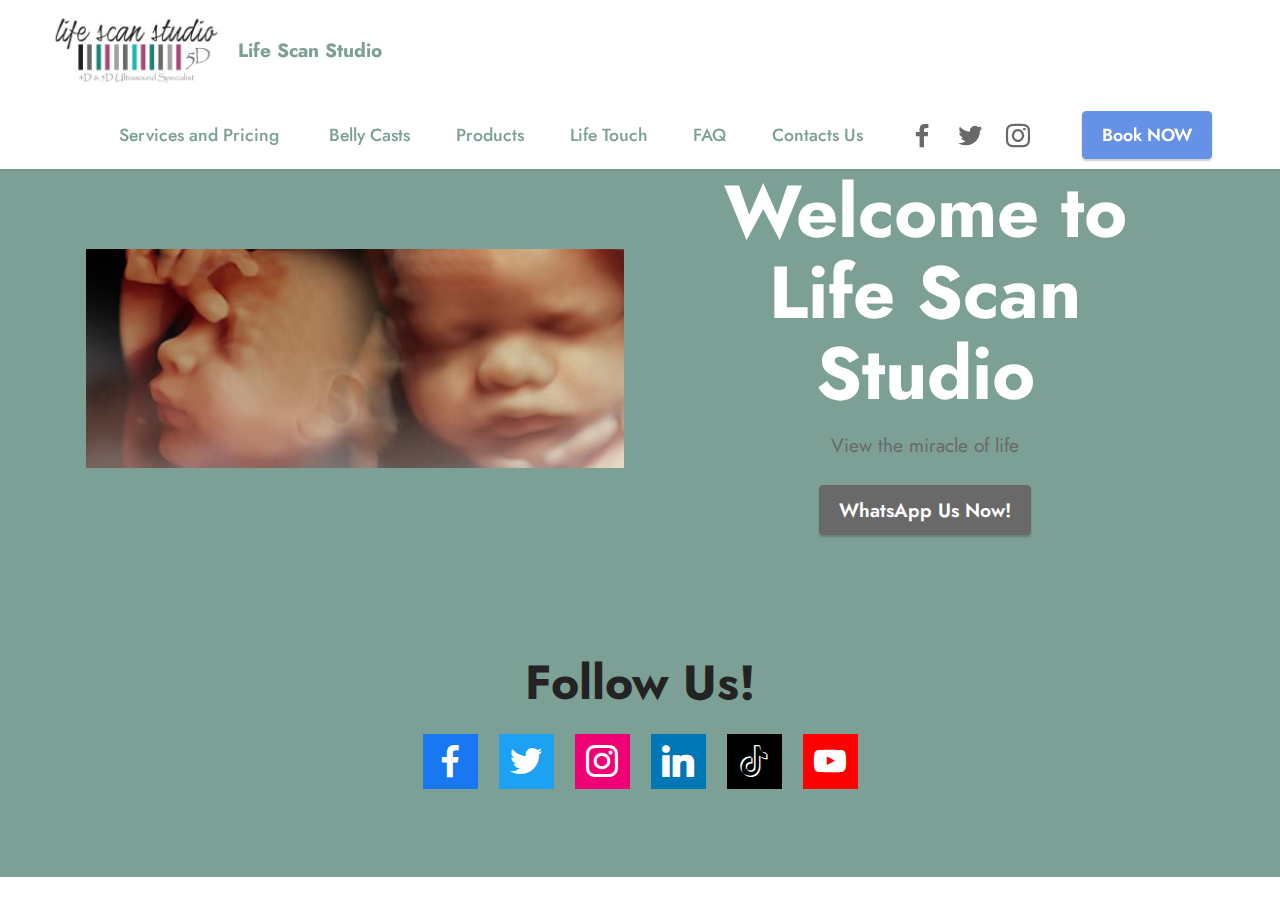
<file: index.html>
<!DOCTYPE html>
<html  >
<head>
  
  <meta charset="UTF-8">
  <meta http-equiv="X-UA-Compatible" content="IE=edge">
  
  <meta name="twitter:card" content="summary_large_image"/>
  <meta name="twitter:image:src" content="">
  <meta property="og:image" content="">
  <meta name="twitter:title" content="Home">
  <meta name="viewport" content="width=device-width, initial-scale=1, minimum-scale=1">
  <link rel="shortcut icon" href="assets/images/life-scan-studio-logo-small-rgb10665-364x168.jpg" type="image/x-icon">
  <meta name="description" content="Life Scan Studios Home page">
  
  
  <title>Home</title>
  <link rel="stylesheet" href="assets/bootstrap/css/bootstrap.min.css">
  <link rel="stylesheet" href="assets/bootstrap/css/bootstrap-grid.min.css">
  <link rel="stylesheet" href="assets/bootstrap/css/bootstrap-reboot.min.css">
  <link rel="stylesheet" href="assets/dropdown/css/style.css">
  <link rel="stylesheet" href="assets/socicon/css/styles.css">
  <link rel="stylesheet" href="assets/theme/css/style.css">
  <link rel="preload" href="https://fonts.googleapis.com/css?family=Jost:100,200,300,400,500,600,700,800,900,100i,200i,300i,400i,500i,600i,700i,800i,900i&display=swap" as="style" onload="this.onload=null;this.rel='stylesheet'">
  <noscript><link rel="stylesheet" href="https://fonts.googleapis.com/css?family=Jost:100,200,300,400,500,600,700,800,900,100i,200i,300i,400i,500i,600i,700i,800i,900i&display=swap"></noscript>
  <link rel="preload" as="style" href="assets/mobirise/css/mbr-additional.css"><link rel="stylesheet" href="assets/mobirise/css/mbr-additional.css" type="text/css">
  
  
  
  
</head>
<body>
  
  <section data-bs-version="5.1" class="menu menu3 cid-sQfyHafpnn" once="menu" id="menu3-0">
    
    <nav class="navbar navbar-dropdown navbar-fixed-top navbar-expand-lg">
        <div class="container-fluid">
            <div class="navbar-brand">
                <span class="navbar-logo">
                    <a href="#">
                        <img src="assets/images/life-scan-studio-logo-small-rgb10665-364x168.jpg" alt="" style="height: 5.1rem;">
                    </a>
                </span>
                <span class="navbar-caption-wrap"><a class="navbar-caption text-secondary text-primary display-7" href="index.html">Life Scan Studio&nbsp;&nbsp;</a></span>
            </div>
            <button class="navbar-toggler" type="button" data-toggle="collapse" data-bs-toggle="collapse" data-target="#navbarSupportedContent" data-bs-target="#navbarSupportedContent" aria-controls="navbarNavAltMarkup" aria-expanded="false" aria-label="Toggle navigation">
                <div class="hamburger">
                    <span></span>
                    <span></span>
                    <span></span>
                    <span></span>
                </div>
            </button>
            <div class="collapse navbar-collapse" id="navbarSupportedContent">
                <ul class="navbar-nav nav-dropdown" data-app-modern-menu="true"><li class="nav-item"><a class="nav-link link text-secondary text-primary display-4" href="services.html">Services and Pricing&nbsp;</a></li>
                    <li class="nav-item"><a class="nav-link link text-secondary text-primary display-4" href="page2.html">Belly Casts</a></li><li class="nav-item"><a class="nav-link link text-secondary text-primary display-4" href="page3.html">Products</a></li><li class="nav-item"><a class="nav-link link text-secondary text-primary display-4" href="page6.html">Life Touch</a></li><li class="nav-item"><a class="nav-link link text-secondary text-primary display-4" href="page4.html">FAQ</a></li>
                    <li class="nav-item"><a class="nav-link link text-secondary text-primary display-4" href="page5.html">Contacts Us</a>
                    </li></ul>
                <div class="icons-menu">
                    <a class="iconfont-wrapper" href="https://www.facebook.com/lifescanstudio" target="_blank">
                        <span class="p-2 mbr-iconfont socicon-facebook socicon"></span>
                    </a>
                    <a class="iconfont-wrapper" href="https://twitter.com/scan_studio" target="_blank">
                        <span class="p-2 mbr-iconfont socicon-twitter socicon"></span>
                    </a>
                    <a class="iconfont-wrapper" href="https://www.instagram.com/lifescanstudio/" target="_blank">
                        <span class="p-2 mbr-iconfont socicon-instagram socicon"></span>
                    </a>
                    
                </div>
                <div class="navbar-buttons mbr-section-btn"><a class="btn btn-primary display-4" href="https://lifescanstudio.trafft.com" target="_blank">
                        Book NOW</a></div>
            </div>
        </div>
    </nav>
</section>

<section data-bs-version="5.1" class="header11 cid-sQfyIrmXf0" id="header11-1">

    

    

    <div class="container">
        <div class="row justify-content-center">
            <div class="col-12 col-md-6 image-wrapper">
                <img class="w-100" src="assets/images/ultrasonido-4d-hd-live-394004-large-834x340.jpg" alt="">
            </div>
            <div class="col-12 col-md">
                <div class="text-wrapper text-center">
                    <h1 class="mbr-section-title mbr-fonts-style mb-3 display-1">
                        <strong>Welcome to Life Scan Studio</strong></h1>
                    <p class="mbr-text mbr-fonts-style display-7">
                        View the miracle of life</p>
                    <div class="mbr-section-btn mt-3"><a class="btn btn-success display-7" href="https://wa.me/27765213222">WhatsApp Us Now!</a></div>
                </div>
            </div>
        </div>
    </div>
</section>

<section data-bs-version="5.1" class="share3 cid-sQfz7GfkcD" id="share3-b">
    
     
    
    

    <div class="container">
        <div class="media-container-row">
            <div class="col-12">
                <h3 class="mbr-section-title align-center mb-3 mbr-fonts-style display-2">
                    <strong>Follow Us!</strong>
                </h3>
                <div class="social-list align-center">
                   
                    <a class="iconfont-wrapper bg-facebook m-2 " target="_blank" href="#">
                            <span class="socicon-facebook socicon"></span>
                        </a>
                        <a class="iconfont-wrapper bg-twitter m-2" href="#" target="_blank">
                            <span class="socicon-twitter socicon"></span>
                        </a>
                        <a class="iconfont-wrapper bg-instagram m-2" href="#" target="_blank">
                            <span class="socicon-instagram socicon"></span>
                        </a>
                        
                        
                        <a class="iconfont-wrapper bg-linkedin m-2" href="#" target="_blank">
                            <span class="socicon-linkedin socicon"></span>
                        </a>
                        
                        
                        <a class="iconfont-wrapper bg-tiktok m-2" href="#" target="_blank">
                            <span class="socicon-tiktok socicon"></span>
                        </a>
                        <a class="iconfont-wrapper bg-youtube m-2" href="#" target="_blank">
                            <span class="socicon-youtube socicon"></span>
                        </a>
                        
                </div>
            </div>
        </div>
    </div>
</section>


<script src="assets/bootstrap/js/bootstrap.bundle.min.js"></script>
  <script src="assets/smoothscroll/smooth-scroll.js"></script>
  <script src="assets/ytplayer/index.js"></script>
  <script src="assets/dropdown/js/navbar-dropdown.js"></script>
  <script src="assets/theme/js/script.js"></script>
  
  
  
</body>
</html>
</file>
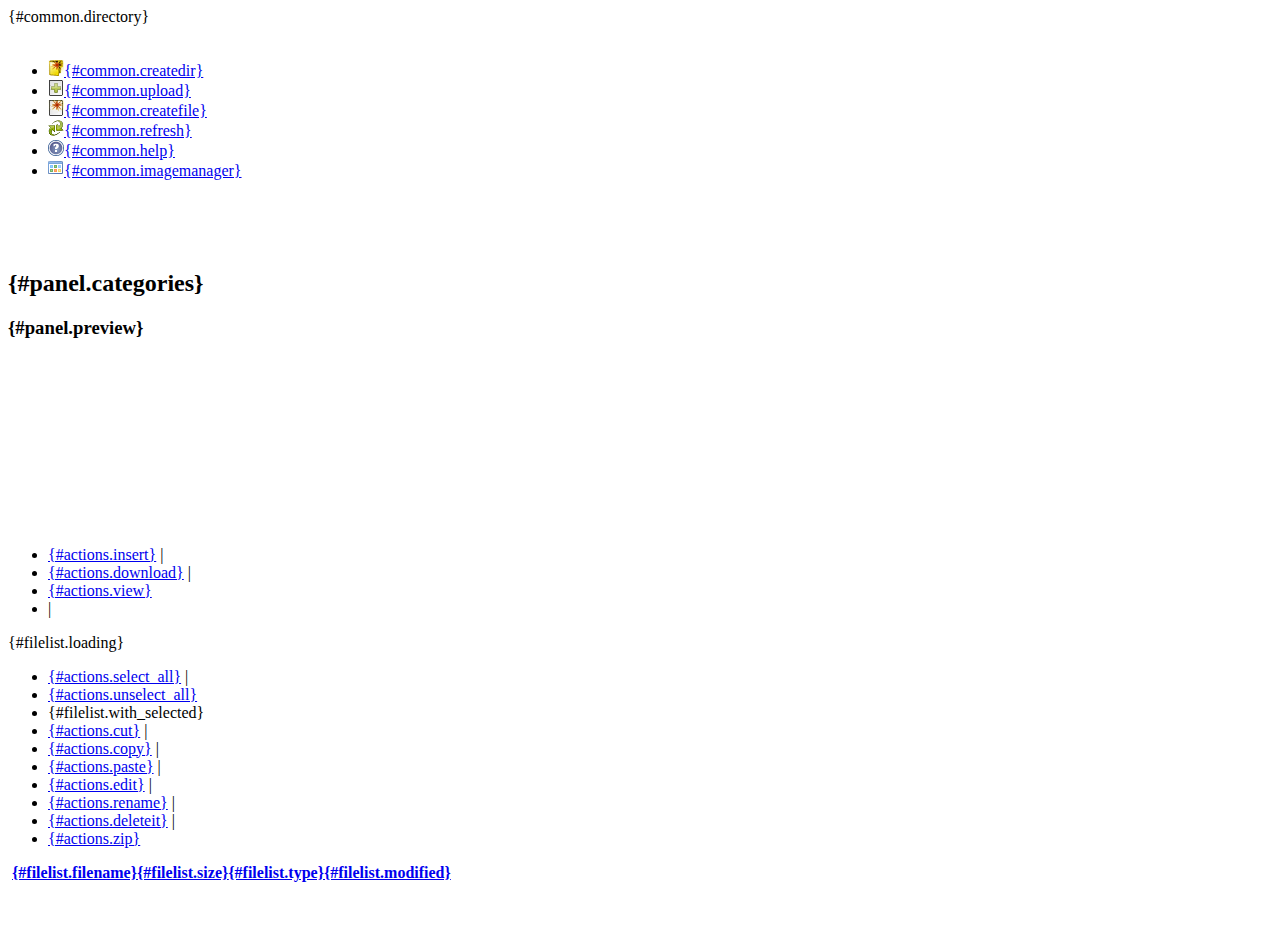
<file: tiny_mce/plugins/filemanager/pages/fm/index.html>
<!DOCTYPE html PUBLIC "-//W3C//DTD XHTML 1.0 Strict//EN" "http://www.w3.org/TR/xhtml1/DTD/xhtml1-strict.dtd">
<html xmlns="http://www.w3.org/1999/xhtml" lang="en" xml:lang="en">
<head>
<meta http-equiv="Content-Type" content="text/html; charset=utf-8" />
<title>{#common.title}</title>
<!--[if IE]><script type="text/javascript" src="js/utils/fixpng.js"></script><![endif]-->
<link rel="stylesheet" type="text/css" href="../../css/index.php?type=fm&theme=fm&package=core_css" />
<link rel="stylesheet" type="text/css" href="../../css/index.php?type=fm&theme=fm&package=index_css" />
</head>
<body class="filelistPage">
<div id="center">
	<div id="topnav">
		<div id="topwrap">
			<div class="toolbar caption">
				<div class="navigation" id="navigation">
					<div class="desc">{#common.directory}</div>
					<div id="curpath" class="path">&nbsp;</div>
				</div>

				<ul id="tools" class="icons">
					<li id="createdir" class="icon disabled"><a href="#action" title="{#common.createdir}"><img src="img/icons/newfolder.png" width="16" height="16" alt="{#common.createdir}" /><span class="caption">{#common.createdir}</span></a></li>
					<li id="upload" class="icon disabled"><a href="#action" title="{#common.upload}"><img src="img/icons/add.png" width="16" height="16" alt="{#common.upload}" /><span class="caption">{#common.upload}</span></a></li>
					<li id="createdoc" class="icon disabled"><a href="#action" title="{#common.createfile}"><img src="img/icons/newdoc.png" width="16" height="16" alt="{#common.createfile}" /><span class="caption">{#common.createfile}</span></a></li>
					<li id="refresh" class="icon disabled"><a href="#action" title="{#common.refresh}"><img src="img/icons/reload.png" width="16" height="16" alt="{#common.refresh}" /><span class="caption">{#common.refresh}</span></a></li>
					<li id="help" class="icon disabled"><a href="#action" title="{#common.help}"><img src="img/icons/help.png" width="16" height="16" alt="{#common.help}" /><span class="caption">{#common.help}</span></a></li>
					<li id="imagemanager" class="icon disabled"><a href="#action" title="{#common.imagemanager}"><img src="img/icons/imagemanager.png" width="16" height="16" alt="{#common.imagemanager}" /><span class="caption">{#common.imagemanager}</span></a></li>
				</ul>
			</div>

			<br style="clear:both;" /><br />
		</div>
	</div>

	<br style="clear:both;" />

	<div id="listcontainer">
		<div id="folders">
			<div class="panel">
				<h2>{#panel.categories}</h2>

				<ul id="category_list" class="categories"></ul>
				<ul id="special_list" class="special"></ul>

				<h3>{#panel.preview}</h3>
				<div id="filepreview">
					<div id="previewinfo">&nbsp;</div>
					<div id="previewwrap">
						<iframe id="preview" src="javascript:''" frameborder="0" marginwidth="0" marginheight="0"></iframe>
					</div>
					<div id="view_actions" class="actions">
						<ul>
							<li id="insert" class="disabled"><a href="#action">{#actions.insert}</a> |</li>
							<li id="download" class="disabled"><a href="#action">{#actions.download}</a> |</li>
							<li id="view" class="disabled"><a href="#action">{#actions.view}</a></li>
							<li class="end" class="disabled"> | </li>
						</ul>
					</div>
				</div>
				<div id="folderpreview">
				</div>
			</div>
		</div>

		<div id="listing">
			<div id="dirinfo" class="pagenav">
				<!-- Gets replaced by JS -->
			</div>

			<div id="progress" class="pagenav">
				{#filelist.loading}
			</div>

			<div class="filemanagertop">
				<ul id="selection_actions">
					<li id="selectall" class="disabled"><a href="#action">{#actions.select_all}</a> | </li>
					<li id="unselectall" class="disabled"><a href="#action">{#actions.unselect_all}</a> &nbsp; &nbsp; </li>
					<li>{#filelist.with_selected}</li>
					<li id="cut" class="disabled"><a href="#action">{#actions.cut}</a> | </li>
					<li id="copy" class="disabled"><a href="#action">{#actions.copy}</a> | </li>
					<li id="paste" class="disabled"><a href="#action">{#actions.paste}</a> | </li>
					<li id="edit" class="disabled"><a href="#action">{#actions.edit}</a> | </li>
					<li id="rename" class="disabled"><a href="#action">{#actions.rename}</a> | </li>
					<li id="delete" class="disabled"><a href="#action">{#actions.deleteit}</a> | </li>
					<li id="zip" class="disabled"><a href="#action">{#actions.zip}</a> </li>
				</ul>
			</div>

			<div id="filemanagerlist">
				<div>
					<table class="filelist hoverrow sortable" cellpadding="0" cellspacing="0" summary="file list">
						<thead>
							<tr>
								<th class="checkbox">&nbsp;</th>
								<th class="file"><a id="sortbyname" href="#action" class="sort">{#filelist.filename}</a></th>
								<th><a id="sortbysize" href="#action" class="sort">{#filelist.size}</a></th>
								<th><a id="sortbytype" href="#action" class="sort">{#filelist.type}</a></th>
								<th><a id="sortbymodified" href="#action" class="sort">{#filelist.modified}</a></th>
							</tr>
						</thead>
						<tbody id="filelist">
						</tbody>
					</table>
				</div>
			</div>
		</div>
	</div>

	<br style="clear:both;" /><br /><br />

	<script id="custom_dir_template" type="text/moxiecode-template">
		<![CDATA[
			<li><a href="#action" title="{path}" class="{type}">{title}</a></li>
		]]>
	</script>

	<script id="preview_file_template" type="text/moxiecode-template">
		<![CDATA[
			{name}
		]]>
	</script>

	<script id="path_template" type="text/moxiecode-template">
		<![CDATA[
			{visual_path}
		]]>
	</script>

	<script id="dirinfo_template" type="text/moxiecode-template">
		<![CDATA[
			{#filelist.info_dirs} {dirs}, {#filelist.info_files} {files}, {#filelist.info_size} {filesize:sizefix}, {#filelist.info_access} {access}
		]]>
	</script>

	<script id="folders_template" type="text/moxiecode-template">
		<![CDATA[
			<li><a href="{path}" title="{path}">{name}</a></li>
		]]>
	</script>

	<script id="filelist_item_template" type="text/moxiecode-template">
		<![CDATA[
			<tr id="{id}" class="listrow {type}">
				<td class="checkbox"><a href="#action" class="checkbox"></a></td>
				<td class="file"><a href="javascript:void(0);" class="{type}">{name}</a></td>
				<td>{size:sizefix}</td>
				<td>{type}</td>
				<td>{modified}</td>
			</tr>
		]]>
	</script>
</div>

<script type="text/javascript" src="../../language/index.php?type=fm"></script>
<script type="text/javascript" src="../../js/index.php?type=fm&theme=fm&package=core"></script>
<script type="text/javascript" src="../../js/index.php?type=fm&theme=fm&package=filemanager"></script>

</body>
</html>
</file>
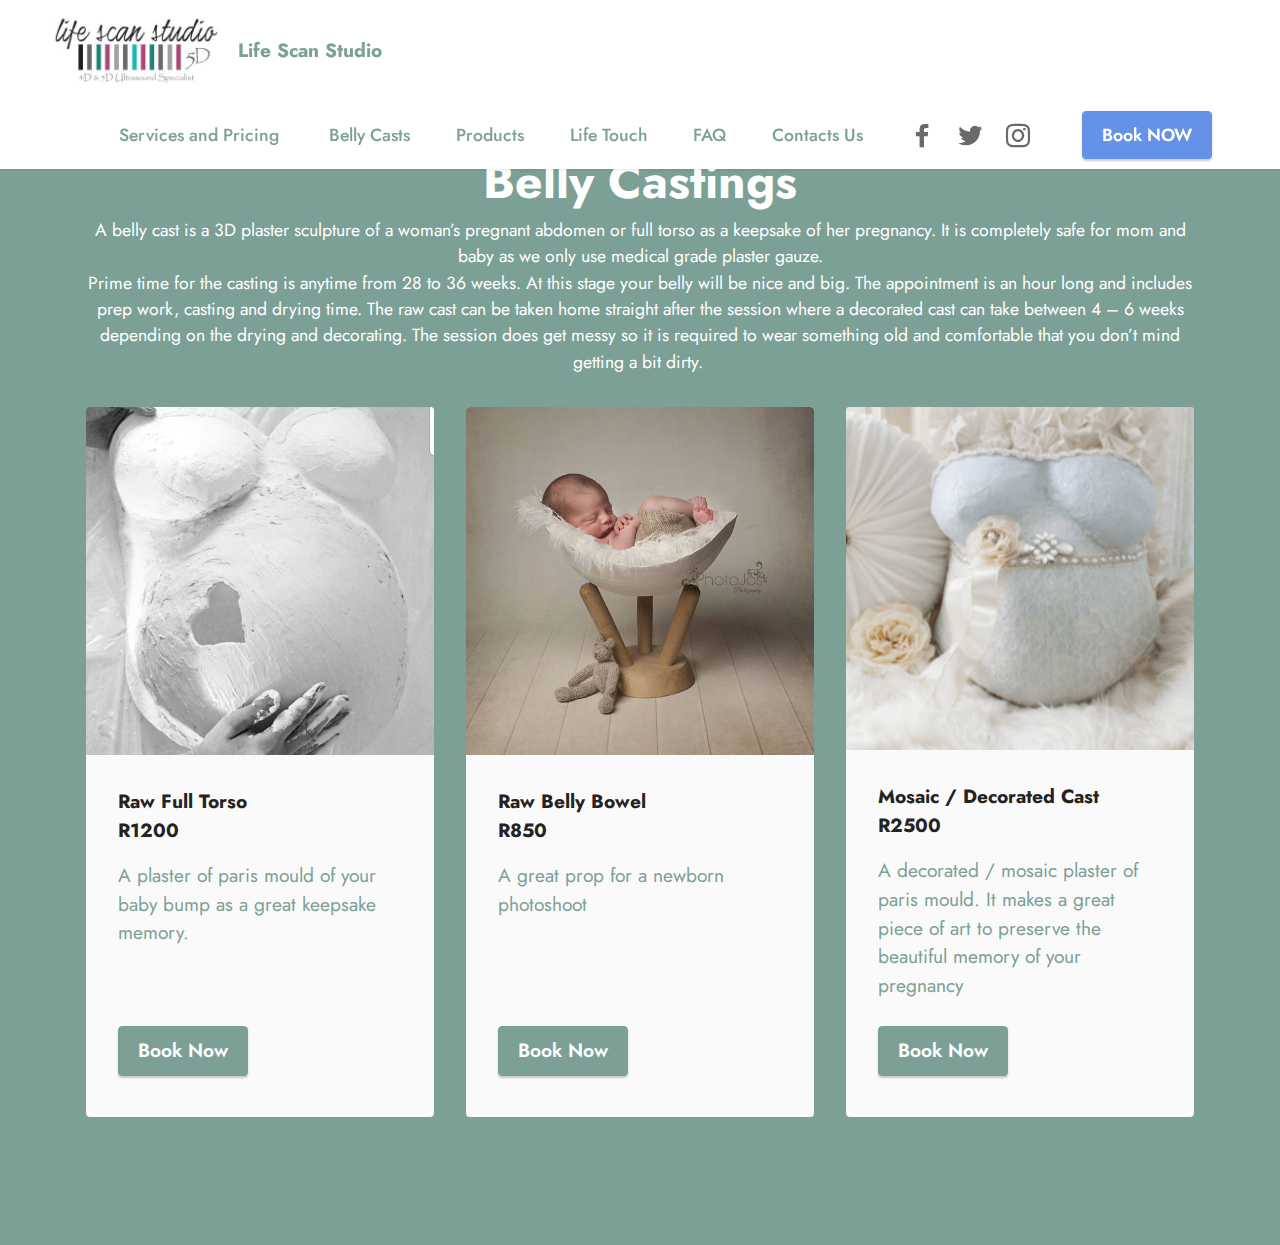
<file: Bellycast.html>
<!DOCTYPE html>
<html  >
<head>
  
  <meta charset="UTF-8">
  <meta http-equiv="X-UA-Compatible" content="IE=edge">
  
  <meta name="twitter:card" content="summary_large_image"/>
  <meta name="twitter:image:src" content="">
  <meta property="og:image" content="">
  <meta name="twitter:title" content="Belly Casts">
  <meta name="viewport" content="width=device-width, initial-scale=1, minimum-scale=1">
  <link rel="shortcut icon" href="assets/images/life-scan-studio-logo-small-rgb10665-364x168.jpg" type="image/x-icon">
  <meta name="description" content="">
  
  
  <title>Belly Casts</title>
  <link rel="stylesheet" href="assets/bootstrap/css/bootstrap.min.css">
  <link rel="stylesheet" href="assets/bootstrap/css/bootstrap-grid.min.css">
  <link rel="stylesheet" href="assets/bootstrap/css/bootstrap-reboot.min.css">
  <link rel="stylesheet" href="assets/dropdown/css/style.css">
  <link rel="stylesheet" href="assets/socicon/css/styles.css">
  <link rel="stylesheet" href="assets/theme/css/style.css">
  <link rel="preload" href="https://fonts.googleapis.com/css?family=Jost:100,200,300,400,500,600,700,800,900,100i,200i,300i,400i,500i,600i,700i,800i,900i&display=swap" as="style" onload="this.onload=null;this.rel='stylesheet'">
  <noscript><link rel="stylesheet" href="https://fonts.googleapis.com/css?family=Jost:100,200,300,400,500,600,700,800,900,100i,200i,300i,400i,500i,600i,700i,800i,900i&display=swap"></noscript>
  <link rel="preload" as="style" href="assets/mobirise/css/mbr-additional.css"><link rel="stylesheet" href="assets/mobirise/css/mbr-additional.css" type="text/css">
  
  
  
  
</head>
<body>
  
  <section data-bs-version="5.1" class="menu menu3 cid-sQfyHafpnn" once="menu" id="menu3-10">
    
    <nav class="navbar navbar-dropdown navbar-fixed-top navbar-expand-lg">
        <div class="container-fluid">
            <div class="navbar-brand">
                <span class="navbar-logo">
                    <a href="#">
                        <img src="assets/images/life-scan-studio-logo-small-rgb10665-364x168.jpg" alt="" style="height: 5.1rem;">
                    </a>
                </span>
                <span class="navbar-caption-wrap"><a class="navbar-caption text-secondary text-primary display-7" href="index.html">Life Scan Studio&nbsp;&nbsp;</a></span>
            </div>
            <button class="navbar-toggler" type="button" data-toggle="collapse" data-bs-toggle="collapse" data-target="#navbarSupportedContent" data-bs-target="#navbarSupportedContent" aria-controls="navbarNavAltMarkup" aria-expanded="false" aria-label="Toggle navigation">
                <div class="hamburger">
                    <span></span>
                    <span></span>
                    <span></span>
                    <span></span>
                </div>
            </button>
            <div class="collapse navbar-collapse" id="navbarSupportedContent">
                <ul class="navbar-nav nav-dropdown" data-app-modern-menu="true"><li class="nav-item"><a class="nav-link link text-secondary text-primary display-4" href="services.html">Services and Pricing&nbsp;</a></li>
                    <li class="nav-item"><a class="nav-link link text-secondary text-primary display-4" href="page2.html">Belly Casts</a></li><li class="nav-item"><a class="nav-link link text-secondary text-primary display-4" href="page3.html">Products</a></li><li class="nav-item"><a class="nav-link link text-secondary text-primary display-4" href="page6.html">Life Touch</a></li><li class="nav-item"><a class="nav-link link text-secondary text-primary display-4" href="page4.html">FAQ</a></li>
                    <li class="nav-item"><a class="nav-link link text-secondary text-primary display-4" href="page5.html">Contacts Us</a>
                    </li></ul>
                <div class="icons-menu">
                    <a class="iconfont-wrapper" href="https://www.facebook.com/lifescanstudio" target="_blank">
                        <span class="p-2 mbr-iconfont socicon-facebook socicon"></span>
                    </a>
                    <a class="iconfont-wrapper" href="https://twitter.com/scan_studio" target="_blank">
                        <span class="p-2 mbr-iconfont socicon-twitter socicon"></span>
                    </a>
                    <a class="iconfont-wrapper" href="https://www.instagram.com/lifescanstudio/" target="_blank">
                        <span class="p-2 mbr-iconfont socicon-instagram socicon"></span>
                    </a>
                    
                </div>
                <div class="navbar-buttons mbr-section-btn"><a class="btn btn-primary display-4" href="https://lifescanstudio.trafft.com" target="_blank">
                        Book NOW</a></div>
            </div>
        </div>
    </nav>
</section>

<section data-bs-version="5.1" class="features3 cid-sVMZ20aTb8" id="features3-1g">
    
    
    <div class="container">
        <div class="mbr-section-head">
            <h4 class="mbr-section-title mbr-fonts-style align-center mb-0 display-2">
                <strong>Belly Castings</strong></h4>
            <h5 class="mbr-section-subtitle mbr-fonts-style align-center mb-0 mt-2 display-4">A belly cast is a 3D plaster sculpture of a woman’s pregnant abdomen or full torso as a keepsake of her pregnancy. It is completely safe for mom and baby as we only use medical grade plaster gauze.
<div>Prime time for the casting is anytime from 28 to 36 weeks. At this stage your belly will be nice and big. The appointment is an hour long and includes prep work, casting and drying time. The raw cast can be taken home straight after the session where a decorated cast can take between 4 – 6 weeks depending on the drying and decorating. The session does get messy so it is required to wear something old and comfortable that you don’t mind getting a bit dirty.&nbsp;</div></h5>
        </div>
        <div class="row mt-4">
            <div class="item features-image сol-12 col-md-6 col-lg-4">
                <div class="item-wrapper">
                    <div class="item-img">
                        <img src="assets/images/cast-696x696.jpg" alt="">
                    </div>
                    <div class="item-content">
                        <h5 class="item-title mbr-fonts-style display-7"><strong>Raw Full Torso</strong><br><strong>R1200</strong></h5>
                        
                        <p class="mbr-text mbr-fonts-style mt-3 display-7">A plaster of paris mould of your baby bump as a great keepsake memory.</p>
                    </div>
                    <div class="mbr-section-btn item-footer mt-2"><a href="tel:+27765213222" class="btn item-btn btn-secondary display-7">Book Now</a></div>
                </div>
            </div>
            <div class="item features-image сol-12 col-md-6 col-lg-4">
                <div class="item-wrapper">
                    <div class="item-img">
                        <img src="assets/images/875446ce35afe7665b1c650a3ad564a3-564x564.jpg" alt="">
                    </div>
                    <div class="item-content">
                        <h5 class="item-title mbr-fonts-style display-7"><strong>Raw Belly Bowel</strong><br><strong>R850</strong><strong><br></strong></h5>
                        
                        <p class="mbr-text mbr-fonts-style mt-3 display-7">A great prop for a newborn photoshoot</p>
                    </div>
                    <div class="mbr-section-btn item-footer mt-2"><a href="tel:+27765213222" class="btn item-btn btn-secondary display-7">Book Now</a></div>
                </div>
            </div>
            <div class="item features-image сol-12 col-md-6 col-lg-4">
                <div class="item-wrapper">
                    <div class="item-img">
                        <img src="assets/images/belly-casting-6-696x464.png" alt="">
                    </div>
                    <div class="item-content">
                        <h5 class="item-title mbr-fonts-style display-7"><strong>Mosaic / Decorated Cast</strong><br><strong>R2500</strong></h5>
                        
                        <p class="mbr-text mbr-fonts-style mt-3 display-7">A decorated / mosaic plaster of paris mould. It makes a great piece of art to preserve the beautiful memory of your pregnancy</p>
                    </div>
                    <div class="mbr-section-btn item-footer mt-2"><a href="tel:+27765213222" class="btn item-btn btn-secondary display-7">Book Now</a></div>
                </div>
            </div>
        </div>
    </div>
</section>


<script src="assets/bootstrap/js/bootstrap.bundle.min.js"></script>
  <script src="assets/smoothscroll/smooth-scroll.js"></script>
  <script src="assets/ytplayer/index.js"></script>
  <script src="assets/dropdown/js/navbar-dropdown.js"></script>
  <script src="assets/theme/js/script.js"></script>
  
  
  
</body>
</html>
</file>
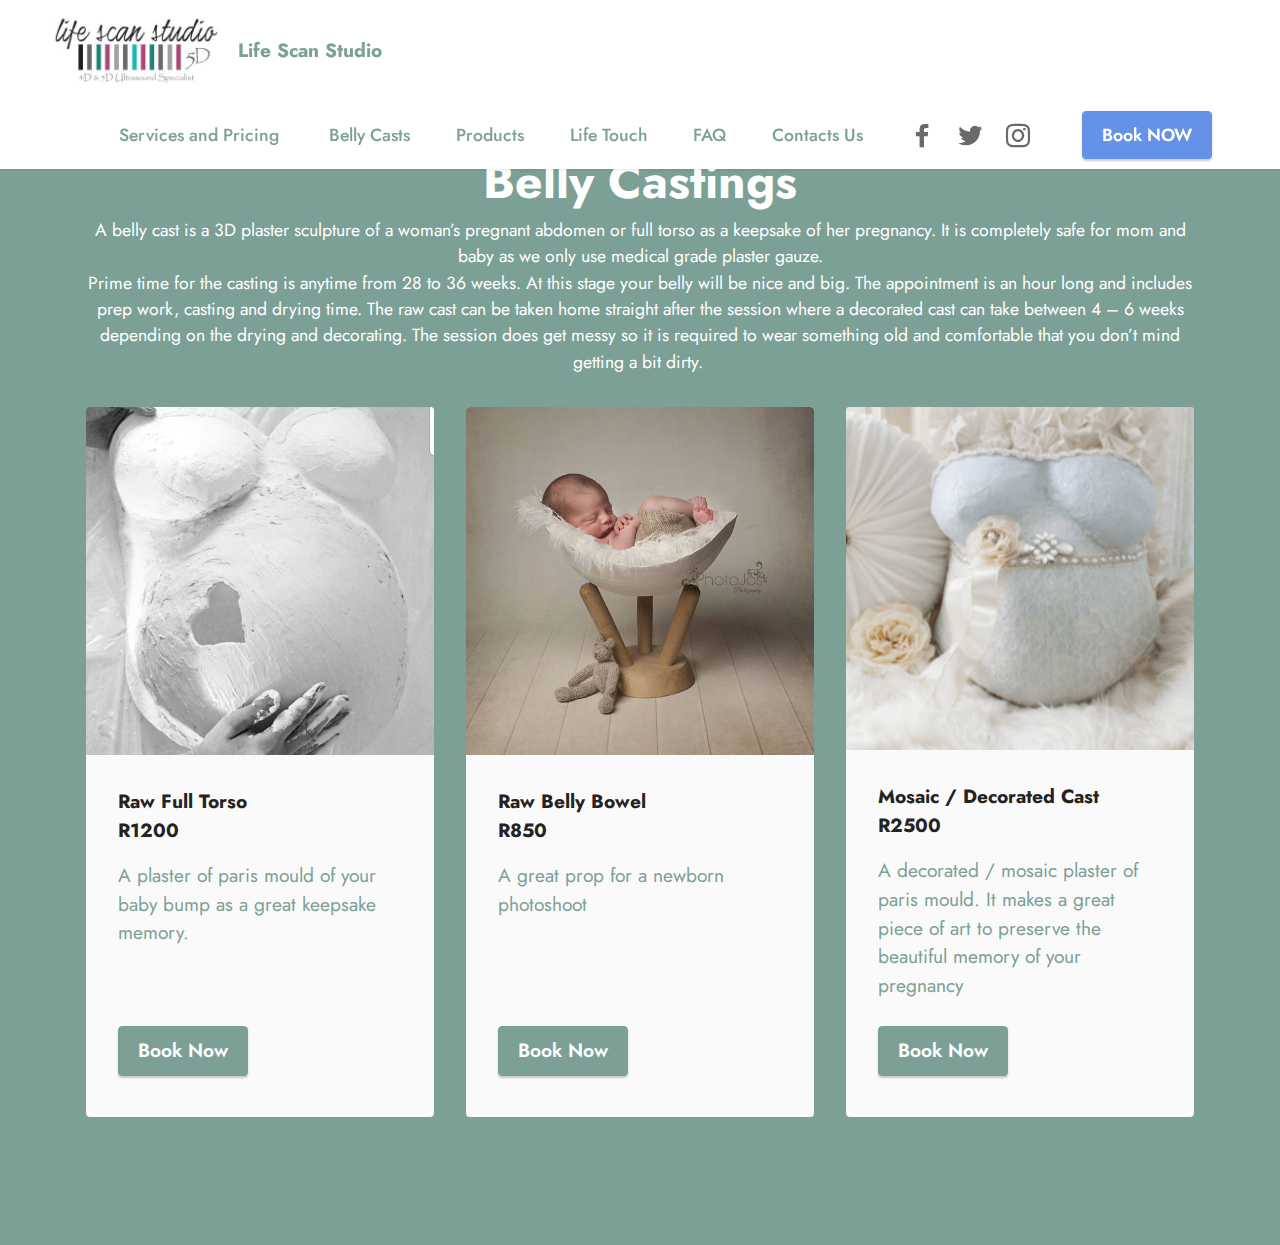
<file: page2.html>
<!DOCTYPE html>
<html  >
<head>
  
  <meta charset="UTF-8">
  <meta http-equiv="X-UA-Compatible" content="IE=edge">
  
  <meta name="viewport" content="width=device-width, initial-scale=1, minimum-scale=1">
  <link rel="shortcut icon" href="assets/images/life-scan-studio-logo-small-rgb10665-364x168.jpg" type="image/x-icon">
  <meta name="description" content="">
  
  
  <title>Belly Casts</title>
  <link rel="stylesheet" href="assets/bootstrap/css/bootstrap.min.css">
  <link rel="stylesheet" href="assets/bootstrap/css/bootstrap-grid.min.css">
  <link rel="stylesheet" href="assets/bootstrap/css/bootstrap-reboot.min.css">
  <link rel="stylesheet" href="assets/dropdown/css/style.css">
  <link rel="stylesheet" href="assets/socicon/css/styles.css">
  <link rel="stylesheet" href="assets/theme/css/style.css">
  <link rel="preload" href="https://fonts.googleapis.com/css?family=Jost:100,200,300,400,500,600,700,800,900,100i,200i,300i,400i,500i,600i,700i,800i,900i&display=swap" as="style" onload="this.onload=null;this.rel='stylesheet'">
  <noscript><link rel="stylesheet" href="https://fonts.googleapis.com/css?family=Jost:100,200,300,400,500,600,700,800,900,100i,200i,300i,400i,500i,600i,700i,800i,900i&display=swap"></noscript>
  <link rel="preload" as="style" href="assets/mobirise/css/mbr-additional.css"><link rel="stylesheet" href="assets/mobirise/css/mbr-additional.css" type="text/css">
  
  
  
  
</head>
<body>
  
  <section data-bs-version="5.1" class="menu menu3 cid-sQfyHafpnn" once="menu" id="menu3-10">
    
    <nav class="navbar navbar-dropdown navbar-fixed-top navbar-expand-lg">
        <div class="container-fluid">
            <div class="navbar-brand">
                <span class="navbar-logo">
                    <a href="#">
                        <img src="assets/images/life-scan-studio-logo-small-rgb10665-364x168.jpg" alt="" style="height: 5.1rem;">
                    </a>
                </span>
                <span class="navbar-caption-wrap"><a class="navbar-caption text-secondary text-primary display-7" href="index.html">Life Scan Studio&nbsp;&nbsp;</a></span>
            </div>
            <button class="navbar-toggler" type="button" data-toggle="collapse" data-bs-toggle="collapse" data-target="#navbarSupportedContent" data-bs-target="#navbarSupportedContent" aria-controls="navbarNavAltMarkup" aria-expanded="false" aria-label="Toggle navigation">
                <div class="hamburger">
                    <span></span>
                    <span></span>
                    <span></span>
                    <span></span>
                </div>
            </button>
            <div class="collapse navbar-collapse" id="navbarSupportedContent">
                <ul class="navbar-nav nav-dropdown" data-app-modern-menu="true"><li class="nav-item"><a class="nav-link link text-secondary text-primary display-4" href="page1.html">Services and Pricing&nbsp;</a></li>
                    <li class="nav-item"><a class="nav-link link text-secondary text-primary display-4" href="page2.html">Belly Casts</a></li><li class="nav-item"><a class="nav-link link text-secondary text-primary display-4" href="page3.html">Products</a></li><li class="nav-item"><a class="nav-link link text-secondary text-primary display-4" href="page6.html">Life Touch</a></li><li class="nav-item"><a class="nav-link link text-secondary text-primary display-4" href="page4.html">FAQ</a></li>
                    <li class="nav-item"><a class="nav-link link text-secondary text-primary display-4" href="page5.html">Contacts Us</a>
                    </li></ul>
                <div class="icons-menu">
                    <a class="iconfont-wrapper" href="https://www.facebook.com/lifescanstudio" target="_blank">
                        <span class="p-2 mbr-iconfont socicon-facebook socicon"></span>
                    </a>
                    <a class="iconfont-wrapper" href="https://twitter.com/scan_studio" target="_blank">
                        <span class="p-2 mbr-iconfont socicon-twitter socicon"></span>
                    </a>
                    <a class="iconfont-wrapper" href="https://www.instagram.com/lifescanstudio/" target="_blank">
                        <span class="p-2 mbr-iconfont socicon-instagram socicon"></span>
                    </a>
                    
                </div>
                <div class="navbar-buttons mbr-section-btn"><a class="btn btn-primary display-4" href="https://lifescanstudio.trafft.com" target="_blank">
                        Book NOW</a></div>
            </div>
        </div>
    </nav>
</section>

<section data-bs-version="5.1" class="features3 cid-sVMZ20aTb8" id="features3-1g">
    
    
    <div class="container">
        <div class="mbr-section-head">
            <h4 class="mbr-section-title mbr-fonts-style align-center mb-0 display-2">
                <strong>Belly Castings</strong></h4>
            <h5 class="mbr-section-subtitle mbr-fonts-style align-center mb-0 mt-2 display-4">A belly cast is a 3D plaster sculpture of a woman’s pregnant abdomen or full torso as a keepsake of her pregnancy. It is completely safe for mom and baby as we only use medical grade plaster gauze.
<div>Prime time for the casting is anytime from 28 to 36 weeks. At this stage your belly will be nice and big. The appointment is an hour long and includes prep work, casting and drying time. The raw cast can be taken home straight after the session where a decorated cast can take between 4 – 6 weeks depending on the drying and decorating. The session does get messy so it is required to wear something old and comfortable that you don’t mind getting a bit dirty.&nbsp;</div></h5>
        </div>
        <div class="row mt-4">
            <div class="item features-image сol-12 col-md-6 col-lg-4">
                <div class="item-wrapper">
                    <div class="item-img">
                        <img src="assets/images/cast-696x696.jpg" alt="">
                    </div>
                    <div class="item-content">
                        <h5 class="item-title mbr-fonts-style display-7"><strong>Raw Full Torso</strong><br><strong>R1200</strong></h5>
                        
                        <p class="mbr-text mbr-fonts-style mt-3 display-7">A plaster of paris mould of your baby bump as a great keepsake memory.</p>
                    </div>
                    <div class="mbr-section-btn item-footer mt-2"><a href="tel:+27765213222" class="btn item-btn btn-secondary display-7">Book Now</a></div>
                </div>
            </div>
            <div class="item features-image сol-12 col-md-6 col-lg-4">
                <div class="item-wrapper">
                    <div class="item-img">
                        <img src="assets/images/875446ce35afe7665b1c650a3ad564a3-564x564.jpg" alt="">
                    </div>
                    <div class="item-content">
                        <h5 class="item-title mbr-fonts-style display-7"><strong>Raw Belly Bowel</strong><br><strong>R850</strong><strong><br></strong></h5>
                        
                        <p class="mbr-text mbr-fonts-style mt-3 display-7">A great prop for a newborn photoshoot</p>
                    </div>
                    <div class="mbr-section-btn item-footer mt-2"><a href="tel:+27765213222" class="btn item-btn btn-secondary display-7">Book Now</a></div>
                </div>
            </div>
            <div class="item features-image сol-12 col-md-6 col-lg-4">
                <div class="item-wrapper">
                    <div class="item-img">
                        <img src="assets/images/belly-casting-6-696x464.png" alt="">
                    </div>
                    <div class="item-content">
                        <h5 class="item-title mbr-fonts-style display-7"><strong>Mosaic / Decorated Cast</strong><br><strong>R2500</strong></h5>
                        
                        <p class="mbr-text mbr-fonts-style mt-3 display-7">A decorated / mosaic plaster of paris mould. It makes a great piece of art to preserve the beautiful memory of your pregnancy</p>
                    </div>
                    <div class="mbr-section-btn item-footer mt-2"><a href="tel:+27765213222" class="btn item-btn btn-secondary display-7">Book Now</a></div>
                </div>
            </div>
        </div>
    </div>
</section>


<script src="assets/bootstrap/js/bootstrap.bundle.min.js"></script>
  <script src="assets/smoothscroll/smooth-scroll.js"></script>
  <script src="assets/ytplayer/index.js"></script>
  <script src="assets/dropdown/js/navbar-dropdown.js"></script>
  <script src="assets/theme/js/script.js"></script>
  
  
  
</body>
</html>
</file>
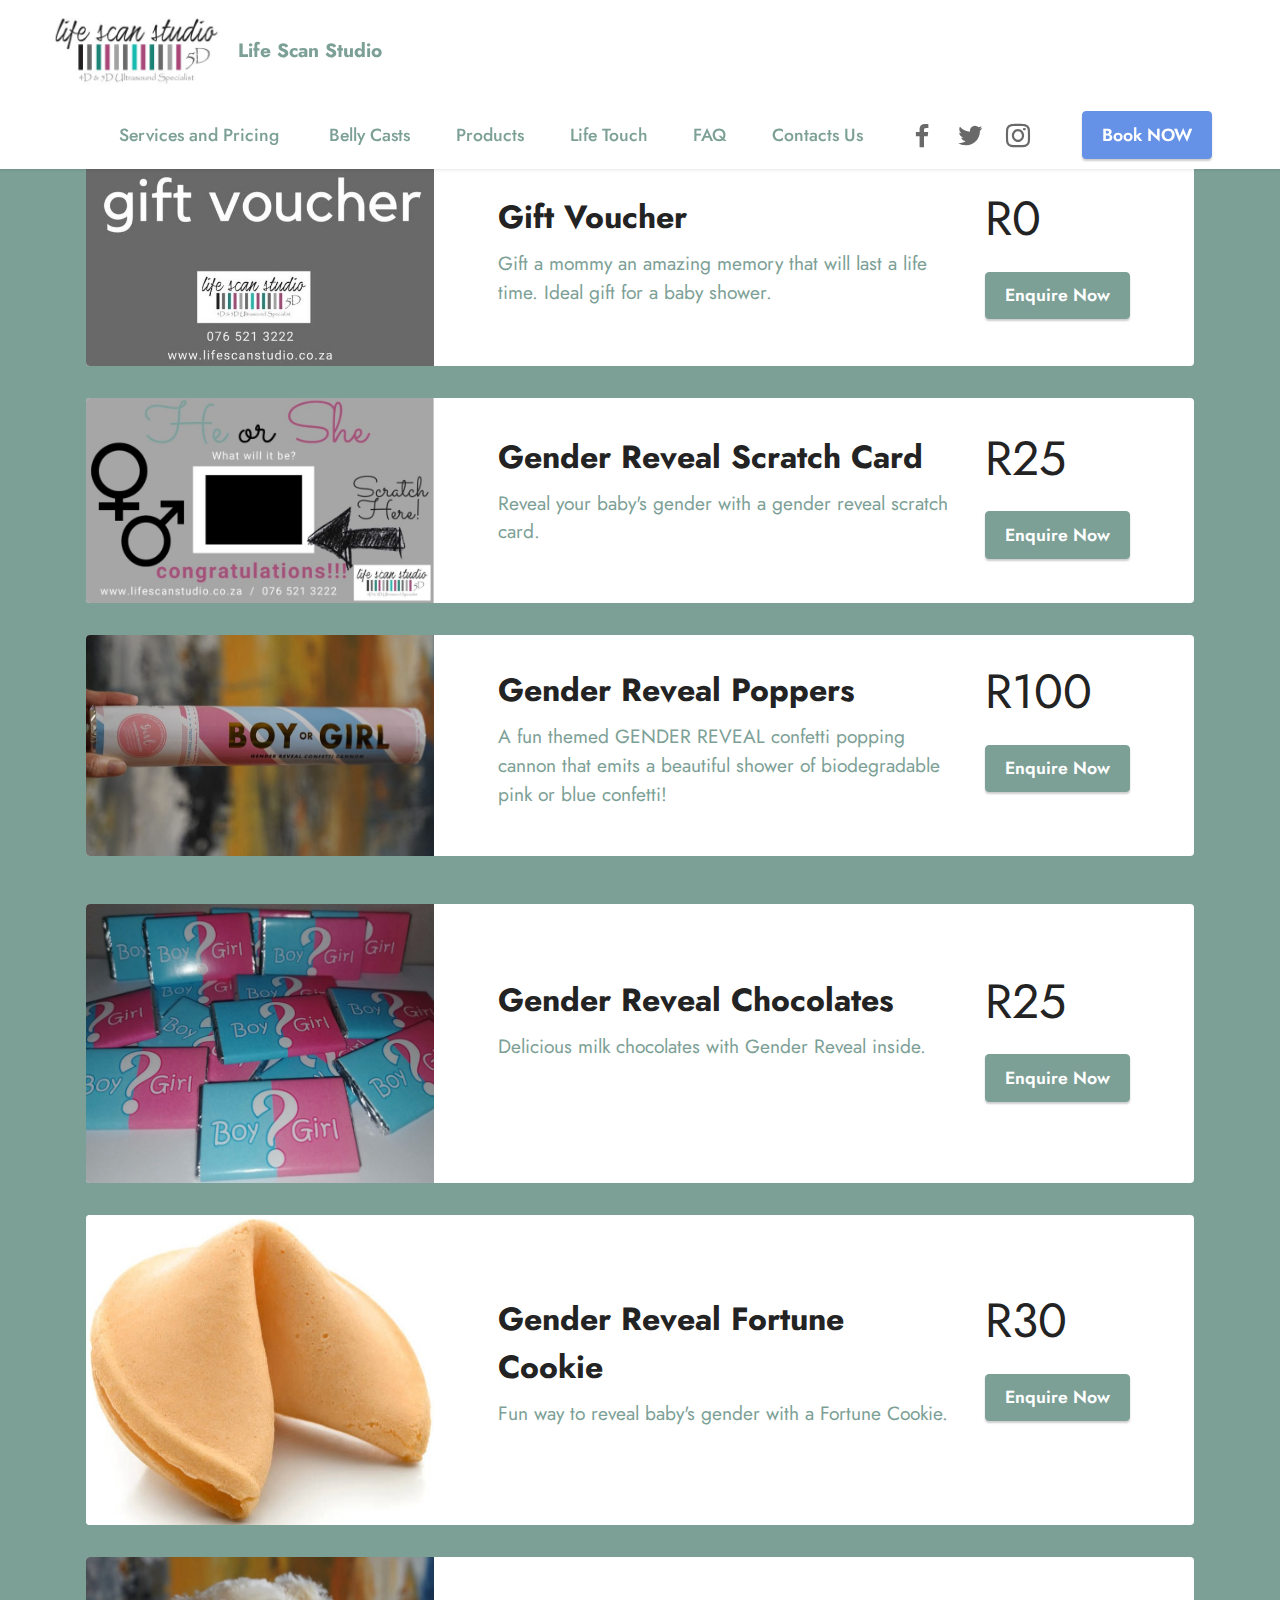
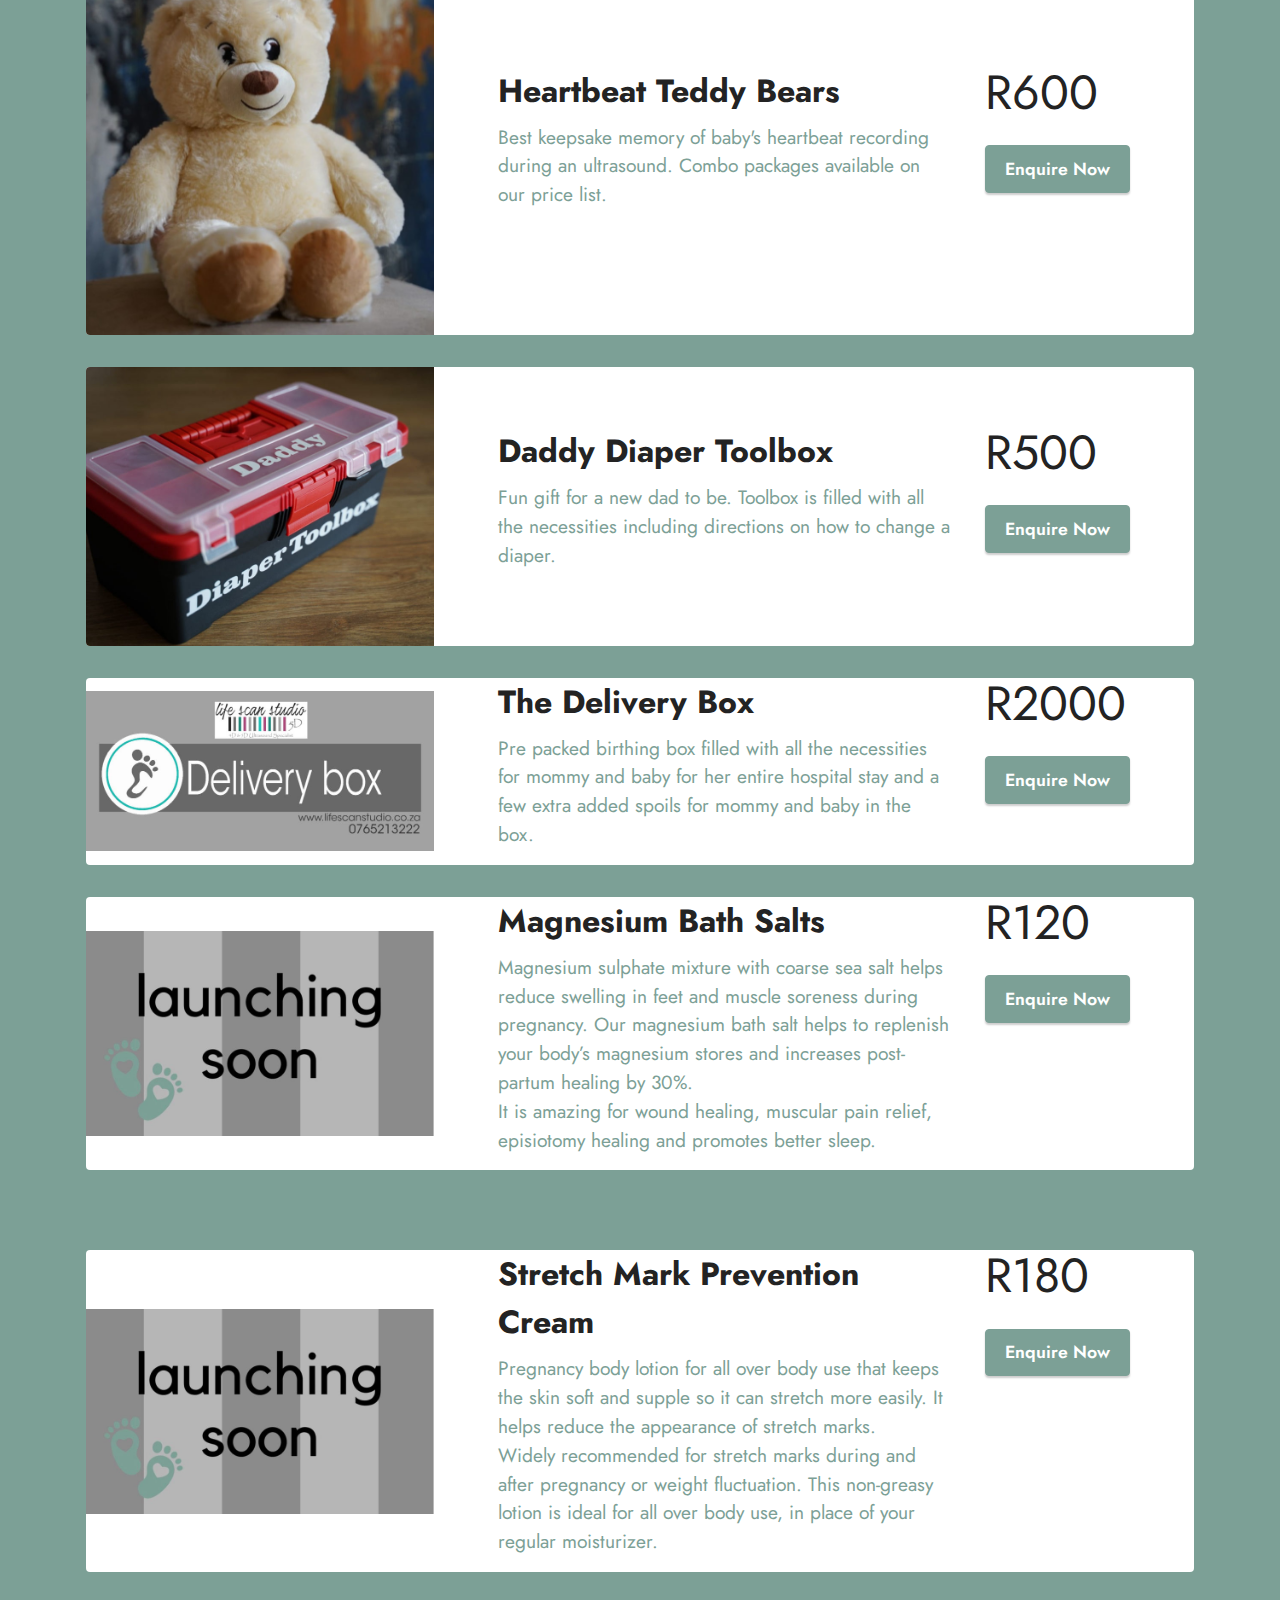
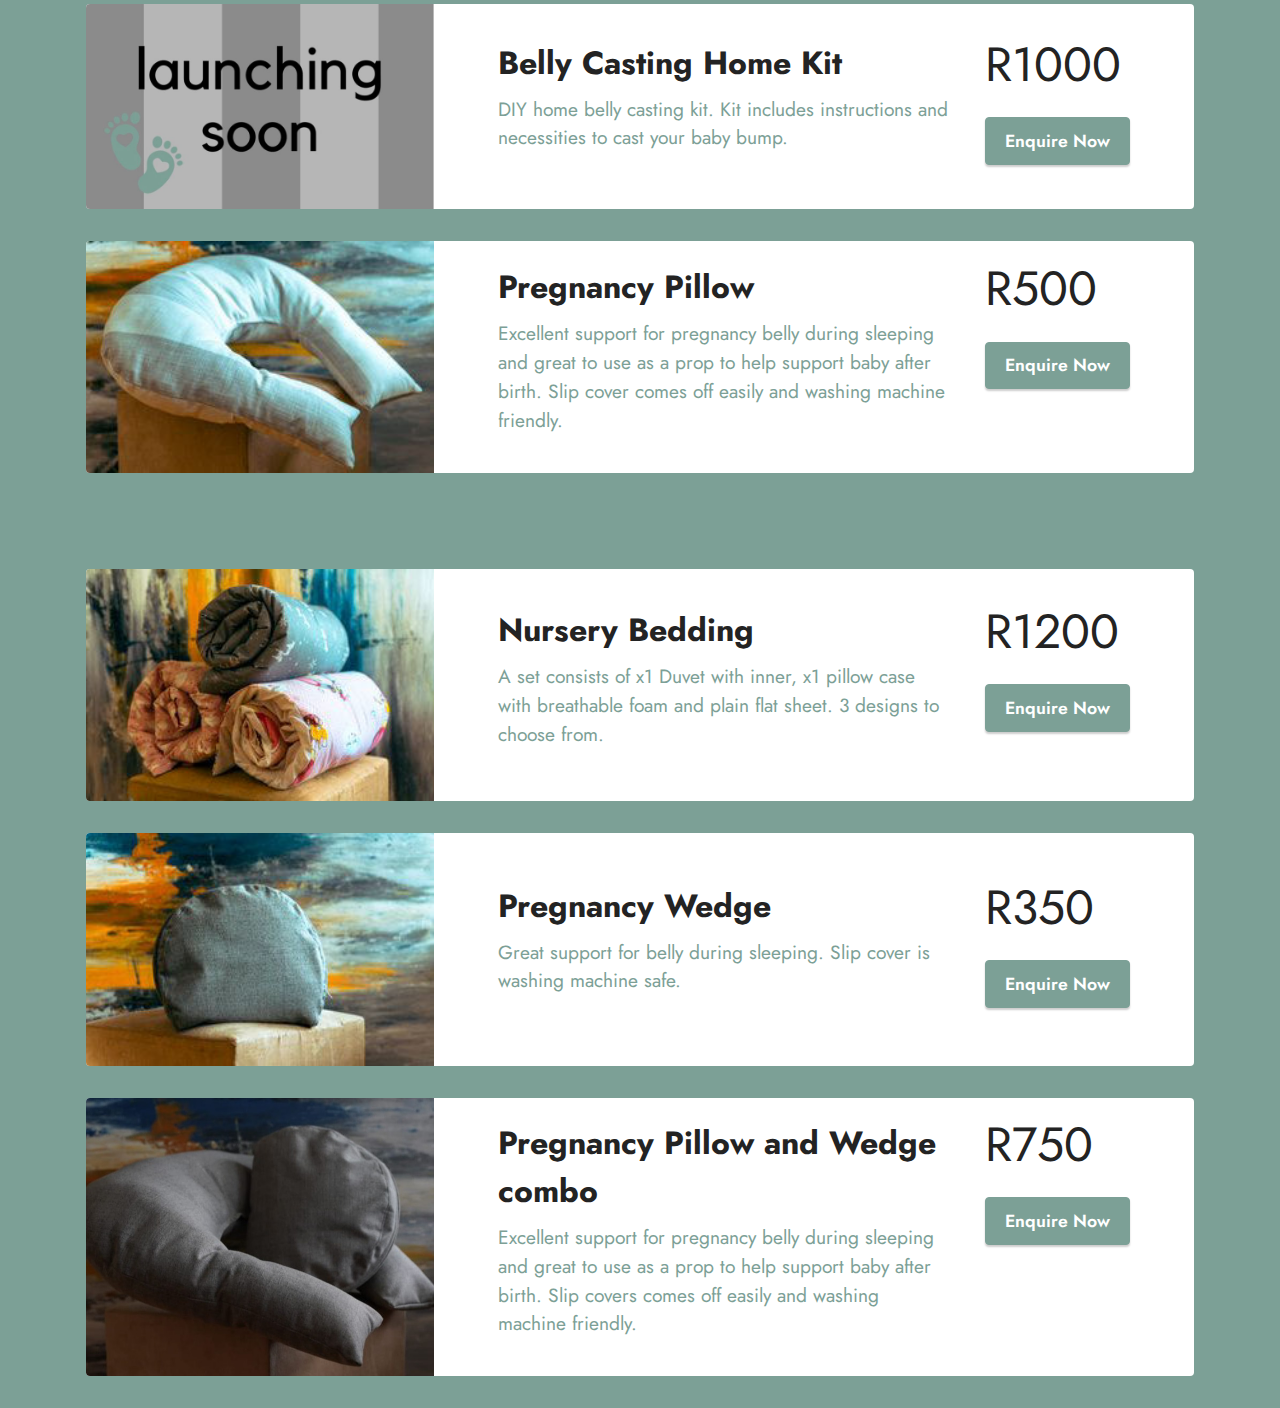
<file: page3.html>
<!DOCTYPE html>
<html  >
<head>
  
  <meta charset="UTF-8">
  <meta http-equiv="X-UA-Compatible" content="IE=edge">
  
  <meta name="twitter:card" content="summary_large_image"/>
  <meta name="twitter:image:src" content="">
  <meta property="og:image" content="">
  <meta name="twitter:title" content="Products">
  <meta name="viewport" content="width=device-width, initial-scale=1, minimum-scale=1">
  <link rel="shortcut icon" href="assets/images/life-scan-studio-logo-small-rgb10665-364x168.jpg" type="image/x-icon">
  <meta name="description" content="">
  
  
  <title>Products</title>
  <link rel="stylesheet" href="assets/bootstrap/css/bootstrap.min.css">
  <link rel="stylesheet" href="assets/bootstrap/css/bootstrap-grid.min.css">
  <link rel="stylesheet" href="assets/bootstrap/css/bootstrap-reboot.min.css">
  <link rel="stylesheet" href="assets/dropdown/css/style.css">
  <link rel="stylesheet" href="assets/socicon/css/styles.css">
  <link rel="stylesheet" href="assets/theme/css/style.css">
  <link rel="preload" href="https://fonts.googleapis.com/css?family=Jost:100,200,300,400,500,600,700,800,900,100i,200i,300i,400i,500i,600i,700i,800i,900i&display=swap" as="style" onload="this.onload=null;this.rel='stylesheet'">
  <noscript><link rel="stylesheet" href="https://fonts.googleapis.com/css?family=Jost:100,200,300,400,500,600,700,800,900,100i,200i,300i,400i,500i,600i,700i,800i,900i&display=swap"></noscript>
  <link rel="preload" as="style" href="assets/mobirise/css/mbr-additional.css"><link rel="stylesheet" href="assets/mobirise/css/mbr-additional.css" type="text/css">
  
  
  
  
</head>
<body>
  
  <section data-bs-version="5.1" class="menu menu3 cid-sQfyHafpnn" once="menu" id="menu3-12">
    
    <nav class="navbar navbar-dropdown navbar-fixed-top navbar-expand-lg">
        <div class="container-fluid">
            <div class="navbar-brand">
                <span class="navbar-logo">
                    <a href="#">
                        <img src="assets/images/life-scan-studio-logo-small-rgb10665-364x168.jpg" alt="" style="height: 5.1rem;">
                    </a>
                </span>
                <span class="navbar-caption-wrap"><a class="navbar-caption text-secondary text-primary display-7" href="index.html">Life Scan Studio&nbsp;&nbsp;</a></span>
            </div>
            <button class="navbar-toggler" type="button" data-toggle="collapse" data-bs-toggle="collapse" data-target="#navbarSupportedContent" data-bs-target="#navbarSupportedContent" aria-controls="navbarNavAltMarkup" aria-expanded="false" aria-label="Toggle navigation">
                <div class="hamburger">
                    <span></span>
                    <span></span>
                    <span></span>
                    <span></span>
                </div>
            </button>
            <div class="collapse navbar-collapse" id="navbarSupportedContent">
                <ul class="navbar-nav nav-dropdown" data-app-modern-menu="true"><li class="nav-item"><a class="nav-link link text-secondary text-primary display-4" href="services.html">Services and Pricing&nbsp;</a></li>
                    <li class="nav-item"><a class="nav-link link text-secondary text-primary display-4" href="page2.html">Belly Casts</a></li><li class="nav-item"><a class="nav-link link text-secondary text-primary display-4" href="page3.html">Products</a></li><li class="nav-item"><a class="nav-link link text-secondary text-primary display-4" href="page6.html">Life Touch</a></li><li class="nav-item"><a class="nav-link link text-secondary text-primary display-4" href="page4.html">FAQ</a></li>
                    <li class="nav-item"><a class="nav-link link text-secondary text-primary display-4" href="page5.html">Contacts Us</a>
                    </li></ul>
                <div class="icons-menu">
                    <a class="iconfont-wrapper" href="https://www.facebook.com/lifescanstudio" target="_blank">
                        <span class="p-2 mbr-iconfont socicon-facebook socicon"></span>
                    </a>
                    <a class="iconfont-wrapper" href="https://twitter.com/scan_studio" target="_blank">
                        <span class="p-2 mbr-iconfont socicon-twitter socicon"></span>
                    </a>
                    <a class="iconfont-wrapper" href="https://www.instagram.com/lifescanstudio/" target="_blank">
                        <span class="p-2 mbr-iconfont socicon-instagram socicon"></span>
                    </a>
                    
                </div>
                <div class="navbar-buttons mbr-section-btn"><a class="btn btn-primary display-4" href="https://lifescanstudio.trafft.com" target="_blank">
                        Book NOW</a></div>
            </div>
        </div>
    </nav>
</section>

<section data-bs-version="5.1" class="features8 cid-sVMZE4pb8c" xmlns="http://www.w3.org/1999/html" id="features9-1i">
    
    

    

    <div class="container">
        <div class="card">
            <div class="card-wrapper">
                <div class="row align-items-center">
                    <div class="col-12 col-md-4">
                        <div class="image-wrapper">
                            <img src="assets/images/gift-voucher-816x480.jpeg" alt="">
                        </div>
                    </div>
                    <div class="col-12 col-md">
                        <div class="card-box">
                            <div class="row">
                                <div class="col-md">
                                    <h6 class="card-title mbr-fonts-style display-5">
                                        <strong>Gift Voucher</strong></h6>
                                    <p class="mbr-text mbr-fonts-style display-7">Gift a mommy an amazing memory that will last a life time. Ideal gift for a baby shower.</p>
                                </div>
                                <div class="col-md-auto">
                                    <p class="price mbr-fonts-style display-2">R0</p>
                                    <div class="mbr-section-btn"><a href="mailto:info@lifescanstudio.co.za" class="btn btn-secondary display-4">Enquire Now</a></div>
                                </div>
                                <div></div>
                            </div>
                        </div>
                    </div>
                </div>
            </div>
        </div>
        <div class="card">
            <div class="card-wrapper">
                <div class="row align-items-center">
                    <div class="col-12 col-md-4">
                        <div class="image-wrapper">
                            <img src="assets/images/he-or-she-marketing-816x480.jpg" alt="">
                        </div>
                    </div>
                    <div class="col-12 col-md">
                        <div class="card-box">
                            <div class="row">
                                <div class="col-md">
                                    <h6 class="card-title mbr-fonts-style display-5">
                                        <strong>Gender Reveal Scratch Card</strong></h6>
                                    <p class="mbr-text mbr-fonts-style display-7">Reveal your baby's gender with a gender reveal scratch card.</p>
                                </div>
                                <div class="col-md-auto">
                                    <p class="price mbr-fonts-style display-2">R25</p>
                                    <div class="mbr-section-btn"><a href="mailto:info@lifescanstudio.co.za" class="btn btn-secondary display-4">Enquire Now</a></div>
                                </div>
                                <div></div>
                            </div>
                        </div>
                    </div>
                </div>
            </div>
        </div>
        <div class="card">
            <div class="card-wrapper">
                <div class="row align-items-center">
                    <div class="col-12 col-md-4">
                        <div class="image-wrapper">
                            <img src="assets/images/img-20220129-wa0062124197-816x545.jpeg" alt="">
                        </div>
                    </div>
                    <div class="col-12 col-md">
                        <div class="card-box">
                            <div class="row">
                                <div class="col-md">
                                    <h6 class="card-title mbr-fonts-style display-5">
                                        <strong>Gender Reveal Poppers</strong></h6>
                                    <p class="mbr-text mbr-fonts-style display-7">A fun themed GENDER REVEAL confetti popping cannon that emits a beautiful shower of biodegradable pink or blue confetti!</p>
                                </div>
                                <div class="col-md-auto">
                                    <p class="price mbr-fonts-style display-2">R100</p>
                                    <div class="mbr-section-btn"><a href="mailto:info@lifescanstudio.co.za" class="btn btn-secondary display-4">Enquire Now</a></div>
                                </div>
                                <div></div>
                            </div>
                        </div>
                    </div>
                </div>
            </div>
        </div>
    </div>
</section>

<section data-bs-version="5.1" class="features8 cid-sVMZG1by17" xmlns="http://www.w3.org/1999/html" id="features9-1j">
    
    

    

    <div class="container">
        <div class="card">
            <div class="card-wrapper">
                <div class="row align-items-center">
                    <div class="col-12 col-md-4">
                        <div class="image-wrapper">
                            <img src="assets/images/img-20220125-wa0042124104-816x1088.jpeg" alt="">
                        </div>
                    </div>
                    <div class="col-12 col-md">
                        <div class="card-box">
                            <div class="row">
                                <div class="col-md">
                                    <h6 class="card-title mbr-fonts-style display-5">
                                        <strong>Gender Reveal Chocolates</strong></h6>
                                    <p class="mbr-text mbr-fonts-style display-7">
                                        Delicious milk chocolates with Gender Reveal inside.&nbsp;</p>
                                </div>
                                <div class="col-md-auto">
                                    <p class="price mbr-fonts-style display-2">R25</p>
                                    <div class="mbr-section-btn"><a href="mailto:info@lifescanstudio.co.za" class="btn btn-secondary display-4">Enquire Now</a></div>
                                </div>
                                <div></div>
                            </div>
                        </div>
                    </div>
                </div>
            </div>
        </div>
        <div class="card">
            <div class="card-wrapper">
                <div class="row align-items-center">
                    <div class="col-12 col-md-4">
                        <div class="image-wrapper">
                            <img src="assets/images/istockphoto-1010303398-612x555.jpeg" alt="">
                        </div>
                    </div>
                    <div class="col-12 col-md">
                        <div class="card-box">
                            <div class="row">
                                <div class="col-md">
                                    <h6 class="card-title mbr-fonts-style display-5">
                                        <strong>Gender Reveal Fortune Cookie</strong></h6>
                                    <p class="mbr-text mbr-fonts-style display-7">
                                        Fun way to reveal baby's gender with a Fortune Cookie.</p>
                                </div>
                                <div class="col-md-auto">
                                    <p class="price mbr-fonts-style display-2">R30</p>
                                    <div class="mbr-section-btn"><a href="mailto:info@lifescanstudio.co.za" class="btn btn-secondary display-4">Enquire Now</a></div>
                                </div>
                                <div></div>
                            </div>
                        </div>
                    </div>
                </div>
            </div>
        </div>
        <div class="card">
            <div class="card-wrapper">
                <div class="row align-items-center">
                    <div class="col-12 col-md-4">
                        <div class="image-wrapper">
                            <img src="assets/images/img-20220129-wa0048124233-816x1221.jpeg" alt="">
                        </div>
                    </div>
                    <div class="col-12 col-md">
                        <div class="card-box">
                            <div class="row">
                                <div class="col-md">
                                    <h6 class="card-title mbr-fonts-style display-5">
                                        <strong>Heartbeat Teddy Bears</strong></h6>
                                    <p class="mbr-text mbr-fonts-style display-7">Best keepsake memory of baby's heartbeat recording during an ultrasound. Combo packages available on our price list.</p>
                                </div>
                                <div class="col-md-auto">
                                    <p class="price mbr-fonts-style display-2">R600</p>
                                    <div class="mbr-section-btn"><a href="mailto:info@lifescanstudio.co.za" class="btn btn-secondary display-4">Enquire Now</a></div>
                                </div>
                                <div></div>
                            </div>
                        </div>
                    </div>
                </div>
            </div>
        </div>
    </div>
</section>

<section data-bs-version="5.1" class="features8 cid-sVMZOWm6em" xmlns="http://www.w3.org/1999/html" id="features9-1l">
    
    

    

    <div class="container">
        <div class="card">
            <div class="card-wrapper">
                <div class="row align-items-center">
                    <div class="col-12 col-md-4">
                        <div class="image-wrapper">
                            <img src="assets/images/img-20220130-200720-842124208-816x654.jpg" alt="">
                        </div>
                    </div>
                    <div class="col-12 col-md">
                        <div class="card-box">
                            <div class="row">
                                <div class="col-md">
                                    <h6 class="card-title mbr-fonts-style display-5">
                                        <strong>Daddy Diaper Toolbox</strong></h6>
                                    <p class="mbr-text mbr-fonts-style display-7">Fun gift for a new dad to be. Toolbox is filled with all the necessities including directions on how to change a diaper.</p>
                                </div>
                                <div class="col-md-auto">
                                    <p class="price mbr-fonts-style display-2">R500</p>
                                    <div class="mbr-section-btn"><a href="mailto:info@lifescanstudio.co.za" class="btn btn-secondary display-4">
                                            Enquire Now
                                        </a></div>
                                </div>
                                <div></div>
                            </div>
                        </div>
                    </div>
                </div>
            </div>
        </div>
        <div class="card">
            <div class="card-wrapper">
                <div class="row align-items-center">
                    <div class="col-12 col-md-4">
                        <div class="image-wrapper">
                            <img src="assets/images/img-20210401-wa0017-816x375.jpg" alt="">
                        </div>
                    </div>
                    <div class="col-12 col-md">
                        <div class="card-box">
                            <div class="row">
                                <div class="col-md">
                                    <h6 class="card-title mbr-fonts-style display-5">
                                        <strong>The Delivery Box</strong></h6>
                                    <p class="mbr-text mbr-fonts-style display-7">Pre packed birthing box filled with all the necessities for mommy and baby for her entire hospital stay and a few extra added spoils for mommy and baby in the box.</p>
                                </div>
                                <div class="col-md-auto">
                                    <p class="price mbr-fonts-style display-2">R2000</p>
                                    <div class="mbr-section-btn"><a href="mailto:info@lifescanstudio.co.za" class="btn btn-secondary display-4">Enquire Now</a></div>
                                </div>
                                <div></div>
                            </div>
                        </div>
                    </div>
                </div>
            </div>
        </div>
        <div class="card">
            <div class="card-wrapper">
                <div class="row align-items-center">
                    <div class="col-12 col-md-4">
                        <div class="image-wrapper">
                            <img src="assets/images/launching-soon-816x480.jpg" alt="">
                        </div>
                    </div>
                    <div class="col-12 col-md">
                        <div class="card-box">
                            <div class="row">
                                <div class="col-md">
                                    <h6 class="card-title mbr-fonts-style display-5">
                                        <strong>Magnesium Bath Salts</strong></h6>
                                    <p class="mbr-text mbr-fonts-style display-7">Magnesium sulphate mixture with coarse sea salt helps reduce swelling in feet and muscle soreness during pregnancy. Our magnesium bath salt helps to replenish your body’s magnesium stores and increases post-partum healing by 30%.
<br>It is amazing for wound healing, muscular pain relief, episiotomy healing and promotes better sleep.</p>
                                </div>
                                <div class="col-md-auto">
                                    <p class="price mbr-fonts-style display-2">R120</p>
                                    <div class="mbr-section-btn"><a href="mailto:info@lifescanstudio.co.za" class="btn btn-secondary display-4">Enquire Now</a></div>
                                </div>
                                <div></div>
                            </div>
                        </div>
                    </div>
                </div>
            </div>
        </div>
    </div>
</section>

<section data-bs-version="5.1" class="features8 cid-sVMZHCTG4Y" xmlns="http://www.w3.org/1999/html" id="features9-1k">
    
    

    

    <div class="container">
        <div class="card">
            <div class="card-wrapper">
                <div class="row align-items-center">
                    <div class="col-12 col-md-4">
                        <div class="image-wrapper">
                            <img src="assets/images/launching-soon-816x480.jpg" alt="">
                        </div>
                    </div>
                    <div class="col-12 col-md">
                        <div class="card-box">
                            <div class="row">
                                <div class="col-md">
                                    <h6 class="card-title mbr-fonts-style display-5"><strong>Stretch Mark Prevention Cream</strong></h6>
                                    <p class="mbr-text mbr-fonts-style display-7">Pregnancy body lotion for all over body use that keeps the skin soft and supple so it can stretch more easily. It helps reduce the appearance of stretch marks.
<br>Widely recommended for stretch marks during and after pregnancy or weight fluctuation. This non-greasy lotion is ideal for all over body use, in place of your regular moisturizer.&nbsp;<br></p>
                                </div>
                                <div class="col-md-auto">
                                    <p class="price mbr-fonts-style display-2">R180</p>
                                    <div class="mbr-section-btn"><a href="mailto:info@lifescanstudio.co.za" class="btn btn-secondary display-4">Enquire Now</a></div>
                                </div>
                                <div></div>
                            </div>
                        </div>
                    </div>
                </div>
            </div>
        </div>
        <div class="card">
            <div class="card-wrapper">
                <div class="row align-items-center">
                    <div class="col-12 col-md-4">
                        <div class="image-wrapper">
                            <img src="assets/images/launching-soon-816x480.jpg" alt="">
                        </div>
                    </div>
                    <div class="col-12 col-md">
                        <div class="card-box">
                            <div class="row">
                                <div class="col-md">
                                    <h6 class="card-title mbr-fonts-style display-5"><strong>Belly Casting Home Kit</strong></h6>
                                    <p class="mbr-text mbr-fonts-style display-7">DIY home belly casting kit. Kit includes instructions and necessities to cast your baby bump.</p>
                                </div>
                                <div class="col-md-auto">
                                    <p class="price mbr-fonts-style display-2">R1000</p>
                                    <div class="mbr-section-btn"><a href="mailto:info@lifescanstudio.co.za" class="btn btn-secondary display-4">Enquire Now</a></div>
                                </div>
                                <div></div>
                            </div>
                        </div>
                    </div>
                </div>
            </div>
        </div>
        <div class="card">
            <div class="card-wrapper">
                <div class="row align-items-center">
                    <div class="col-12 col-md-4">
                        <div class="image-wrapper">
                            <img src="assets/images/life-scan-product-62-259x173.jpg" alt="">
                        </div>
                    </div>
                    <div class="col-12 col-md">
                        <div class="card-box">
                            <div class="row">
                                <div class="col-md">
                                    <h6 class="card-title mbr-fonts-style display-5">
                                        <strong>Pregnancy Pillow</strong></h6>
                                    <p class="mbr-text mbr-fonts-style display-7">Excellent support for pregnancy belly during sleeping and great to use as a prop to help support baby after birth. Slip cover comes off easily and washing machine friendly.&nbsp;</p>
                                </div>
                                <div class="col-md-auto">
                                    <p class="price mbr-fonts-style display-2">R500</p>
                                    <div class="mbr-section-btn"><a href="#" class="btn btn-secondary display-4">Enquire Now</a></div>
                                </div>
                                <div></div>
                            </div>
                        </div>
                    </div>
                </div>
            </div>
        </div>
    </div>
</section>

<section data-bs-version="5.1" class="features8 cid-sY4dSAuapX" xmlns="http://www.w3.org/1999/html" id="features9-22">
    
    

    

    <div class="container">
        <div class="card">
            <div class="card-wrapper">
                <div class="row align-items-center">
                    <div class="col-12 col-md-4">
                        <div class="image-wrapper">
                            <img src="assets/images/life-scan-product-30-273x182.jpg" alt="">
                        </div>
                    </div>
                    <div class="col-12 col-md">
                        <div class="card-box">
                            <div class="row">
                                <div class="col-md">
                                    <h6 class="card-title mbr-fonts-style display-5">
                                        <strong>Nursery Bedding</strong></h6>
                                    <p class="mbr-text mbr-fonts-style display-7">A set consists of x1 Duvet with inner, x1 pillow case with breathable foam and plain flat sheet. 3 designs to choose from.&nbsp;</p>
                                </div>
                                <div class="col-md-auto">
                                    <p class="price mbr-fonts-style display-2">R1200</p>
                                    <div class="mbr-section-btn"><a href="mailto:info@lifescanstudio.co.za" class="btn btn-secondary display-4">Enquire Now</a></div>
                                </div>
                                <div></div>
                            </div>
                        </div>
                    </div>
                </div>
            </div>
        </div>
        <div class="card">
            <div class="card-wrapper">
                <div class="row align-items-center">
                    <div class="col-12 col-md-4">
                        <div class="image-wrapper">
                            <img src="assets/images/life-scan-product-60-259x173.jpg" alt="">
                        </div>
                    </div>
                    <div class="col-12 col-md">
                        <div class="card-box">
                            <div class="row">
                                <div class="col-md">
                                    <h6 class="card-title mbr-fonts-style display-5">
                                        <strong>Pregnancy Wedge</strong></h6>
                                    <p class="mbr-text mbr-fonts-style display-7">Great support for belly during sleeping. Slip cover is washing machine safe.</p>
                                </div>
                                <div class="col-md-auto">
                                    <p class="price mbr-fonts-style display-2">R350</p>
                                    <div class="mbr-section-btn"><a href="mailto:info@lifescanstudio.co.za" class="btn btn-secondary display-4">Enquire Now</a></div>
                                </div>
                                <div></div>
                            </div>
                        </div>
                    </div>
                </div>
            </div>
        </div>
        <div class="card">
            <div class="card-wrapper">
                <div class="row align-items-center">
                    <div class="col-12 col-md-4">
                        <div class="image-wrapper">
                            <img src="assets/images/img-20220129-wa0064124204-816x1221.jpeg" alt="">
                        </div>
                    </div>
                    <div class="col-12 col-md">
                        <div class="card-box">
                            <div class="row">
                                <div class="col-md">
                                    <h6 class="card-title mbr-fonts-style display-5">
                                        <strong>Pregnancy Pillow and Wedge combo</strong></h6>
                                    <p class="mbr-text mbr-fonts-style display-7">Excellent support for pregnancy belly during sleeping and great to use as a prop to help support baby after birth. Slip covers comes off easily and washing machine friendly.&nbsp;</p>
                                </div>
                                <div class="col-md-auto">
                                    <p class="price mbr-fonts-style display-2">R750</p>
                                    <div class="mbr-section-btn"><a href="mailto:info@lifescanstudio.co.za" class="btn btn-secondary display-4">Enquire Now</a></div>
                                </div>
                                <div></div>
                            </div>
                        </div>
                    </div>
                </div>
            </div>
        </div>
    </div>
</section>


<script src="assets/bootstrap/js/bootstrap.bundle.min.js"></script>
  <script src="assets/smoothscroll/smooth-scroll.js"></script>
  <script src="assets/ytplayer/index.js"></script>
  <script src="assets/dropdown/js/navbar-dropdown.js"></script>
  <script src="assets/theme/js/script.js"></script>
  
  
  
</body>
</html>
</file>
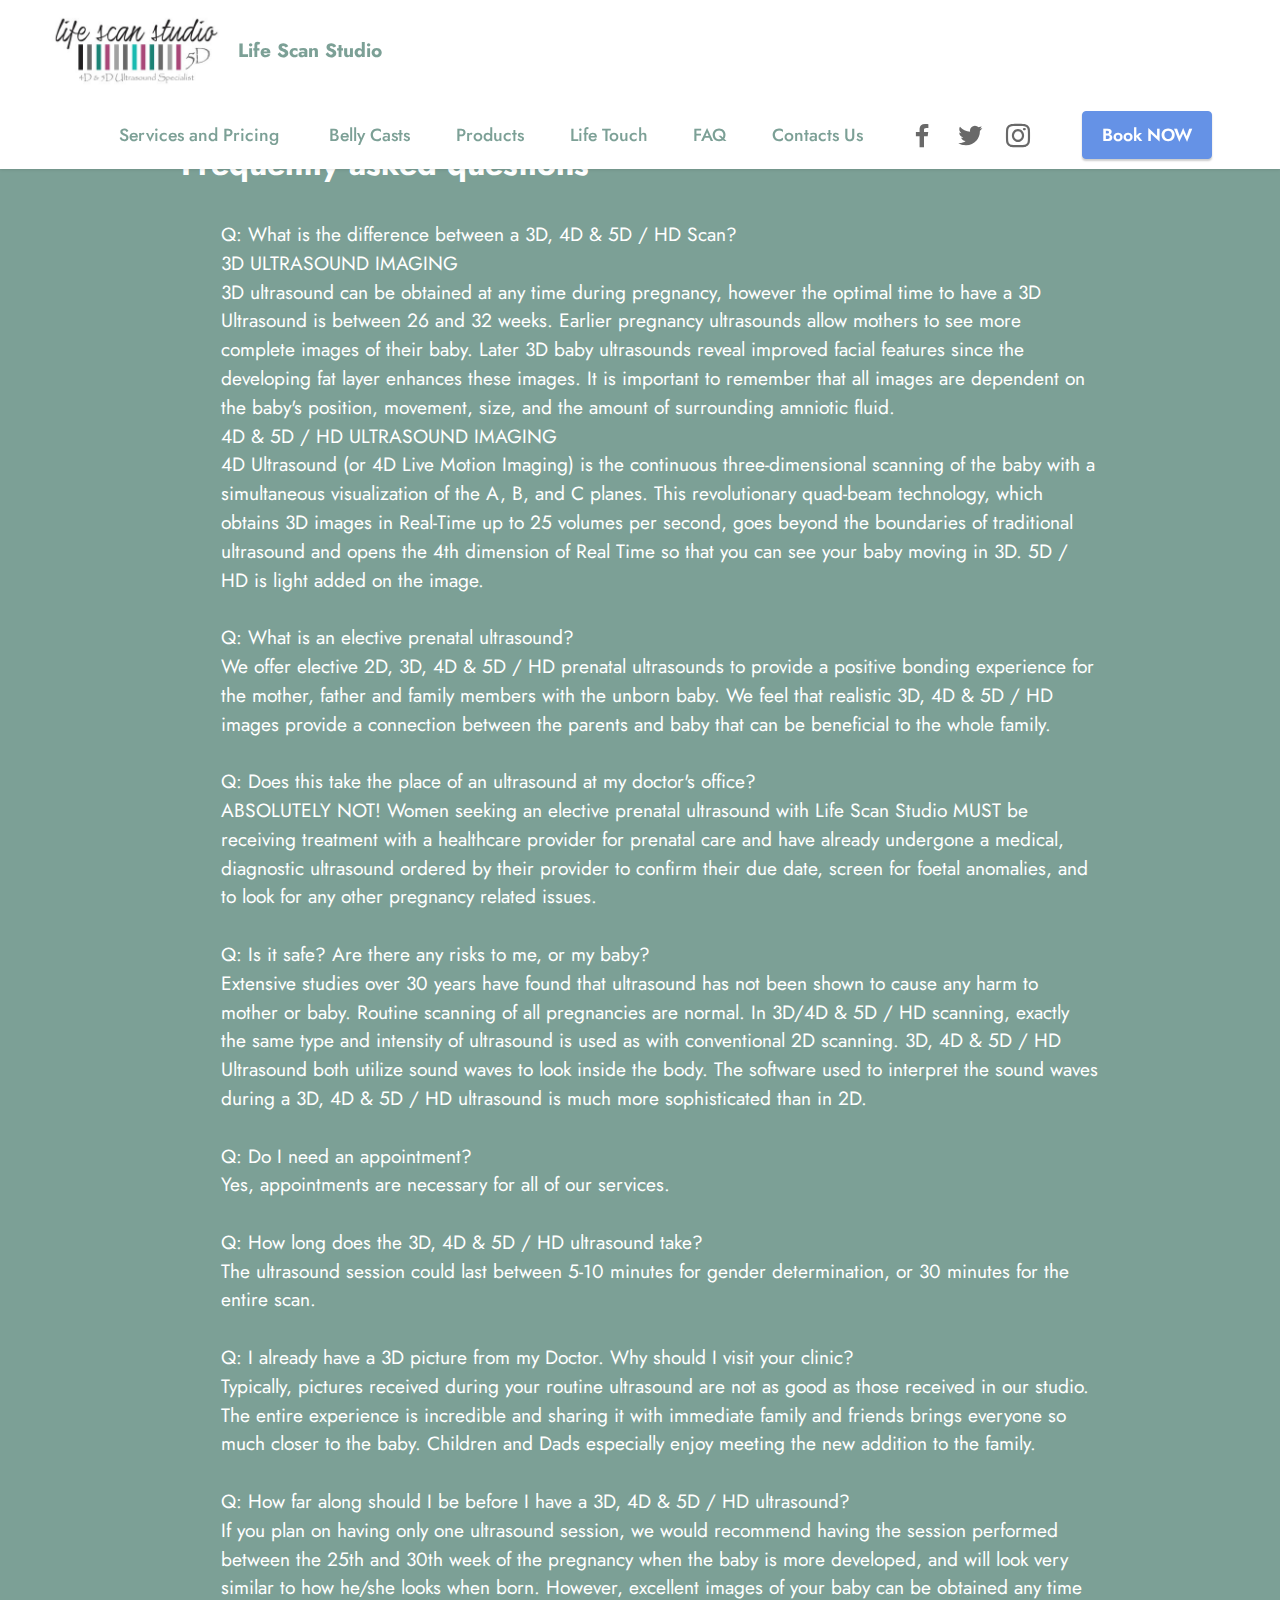
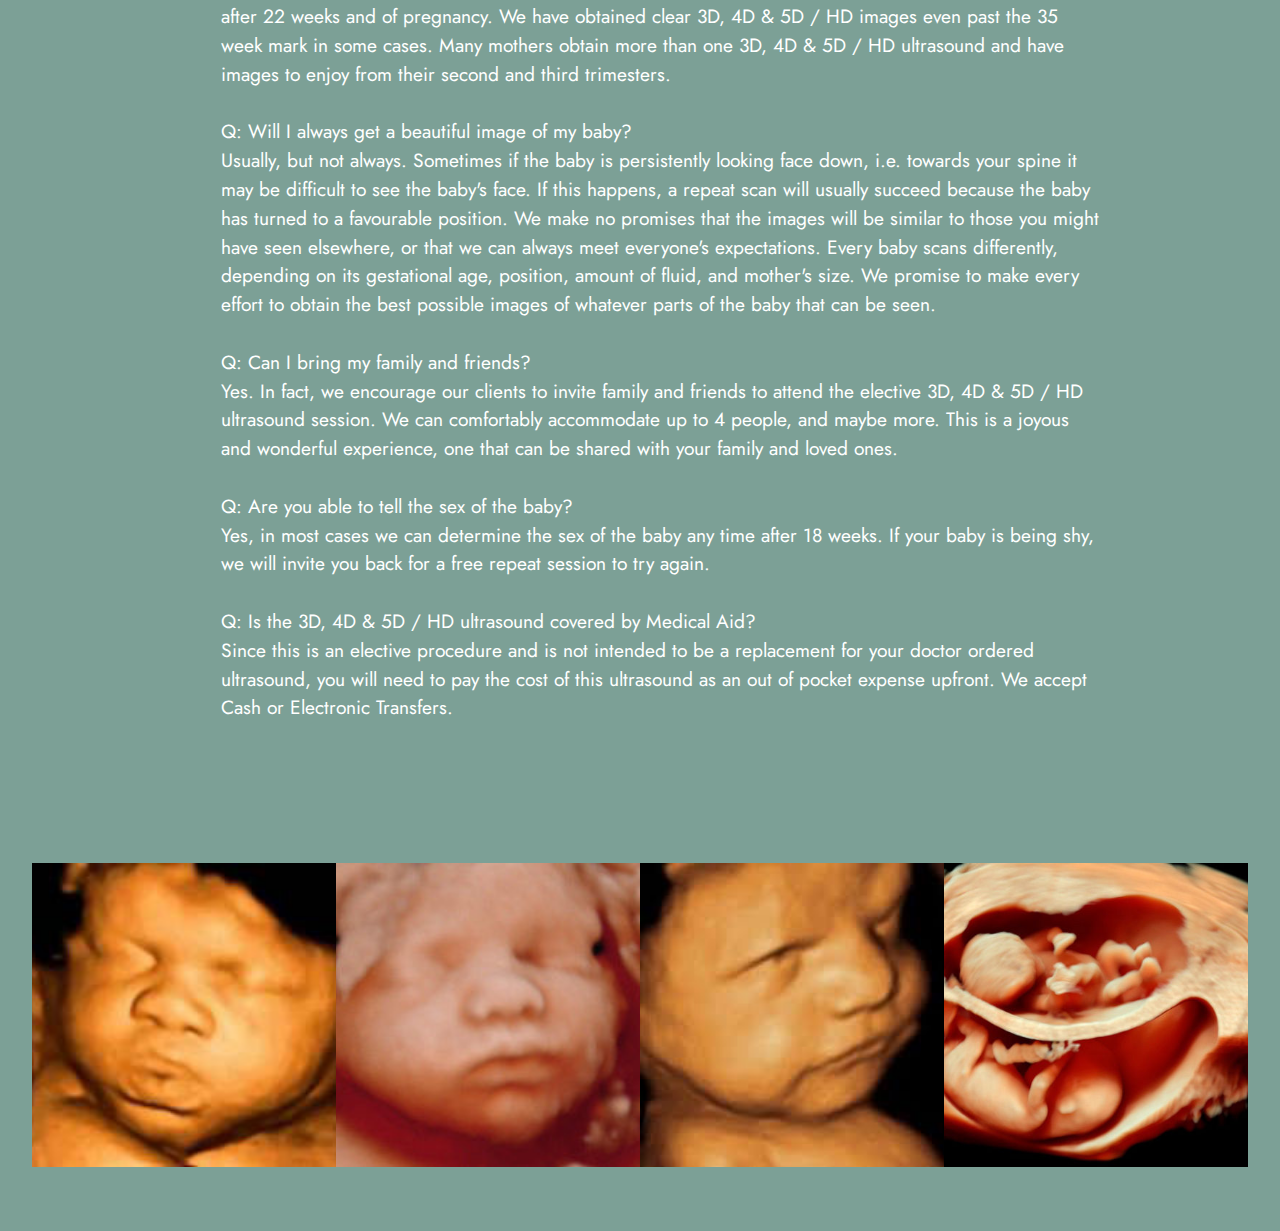
<file: page4.html>
<!DOCTYPE html>
<html  >
<head>
  
  <meta charset="UTF-8">
  <meta http-equiv="X-UA-Compatible" content="IE=edge">
  
  <meta name="twitter:card" content="summary_large_image"/>
  <meta name="twitter:image:src" content="">
  <meta property="og:image" content="">
  <meta name="twitter:title" content="FAQ">
  <meta name="viewport" content="width=device-width, initial-scale=1, minimum-scale=1">
  <link rel="shortcut icon" href="assets/images/life-scan-studio-logo-small-rgb10665-364x168.jpg" type="image/x-icon">
  <meta name="description" content="">
  
  
  <title>FAQ</title>
  <link rel="stylesheet" href="assets/web/assets/mobirise-icons2/mobirise2.css">
  <link rel="stylesheet" href="assets/bootstrap/css/bootstrap.min.css">
  <link rel="stylesheet" href="assets/bootstrap/css/bootstrap-grid.min.css">
  <link rel="stylesheet" href="assets/bootstrap/css/bootstrap-reboot.min.css">
  <link rel="stylesheet" href="assets/dropdown/css/style.css">
  <link rel="stylesheet" href="assets/socicon/css/styles.css">
  <link rel="stylesheet" href="assets/theme/css/style.css">
  <link rel="preload" href="https://fonts.googleapis.com/css?family=Jost:100,200,300,400,500,600,700,800,900,100i,200i,300i,400i,500i,600i,700i,800i,900i&display=swap" as="style" onload="this.onload=null;this.rel='stylesheet'">
  <noscript><link rel="stylesheet" href="https://fonts.googleapis.com/css?family=Jost:100,200,300,400,500,600,700,800,900,100i,200i,300i,400i,500i,600i,700i,800i,900i&display=swap"></noscript>
  <link rel="preload" as="style" href="assets/mobirise/css/mbr-additional.css"><link rel="stylesheet" href="assets/mobirise/css/mbr-additional.css" type="text/css">
  
  
  
  
</head>
<body>
  
  <section data-bs-version="5.1" class="menu menu3 cid-sQfyHafpnn" once="menu" id="menu3-14">
    
    <nav class="navbar navbar-dropdown navbar-fixed-top navbar-expand-lg">
        <div class="container-fluid">
            <div class="navbar-brand">
                <span class="navbar-logo">
                    <a href="#">
                        <img src="assets/images/life-scan-studio-logo-small-rgb10665-364x168.jpg" alt="" style="height: 5.1rem;">
                    </a>
                </span>
                <span class="navbar-caption-wrap"><a class="navbar-caption text-secondary text-primary display-7" href="index.html">Life Scan Studio&nbsp;&nbsp;</a></span>
            </div>
            <button class="navbar-toggler" type="button" data-toggle="collapse" data-bs-toggle="collapse" data-target="#navbarSupportedContent" data-bs-target="#navbarSupportedContent" aria-controls="navbarNavAltMarkup" aria-expanded="false" aria-label="Toggle navigation">
                <div class="hamburger">
                    <span></span>
                    <span></span>
                    <span></span>
                    <span></span>
                </div>
            </button>
            <div class="collapse navbar-collapse" id="navbarSupportedContent">
                <ul class="navbar-nav nav-dropdown" data-app-modern-menu="true"><li class="nav-item"><a class="nav-link link text-secondary text-primary display-4" href="services.html">Services and Pricing&nbsp;</a></li>
                    <li class="nav-item"><a class="nav-link link text-secondary text-primary display-4" href="page2.html">Belly Casts</a></li><li class="nav-item"><a class="nav-link link text-secondary text-primary display-4" href="page3.html">Products</a></li><li class="nav-item"><a class="nav-link link text-secondary text-primary display-4" href="page6.html">Life Touch</a></li><li class="nav-item"><a class="nav-link link text-secondary text-primary display-4" href="page4.html">FAQ</a></li>
                    <li class="nav-item"><a class="nav-link link text-secondary text-primary display-4" href="page5.html">Contacts Us</a>
                    </li></ul>
                <div class="icons-menu">
                    <a class="iconfont-wrapper" href="https://www.facebook.com/lifescanstudio" target="_blank">
                        <span class="p-2 mbr-iconfont socicon-facebook socicon"></span>
                    </a>
                    <a class="iconfont-wrapper" href="https://twitter.com/scan_studio" target="_blank">
                        <span class="p-2 mbr-iconfont socicon-twitter socicon"></span>
                    </a>
                    <a class="iconfont-wrapper" href="https://www.instagram.com/lifescanstudio/" target="_blank">
                        <span class="p-2 mbr-iconfont socicon-instagram socicon"></span>
                    </a>
                    
                </div>
                <div class="navbar-buttons mbr-section-btn"><a class="btn btn-primary display-4" href="https://lifescanstudio.trafft.com" target="_blank">
                        Book NOW</a></div>
            </div>
        </div>
    </nav>
</section>

<section data-bs-version="5.1" class="content14 cid-sVN1o5IQSq" id="content14-1m">
    
    
    
    <div class="container">
        <div class="row justify-content-center">
            <div class="col-md-12 col-lg-10">
                    <h3 class="mbr-section-title mbr-fonts-style mb-4 display-5">
                        <strong>Frequently asked questions</strong>
                    </h3>
                <ul class="list mbr-fonts-style display-7">Q: What is the difference between a 3D, 4D &amp; 5D / HD Scan?
<div>3D ULTRASOUND IMAGING
</div><div>3D ultrasound can be obtained at any time during pregnancy, however the optimal time to have a 3D Ultrasound is between 26 and 32 weeks. Earlier pregnancy ultrasounds allow mothers to see more complete images of their baby. Later 3D baby ultrasounds reveal improved facial features since the developing fat layer enhances these images. It is important to remember that all images are dependent on the baby's position, movement, size, and the amount of surrounding amniotic fluid.
</div><div>4D &amp; 5D / HD ULTRASOUND IMAGING
</div><div>4D Ultrasound (or 4D Live Motion Imaging) is the continuous three-dimensional scanning of the baby with a simultaneous visualization of the A, B, and C planes. This revolutionary quad-beam technology, which obtains 3D images in Real-Time up to 25 volumes per second, goes beyond the boundaries of traditional ultrasound and opens the 4th dimension of Real Time so that you can see your baby moving in 3D. 5D / HD is light added on the image.</div><div><br></div><div>
</div><div>Q: What is an elective prenatal ultrasound?
</div><div>We offer elective 2D, 3D, 4D &amp; 5D / HD prenatal ultrasounds to provide a positive bonding experience for the mother, father and family members with the unborn baby. We feel that realistic 3D, 4D &amp; 5D / HD images provide a connection between the parents and baby that can be beneficial to the whole family.</div><div><br></div><div>
</div><div>Q: Does this take the place of an ultrasound at my doctor's office?
</div><div>ABSOLUTELY NOT! Women seeking an elective prenatal ultrasound with Life Scan Studio MUST be receiving treatment with a healthcare provider for prenatal care and have already undergone a medical, diagnostic ultrasound ordered by their provider to confirm their due date, screen for foetal anomalies, and to look for any other pregnancy related issues.</div><div><br></div><div>
</div><div>Q: Is it safe? Are there any risks to me, or my baby?
</div><div>Extensive studies over 30 years have found that ultrasound has not been shown to cause any harm to mother or baby. Routine scanning of all pregnancies are normal. In 3D/4D &amp; 5D / HD scanning, exactly the same type and intensity of ultrasound is used as with conventional 2D scanning. 3D, 4D &amp; 5D / HD Ultrasound both utilize sound waves to look inside the body. The software used to interpret the sound waves during a 3D, 4D &amp; 5D / HD ultrasound is much more sophisticated than in 2D.</div><div><br></div><div>
</div><div>Q: Do I need an appointment?
</div><div>Yes, appointments are necessary for all of our services.</div><div><br></div><div>
</div><div>Q: How long does the 3D, 4D &amp; 5D / HD ultrasound take?
</div><div>The ultrasound session could last between 5-10 minutes for gender determination, or 30 minutes for the entire scan.</div><div><br></div><div>
</div><div>Q: I already have a 3D picture from my Doctor. Why should I visit your clinic?
</div><div>Typically, pictures received during your routine ultrasound are not as good as those received in our studio.  The entire experience is incredible and sharing it with immediate family and friends brings everyone so much closer to the baby. Children and Dads especially enjoy meeting the new addition to the family.</div><div><br></div><div>
</div><div>Q: How far along should I be before I have a 3D, 4D &amp; 5D / HD ultrasound?
</div><div>If you plan on having only one ultrasound session, we would recommend having the session performed between the 25th and 30th week of the pregnancy when the baby is more developed, and will look very similar to how he/she looks when born. However, excellent images of your baby can be obtained any time after 22 weeks and of pregnancy. We have obtained clear 3D, 4D &amp; 5D / HD images even past the 35 week mark in some cases. Many mothers obtain more than one 3D, 4D &amp; 5D / HD ultrasound and have images to enjoy from their second and third trimesters.</div><div><br></div><div>
</div><div>Q: Will I always get a beautiful image of my baby?
</div><div>Usually, but not always. Sometimes if the baby is persistently looking face down, i.e. towards your spine it may be difficult to see the baby's face. If this happens, a repeat scan will usually succeed because the baby has turned to a favourable position. We make no promises that the images will be similar to those you might have seen elsewhere, or that we can always meet everyone's expectations. Every baby scans differently, depending on its gestational age, position, amount of fluid, and mother's size. We promise to make every effort to obtain the best possible images of whatever parts of the baby that can be seen.</div><div><br></div><div>
</div><div>Q: Can I bring my family and friends?
</div><div>Yes. In fact, we encourage our clients to invite family and friends to attend the elective 3D, 4D &amp; 5D / HD ultrasound session. We can comfortably accommodate up to 4 people, and maybe more. This is a joyous and wonderful experience, one that can be shared with your family and loved ones.</div><div><br></div><div>
</div><div>Q: Are you able to tell the sex of the baby?
</div><div>Yes, in most cases we can determine the sex of the baby any time after 18 weeks. If your baby is being shy, we will invite you back for a free repeat session to try again.</div><div><br></div><div>
</div><div>Q: Is the 3D, 4D &amp; 5D / HD ultrasound covered by Medical Aid?
</div><div>Since this is an elective procedure and is not intended to be a replacement for your doctor ordered ultrasound, you will need to pay the cost of this ultrasound as an out of pocket expense upfront. We accept Cash or Electronic Transfers.
</div><div><strong><br></strong></div></ul>
            </div>
        </div>
    </div>
</section>

<section data-bs-version="5.1" class="gallery6 mbr-gallery cid-sVN1tbUz8U" id="gallery6-1n">
    

    

    <div class="container-fluid">
        
        <div class="row mbr-gallery mt-4">
            <div class="col-12 col-md-6 col-lg-3 item gallery-image">
                <div class="item-wrapper" data-toggle="modal" data-bs-toggle="modal" data-target="#t9XQkicUBm-modal" data-bs-target="#t9XQkicUBm-modal">
                    <img class="w-100" src="assets/images/mqdefault-320x180.jpg" alt="" data-slide-to="0" data-bs-slide-to="0" data-target="#lb-t9XQkicUBm" data-bs-target="#lb-t9XQkicUBm">
                    <div class="icon-wrapper">
                        <span class="mobi-mbri mobi-mbri-search mbr-iconfont mbr-iconfont-btn"></span>
                    </div>
                </div>
                
            </div>
            <div class="col-12 col-md-6 col-lg-3 item gallery-image">
                <div class="item-wrapper" data-toggle="modal" data-bs-toggle="modal" data-target="#t9XQkicUBm-modal" data-bs-target="#t9XQkicUBm-modal">
                    <img class="w-100" src="assets/images/f25dde-b41aa854c90b41ccb51d7ec399a709bb-mv2-280x210.jpg" alt="" data-slide-to="1" data-bs-slide-to="1" data-target="#lb-t9XQkicUBm" data-bs-target="#lb-t9XQkicUBm">
                    <div class="icon-wrapper">
                        <span class="mobi-mbri mobi-mbri-search mbr-iconfont mbr-iconfont-btn"></span>
                    </div>
                </div>
                
            </div>
            <div class="col-12 col-md-6 col-lg-3 item gallery-image">
                <div class="item-wrapper" data-toggle="modal" data-bs-toggle="modal" data-target="#t9XQkicUBm-modal" data-bs-target="#t9XQkicUBm-modal">
                    <img class="w-100" src="assets/images/images-10-225x225.jpg" alt="" data-slide-to="2" data-bs-slide-to="2" data-target="#lb-t9XQkicUBm" data-bs-target="#lb-t9XQkicUBm">
                    <div class="icon-wrapper">
                        <span class="mobi-mbri mobi-mbri-search mbr-iconfont mbr-iconfont-btn"></span>
                    </div>
                </div>
                
            </div>
            <div class="col-12 col-md-6 col-lg-3 item gallery-image">
                <div class="item-wrapper" data-toggle="modal" data-bs-toggle="modal" data-target="#t9XQkicUBm-modal" data-bs-target="#t9XQkicUBm-modal">
                    <img class="w-100" src="assets/images/71027da81055569ea2fd9aadf21c652b-558x419.jpg" alt="" data-slide-to="3" data-bs-slide-to="3" data-target="#lb-t9XQkicUBm" data-bs-target="#lb-t9XQkicUBm">
                    <div class="icon-wrapper">
                        <span class="mobi-mbri mobi-mbri-search mbr-iconfont mbr-iconfont-btn"></span>
                    </div>
                </div>
                
            </div>
        </div>

        <div class="modal mbr-slider" tabindex="-1" role="dialog" aria-hidden="true" id="t9XQkicUBm-modal">
            <div class="modal-dialog" role="document">
                <div class="modal-content">
                    <div class="modal-body">
                        <div class="carousel slide" id="lb-t9XQkicUBm" data-interval="5000" data-bs-interval="5000">
                            <div class="carousel-inner">
                                <div class="carousel-item active">
                                    <img class="d-block w-100" src="assets/images/mqdefault-320x180.jpg" alt="">
                                </div>
                                <div class="carousel-item">
                                    <img class="d-block w-100" src="assets/images/f25dde-b41aa854c90b41ccb51d7ec399a709bb-mv2-280x210.jpg" alt="">
                                </div>
                                <div class="carousel-item">
                                    <img class="d-block w-100" src="assets/images/images-10-225x225.jpg" alt="">
                                </div>
                                <div class="carousel-item">
                                    <img class="d-block w-100" src="assets/images/71027da81055569ea2fd9aadf21c652b-558x419.jpg" alt="">
                                </div>
                            </div>
                            <ol class="carousel-indicators">
                                <li data-slide-to="0" data-bs-slide-to="0" class="active" data-target="#lb-t9XQkicUBm" data-bs-target="#lb-t9XQkicUBm"></li>
                                <li data-slide-to="1" data-bs-slide-to="1" data-target="#lb-t9XQkicUBm" data-bs-target="#lb-t9XQkicUBm"></li>
                                <li data-slide-to="2" data-bs-slide-to="2" data-target="#lb-t9XQkicUBm" data-bs-target="#lb-t9XQkicUBm"></li>
                                <li data-slide-to="3" data-bs-slide-to="3" data-target="#lb-t9XQkicUBm" data-bs-target="#lb-t9XQkicUBm"></li>
                            </ol>
                            <a role="button" href="" class="close" data-dismiss="modal" data-bs-dismiss="modal" aria-label="Close">
                            </a>
                            <a class="carousel-control-prev carousel-control" role="button" data-slide="prev" data-bs-slide="prev" href="#lb-t9XQkicUBm">
                                <span class="mobi-mbri mobi-mbri-arrow-prev" aria-hidden="true"></span>
                                <span class="sr-only visually-hidden">Previous</span>
                            </a>
                            <a class="carousel-control-next carousel-control" role="button" data-slide="next" data-bs-slide="next" href="#lb-t9XQkicUBm">
                                <span class="mobi-mbri mobi-mbri-arrow-next" aria-hidden="true"></span>
                                <span class="sr-only visually-hidden">Next</span>
                            </a>
                        </div>
                    </div>
                </div>
            </div>
        </div>
    </div>
</section>


<script src="assets/bootstrap/js/bootstrap.bundle.min.js"></script>
  <script src="assets/smoothscroll/smooth-scroll.js"></script>
  <script src="assets/ytplayer/index.js"></script>
  <script src="assets/dropdown/js/navbar-dropdown.js"></script>
  <script src="assets/theme/js/script.js"></script>
  
  
  
</body>
</html>
</file>
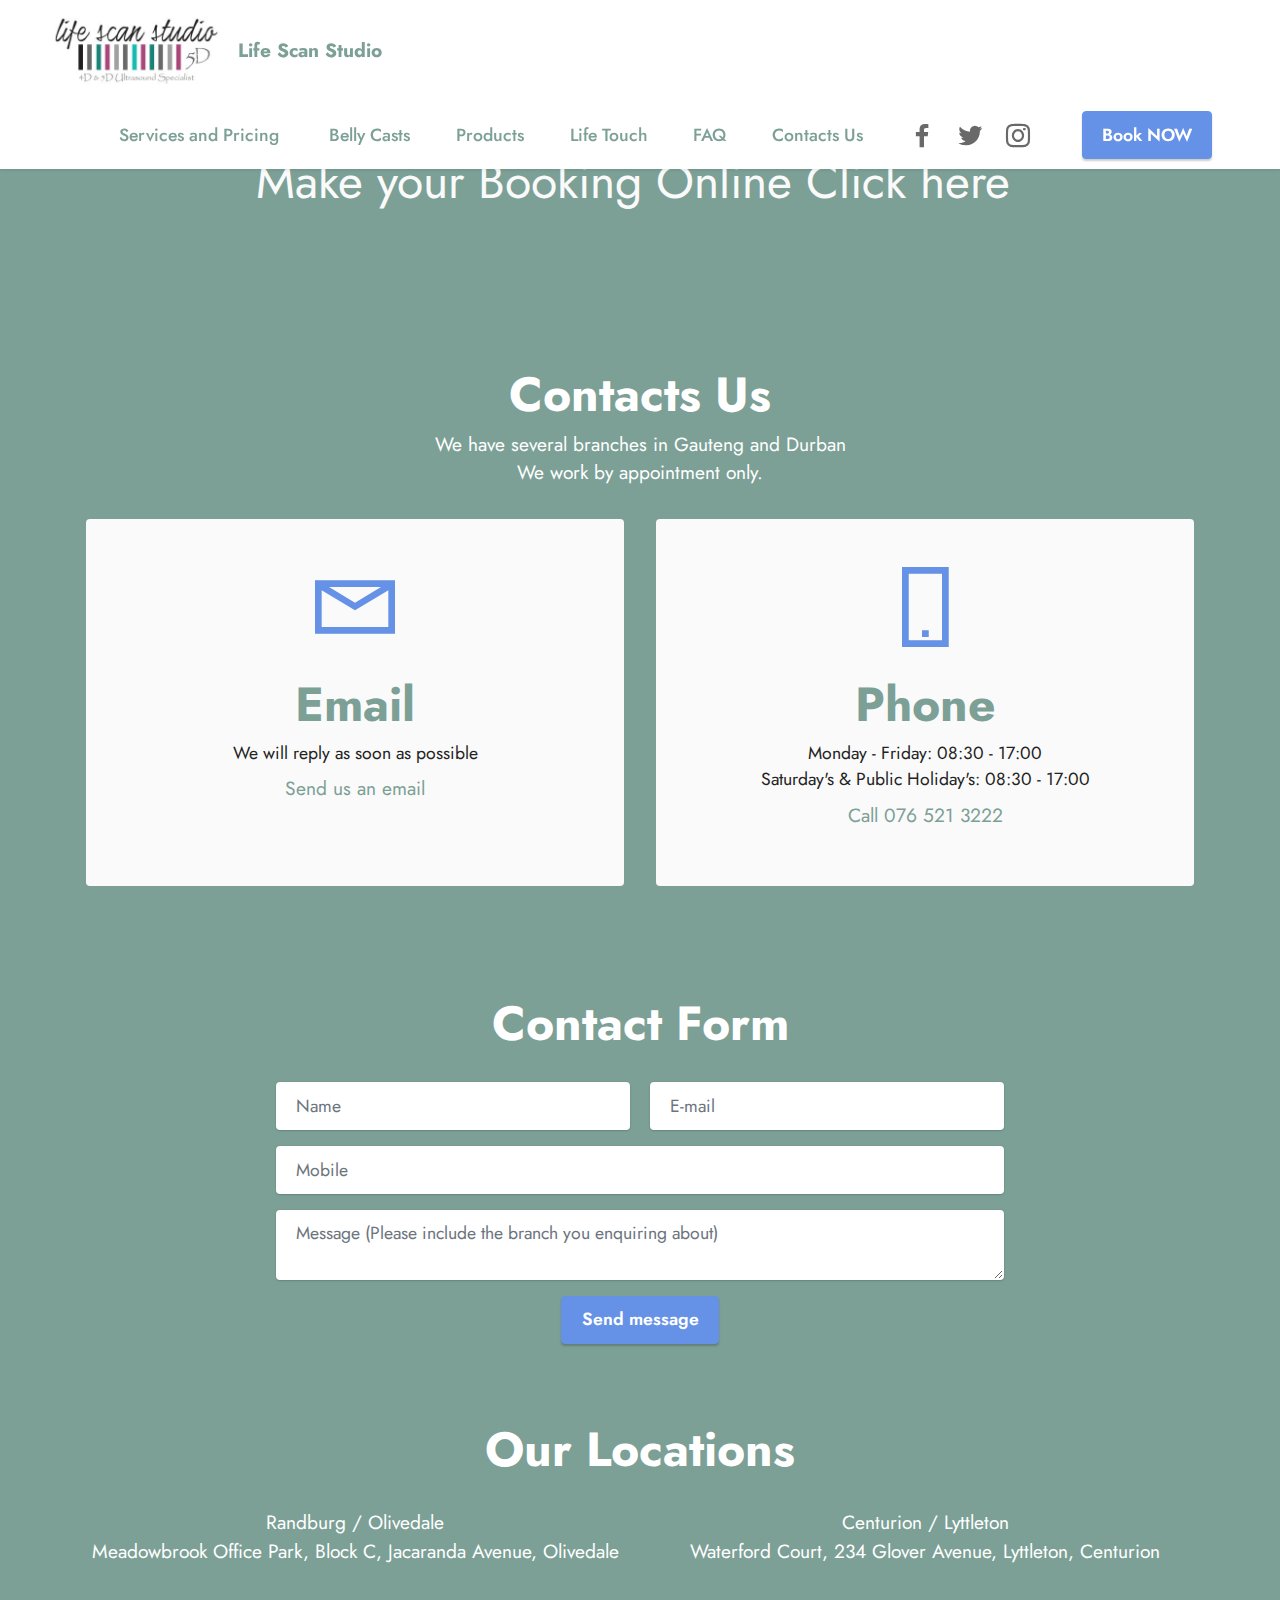
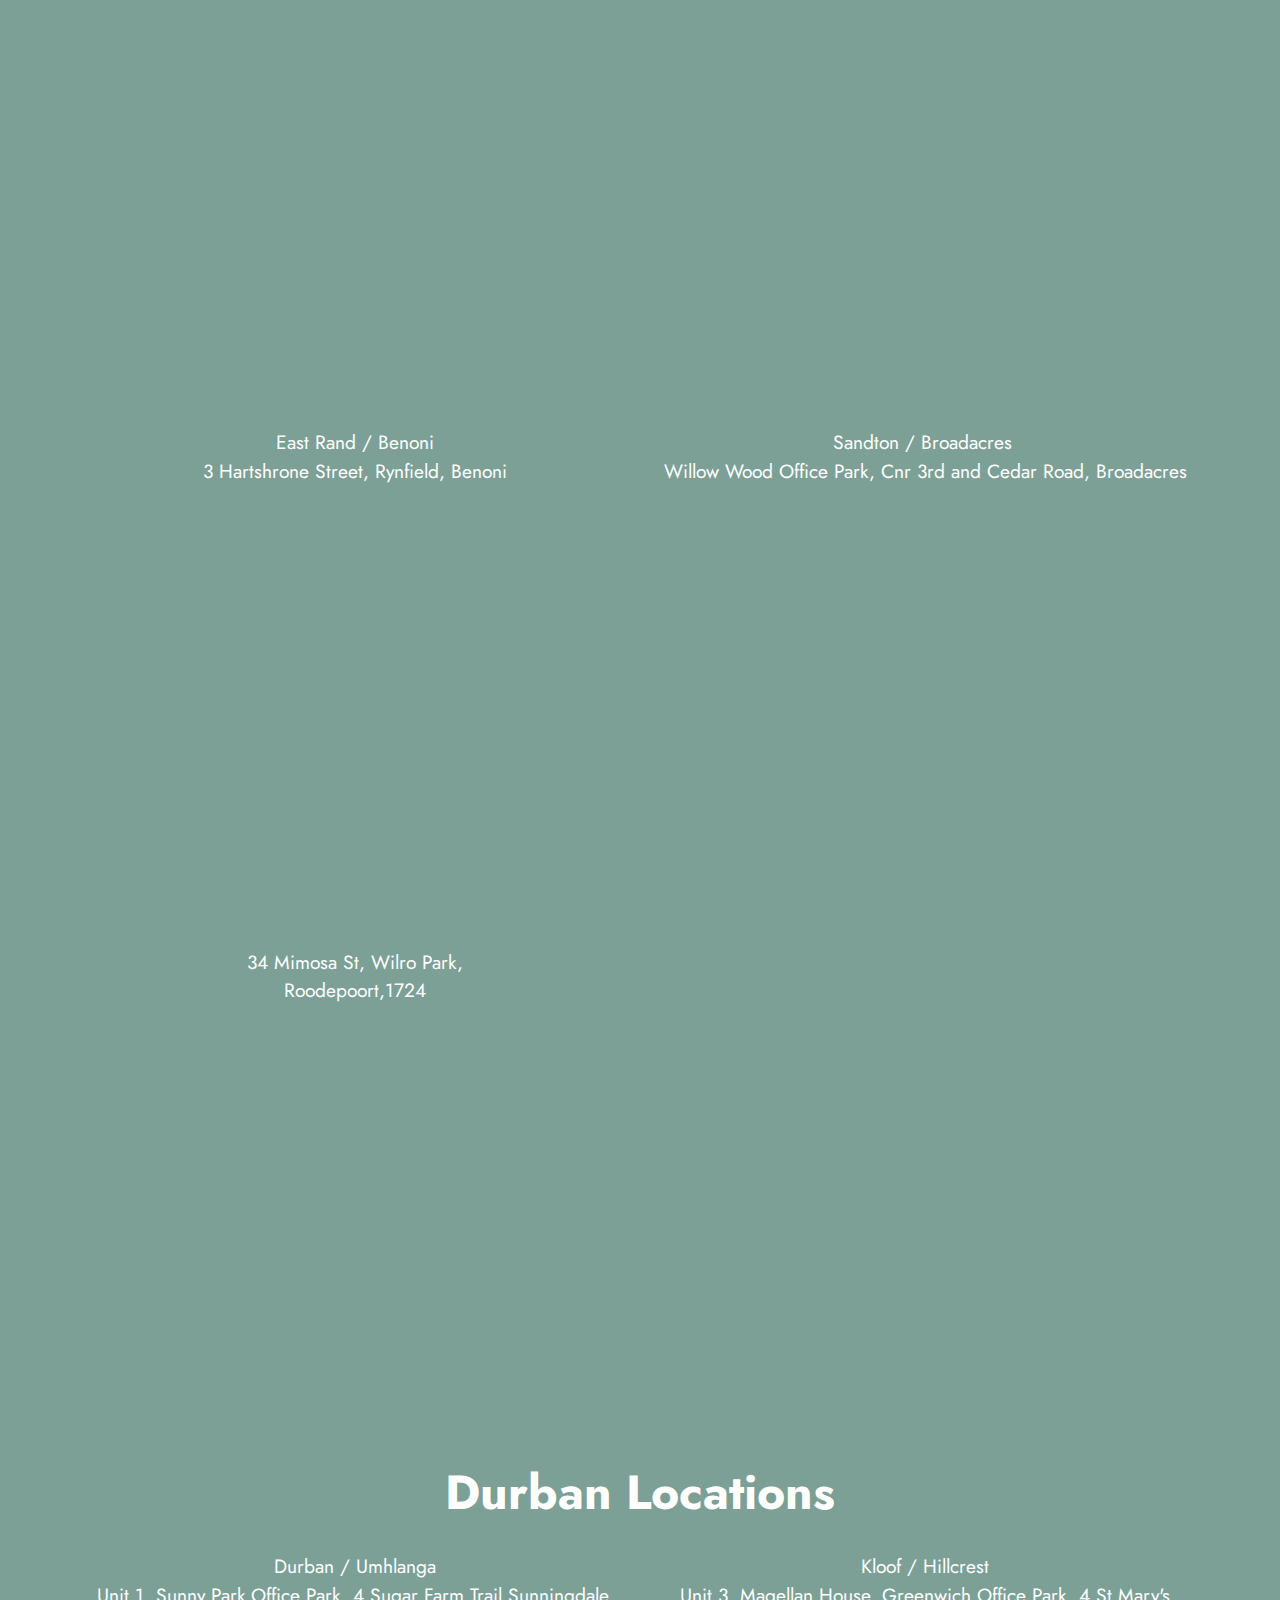
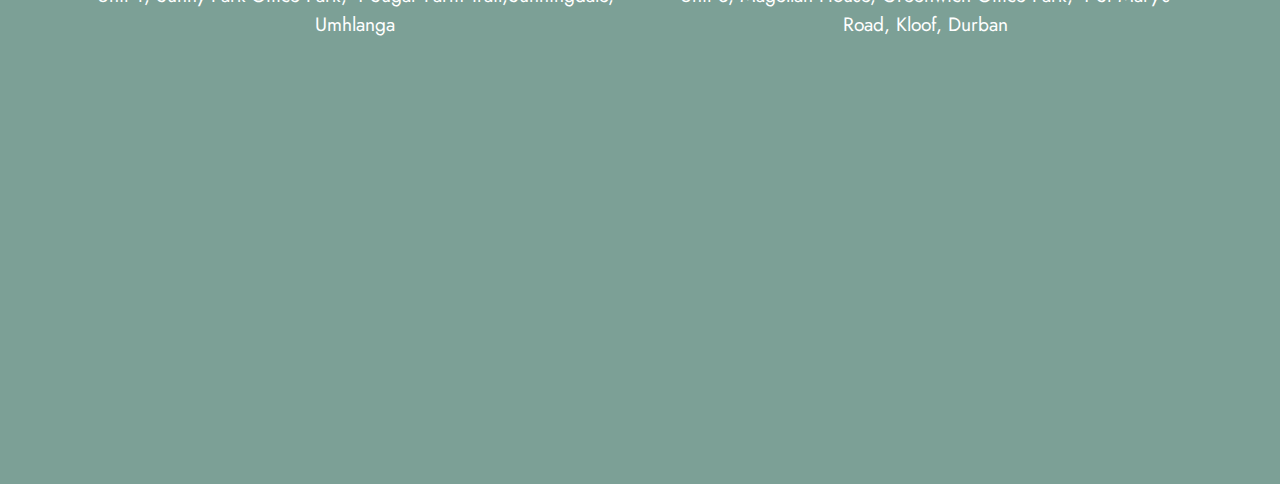
<file: page5.html>
<!DOCTYPE html>
<html  >
<head>
  
  <meta charset="UTF-8">
  <meta http-equiv="X-UA-Compatible" content="IE=edge">
  
  <meta name="twitter:card" content="summary_large_image"/>
  <meta name="twitter:image:src" content="">
  <meta property="og:image" content="">
  <meta name="twitter:title" content="Contact Us">
  <meta name="viewport" content="width=device-width, initial-scale=1, minimum-scale=1">
  <link rel="shortcut icon" href="assets/images/life-scan-studio-logo-small-rgb10665-364x168.jpg" type="image/x-icon">
  <meta name="description" content="">
  
  
  <title>Contact Us</title>
  <link rel="stylesheet" href="assets/web/assets/mobirise-icons2/mobirise2.css">
  <link rel="stylesheet" href="assets/bootstrap/css/bootstrap.min.css">
  <link rel="stylesheet" href="assets/bootstrap/css/bootstrap-grid.min.css">
  <link rel="stylesheet" href="assets/bootstrap/css/bootstrap-reboot.min.css">
  <link rel="stylesheet" href="assets/dropdown/css/style.css">
  <link rel="stylesheet" href="assets/socicon/css/styles.css">
  <link rel="stylesheet" href="assets/theme/css/style.css">
  <link rel="preload" href="https://fonts.googleapis.com/css?family=Jost:100,200,300,400,500,600,700,800,900,100i,200i,300i,400i,500i,600i,700i,800i,900i&display=swap" as="style" onload="this.onload=null;this.rel='stylesheet'">
  <noscript><link rel="stylesheet" href="https://fonts.googleapis.com/css?family=Jost:100,200,300,400,500,600,700,800,900,100i,200i,300i,400i,500i,600i,700i,800i,900i&display=swap"></noscript>
  <link rel="preload" as="style" href="assets/mobirise/css/mbr-additional.css"><link rel="stylesheet" href="assets/mobirise/css/mbr-additional.css" type="text/css">
  
  
  
  
</head>
<body>
  
  <section data-bs-version="5.1" class="menu menu3 cid-sQfyHafpnn" once="menu" id="menu3-16">
    
    <nav class="navbar navbar-dropdown navbar-fixed-top navbar-expand-lg">
        <div class="container-fluid">
            <div class="navbar-brand">
                <span class="navbar-logo">
                    <a href="#">
                        <img src="assets/images/life-scan-studio-logo-small-rgb10665-364x168.jpg" alt="" style="height: 5.1rem;">
                    </a>
                </span>
                <span class="navbar-caption-wrap"><a class="navbar-caption text-secondary text-primary display-7" href="index.html">Life Scan Studio&nbsp;&nbsp;</a></span>
            </div>
            <button class="navbar-toggler" type="button" data-toggle="collapse" data-bs-toggle="collapse" data-target="#navbarSupportedContent" data-bs-target="#navbarSupportedContent" aria-controls="navbarNavAltMarkup" aria-expanded="false" aria-label="Toggle navigation">
                <div class="hamburger">
                    <span></span>
                    <span></span>
                    <span></span>
                    <span></span>
                </div>
            </button>
            <div class="collapse navbar-collapse" id="navbarSupportedContent">
                <ul class="navbar-nav nav-dropdown" data-app-modern-menu="true"><li class="nav-item"><a class="nav-link link text-secondary text-primary display-4" href="services.html">Services and Pricing&nbsp;</a></li>
                    <li class="nav-item"><a class="nav-link link text-secondary text-primary display-4" href="page2.html">Belly Casts</a></li><li class="nav-item"><a class="nav-link link text-secondary text-primary display-4" href="page3.html">Products</a></li><li class="nav-item"><a class="nav-link link text-secondary text-primary display-4" href="page6.html">Life Touch</a></li><li class="nav-item"><a class="nav-link link text-secondary text-primary display-4" href="page4.html">FAQ</a></li>
                    <li class="nav-item"><a class="nav-link link text-secondary text-primary display-4" href="page5.html">Contacts Us</a>
                    </li></ul>
                <div class="icons-menu">
                    <a class="iconfont-wrapper" href="https://www.facebook.com/lifescanstudio" target="_blank">
                        <span class="p-2 mbr-iconfont socicon-facebook socicon"></span>
                    </a>
                    <a class="iconfont-wrapper" href="https://twitter.com/scan_studio" target="_blank">
                        <span class="p-2 mbr-iconfont socicon-twitter socicon"></span>
                    </a>
                    <a class="iconfont-wrapper" href="https://www.instagram.com/lifescanstudio/" target="_blank">
                        <span class="p-2 mbr-iconfont socicon-instagram socicon"></span>
                    </a>
                    
                </div>
                <div class="navbar-buttons mbr-section-btn"><a class="btn btn-primary display-4" href="https://lifescanstudio.trafft.com" target="_blank">
                        Book NOW</a></div>
            </div>
        </div>
    </nav>
</section>

<section data-bs-version="5.1" class="share3 cid-sZvXHRxgm5" id="share3-23">
    
     
    
    

    <div class="container">
        <div class="media-container-row">
            <div class="col-12">
                <h3 class="mbr-section-title align-center mb-3 mbr-fonts-style display-2">
                    <strong><em><a href="https://lifescanstudio.trafft.com" class="text-white" target="_blank">Make your Booking Online Click here&nbsp;</a></em></strong></h3>
                <div class="social-list align-center">
                   
                    
                        
                        
                        
                        
                        
                        
                        
                        
                        
                        
                </div>
            </div>
        </div>
    </div>
</section>

<section data-bs-version="5.1" class="contacts1 cid-sVN2tsxvpk" id="contacts1-1p">

    

    
    <div class="container">
        <div class="mbr-section-head">
            <h3 class="mbr-section-title mbr-fonts-style align-center mb-0 display-2">
                <strong>Contacts Us</strong></h3>
            <h4 class="mbr-section-subtitle mbr-fonts-style align-center mb-0 mt-2 display-7">
                We have several branches in Gauteng and Durban<br>We work by appointment only.</h4>
        </div>
        <div class="row justify-content-center mt-4">
            <div class="card col-12 col-lg-6">
                <div class="card-wrapper">
                    <div class="card-box align-center">
                        <div class="image-wrapper">
                            <span class="mbr-iconfont mobi-mbri-letter mobi-mbri"></span>
                        </div>
                        <h4 class="card-title mbr-fonts-style mb-2 display-2">
                            <strong>Email</strong>
                        </h4>
                        <p class="mbr-text mbr-fonts-style mb-2 display-4">
                            We will reply as soon as possible</p>
                        <h5 class="link mbr-fonts-style display-7"><a href="mailto:info@lifescanstudio.co.za" class="text-secondary text-primary">Send us an
                                email</a>
                        </h5>
                    </div>
                </div>
            </div>
            <div class="card col-12 col-lg-6">
                <div class="card-wrapper">
                    <div class="card-box align-center">
                        <div class="image-wrapper">
                            <span class="mbr-iconfont mobi-mbri-mobile-2 mobi-mbri"></span>
                        </div>
                        <h4 class="card-title mbr-fonts-style align-center mb-2 display-2">
                            <strong>Phone</strong>
                        </h4>
                        <p class="mbr-text mbr-fonts-style mb-2 display-4">
                            Monday - Friday: 08:30 - 17:00<br>Saturday's &amp; Public Holiday's: 08:30 - 17:00<br></p>
                        <h5 class="link mbr-black mbr-fonts-style display-7">
                            <a href="tel:+27765213222" class="text-secondary">Call 0</a>76 521 3222</h5>
                    </div>
                </div>
            </div>
        </div>
    </div>
</section>

<section data-bs-version="5.1" class="form5 cid-sVN3duUN8R" id="form5-1v">
    
    
    <div class="container">
        <div class="mbr-section-head">
            <h3 class="mbr-section-title mbr-fonts-style align-center mb-0 display-2">
                <strong>Contact Form</strong></h3>
            
        </div>
        <div class="row justify-content-center mt-4">
            <div class="col-lg-8 mx-auto mbr-form" data-form-type="formoid">
                <form action="https://mobirise.eu/" method="POST" class="mbr-form form-with-styler" data-form-title="Form Name"><input type="hidden" name="email" data-form-email="true" value="5t7L7Cnq09ojJwcpqAkjIU9mEZcpGYo67fHjVbBXWVa6BN8OPLGPjDvJoMIzoxMvusYP8f2i0bFsfc5pfMMKQVD1LDnGsAgIpbaIXFOC2FKpt/ev+VXYtGZEbHsxhqLA.lPIn7iH/hbKQDj/46CJ0eBC4Qo9msy0VNkXisJpMGun/7Sh6mFmGhcsLhJj7Li0G33i6HHZva5aSuIMSIwllXlTB8wc8HbkE6kIqfKzxKGKSmdtCXiSWYNg2RsPlpGYw">
                    <div class="row">
                        <div hidden="hidden" data-form-alert="" class="alert alert-success col-12">Thanks for filling out the form we will be in touch soon.</div>
                        <div hidden="hidden" data-form-alert-danger="" class="alert alert-danger col-12">Oops...! some
                            problem!</div>
                    </div>
                    <div class="dragArea row">
                        <div class="col-md col-sm-12 form-group mb-3" data-for="name">
                            <input type="text" name="name" placeholder="Name" data-form-field="name" class="form-control" value="" id="name-form5-1v">
                        </div>
                        <div class="col-md col-sm-12 form-group mb-3" data-for="email">
                            <input type="email" name="email" placeholder="E-mail" data-form-field="email" class="form-control" value="" id="email-form5-1v">
                        </div>
                        <div class="col-12 form-group mb-3" data-for="url">
                            <input type="url" name="url" placeholder="Mobile" data-form-field="url" class="form-control" value="" id="url-form5-1v">
                        </div>
                        <div class="col-12 form-group mb-3" data-for="textarea">
                            <textarea name="textarea" placeholder="Message (Please include the branch you enquiring about)" data-form-field="textarea" class="form-control" id="textarea-form5-1v"></textarea>
                        </div>
                        <div class="col-lg-12 col-md-12 col-sm-12 align-center mbr-section-btn"><button type="submit" class="btn btn-primary display-4">Send message</button></div>
                    </div>
                </form>
            </div>
        </div>
    </div>
</section>

<section data-bs-version="5.1" class="map3 cid-sVN2uYsCGw" id="map3-1q">
    
    
    
    

    <div class="container">
        <div class="row">
            <div class="col-12">
                <h3 class="mbr-section-title mb-4 align-center mbr-fonts-style display-2"><strong>Our Locations</strong></h3>
            </div>
            <div class="col-12 col-lg-6">
                <h4 class="mbr-section-subtitle mb-3 align-center mbr-fonts-style display-7">Randburg / Olivedale<br>Meadowbrook Office Park, Block C, Jacaranda Avenue, Olivedale<br></h4>
                <div class="google-map"><iframe frameborder="0" style="border:0" src="https://www.google.com/maps/embed/v1/place?key=AIzaSyCZI5F_k6S1k46ujh0SNrapM89f7mJxd30&amp;q=Meadowbrook Office Park, Jacaranda Avenue, Olivedale, South Africa" allowfullscreen=""></iframe></div>
            </div>
            <div class="col-12 col-lg-6">
                <h4 class="mbr-section-subtitle mb-3 mt-5 mt-lg-0 align-center mbr-fonts-style display-7">Centurion / Lyttleton<br>Waterford Court, 234 Glover Avenue, Lyttleton, Centurion</h4>
                <div class="google-map"><iframe frameborder="0" style="border:0" src="https://www.google.com/maps/embed/v1/place?key=AIzaSyCZI5F_k6S1k46ujh0SNrapM89f7mJxd30&amp;q=Waterford Court, 234 Glover Avenue, Lyttleton, Centurion" allowfullscreen=""></iframe></div>
            </div>
        </div>
    </div>
</section>

<section data-bs-version="5.1" class="map3 cid-sVN2A1op3L" id="map3-1t">
    
    
    
    

    <div class="container">
        <div class="row">
            <div class="col-12">
                
            </div>
            <div class="col-12 col-lg-6">
                <h4 class="mbr-section-subtitle mb-3 align-center mbr-fonts-style display-7">East Rand / Benoni<br>3 Hartshrone Street, Rynfield, Benoni</h4>
                <div class="google-map"><iframe frameborder="0" style="border:0" src="https://www.google.com/maps/embed/v1/place?key=AIzaSyDk89J4FSunMF33ruMVWJaJht_Ro0kvoXs&amp;q=3 Hartshrone street, Fairleads, Benoni, South Africa" allowfullscreen=""></iframe></div>
            </div>
            <div class="col-12 col-lg-6">
                <h4 class="mbr-section-subtitle mb-3 mt-5 mt-lg-0 align-center mbr-fonts-style display-7">Sandton / Broadacres&nbsp;<br>Willow Wood Office Park, Cnr 3rd and Cedar Road, Broadacres<br></h4>
                <div class="google-map"><iframe frameborder="0" style="border:0" src="https://www.google.com/maps/embed/v1/place?key=AIzaSyCZI5F_k6S1k46ujh0SNrapM89f7mJxd30&amp;q=cnr 3rd street and cedar avenue Broadacres" allowfullscreen=""></iframe></div>
            </div>
        </div>
    </div>
</section>

<section data-bs-version="5.1" class="map3 cid-t9XOxzsGxw" id="map3-24">
    
    
    
    

    <div class="container">
        <div class="row">
            <div class="col-12">
                
            </div>
            <div class="col-12 col-lg-6">
                <h4 class="mbr-section-subtitle mb-3 align-center mbr-fonts-style display-7">34 Mimosa St, Wilro Park, <br>Roodepoort,1724</h4>
                <div class="google-map"><iframe frameborder="0" style="border:0" src="https://www.google.com/maps/embed/v1/place?key=AIzaSyDk89J4FSunMF33ruMVWJaJht_Ro0kvoXs&amp;q=34 Mimosa St, Wilro Park ,Roodepoort,1724" allowfullscreen=""></iframe></div>
            </div>
           
        </div>
    </div>
</section>

<section data-bs-version="5.1" class="map3 cid-sVN2yJzrGj" id="map3-1s">
    
    
    
    

    <div class="container">
        <div class="row">
            <div class="col-12">
                <h3 class="mbr-section-title mb-4 align-center mbr-fonts-style display-2"><strong>Durban Locations</strong></h3>
            </div>
            <div class="col-12 col-lg-6">
                <h4 class="mbr-section-subtitle mb-3 align-center mbr-fonts-style display-7">Durban / Umhlanga<br>Unit 1, Sunny Park Office Park, 4 Sugar Farm Trail,Sunningdale,<div>Umhlanga<br></div></h4>
                <div class="google-map"><iframe frameborder="0" style="border:0" src="https://www.google.com/maps/embed/v1/place?key=AIzaSyCNveGQ9bfpKFwWzQLLftrR9hNiHwdqQG8&amp;q=Unit 1, Sunny Park Office Park,4 Sugar Farm Trail,Sunningdale,Umhlanga" allowfullscreen=""></iframe></div>
            </div>
            <div class="col-12 col-lg-6">
                <h4 class="mbr-section-subtitle mb-3 mt-5 mt-lg-0 align-center mbr-fonts-style display-7">Kloof / Hillcrest<br>Unit 3, Magellan House, Greenwich Office Park, 4 St Mary's Road, Kloof, Durban</h4>
                <div class="google-map"><iframe frameborder="0" style="border:0" src="https://www.google.com/maps/embed/v1/place?key=AIzaSyCZI5F_k6S1k46ujh0SNrapM89f7mJxd30&amp;q=4 St Mary's Road, Kloof, Durban, South Africa" allowfullscreen=""></iframe></div>
            </div>
        </div>
    </div>
</section>


<script src="assets/bootstrap/js/bootstrap.bundle.min.js"></script>
  <script src="assets/smoothscroll/smooth-scroll.js"></script>
  <script src="assets/ytplayer/index.js"></script>
  <script src="assets/dropdown/js/navbar-dropdown.js"></script>
  <script src="assets/theme/js/script.js"></script>
  <script src="assets/formoid/formoid.min.js"></script>
  
  
  
</body>
</html>
</file>
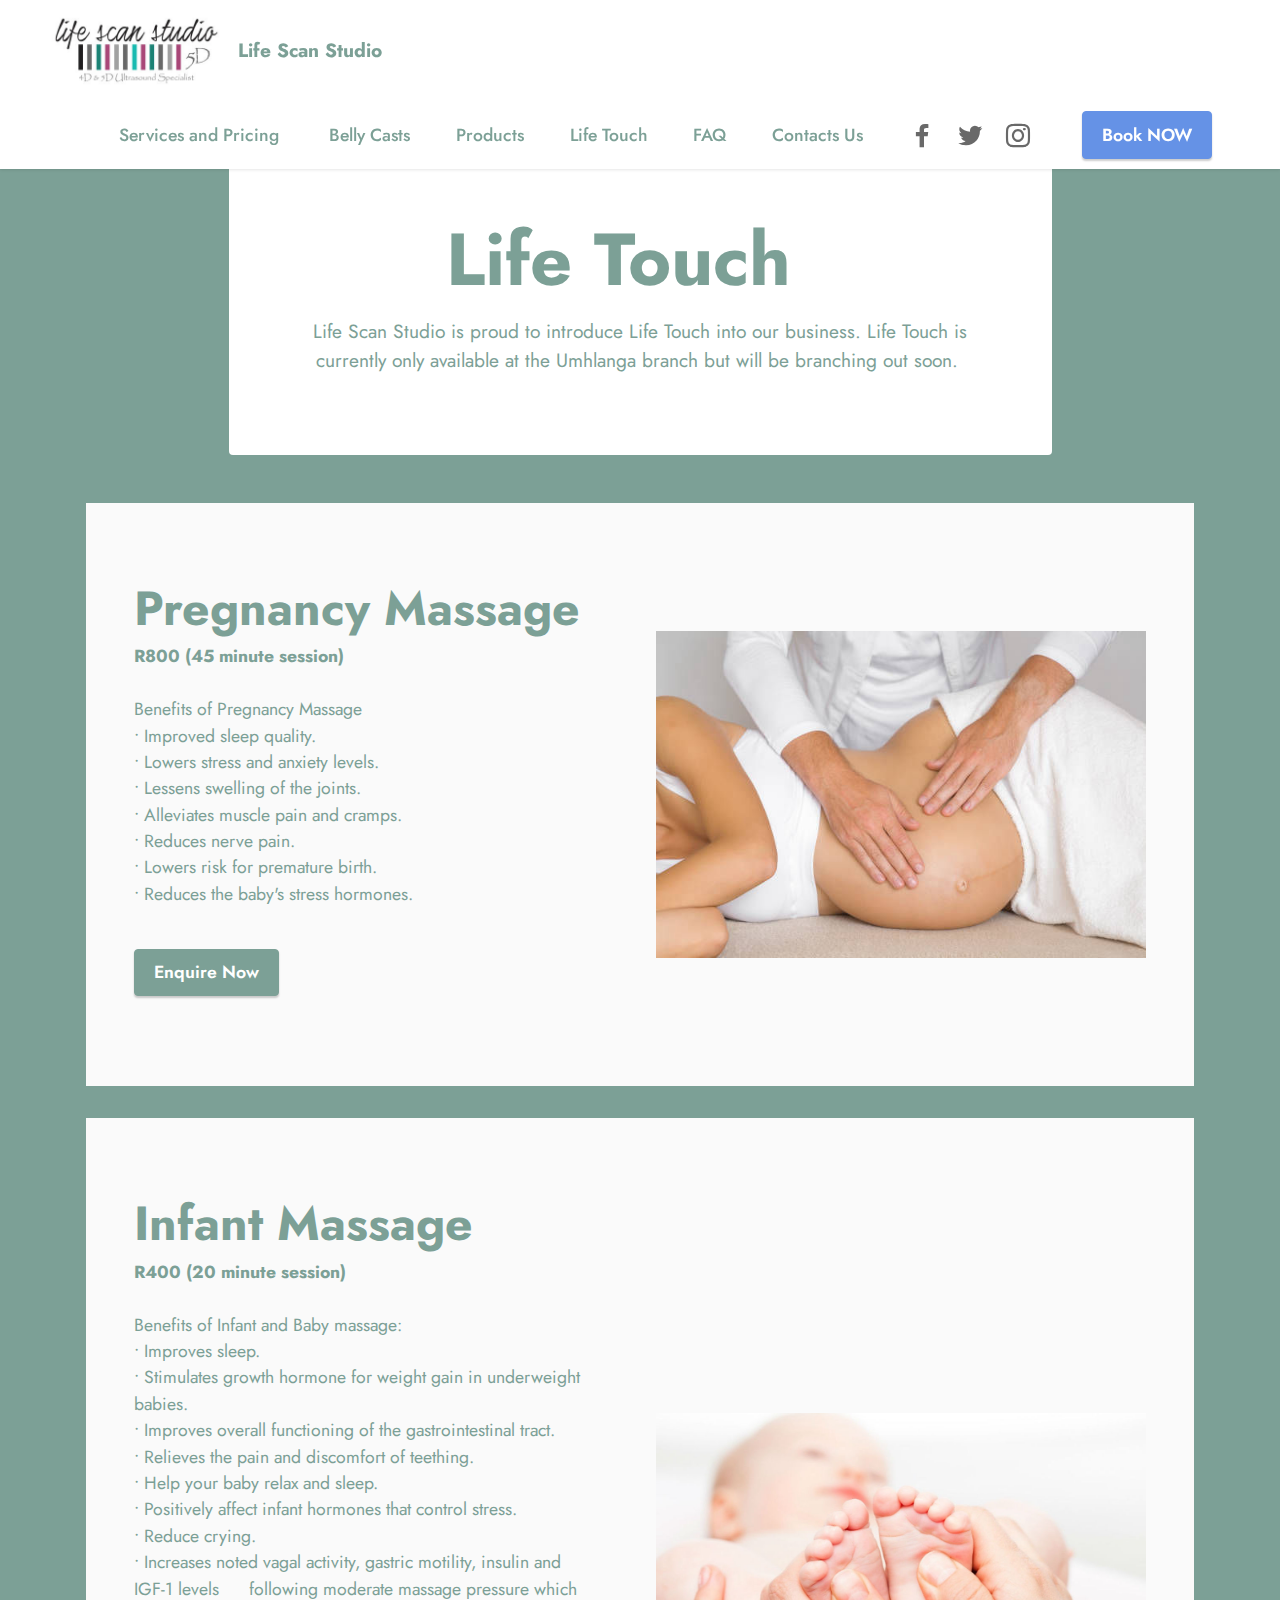
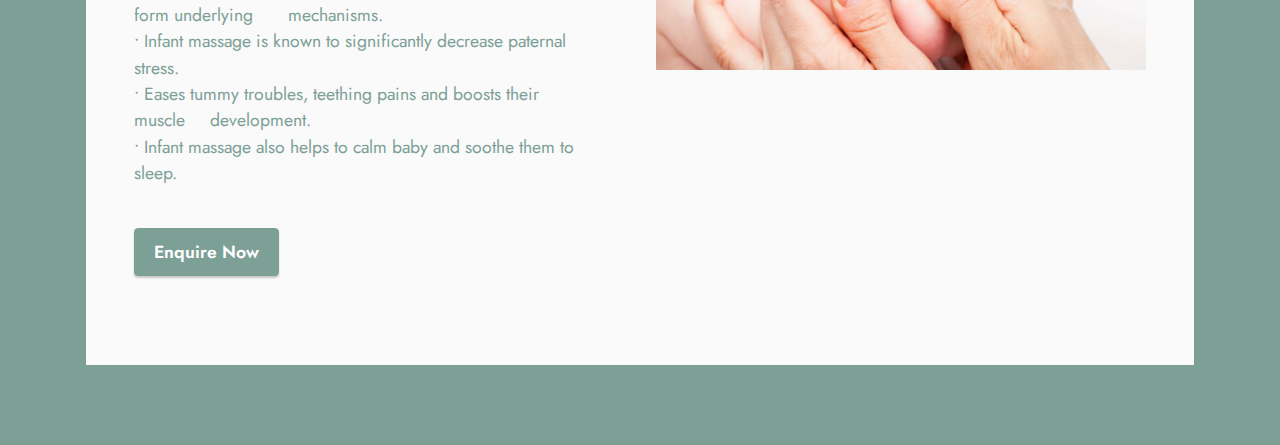
<file: page6.html>
<!DOCTYPE html>
<html  >
<head>
  
  <meta charset="UTF-8">
  <meta http-equiv="X-UA-Compatible" content="IE=edge">
  
  <meta name="twitter:card" content="summary_large_image"/>
  <meta name="twitter:image:src" content="">
  <meta property="og:image" content="">
  <meta name="twitter:title" content="Life Touch">
  <meta name="viewport" content="width=device-width, initial-scale=1, minimum-scale=1">
  <link rel="shortcut icon" href="assets/images/life-scan-studio-logo-small-rgb10665-364x168.jpg" type="image/x-icon">
  <meta name="description" content="">
  
  
  <title>Life Touch</title>
  <link rel="stylesheet" href="assets/bootstrap/css/bootstrap.min.css">
  <link rel="stylesheet" href="assets/bootstrap/css/bootstrap-grid.min.css">
  <link rel="stylesheet" href="assets/bootstrap/css/bootstrap-reboot.min.css">
  <link rel="stylesheet" href="assets/dropdown/css/style.css">
  <link rel="stylesheet" href="assets/socicon/css/styles.css">
  <link rel="stylesheet" href="assets/theme/css/style.css">
  <link rel="preload" href="https://fonts.googleapis.com/css?family=Jost:100,200,300,400,500,600,700,800,900,100i,200i,300i,400i,500i,600i,700i,800i,900i&display=swap" as="style" onload="this.onload=null;this.rel='stylesheet'">
  <noscript><link rel="stylesheet" href="https://fonts.googleapis.com/css?family=Jost:100,200,300,400,500,600,700,800,900,100i,200i,300i,400i,500i,600i,700i,800i,900i&display=swap"></noscript>
  <link rel="preload" as="style" href="assets/mobirise/css/mbr-additional.css"><link rel="stylesheet" href="assets/mobirise/css/mbr-additional.css" type="text/css">
  
  
  
  
</head>
<body>
  
  <section data-bs-version="5.1" class="menu menu3 cid-sQfyHafpnn" once="menu" id="menu3-1w">
    
    <nav class="navbar navbar-dropdown navbar-fixed-top navbar-expand-lg">
        <div class="container-fluid">
            <div class="navbar-brand">
                <span class="navbar-logo">
                    <a href="#">
                        <img src="assets/images/life-scan-studio-logo-small-rgb10665-364x168.jpg" alt="" style="height: 5.1rem;">
                    </a>
                </span>
                <span class="navbar-caption-wrap"><a class="navbar-caption text-secondary text-primary display-7" href="index.html">Life Scan Studio&nbsp;&nbsp;</a></span>
            </div>
            <button class="navbar-toggler" type="button" data-toggle="collapse" data-bs-toggle="collapse" data-target="#navbarSupportedContent" data-bs-target="#navbarSupportedContent" aria-controls="navbarNavAltMarkup" aria-expanded="false" aria-label="Toggle navigation">
                <div class="hamburger">
                    <span></span>
                    <span></span>
                    <span></span>
                    <span></span>
                </div>
            </button>
            <div class="collapse navbar-collapse" id="navbarSupportedContent">
                <ul class="navbar-nav nav-dropdown" data-app-modern-menu="true"><li class="nav-item"><a class="nav-link link text-secondary text-primary display-4" href="services.html">Services and Pricing&nbsp;</a></li>
                    <li class="nav-item"><a class="nav-link link text-secondary text-primary display-4" href="page2.html">Belly Casts</a></li><li class="nav-item"><a class="nav-link link text-secondary text-primary display-4" href="page3.html">Products</a></li><li class="nav-item"><a class="nav-link link text-secondary text-primary display-4" href="page6.html">Life Touch</a></li><li class="nav-item"><a class="nav-link link text-secondary text-primary display-4" href="page4.html">FAQ</a></li>
                    <li class="nav-item"><a class="nav-link link text-secondary text-primary display-4" href="page5.html">Contacts Us</a>
                    </li></ul>
                <div class="icons-menu">
                    <a class="iconfont-wrapper" href="https://www.facebook.com/lifescanstudio" target="_blank">
                        <span class="p-2 mbr-iconfont socicon-facebook socicon"></span>
                    </a>
                    <a class="iconfont-wrapper" href="https://twitter.com/scan_studio" target="_blank">
                        <span class="p-2 mbr-iconfont socicon-twitter socicon"></span>
                    </a>
                    <a class="iconfont-wrapper" href="https://www.instagram.com/lifescanstudio/" target="_blank">
                        <span class="p-2 mbr-iconfont socicon-instagram socicon"></span>
                    </a>
                    
                </div>
                <div class="navbar-buttons mbr-section-btn"><a class="btn btn-primary display-4" href="https://lifescanstudio.trafft.com" target="_blank">
                        Book NOW</a></div>
            </div>
        </div>
    </nav>
</section>

<section data-bs-version="5.1" class="header12 cid-sWPTGazrRD" id="header12-1z">

    

    
    <div class="container">
        <div class="row justify-content-center">
            <div class="card col-12 col-md-12 col-lg-9">
                <div class="card-wrapper">
                    <div class="card-box align-center">
                        <h1 class="card-title mbr-fonts-style mb-3 display-1">
                            <strong>Life Touch&nbsp;</strong><strong>&nbsp;</strong></h1>
                        <p class="mbr-text mbr-fonts-style display-7">Life Scan Studio is proud to introduce Life Touch into our business. Life Touch is currently only available at the Umhlanga branch but will be branching out soon.&nbsp;<br></p>
                        
                    </div>
                </div>
            </div>
        </div>
    </div>
</section>

<section data-bs-version="5.1" class="features15 cid-sWPTyeJqpX" id="features16-1x">

    

    
    <div class="container">
        <div class="content-wrapper">
            <div class="row align-items-center">
                <div class="col-12 col-lg">
                    <div class="text-wrapper">
                        <h6 class="card-title mbr-fonts-style display-2">
                            <strong>Pregnancy Massage</strong><strong><br></strong></h6>
                        <p class="mbr-text mbr-fonts-style mb-4 display-4"><strong>R800 (45 minute session)</strong><br><strong><br></strong>Benefits of Pregnancy Massage<br>•	Improved sleep quality.
<br>•	Lowers stress and anxiety levels.
<br>•	Lessens swelling of the joints.
<br>•	Alleviates muscle pain and cramps.
<br>•	Reduces nerve pain.
<br>•	Lowers risk for premature birth.
<br>•	Reduces the baby's stress hormones.&nbsp;<br></p>
                        <div class="mbr-section-btn mt-3"><a class="btn btn-secondary display-4" href="mailto:info@lifescanstudio.co.za">Enquire Now</a></div>
                    </div>
                </div>
                <div class="col-12 col-lg-6">
                    <div class="image-wrapper">
                        <img src="assets/images/istockphoto-1182432299-612x408.jpg" alt="">
                    </div>
                </div>
            </div>
        </div>
    </div>
</section>

<section data-bs-version="5.1" class="features15 cid-sWPTzblWfO" id="features16-1y">

    

    
    <div class="container">
        <div class="content-wrapper">
            <div class="row align-items-center">
                <div class="col-12 col-lg">
                    <div class="text-wrapper">
                        <h6 class="card-title mbr-fonts-style display-2">
                            <strong>Infant Massage</strong></h6>
                        <p class="mbr-text mbr-fonts-style mb-4 display-4"><strong>R400 (20 minute session)</strong><br><br>Benefits of Infant and Baby massage:<br>•	Improves sleep. 
<br>•	Stimulates growth hormone for weight gain in underweight babies. 
<br>•	Improves overall functioning of the gastrointestinal tract. 
<br>•	Relieves the pain and discomfort of teething.
<br>•	Help your baby relax and sleep.
<br>•	Positively affect infant hormones that control stress.
<br>•	Reduce crying.
<br>•	Increases noted vagal activity, gastric motility, insulin and IGF-1 levels&nbsp; &nbsp; &nbsp; following moderate massage pressure which form underlying&nbsp; &nbsp; &nbsp; &nbsp;mechanisms.
<br>•	Infant massage is known to significantly decrease paternal stress.
<br>•	Eases tummy troubles, teething pains and boosts their muscle&nbsp; &nbsp; &nbsp;development.
<br>•	Infant massage also helps to calm baby and soothe them to sleep.&nbsp;<br></p>
                        <div class="mbr-section-btn mt-3"><a class="btn btn-secondary display-4" href="mailto:info@lifescanstudio.co.za">Enquire Now</a></div>
                    </div>
                </div>
                <div class="col-12 col-lg-6">
                    <div class="image-wrapper">
                        <img src="assets/images/txin8k3dabyuv3alzgbd5vehg-1160x609.jpg" alt="">
                    </div>
                </div>
            </div>
        </div>
    </div>
</section>


<script src="assets/bootstrap/js/bootstrap.bundle.min.js"></script>
  <script src="assets/smoothscroll/smooth-scroll.js"></script>
  <script src="assets/ytplayer/index.js"></script>
  <script src="assets/dropdown/js/navbar-dropdown.js"></script>
  <script src="assets/theme/js/script.js"></script>
  
  
  
</body>
</html>
</file>
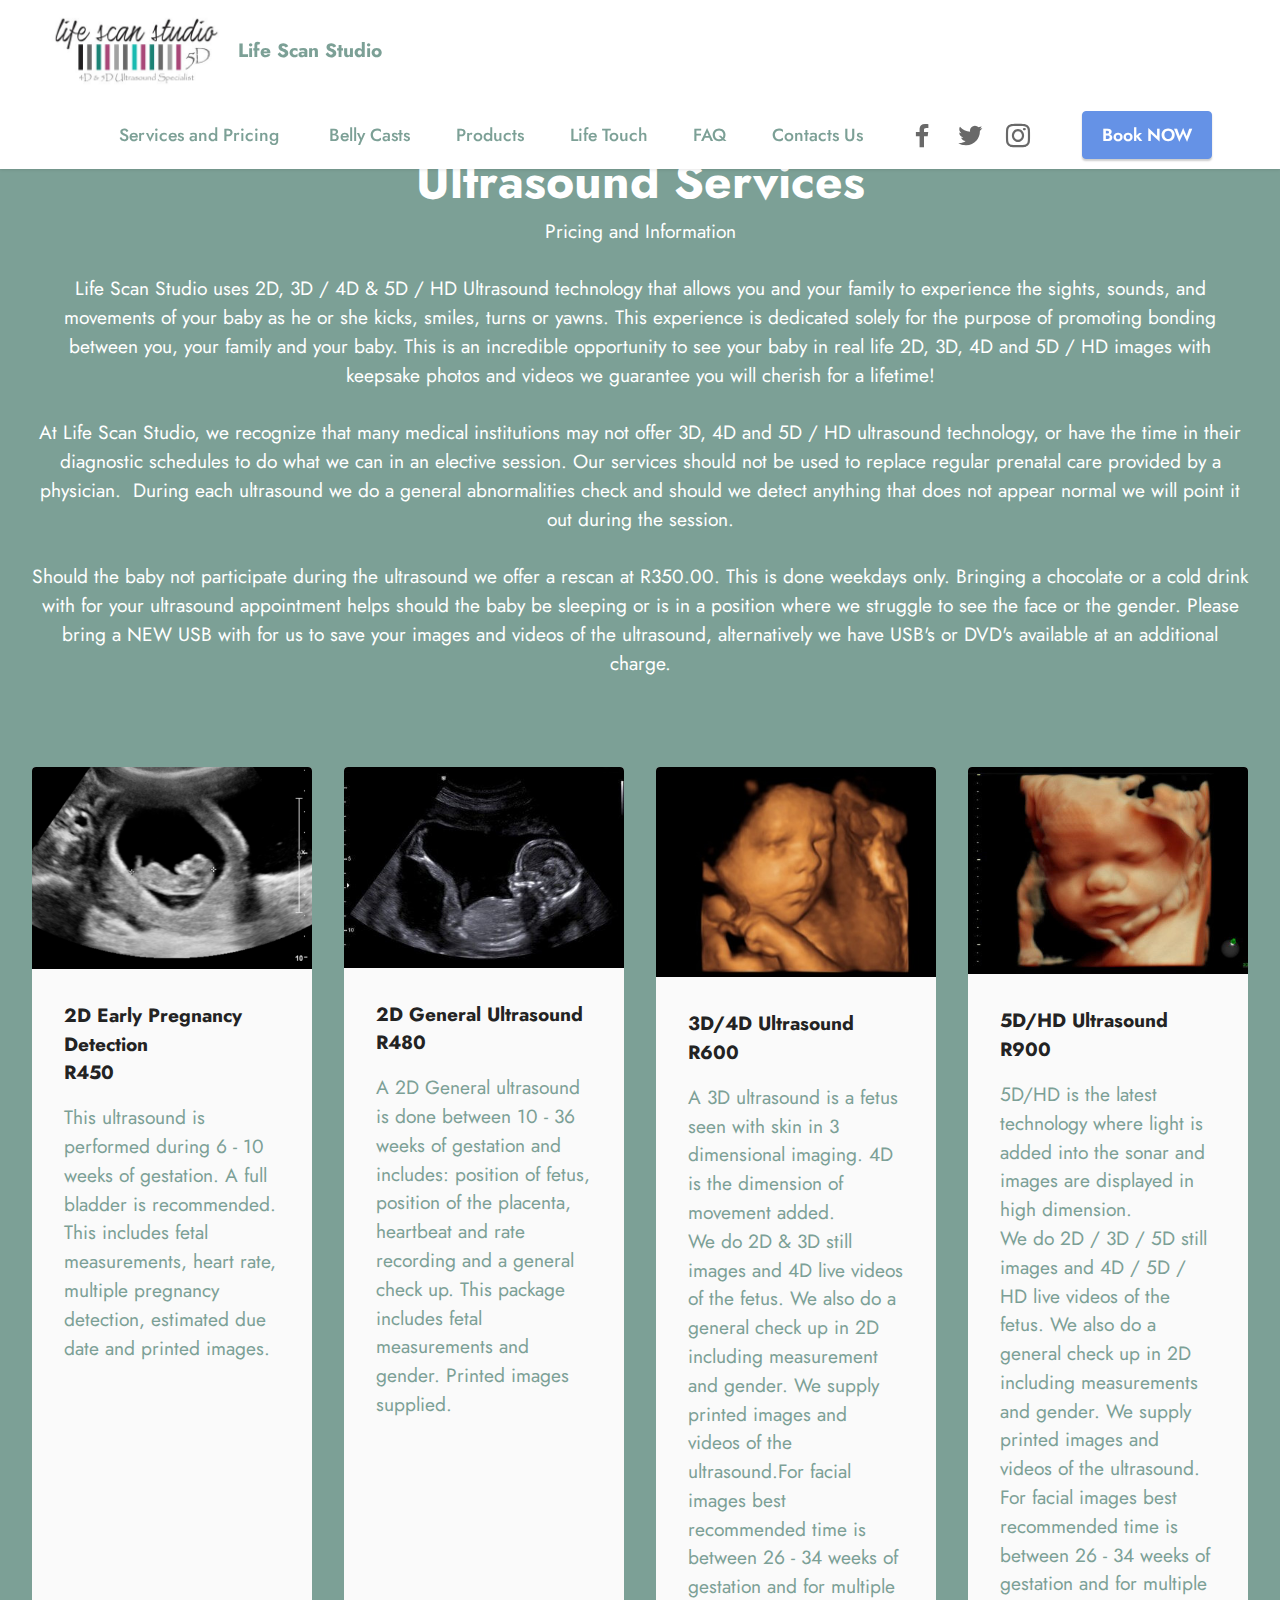
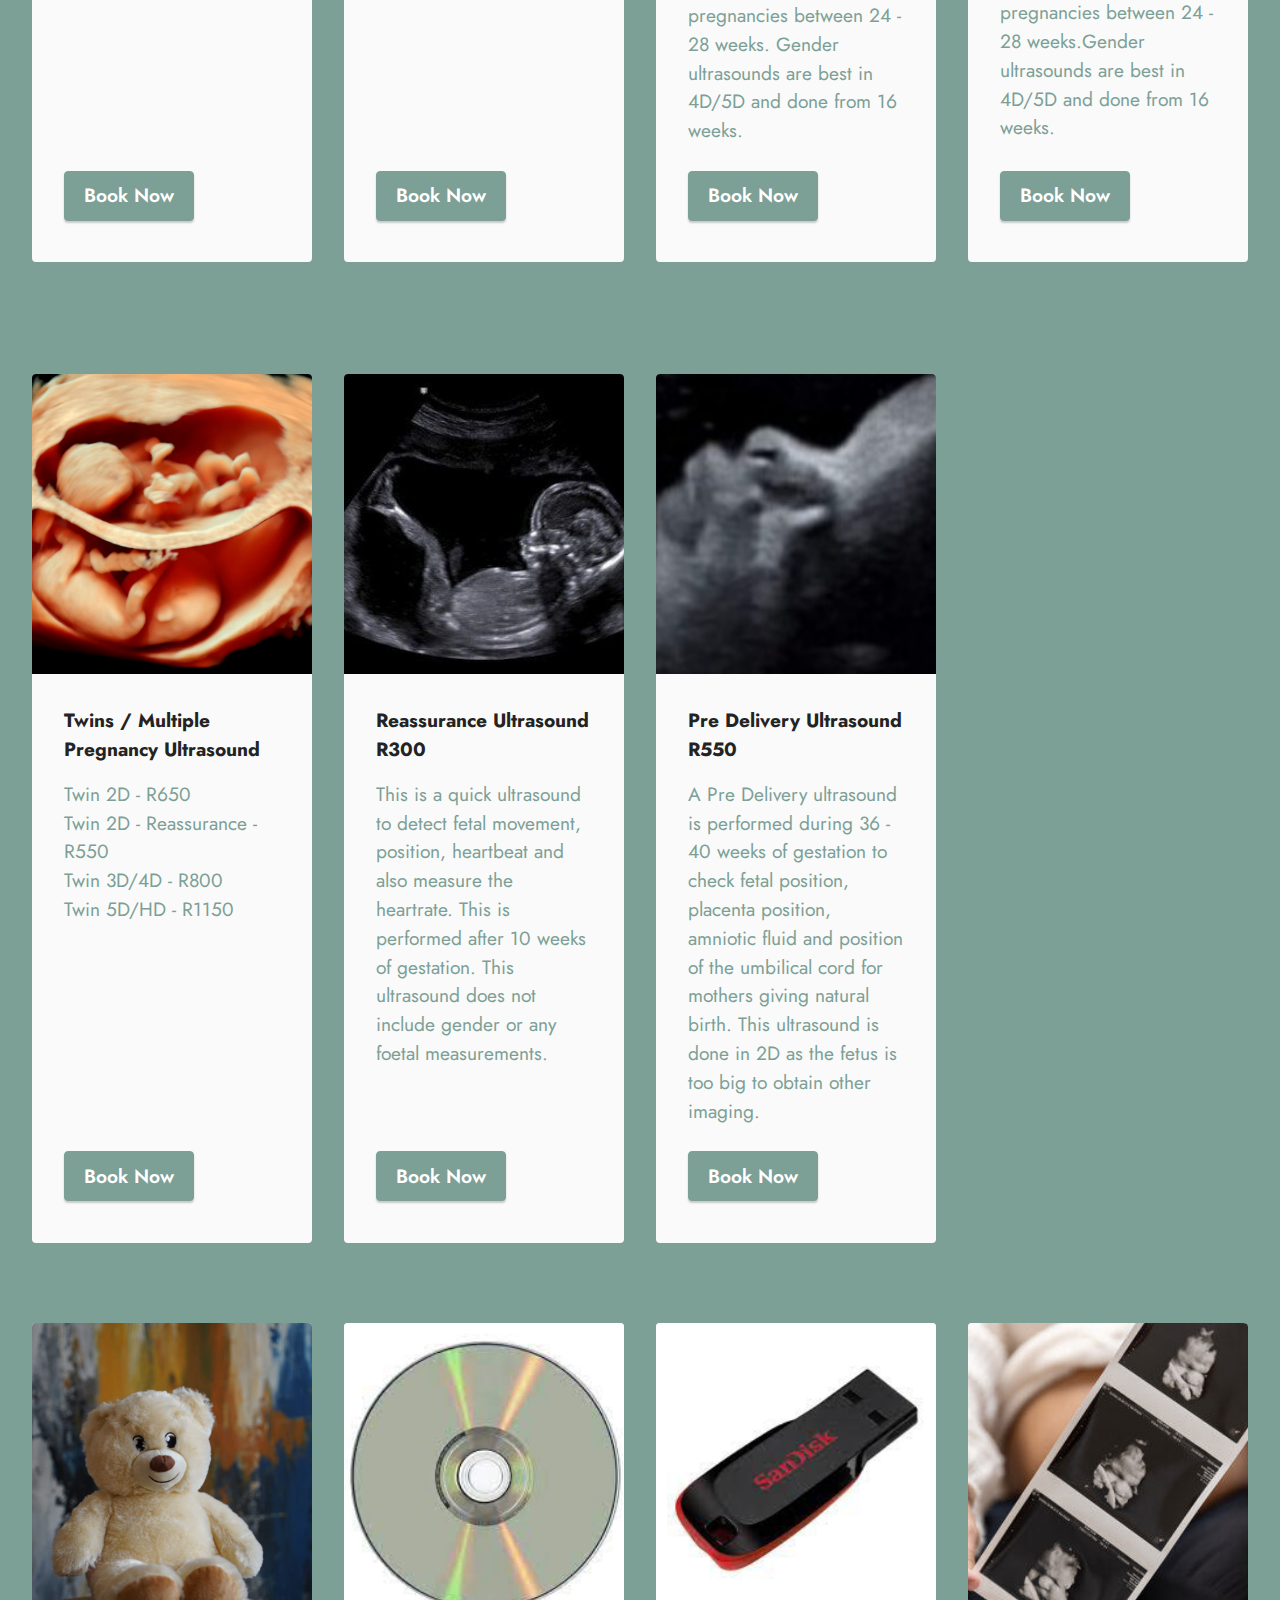
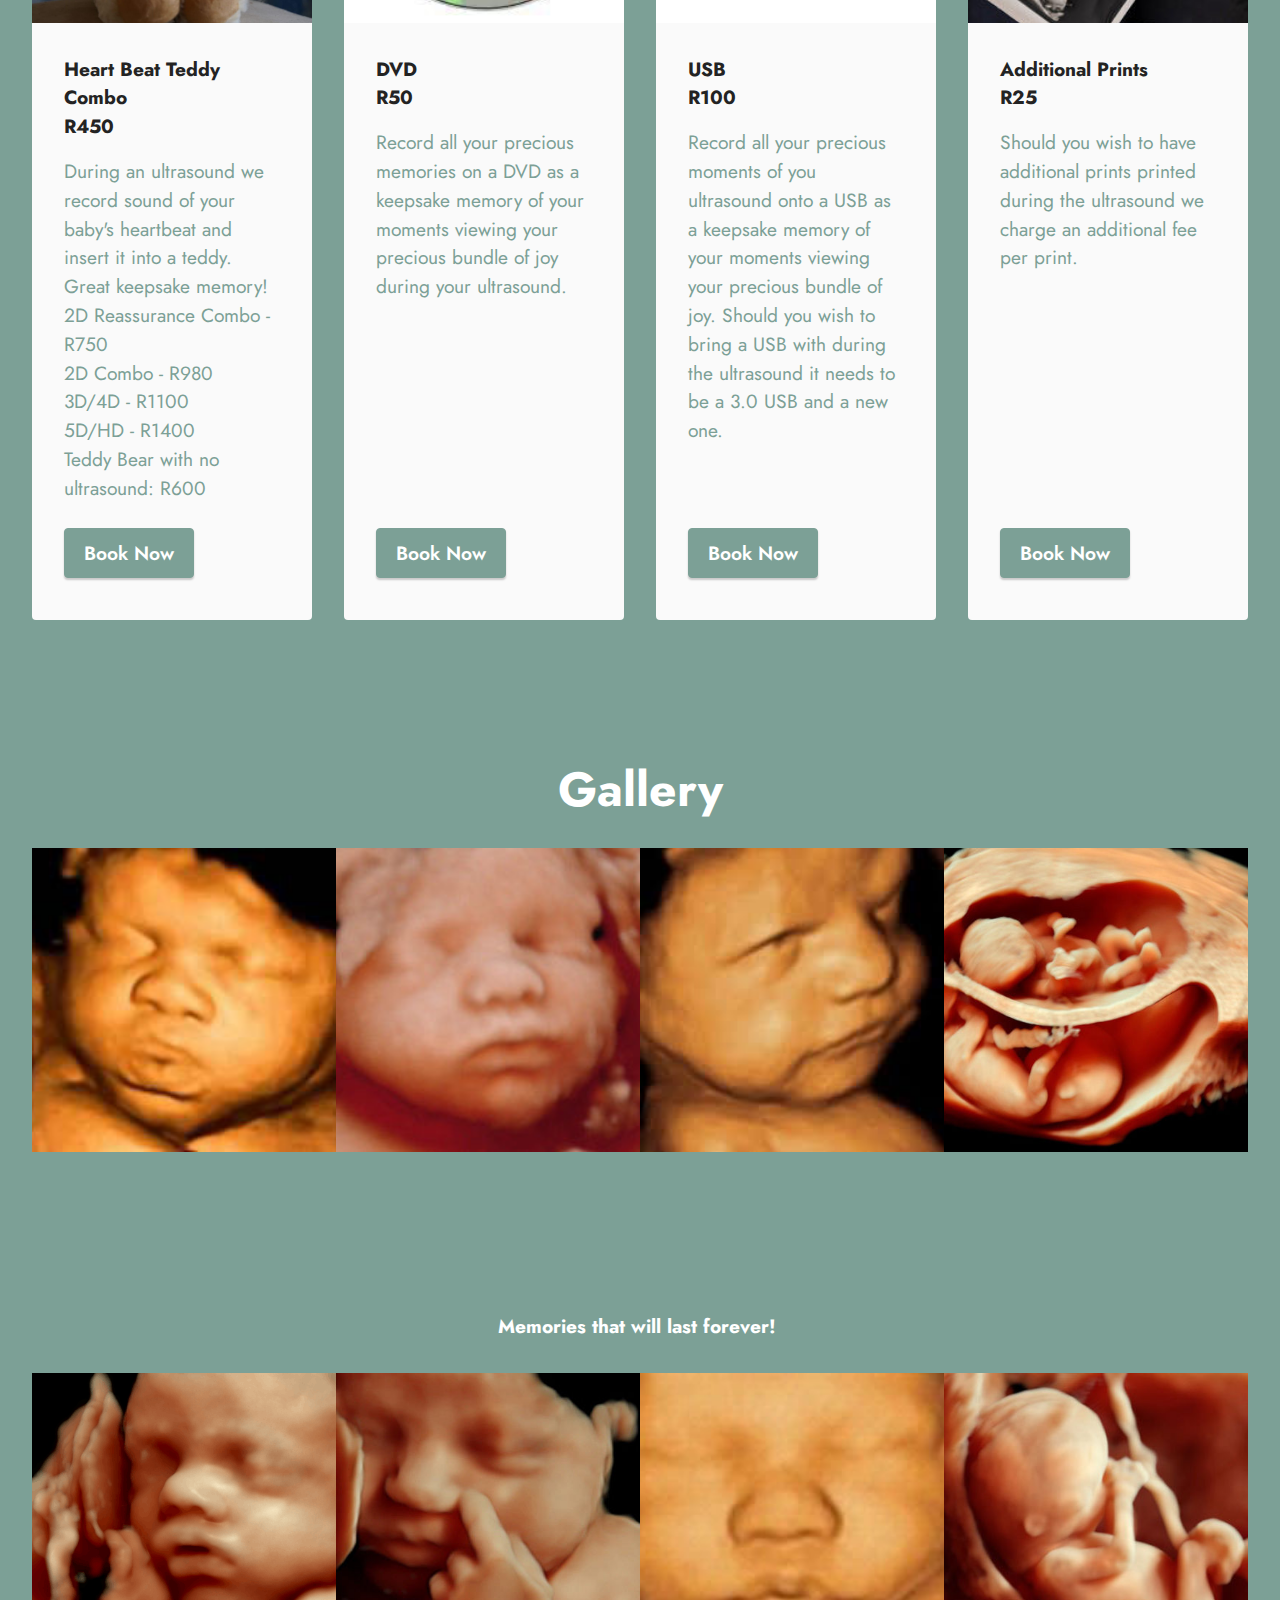
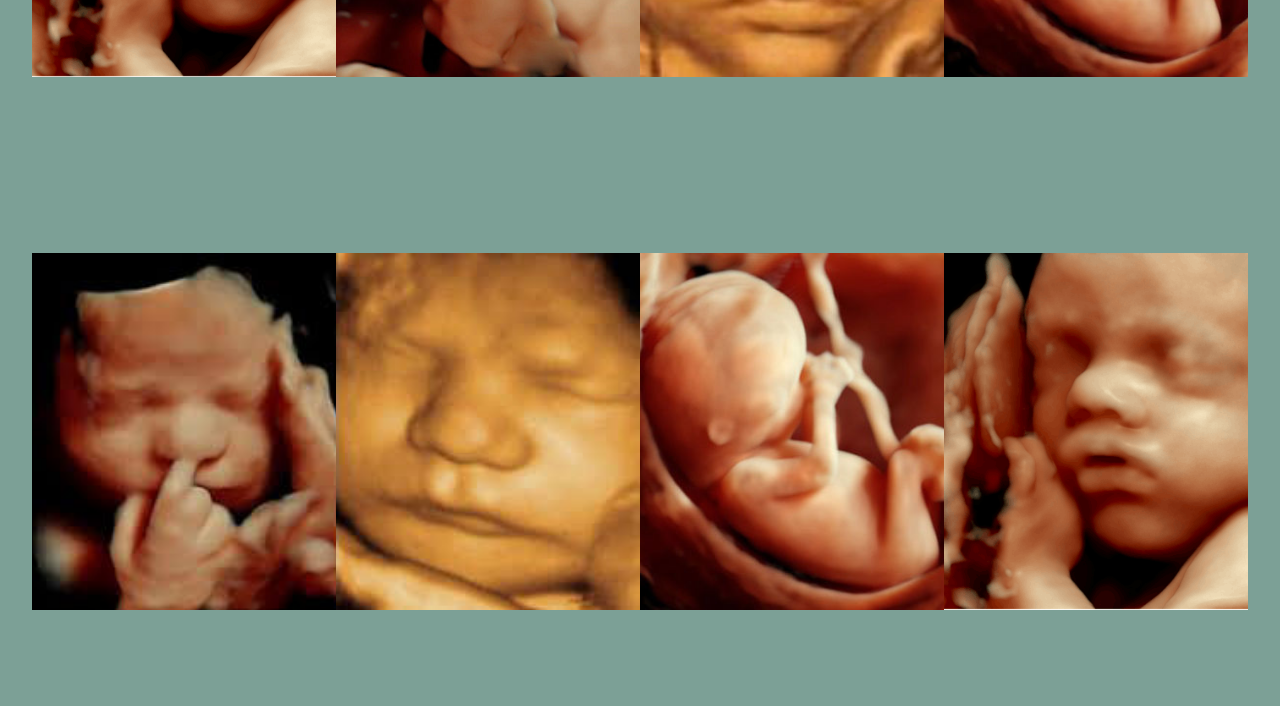
<file: services.html>
<!DOCTYPE html>
<html  >
<head>
  
  <meta charset="UTF-8">
  <meta http-equiv="X-UA-Compatible" content="IE=edge">
  
  <meta name="twitter:card" content="summary_large_image"/>
  <meta name="twitter:image:src" content="">
  <meta property="og:image" content="">
  <meta name="twitter:title" content="Services and Prices">
  <meta name="viewport" content="width=device-width, initial-scale=1, minimum-scale=1">
  <link rel="shortcut icon" href="assets/images/life-scan-studio-logo-small-rgb10665-364x168.jpg" type="image/x-icon">
  <meta name="description" content="Services and Pricing of Life Scan Studio">
  
  
  <title>Services and Prices</title>
  <link rel="stylesheet" href="assets/web/assets/mobirise-icons2/mobirise2.css">
  <link rel="stylesheet" href="assets/bootstrap/css/bootstrap.min.css">
  <link rel="stylesheet" href="assets/bootstrap/css/bootstrap-grid.min.css">
  <link rel="stylesheet" href="assets/bootstrap/css/bootstrap-reboot.min.css">
  <link rel="stylesheet" href="assets/dropdown/css/style.css">
  <link rel="stylesheet" href="assets/socicon/css/styles.css">
  <link rel="stylesheet" href="assets/theme/css/style.css">
  <link rel="preload" href="https://fonts.googleapis.com/css?family=Jost:100,200,300,400,500,600,700,800,900,100i,200i,300i,400i,500i,600i,700i,800i,900i&display=swap" as="style" onload="this.onload=null;this.rel='stylesheet'">
  <noscript><link rel="stylesheet" href="https://fonts.googleapis.com/css?family=Jost:100,200,300,400,500,600,700,800,900,100i,200i,300i,400i,500i,600i,700i,800i,900i&display=swap"></noscript>
  <link rel="preload" as="style" href="assets/mobirise/css/mbr-additional.css"><link rel="stylesheet" href="assets/mobirise/css/mbr-additional.css" type="text/css">
  
  
  
  <meta name="keywords" content="5D scan, pregnancy scan, Baby massage">
</head>
<body>
  
  <section data-bs-version="5.1" class="menu menu3 cid-sQfyHafpnn" once="menu" id="menu3-y">
    
    <nav class="navbar navbar-dropdown navbar-fixed-top navbar-expand-lg">
        <div class="container-fluid">
            <div class="navbar-brand">
                <span class="navbar-logo">
                    <a href="#">
                        <img src="assets/images/life-scan-studio-logo-small-rgb10665-364x168.jpg" alt="" style="height: 5.1rem;">
                    </a>
                </span>
                <span class="navbar-caption-wrap"><a class="navbar-caption text-secondary text-primary display-7" href="index.html">Life Scan Studio&nbsp;&nbsp;</a></span>
            </div>
            <button class="navbar-toggler" type="button" data-toggle="collapse" data-bs-toggle="collapse" data-target="#navbarSupportedContent" data-bs-target="#navbarSupportedContent" aria-controls="navbarNavAltMarkup" aria-expanded="false" aria-label="Toggle navigation">
                <div class="hamburger">
                    <span></span>
                    <span></span>
                    <span></span>
                    <span></span>
                </div>
            </button>
            <div class="collapse navbar-collapse" id="navbarSupportedContent">
                <ul class="navbar-nav nav-dropdown" data-app-modern-menu="true"><li class="nav-item"><a class="nav-link link text-secondary text-primary display-4" href="services.html">Services and Pricing&nbsp;</a></li>
                    <li class="nav-item"><a class="nav-link link text-secondary text-primary display-4" href="page2.html">Belly Casts</a></li><li class="nav-item"><a class="nav-link link text-secondary text-primary display-4" href="page3.html">Products</a></li><li class="nav-item"><a class="nav-link link text-secondary text-primary display-4" href="page6.html">Life Touch</a></li><li class="nav-item"><a class="nav-link link text-secondary text-primary display-4" href="page4.html">FAQ</a></li>
                    <li class="nav-item"><a class="nav-link link text-secondary text-primary display-4" href="page5.html">Contacts Us</a>
                    </li></ul>
                <div class="icons-menu">
                    <a class="iconfont-wrapper" href="https://www.facebook.com/lifescanstudio" target="_blank">
                        <span class="p-2 mbr-iconfont socicon-facebook socicon"></span>
                    </a>
                    <a class="iconfont-wrapper" href="https://twitter.com/scan_studio" target="_blank">
                        <span class="p-2 mbr-iconfont socicon-twitter socicon"></span>
                    </a>
                    <a class="iconfont-wrapper" href="https://www.instagram.com/lifescanstudio/" target="_blank">
                        <span class="p-2 mbr-iconfont socicon-instagram socicon"></span>
                    </a>
                    
                </div>
                <div class="navbar-buttons mbr-section-btn"><a class="btn btn-primary display-4" href="https://lifescanstudio.trafft.com" target="_blank">
                        Book NOW</a></div>
            </div>
        </div>
    </nav>
</section>

<section data-bs-version="5.1" class="gallery3 cid-sVMYgQCE7b" id="gallery3-1d">
    
    
    <div class="container-fluid">
        <div class="mbr-section-head">
            <h4 class="mbr-section-title mbr-fonts-style align-center mb-0 display-2">
                <strong>Ultrasound Services</strong></h4>
            <h5 class="mbr-section-subtitle mbr-fonts-style align-center mb-0 mt-2 display-7">Pricing and Information<br><br>Life Scan Studio uses 2D, 3D / 4D &amp; 5D / HD Ultrasound technology that allows you and your family to experience the sights, sounds, and movements of your baby as he or she kicks, smiles, turns or yawns. This experience is dedicated solely for the purpose of promoting bonding between you, your family and your baby. This is an incredible opportunity to see your baby in real life 2D, 3D, 4D and 5D / HD images with keepsake photos and videos we guarantee you will cherish for a lifetime!<div><br></div><div>At Life Scan Studio, we recognize that many medical institutions may not offer 3D, 4D and 5D / HD ultrasound technology, or have the time in their diagnostic schedules to do what we can in an elective session. Our services should not be used to replace regular prenatal care provided by a physician.&nbsp; During each ultrasound we do a general abnormalities check and should we detect anything that does not appear normal we will point it out during the session.</div><br><div>Should the baby not participate during the ultrasound we offer a rescan at R350.00. This is done weekdays only. Bringing a chocolate or a cold drink with for your ultrasound appointment helps should the baby be sleeping or is in a position where we struggle to see the face or the gender. Please bring a NEW USB with for us to save your images and videos of the ultrasound, alternatively we have USB's or DVD's available at an additional charge.</div><div><br><br></div></h5>
        </div>
        <div class="row mt-4">
            <div class="item features-image сol-12 col-md-6 col-lg-3 active">
                <div class="item-wrapper">
                    <div class="item-img">
                        <img src="assets/images/life-scan-early-pregnancy-scan-2d-510x340.png" alt="" data-slide-to="0" data-bs-slide-to="0">
                    </div>
                    <div class="item-content">
                        <h5 class="item-title mbr-fonts-style display-7">
                            <strong>2D Early Pregnancy Detection</strong><br><strong>R450</strong></h5>
                        
                        <p class="mbr-text mbr-fonts-style mt-3 display-7">This ultrasound is performed during 6 - 10 weeks of gestation. A full bladder is recommended. <br>This includes fetal measurements, heart rate, multiple pregnancy detection, estimated due date and printed images.&nbsp;</p>
                    </div>
                    <div class="mbr-section-btn item-footer mt-2"><a href="tel:+27765213222" class="btn item-btn btn-secondary display-7">Book Now</a></div>
                </div>
            </div><div class="item features-image сol-12 col-md-6 col-lg-3">
                <div class="item-wrapper">
                    <div class="item-img">
                        <img src="assets/images/2dimage16wk-384x275.jpg" alt="" data-slide-to="1" data-bs-slide-to="1">
                    </div>
                    <div class="item-content">
                        <h5 class="item-title mbr-fonts-style display-7">
                            <strong>2D General Ultrasound R480</strong></h5>
                        
                        <p class="mbr-text mbr-fonts-style mt-3 display-7">A 2D General ultrasound is done between 10 - 36 weeks of gestation and includes: position of fetus, position of the placenta, heartbeat and rate recording and a general check up. This package includes fetal measurements and gender. Printed images supplied.&nbsp;</p>
                    </div>
                    <div class="mbr-section-btn item-footer mt-2"><a href="tel:+27765213222" class="btn item-btn btn-secondary display-7">Book Now</a></div>
                </div>
            </div>
            
            <div class="item features-image сol-12 col-md-6 col-lg-3">
                <div class="item-wrapper">
                    <div class="item-img">
                        <img src="assets/images/3d-scan-pregnency-510x383.jpeg" alt="" data-slide-to="2" data-bs-slide-to="2">
                    </div>
                    <div class="item-content">
                        <h5 class="item-title mbr-fonts-style display-7">
                            <strong>3D/4D Ultrasound</strong><br><strong>R600</strong></h5>
                        
                        <p class="mbr-text mbr-fonts-style mt-3 display-7">A 3D ultrasound is a fetus seen with skin in 3 dimensional imaging. 4D is the dimension of movement added. <br>We do 2D &amp; 3D still images and 4D live videos of the fetus. We also do a general check up in 2D including measurement and gender. We supply printed images and videos of the ultrasound.For facial images best recommended time is between 26 - 34 weeks of gestation and for multiple pregnancies between 24 - 28 weeks. Gender ultrasounds are best in 4D/5D and done from 16 weeks.&nbsp;</p>
                    </div>
                    <div class="mbr-section-btn item-footer mt-2"><a href="tel:+27765213222" class="btn item-btn btn-secondary display-7">Book Now</a></div>
                </div>
            </div><div class="item features-image сol-12 col-md-6 col-lg-3">
                <div class="item-wrapper">
                    <div class="item-img">
                        <img src="assets/images/hdlive-36-week-fetus-473x350.jpg" alt="" title="" data-slide-to="3" data-bs-slide-to="3">
                    </div>
                    <div class="item-content">
                        <h5 class="item-title mbr-fonts-style display-7">
                            <strong>5D/HD Ultrasound</strong><br><strong>R900</strong></h5>
                        
                        <p class="mbr-text mbr-fonts-style mt-3 display-7">5D/HD is the latest technology where light is added into the sonar and images are displayed in high dimension.<br>We do 2D / 3D / 5D still images and 4D / 5D / HD live videos of the fetus. We also do a general check up in 2D including measurements and gender. We supply printed images and videos of the ultrasound. For facial images best recommended time is between 26 - 34 weeks of gestation and for multiple pregnancies between 24 - 28 weeks.Gender ultrasounds are best in 4D/5D and done from 16 weeks.&nbsp;</p>
                    </div>
                    <div class="mbr-section-btn item-footer mt-2"><a href="tel:+27765213222" class="btn item-btn btn-secondary display-7">Book Now</a></div>
                </div>
            </div>
            
        </div>
    </div>
</section>

<section data-bs-version="5.1" class="gallery3 cid-sVMUaDdiQ8" id="gallery3-19">
    
    
    <div class="container-fluid">
        
        <div class="row mt-4">
            <div class="item features-image сol-12 col-md-6 col-lg-3">
                <div class="item-wrapper">
                    <div class="item-img">
                        <img src="assets/images/3d-scans-838x838.jpg" alt="">
                    </div>
                    <div class="item-content">
                        <h5 class="item-title mbr-fonts-style display-7"><strong>Twins / Multiple Pregnancy Ultrasound</strong></h5>
                        
                        <p class="mbr-text mbr-fonts-style mt-3 display-7">Twin 2D - R650
<br>Twin 2D - Reassurance - R550
<br>Twin 3D/4D - R800
<br>Twin 5D/HD - R1150&nbsp;</p>
                    </div>
                    <div class="mbr-section-btn item-footer mt-2"><a href="https://wa.me/0765213222" class="btn item-btn btn-secondary display-7">Book Now</a></div>
                </div>
            </div>
            <div class="item features-image сol-12 col-md-6 col-lg-3">
                <div class="item-wrapper">
                    <div class="item-img">
                        <img src="assets/images/2dimage16wk-384x275.jpg" alt="">
                    </div>
                    <div class="item-content">
                        <h5 class="item-title mbr-fonts-style display-7">
                            <strong>Reassurance Ultrasound</strong><br><strong> R300</strong></h5>
                        
                        <p class="mbr-text mbr-fonts-style mt-3 display-7">This is a quick ultrasound to detect fetal movement, position, heartbeat and also measure the heartrate. This is performed after 10 weeks of gestation. This ultrasound does not include gender or any foetal measurements. </p>
                    </div>
                    <div class="mbr-section-btn item-footer mt-2"><a href="https://wa.me/0765213222" class="btn item-btn btn-secondary display-7">Book Now</a></div>
                </div>
            </div>
            
            <div class="item features-image сol-12 col-md-6 col-lg-3">
                <div class="item-wrapper">
                    <div class="item-img">
                        <img src="assets/images/383971dc-43d2-4d36-831c-6218a2f12436-2-510x439.jpeg" alt="" title="">
                    </div>
                    <div class="item-content">
                        <h5 class="item-title mbr-fonts-style display-7">
                            <strong>Pre Delivery Ultrasound</strong><br><strong>R550</strong></h5>
                        
                        <p class="mbr-text mbr-fonts-style mt-3 display-7">A Pre Delivery ultrasound is performed during 36 - 40 weeks of gestation to check fetal position, placenta position, amniotic fluid and position of the umbilical cord for mothers giving natural birth. This ultrasound is done in 2D as the fetus is too big to obtain other imaging.</p>
                    </div>
                    <div class="mbr-section-btn item-footer mt-2"><a href="https://wa.me/0765213222" class="btn item-btn btn-secondary display-7">Book Now</a></div>
                </div>
            </div>
        </div>
    </div>
</section>

<section data-bs-version="5.1" class="gallery3 cid-sY47LX9oAM" id="gallery3-20">
    
    
    <div class="container-fluid">
        
        <div class="row mt-4">
            <div class="item features-image сol-12 col-md-6 col-lg-3">
                <div class="item-wrapper">
                    <div class="item-img">
                        <img src="assets/images/img-20220129-wa0048124233-838x1254.jpg" alt="">
                    </div>
                    <div class="item-content">
                        <h5 class="item-title mbr-fonts-style display-7">
                            <strong>Heart Beat Teddy Combo</strong><br><strong>R450</strong></h5>
                        
                        <p class="mbr-text mbr-fonts-style mt-3 display-7">During an ultrasound we record sound of your baby's heartbeat and insert it into a teddy. Great keepsake memory!
<br>2D Reassurance Combo - R750
<br>2D Combo - R980
<br>3D/4D - R1100
<br>5D/HD - R1400
<br>Teddy Bear with no ultrasound: R600</p>
                    </div>
                    <div class="mbr-section-btn item-footer mt-2"><a href="tel:+27765213222" class="btn item-btn btn-secondary display-7">Book Now</a></div>
                </div>
            </div>
            <div class="item features-image сol-12 col-md-6 col-lg-3">
                <div class="item-wrapper">
                    <div class="item-img">
                        <img src="assets/images/dvd-219x230.jpg" alt="">
                    </div>
                    <div class="item-content">
                        <h5 class="item-title mbr-fonts-style display-7">
                            <strong>DVD</strong><br><strong>R50</strong></h5>
                        
                        <p class="mbr-text mbr-fonts-style mt-3 display-7">Record all your precious memories on a DVD as a keepsake memory of your moments viewing your precious bundle of joy during your ultrasound.</p>
                    </div>
                    <div class="mbr-section-btn item-footer mt-2"><a href="tel:+27765213222" class="btn item-btn btn-secondary display-7">Book Now</a></div>
                </div>
            </div>
            <div class="item features-image сol-12 col-md-6 col-lg-3">
                <div class="item-wrapper">
                    <div class="item-img">
                        <img src="assets/images/usb-225x225.jpg" alt="">
                    </div>
                    <div class="item-content">
                        <h5 class="item-title mbr-fonts-style display-7">
                            <strong>USB</strong><br><strong>R100</strong></h5>
                        
                        <p class="mbr-text mbr-fonts-style mt-3 display-7">Record all your precious moments of you ultrasound onto a USB as a keepsake memory of your moments viewing your precious bundle of joy. Should you wish to bring a USB with during the ultrasound it needs to be a 3.0 USB and a new one.</p>
                    </div>
                    <div class="mbr-section-btn item-footer mt-2"><a href="tel:+27765213222" class="btn item-btn btn-secondary display-7">Book Now</a></div>
                </div>
            </div>
            <div class="item features-image сol-12 col-md-6 col-lg-3">
                <div class="item-wrapper">
                    <div class="item-img">
                        <img src="assets/images/360-f-397315162-hffo9gnu2epjjxthy6u2xqbtk2ichyko-240x360.jpg" alt="" title="">
                    </div>
                    <div class="item-content">
                        <h5 class="item-title mbr-fonts-style display-7">
                            <strong>Additional Prints</strong><br><strong>R25</strong></h5>
                        
                        <p class="mbr-text mbr-fonts-style mt-3 display-7">Should you wish to have additional prints printed during the ultrasound we charge an additional fee per print.</p>
                    </div>
                    <div class="mbr-section-btn item-footer mt-2"><a href="tel:+27765213222" class="btn item-btn btn-secondary display-7">Book Now</a></div>
                </div>
            </div>
        </div>
    </div>
</section>

<section data-bs-version="5.1" class="gallery6 mbr-gallery cid-sVMYmmuh4L" id="gallery6-1e">
    

    

    <div class="container-fluid">
        <div class="mbr-section-head">
            <h3 class="mbr-section-title mbr-fonts-style align-center m-0 display-2"><strong>Gallery</strong></h3>
            
        </div>
        <div class="row mbr-gallery mt-4">
            <div class="col-12 col-md-6 col-lg-3 item gallery-image">
                <div class="item-wrapper" data-toggle="modal" data-bs-toggle="modal" data-target="#t9XQkMMY23-modal" data-bs-target="#t9XQkMMY23-modal">
                    <img class="w-100" src="assets/images/mqdefault-320x180.jpg" alt="" data-slide-to="0" data-bs-slide-to="0" data-target="#lb-t9XQkMMY23" data-bs-target="#lb-t9XQkMMY23">
                    <div class="icon-wrapper">
                        <span class="mobi-mbri mobi-mbri-search mbr-iconfont mbr-iconfont-btn"></span>
                    </div>
                </div>
                
            </div>
            <div class="col-12 col-md-6 col-lg-3 item gallery-image">
                <div class="item-wrapper" data-toggle="modal" data-bs-toggle="modal" data-target="#t9XQkMMY23-modal" data-bs-target="#t9XQkMMY23-modal">
                    <img class="w-100" src="assets/images/f25dde-b41aa854c90b41ccb51d7ec399a709bb-mv2-280x210.jpg" alt="" data-slide-to="1" data-bs-slide-to="1" data-target="#lb-t9XQkMMY23" data-bs-target="#lb-t9XQkMMY23">
                    <div class="icon-wrapper">
                        <span class="mobi-mbri mobi-mbri-search mbr-iconfont mbr-iconfont-btn"></span>
                    </div>
                </div>
                
            </div>
            <div class="col-12 col-md-6 col-lg-3 item gallery-image">
                <div class="item-wrapper" data-toggle="modal" data-bs-toggle="modal" data-target="#t9XQkMMY23-modal" data-bs-target="#t9XQkMMY23-modal">
                    <img class="w-100" src="assets/images/images-10-225x225.jpg" alt="" data-slide-to="2" data-bs-slide-to="2" data-target="#lb-t9XQkMMY23" data-bs-target="#lb-t9XQkMMY23">
                    <div class="icon-wrapper">
                        <span class="mobi-mbri mobi-mbri-search mbr-iconfont mbr-iconfont-btn"></span>
                    </div>
                </div>
                
            </div>
            <div class="col-12 col-md-6 col-lg-3 item gallery-image">
                <div class="item-wrapper" data-toggle="modal" data-bs-toggle="modal" data-target="#t9XQkMMY23-modal" data-bs-target="#t9XQkMMY23-modal">
                    <img class="w-100" src="assets/images/71027da81055569ea2fd9aadf21c652b-558x419.jpg" alt="" data-slide-to="3" data-bs-slide-to="3" data-target="#lb-t9XQkMMY23" data-bs-target="#lb-t9XQkMMY23">
                    <div class="icon-wrapper">
                        <span class="mobi-mbri mobi-mbri-search mbr-iconfont mbr-iconfont-btn"></span>
                    </div>
                </div>
                
            </div>
        </div>

        <div class="modal mbr-slider" tabindex="-1" role="dialog" aria-hidden="true" id="t9XQkMMY23-modal">
            <div class="modal-dialog" role="document">
                <div class="modal-content">
                    <div class="modal-body">
                        <div class="carousel slide" id="lb-t9XQkMMY23" data-interval="5000" data-bs-interval="5000">
                            <div class="carousel-inner">
                                <div class="carousel-item active">
                                    <img class="d-block w-100" src="assets/images/mqdefault-320x180.jpg" alt="">
                                </div>
                                <div class="carousel-item">
                                    <img class="d-block w-100" src="assets/images/f25dde-b41aa854c90b41ccb51d7ec399a709bb-mv2-280x210.jpg" alt="">
                                </div>
                                <div class="carousel-item">
                                    <img class="d-block w-100" src="assets/images/images-10-225x225.jpg" alt="">
                                </div>
                                <div class="carousel-item">
                                    <img class="d-block w-100" src="assets/images/71027da81055569ea2fd9aadf21c652b-558x419.jpg" alt="">
                                </div>
                            </div>
                            <ol class="carousel-indicators">
                                <li data-slide-to="0" data-bs-slide-to="0" class="active" data-target="#lb-t9XQkMMY23" data-bs-target="#lb-t9XQkMMY23"></li>
                                <li data-slide-to="1" data-bs-slide-to="1" data-target="#lb-t9XQkMMY23" data-bs-target="#lb-t9XQkMMY23"></li>
                                <li data-slide-to="2" data-bs-slide-to="2" data-target="#lb-t9XQkMMY23" data-bs-target="#lb-t9XQkMMY23"></li>
                                <li data-slide-to="3" data-bs-slide-to="3" data-target="#lb-t9XQkMMY23" data-bs-target="#lb-t9XQkMMY23"></li>
                            </ol>
                            <a role="button" href="" class="close" data-dismiss="modal" data-bs-dismiss="modal" aria-label="Close">
                            </a>
                            <a class="carousel-control-prev carousel-control" role="button" data-slide="prev" data-bs-slide="prev" href="#lb-t9XQkMMY23">
                                <span class="mobi-mbri mobi-mbri-arrow-prev" aria-hidden="true"></span>
                                <span class="sr-only visually-hidden">Previous</span>
                            </a>
                            <a class="carousel-control-next carousel-control" role="button" data-slide="next" data-bs-slide="next" href="#lb-t9XQkMMY23">
                                <span class="mobi-mbri mobi-mbri-arrow-next" aria-hidden="true"></span>
                                <span class="sr-only visually-hidden">Next</span>
                            </a>
                        </div>
                    </div>
                </div>
            </div>
        </div>
    </div>
</section>

<section data-bs-version="5.1" class="gallery6 mbr-gallery cid-sY4bxImmPt" id="gallery6-21">
    

    

    <div class="container-fluid">
        <div class="mbr-section-head">
            <h3 class="mbr-section-title mbr-fonts-style align-center m-0 display-7"><strong>Memories that will last forever!&nbsp;</strong></h3>
            
        </div>
        <div class="row mbr-gallery mt-4">
            <div class="col-12 col-md-6 col-lg-3 item gallery-image">
                <div class="item-wrapper" data-toggle="modal" data-bs-toggle="modal" data-target="#t9XQkNx9Zd-modal" data-bs-target="#t9XQkNx9Zd-modal">
                    <img class="w-100" src="assets/images/14-558x422.png" alt="" data-slide-to="0" data-bs-slide-to="0" data-target="#lb-t9XQkNx9Zd" data-bs-target="#lb-t9XQkNx9Zd">
                    <div class="icon-wrapper">
                        <span class="mobi-mbri mobi-mbri-search mbr-iconfont mbr-iconfont-btn"></span>
                    </div>
                </div>
                
            </div>
            <div class="col-12 col-md-6 col-lg-3 item gallery-image">
                <div class="item-wrapper" data-toggle="modal" data-bs-toggle="modal" data-target="#t9XQkNx9Zd-modal" data-bs-target="#t9XQkNx9Zd-modal">
                    <img class="w-100" src="assets/images/hdfaces2-400x400.jpg" alt="" data-slide-to="1" data-bs-slide-to="1" data-target="#lb-t9XQkNx9Zd" data-bs-target="#lb-t9XQkNx9Zd">
                    <div class="icon-wrapper">
                        <span class="mobi-mbri mobi-mbri-search mbr-iconfont mbr-iconfont-btn"></span>
                    </div>
                </div>
                
            </div>
            <div class="col-12 col-md-6 col-lg-3 item gallery-image">
                <div class="item-wrapper" data-toggle="modal" data-bs-toggle="modal" data-target="#t9XQkNx9Zd-modal" data-bs-target="#t9XQkNx9Zd-modal">
                    <img class="w-100" src="assets/images/life-scan-studio-faq-4d-279x223.jpg" alt="" data-slide-to="2" data-bs-slide-to="2" data-target="#lb-t9XQkNx9Zd" data-bs-target="#lb-t9XQkNx9Zd">
                    <div class="icon-wrapper">
                        <span class="mobi-mbri mobi-mbri-search mbr-iconfont mbr-iconfont-btn"></span>
                    </div>
                </div>
                
            </div>
            <div class="col-12 col-md-6 col-lg-3 item gallery-image">
                <div class="item-wrapper" data-toggle="modal" data-bs-toggle="modal" data-target="#t9XQkNx9Zd-modal" data-bs-target="#t9XQkNx9Zd-modal">
                    <img class="w-100" src="assets/images/3d-ultrasound-baby-womb-660-558x366.jpg" alt="" data-slide-to="3" data-bs-slide-to="3" data-target="#lb-t9XQkNx9Zd" data-bs-target="#lb-t9XQkNx9Zd">
                    <div class="icon-wrapper">
                        <span class="mobi-mbri mobi-mbri-search mbr-iconfont mbr-iconfont-btn"></span>
                    </div>
                </div>
                
            </div>
        </div>

        <div class="modal mbr-slider" tabindex="-1" role="dialog" aria-hidden="true" id="t9XQkNx9Zd-modal">
            <div class="modal-dialog" role="document">
                <div class="modal-content">
                    <div class="modal-body">
                        <div class="carousel slide" id="lb-t9XQkNx9Zd" data-interval="5000" data-bs-interval="5000">
                            <div class="carousel-inner">
                                <div class="carousel-item active">
                                    <img class="d-block w-100" src="assets/images/14-558x422.png" alt="">
                                </div>
                                <div class="carousel-item">
                                    <img class="d-block w-100" src="assets/images/hdfaces2-400x400.jpg" alt="">
                                </div>
                                <div class="carousel-item">
                                    <img class="d-block w-100" src="assets/images/life-scan-studio-faq-4d-279x223.jpg" alt="">
                                </div>
                                <div class="carousel-item">
                                    <img class="d-block w-100" src="assets/images/3d-ultrasound-baby-womb-660-558x366.jpg" alt="">
                                </div>
                            </div>
                            <ol class="carousel-indicators">
                                <li data-slide-to="0" data-bs-slide-to="0" class="active" data-target="#lb-t9XQkNx9Zd" data-bs-target="#lb-t9XQkNx9Zd"></li>
                                <li data-slide-to="1" data-bs-slide-to="1" data-target="#lb-t9XQkNx9Zd" data-bs-target="#lb-t9XQkNx9Zd"></li>
                                <li data-slide-to="2" data-bs-slide-to="2" data-target="#lb-t9XQkNx9Zd" data-bs-target="#lb-t9XQkNx9Zd"></li>
                                <li data-slide-to="3" data-bs-slide-to="3" data-target="#lb-t9XQkNx9Zd" data-bs-target="#lb-t9XQkNx9Zd"></li>
                            </ol>
                            <a role="button" href="" class="close" data-dismiss="modal" data-bs-dismiss="modal" aria-label="Close">
                            </a>
                            <a class="carousel-control-prev carousel-control" role="button" data-slide="prev" data-bs-slide="prev" href="#lb-t9XQkNx9Zd">
                                <span class="mobi-mbri mobi-mbri-arrow-prev" aria-hidden="true"></span>
                                <span class="sr-only visually-hidden">Previous</span>
                            </a>
                            <a class="carousel-control-next carousel-control" role="button" data-slide="next" data-bs-slide="next" href="#lb-t9XQkNx9Zd">
                                <span class="mobi-mbri mobi-mbri-arrow-next" aria-hidden="true"></span>
                                <span class="sr-only visually-hidden">Next</span>
                            </a>
                        </div>
                    </div>
                </div>
            </div>
        </div>
    </div>
</section>

<section data-bs-version="5.1" class="gallery6 mbr-gallery cid-sVMYnZtaHg" id="gallery6-1f">
    

    

    <div class="container-fluid">
        
        <div class="row mbr-gallery mt-4">
            <div class="col-12 col-md-6 col-lg-3 item gallery-image">
                <div class="item-wrapper" data-toggle="modal" data-bs-toggle="modal" data-target="#t9XQkOb8Vv-modal" data-bs-target="#t9XQkOb8Vv-modal">
                    <img class="w-100" src="assets/images/download-3-241x209.jpg" alt="" data-slide-to="0" data-bs-slide-to="0" data-target="#lb-t9XQkOb8Vv" data-bs-target="#lb-t9XQkOb8Vv">
                    <div class="icon-wrapper">
                        <span class="mobi-mbri mobi-mbri-search mbr-iconfont mbr-iconfont-btn"></span>
                    </div>
                </div>
                
            </div>
            <div class="col-12 col-md-6 col-lg-3 item gallery-image">
                <div class="item-wrapper" data-toggle="modal" data-bs-toggle="modal" data-target="#t9XQkOb8Vv-modal" data-bs-target="#t9XQkOb8Vv-modal">
                    <img class="w-100" src="assets/images/scan1-2-207x243.jpg" alt="" data-slide-to="1" data-bs-slide-to="1" data-target="#lb-t9XQkOb8Vv" data-bs-target="#lb-t9XQkOb8Vv">
                    <div class="icon-wrapper">
                        <span class="mobi-mbri mobi-mbri-search mbr-iconfont mbr-iconfont-btn"></span>
                    </div>
                </div>
                
            </div>
            <div class="col-12 col-md-6 col-lg-3 item gallery-image">
                <div class="item-wrapper" data-toggle="modal" data-bs-toggle="modal" data-target="#t9XQkOb8Vv-modal" data-bs-target="#t9XQkOb8Vv-modal">
                    <img class="w-100" src="assets/images/3d-ultrasound-baby-womb-660-558x366.jpg" alt="" data-slide-to="2" data-bs-slide-to="2" data-target="#lb-t9XQkOb8Vv" data-bs-target="#lb-t9XQkOb8Vv">
                    <div class="icon-wrapper">
                        <span class="mobi-mbri mobi-mbri-search mbr-iconfont mbr-iconfont-btn"></span>
                    </div>
                </div>
                
            </div>
            <div class="col-12 col-md-6 col-lg-3 item gallery-image">
                <div class="item-wrapper" data-toggle="modal" data-bs-toggle="modal" data-target="#t9XQkOb8Vv-modal" data-bs-target="#t9XQkOb8Vv-modal">
                    <img class="w-100" src="assets/images/14-558x422.png" alt="" data-slide-to="3" data-bs-slide-to="3" data-target="#lb-t9XQkOb8Vv" data-bs-target="#lb-t9XQkOb8Vv">
                    <div class="icon-wrapper">
                        <span class="mobi-mbri mobi-mbri-search mbr-iconfont mbr-iconfont-btn"></span>
                    </div>
                </div>
                
            </div>
        </div>

        <div class="modal mbr-slider" tabindex="-1" role="dialog" aria-hidden="true" id="t9XQkOb8Vv-modal">
            <div class="modal-dialog" role="document">
                <div class="modal-content">
                    <div class="modal-body">
                        <div class="carousel slide" id="lb-t9XQkOb8Vv" data-interval="5000" data-bs-interval="5000">
                            <div class="carousel-inner">
                                <div class="carousel-item active">
                                    <img class="d-block w-100" src="assets/images/download-3-241x209.jpg" alt="">
                                </div>
                                <div class="carousel-item">
                                    <img class="d-block w-100" src="assets/images/scan1-2-207x243.jpg" alt="">
                                </div>
                                <div class="carousel-item">
                                    <img class="d-block w-100" src="assets/images/3d-ultrasound-baby-womb-660-558x366.jpg" alt="">
                                </div>
                                <div class="carousel-item">
                                    <img class="d-block w-100" src="assets/images/14-558x422.png" alt="">
                                </div>
                            </div>
                            <ol class="carousel-indicators">
                                <li data-slide-to="0" data-bs-slide-to="0" class="active" data-target="#lb-t9XQkOb8Vv" data-bs-target="#lb-t9XQkOb8Vv"></li>
                                <li data-slide-to="1" data-bs-slide-to="1" data-target="#lb-t9XQkOb8Vv" data-bs-target="#lb-t9XQkOb8Vv"></li>
                                <li data-slide-to="2" data-bs-slide-to="2" data-target="#lb-t9XQkOb8Vv" data-bs-target="#lb-t9XQkOb8Vv"></li>
                                <li data-slide-to="3" data-bs-slide-to="3" data-target="#lb-t9XQkOb8Vv" data-bs-target="#lb-t9XQkOb8Vv"></li>
                            </ol>
                            <a role="button" href="" class="close" data-dismiss="modal" data-bs-dismiss="modal" aria-label="Close">
                            </a>
                            <a class="carousel-control-prev carousel-control" role="button" data-slide="prev" data-bs-slide="prev" href="#lb-t9XQkOb8Vv">
                                <span class="mobi-mbri mobi-mbri-arrow-prev" aria-hidden="true"></span>
                                <span class="sr-only visually-hidden">Previous</span>
                            </a>
                            <a class="carousel-control-next carousel-control" role="button" data-slide="next" data-bs-slide="next" href="#lb-t9XQkOb8Vv">
                                <span class="mobi-mbri mobi-mbri-arrow-next" aria-hidden="true"></span>
                                <span class="sr-only visually-hidden">Next</span>
                            </a>
                        </div>
                    </div>
                </div>
            </div>
        </div>
    </div>
</section>


<script src="assets/bootstrap/js/bootstrap.bundle.min.js"></script>
  <script src="assets/smoothscroll/smooth-scroll.js"></script>
  <script src="assets/ytplayer/index.js"></script>
  <script src="assets/dropdown/js/navbar-dropdown.js"></script>
  <script src="assets/theme/js/script.js"></script>
  
  
  
</body>
</html>
</file>
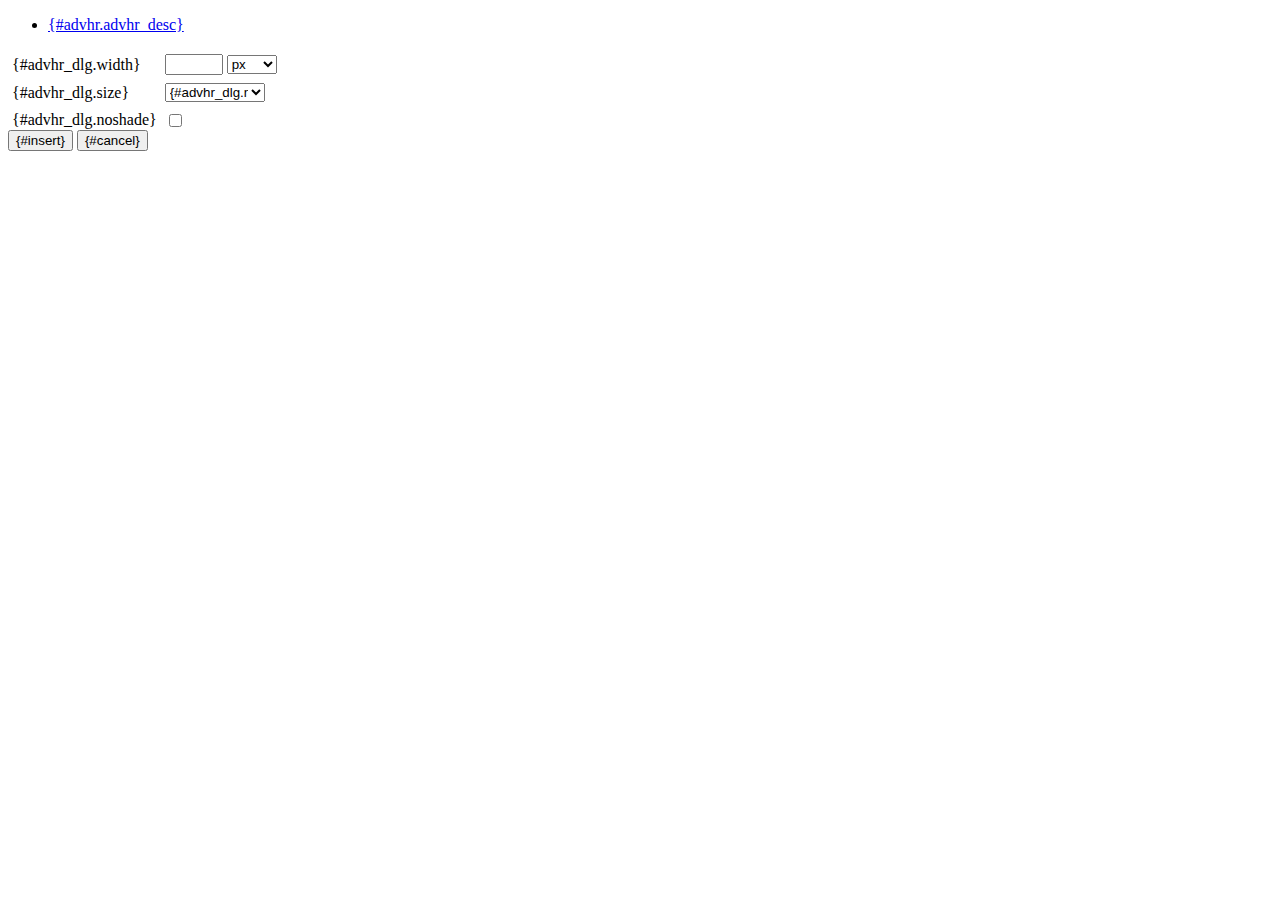
<file: tiny_mce/plugins/advhr/rule.htm>
<!DOCTYPE html PUBLIC "-//W3C//DTD XHTML 1.0 Strict//EN" "http://www.w3.org/TR/xhtml1/DTD/xhtml1-strict.dtd">
<html xmlns="http://www.w3.org/1999/xhtml">
<head>
	<title>{#advhr.advhr_desc}</title>
	<script type="text/javascript" src="../../tiny_mce_popup.js"></script>
	<script type="text/javascript" src="js/rule.js"></script>
	<script type="text/javascript" src="../../utils/mctabs.js"></script>
	<script type="text/javascript" src="../../utils/form_utils.js"></script>
	<link href="css/advhr.css" rel="stylesheet" type="text/css" />
</head>
<body role="application">
<form onsubmit="AdvHRDialog.update();return false;" action="#">
	<div class="tabs">
		<ul>
			<li id="general_tab" class="current" aria-controls="general_panel"><span><a href="javascript:mcTabs.displayTab('general_tab','general_panel');" onmousedown="return false;">{#advhr.advhr_desc}</a></span></li>
		</ul>
	</div>

	<div class="panel_wrapper">
		<div id="general_panel" class="panel current">
			<table role="presentation" border="0" cellpadding="4" cellspacing="0">
					<tr role="group" aria-labelledby="width_label">
						<td><label id="width_label" for="width">{#advhr_dlg.width}</label></td>
						<td class="nowrap">
							<input id="width" name="width" type="text" value="" class="mceFocus" />
							<span style="display:none;" id="width_unit_label">{#advhr_dlg.widthunits}</span>
							<select name="width2" id="width2" aria-labelledby="width_unit_label">
								<option value="">px</option>
								<option value="%">%</option>
							</select>
						</td>
					</tr>
					<tr>
						<td><label for="size">{#advhr_dlg.size}</label></td>
						<td><select id="size" name="size">
							<option value="">{#advhr_dlg.normal}</option>
							<option value="1">1</option>
							<option value="2">2</option>
							<option value="3">3</option>
							<option value="4">4</option>
							<option value="5">5</option>
						</select></td>
					</tr>
					<tr>
						<td><label for="noshade">{#advhr_dlg.noshade}</label></td>
						<td><input type="checkbox" name="noshade" id="noshade" class="radio" /></td>
					</tr>
			</table>
		</div>
	</div>

	<div class="mceActionPanel">
		<input type="submit" id="insert" name="insert" value="{#insert}" />
		<input type="button" id="cancel" name="cancel" value="{#cancel}" onclick="tinyMCEPopup.close();" />
	</div>
</form>
</body>
</html>
</file>
<file: assets/dropdown/css/style.css>
.navbar-dropdown {
  left: 0;
  padding: 0;
  position: absolute;
  right: 0;
  top: 0;
  transition: all 0.45s ease;
  z-index: 1030;
  background: #282828; }
  .navbar-dropdown .navbar-logo {
    margin-right: 0.8rem;
    transition: margin 0.3s ease-in-out;
    vertical-align: middle; }
    .navbar-dropdown .navbar-logo img {
      height: 3.125rem;
      transition: all 0.3s ease-in-out; }
    .navbar-dropdown .navbar-logo.mbr-iconfont {
      font-size: 3.125rem;
      line-height: 3.125rem; }
  .navbar-dropdown .navbar-caption {
    font-weight: 700;
    white-space: normal;
    vertical-align: -4px;
    line-height: 3.125rem !important; }
    .navbar-dropdown .navbar-caption, .navbar-dropdown .navbar-caption:hover {
      color: inherit;
      text-decoration: none; }
  .navbar-dropdown .mbr-iconfont + .navbar-caption {
    vertical-align: -1px; }
  .navbar-dropdown.navbar-fixed-top {
    position: fixed; }
  .navbar-dropdown .navbar-brand span {
    vertical-align: -4px; }
  .navbar-dropdown.bg-color.transparent {
    background: none; }
  .navbar-dropdown.navbar-short .navbar-brand {
    padding: 0.625rem 0; }
    .navbar-dropdown.navbar-short .navbar-brand span {
      vertical-align: -1px; }
  .navbar-dropdown.navbar-short .navbar-caption {
    line-height: 2.375rem !important;
    vertical-align: -2px; }
  .navbar-dropdown.navbar-short .navbar-logo {
    margin-right: 0.5rem; }
    .navbar-dropdown.navbar-short .navbar-logo img {
      height: 2.375rem; }
    .navbar-dropdown.navbar-short .navbar-logo.mbr-iconfont {
      font-size: 2.375rem;
      line-height: 2.375rem; }
  .navbar-dropdown.navbar-short .mbr-table-cell {
    height: 3.625rem; }
  .navbar-dropdown .navbar-close {
    left: 0.6875rem;
    position: fixed;
    top: 0.75rem;
    z-index: 1000; }
  .navbar-dropdown .hamburger-icon {
    content: "";
    display: inline-block;
    vertical-align: middle;
    width: 16px;
    -webkit-box-shadow: 0 -6px 0 1px #282828,0 0 0 1px #282828,0 6px 0 1px #282828;
    -moz-box-shadow: 0 -6px 0 1px #282828,0 0 0 1px #282828,0 6px 0 1px #282828;
    box-shadow: 0 -6px 0 1px #282828,0 0 0 1px #282828,0 6px 0 1px #282828; }

.dropdown-menu .dropdown-toggle[data-toggle="dropdown-submenu"]::after {
  border-bottom: 0.35em solid transparent;
  border-left: 0.35em solid;
  border-right: 0;
  border-top: 0.35em solid transparent;
  margin-left: 0.3rem; }

.dropdown-menu .dropdown-item:focus {
  outline: 0; }

.nav-dropdown {
  font-size: 0.75rem;
  font-weight: 500;
  height: auto !important; }
  .nav-dropdown .nav-btn {
    padding-left: 1rem; }
  .nav-dropdown .link {
    margin: .667em 1.667em;
    font-weight: 500;
    padding: 0;
    transition: color .2s ease-in-out; }
    .nav-dropdown .link.dropdown-toggle {
      margin-right: 2.583em; }
      .nav-dropdown .link.dropdown-toggle::after {
        margin-left: .25rem;
        border-top: 0.35em solid;
        border-right: 0.35em solid transparent;
        border-left: 0.35em solid transparent;
        border-bottom: 0; }
      .nav-dropdown .link.dropdown-toggle[aria-expanded="true"] {
        margin: 0;
        padding: 0.667em 3.263em  0.667em 1.667em; }
  .nav-dropdown .link::after,
  .nav-dropdown .dropdown-item::after {
    color: inherit; }
  .nav-dropdown .btn {
    font-size: 0.75rem;
    font-weight: 700;
    letter-spacing: 0;
    margin-bottom: 0;
    padding-left: 1.25rem;
    padding-right: 1.25rem; }
  .nav-dropdown .dropdown-menu {
    border-radius: 0;
    border: 0;
    left: 0;
    margin: 0;
    padding-bottom: 1.25rem;
    padding-top: 1.25rem;
    position: relative; }
  .nav-dropdown .dropdown-submenu {
    margin-left: 0.125rem;
    top: 0; }
  .nav-dropdown .dropdown-item {
    font-weight: 500;
    line-height: 2;
    padding: 0.3846em 4.615em 0.3846em 1.5385em;
    position: relative;
    transition: color .2s ease-in-out, background-color .2s ease-in-out; }
    .nav-dropdown .dropdown-item::after {
      margin-top: -0.3077em;
      position: absolute;
      right: 1.1538em;
      top: 50%; }
    .nav-dropdown .dropdown-item:focus, .nav-dropdown .dropdown-item:hover {
      background: none; }

@media (max-width: 767px) {
  .nav-dropdown.navbar-toggleable-sm {
    bottom: 0;
    display: none;
    left: 0;
    overflow-x: hidden;
    position: fixed;
    top: 0;
    transform: translateX(-100%);
    -ms-transform: translateX(-100%);
    -webkit-transform: translateX(-100%);
    width: 18.75rem;
    z-index: 999; } }
.nav-dropdown.navbar-toggleable-xl {
  bottom: 0;
  display: none;
  left: 0;
  overflow-x: hidden;
  position: fixed;
  top: 0;
  transform: translateX(-100%);
  -ms-transform: translateX(-100%);
  -webkit-transform: translateX(-100%);
  width: 18.75rem;
  z-index: 999; }

.nav-dropdown-sm {
  display: block !important;
  overflow-x: hidden;
  overflow: auto;
  padding-top: 3.875rem; }
  .nav-dropdown-sm::after {
    content: "";
    display: block;
    height: 3rem;
    width: 100%; }
  .nav-dropdown-sm.collapse.in ~ .navbar-close {
    display: block !important; }
  .nav-dropdown-sm.collapsing, .nav-dropdown-sm.collapse.in {
    transform: translateX(0);
    -ms-transform: translateX(0);
    -webkit-transform: translateX(0);
    transition: all 0.25s ease-out;
    -webkit-transition: all 0.25s ease-out;
    background: #282828; }
  .nav-dropdown-sm.collapsing[aria-expanded="false"] {
    transform: translateX(-100%);
    -ms-transform: translateX(-100%);
    -webkit-transform: translateX(-100%); }
  .nav-dropdown-sm .nav-item {
    display: block;
    margin-left: 0 !important;
    padding-left: 0; }
  .nav-dropdown-sm .link,
  .nav-dropdown-sm .dropdown-item {
    border-top: 1px dotted rgba(255, 255, 255, 0.1);
    font-size: 0.8125rem;
    line-height: 1.6;
    margin: 0 !important;
    padding: 0.875rem 2.4rem 0.875rem 1.5625rem !important;
    position: relative;
    white-space: normal; }
    .nav-dropdown-sm .link:focus, .nav-dropdown-sm .link:hover,
    .nav-dropdown-sm .dropdown-item:focus,
    .nav-dropdown-sm .dropdown-item:hover {
      background: rgba(0, 0, 0, 0.2) !important;
      color: #c0a375; }
  .nav-dropdown-sm .nav-btn {
    position: relative;
    padding: 1.5625rem 1.5625rem 0 1.5625rem; }
    .nav-dropdown-sm .nav-btn::before {
      border-top: 1px dotted rgba(255, 255, 255, 0.1);
      content: "";
      left: 0;
      position: absolute;
      top: 0;
      width: 100%; }
    .nav-dropdown-sm .nav-btn + .nav-btn {
      padding-top: 0.625rem; }
      .nav-dropdown-sm .nav-btn + .nav-btn::before {
        display: none; }
  .nav-dropdown-sm .btn {
    padding: 0.625rem 0; }
  .nav-dropdown-sm .dropdown-toggle[data-toggle="dropdown-submenu"]::after {
    margin-left: .25rem;
    border-top: 0.35em solid;
    border-right: 0.35em solid transparent;
    border-left: 0.35em solid transparent;
    border-bottom: 0; }
  .nav-dropdown-sm .dropdown-toggle[data-toggle="dropdown-submenu"][aria-expanded="true"]::after {
    border-top: 0;
    border-right: 0.35em solid transparent;
    border-left: 0.35em solid transparent;
    border-bottom: 0.35em solid; }
  .nav-dropdown-sm .dropdown-menu {
    margin: 0;
    padding: 0;
    position: relative;
    top: 0;
    left: 0;
    width: 100%;
    border: 0;
    float: none;
    border-radius: 0;
    background: none; }
  .nav-dropdown-sm .dropdown-submenu {
    left: 100%;
    margin-left: 0.125rem;
    margin-top: -1.25rem;
    top: 0; }

.navbar-toggleable-sm .nav-dropdown .dropdown-menu {
  position: absolute; }

.navbar-toggleable-sm .nav-dropdown .dropdown-submenu {
  left: 100%;
  margin-left: 0.125rem;
  margin-top: -1.25rem;
  top: 0; }

.navbar-toggleable-sm.opened .nav-dropdown .dropdown-menu {
  position: relative; }

.navbar-toggleable-sm.opened .nav-dropdown .dropdown-submenu {
  left: 0;
  margin-left: 00rem;
  margin-top: 0rem;
  top: 0; }

.is-builder .nav-dropdown.collapsing {
  transition: none !important; }
</file>
<file: assets/socicon/css/styles.css>
@charset "UTF-8";

@font-face {
  font-family: 'Socicon';
  src:  url('../fonts/socicon.eot');
  src:  url('../fonts/socicon.eot?#iefix') format('embedded-opentype'),
    url('../fonts/socicon.woff2') format('woff2'),
    url('../fonts/socicon.ttf') format('truetype'),
    url('../fonts/socicon.woff') format('woff'),
    url('../fonts/socicon.svg#socicon') format('svg');
  font-weight: normal;
  font-style: normal;
  font-display: swap;
}

[data-icon]:before {
  font-family: "socicon" !important;
  content: attr(data-icon);
  font-style: normal !important;
  font-weight: normal !important;
  font-variant: normal !important;
  text-transform: none !important;
  speak: none;
  line-height: 1;
  -webkit-font-smoothing: antialiased;
  -moz-osx-font-smoothing: grayscale;
}

[class^="socicon-"], [class*=" socicon-"] {
  /* use !important to prevent issues with browser extensions that change fonts */
  font-family: 'Socicon' !important;
  speak: none;
  font-style: normal;
  font-weight: normal;
  font-variant: normal;
  text-transform: none;
  line-height: 1;

  /* Better Font Rendering =========== */
  -webkit-font-smoothing: antialiased;
  -moz-osx-font-smoothing: grayscale;
}

.socicon-eitaa:before {
  content: "\e97c";
}
.socicon-soroush:before {
  content: "\e97d";
}
.socicon-bale:before {
  content: "\e97e";
}
.socicon-zazzle:before {
  content: "\e97b";
}
.socicon-society6:before {
  content: "\e97a";
}
.socicon-redbubble:before {
  content: "\e979";
}
.socicon-avvo:before {
  content: "\e978";
}
.socicon-stitcher:before {
  content: "\e977";
}
.socicon-googlehangouts:before {
  content: "\e974";
}
.socicon-dlive:before {
  content: "\e975";
}
.socicon-vsco:before {
  content: "\e976";
}
.socicon-flipboard:before {
  content: "\e973";
}
.socicon-ubuntu:before {
  content: "\e958";
}
.socicon-artstation:before {
  content: "\e959";
}
.socicon-invision:before {
  content: "\e95a";
}
.socicon-torial:before {
  content: "\e95b";
}
.socicon-collectorz:before {
  content: "\e95c";
}
.socicon-seenthis:before {
  content: "\e95d";
}
.socicon-googleplaymusic:before {
  content: "\e95e";
}
.socicon-debian:before {
  content: "\e95f";
}
.socicon-filmfreeway:before {
  content: "\e960";
}
.socicon-gnome:before {
  content: "\e961";
}
.socicon-itchio:before {
  content: "\e962";
}
.socicon-jamendo:before {
  content: "\e963";
}
.socicon-mix:before {
  content: "\e964";
}
.socicon-sharepoint:before {
  content: "\e965";
}
.socicon-tinder:before {
  content: "\e966";
}
.socicon-windguru:before {
  content: "\e967";
}
.socicon-cdbaby:before {
  content: "\e968";
}
.socicon-elementaryos:before {
  content: "\e969";
}
.socicon-stage32:before {
  content: "\e96a";
}
.socicon-tiktok:before {
  content: "\e96b";
}
.socicon-gitter:before {
  content: "\e96c";
}
.socicon-letterboxd:before {
  content: "\e96d";
}
.socicon-threema:before {
  content: "\e96e";
}
.socicon-splice:before {
  content: "\e96f";
}
.socicon-metapop:before {
  content: "\e970";
}
.socicon-naver:before {
  content: "\e971";
}
.socicon-remote:before {
  content: "\e972";
}
.socicon-internet:before {
  content: "\e957";
}
.socicon-moddb:before {
  content: "\e94b";
}
.socicon-indiedb:before {
  content: "\e94c";
}
.socicon-traxsource:before {
  content: "\e94d";
}
.socicon-gamefor:before {
  content: "\e94e";
}
.socicon-pixiv:before {
  content: "\e94f";
}
.socicon-myanimelist:before {
  content: "\e950";
}
.socicon-blackberry:before {
  content: "\e951";
}
.socicon-wickr:before {
  content: "\e952";
}
.socicon-spip:before {
  content: "\e953";
}
.socicon-napster:before {
  content: "\e954";
}
.socicon-beatport:before {
  content: "\e955";
}
.socicon-hackerone:before {
  content: "\e956";
}
.socicon-hackernews:before {
  content: "\e946";
}
.socicon-smashwords:before {
  content: "\e947";
}
.socicon-kobo:before {
  content: "\e948";
}
.socicon-bookbub:before {
  content: "\e949";
}
.socicon-mailru:before {
  content: "\e94a";
}
.socicon-gitlab:before {
  content: "\e945";
}
.socicon-instructables:before {
  content: "\e944";
}
.socicon-portfolio:before {
  content: "\e943";
}
.socicon-codered:before {
  content: "\e940";
}
.socicon-origin:before {
  content: "\e941";
}
.socicon-nextdoor:before {
  content: "\e942";
}
.socicon-udemy:before {
  content: "\e93f";
}
.socicon-livemaster:before {
  content: "\e93e";
}
.socicon-crunchbase:before {
  content: "\e93b";
}
.socicon-homefy:before {
  content: "\e93c";
}
.socicon-calendly:before {
  content: "\e93d";
}
.socicon-realtor:before {
  content: "\e90f";
}
.socicon-tidal:before {
  content: "\e910";
}
.socicon-qobuz:before {
  content: "\e911";
}
.socicon-natgeo:before {
  content: "\e912";
}
.socicon-mastodon:before {
  content: "\e913";
}
.socicon-unsplash:before {
  content: "\e914";
}
.socicon-homeadvisor:before {
  content: "\e915";
}
.socicon-angieslist:before {
  content: "\e916";
}
.socicon-codepen:before {
  content: "\e917";
}
.socicon-slack:before {
  content: "\e918";
}
.socicon-openaigym:before {
  content: "\e919";
}
.socicon-logmein:before {
  content: "\e91a";
}
.socicon-fiverr:before {
  content: "\e91b";
}
.socicon-gotomeeting:before {
  content: "\e91c";
}
.socicon-aliexpress:before {
  content: "\e91d";
}
.socicon-guru:before {
  content: "\e91e";
}
.socicon-appstore:before {
  content: "\e91f";
}
.socicon-homes:before {
  content: "\e920";
}
.socicon-zoom:before {
  content: "\e921";
}
.socicon-alibaba:before {
  content: "\e922";
}
.socicon-craigslist:before {
  content: "\e923";
}
.socicon-wix:before {
  content: "\e924";
}
.socicon-redfin:before {
  content: "\e925";
}
.socicon-googlecalendar:before {
  content: "\e926";
}
.socicon-shopify:before {
  content: "\e927";
}
.socicon-freelancer:before {
  content: "\e928";
}
.socicon-seedrs:before {
  content: "\e929";
}
.socicon-bing:before {
  content: "\e92a";
}
.socicon-doodle:before {
  content: "\e92b";
}
.socicon-bonanza:before {
  content: "\e92c";
}
.socicon-squarespace:before {
  content: "\e92d";
}
.socicon-toptal:before {
  content: "\e92e";
}
.socicon-gust:before {
  content: "\e92f";
}
.socicon-ask:before {
  content: "\e930";
}
.socicon-trulia:before {
  content: "\e931";
}
.socicon-loomly:before {
  content: "\e932";
}
.socicon-ghost:before {
  content: "\e933";
}
.socicon-upwork:before {
  content: "\e934";
}
.socicon-fundable:before {
  content: "\e935";
}
.socicon-booking:before {
  content: "\e936";
}
.socicon-googlemaps:before {
  content: "\e937";
}
.socicon-zillow:before {
  content: "\e938";
}
.socicon-niconico:before {
  content: "\e939";
}
.socicon-toneden:before {
  content: "\e93a";
}
.socicon-augment:before {
  content: "\e908";
}
.socicon-bitbucket:before {
  content: "\e909";
}
.socicon-fyuse:before {
  content: "\e90a";
}
.socicon-yt-gaming:before {
  content: "\e90b";
}
.socicon-sketchfab:before {
  content: "\e90c";
}
.socicon-mobcrush:before {
  content: "\e90d";
}
.socicon-microsoft:before {
  content: "\e90e";
}
.socicon-pandora:before {
  content: "\e907";
}
.socicon-messenger:before {
  content: "\e906";
}
.socicon-gamewisp:before {
  content: "\e905";
}
.socicon-bloglovin:before {
  content: "\e904";
}
.socicon-tunein:before {
  content: "\e903";
}
.socicon-gamejolt:before {
  content: "\e901";
}
.socicon-trello:before {
  content: "\e902";
}
.socicon-spreadshirt:before {
  content: "\e900";
}
.socicon-500px:before {
  content: "\e000";
}
.socicon-8tracks:before {
  content: "\e001";
}
.socicon-airbnb:before {
  content: "\e002";
}
.socicon-alliance:before {
  content: "\e003";
}
.socicon-amazon:before {
  content: "\e004";
}
.socicon-amplement:before {
  content: "\e005";
}
.socicon-android:before {
  content: "\e006";
}
.socicon-angellist:before {
  content: "\e007";
}
.socicon-apple:before {
  content: "\e008";
}
.socicon-appnet:before {
  content: "\e009";
}
.socicon-baidu:before {
  content: "\e00a";
}
.socicon-bandcamp:before {
  content: "\e00b";
}
.socicon-battlenet:before {
  content: "\e00c";
}
.socicon-mixer:before {
  content: "\e00d";
}
.socicon-bebee:before {
  content: "\e00e";
}
.socicon-bebo:before {
  content: "\e00f";
}
.socicon-behance:before {
  content: "\e010";
}
.socicon-blizzard:before {
  content: "\e011";
}
.socicon-blogger:before {
  content: "\e012";
}
.socicon-buffer:before {
  content: "\e013";
}
.socicon-chrome:before {
  content: "\e014";
}
.socicon-coderwall:before {
  content: "\e015";
}
.socicon-curse:before {
  content: "\e016";
}
.socicon-dailymotion:before {
  content: "\e017";
}
.socicon-deezer:before {
  content: "\e018";
}
.socicon-delicious:before {
  content: "\e019";
}
.socicon-deviantart:before {
  content: "\e01a";
}
.socicon-diablo:before {
  content: "\e01b";
}
.socicon-digg:before {
  content: "\e01c";
}
.socicon-discord:before {
  content: "\e01d";
}
.socicon-disqus:before {
  content: "\e01e";
}
.socicon-douban:before {
  content: "\e01f";
}
.socicon-draugiem:before {
  content: "\e020";
}
.socicon-dribbble:before {
  content: "\e021";
}
.socicon-drupal:before {
  content: "\e022";
}
.socicon-ebay:before {
  content: "\e023";
}
.socicon-ello:before {
  content: "\e024";
}
.socicon-endomodo:before {
  content: "\e025";
}
.socicon-envato:before {
  content: "\e026";
}
.socicon-etsy:before {
  content: "\e027";
}
.socicon-facebook:before {
  content: "\e028";
}
.socicon-feedburner:before {
  content: "\e029";
}
.socicon-filmweb:before {
  content: "\e02a";
}
.socicon-firefox:before {
  content: "\e02b";
}
.socicon-flattr:before {
  content: "\e02c";
}
.socicon-flickr:before {
  content: "\e02d";
}
.socicon-formulr:before {
  content: "\e02e";
}
.socicon-forrst:before {
  content: "\e02f";
}
.socicon-foursquare:before {
  content: "\e030";
}
.socicon-friendfeed:before {
  content: "\e031";
}
.socicon-github:before {
  content: "\e032";
}
.socicon-goodreads:before {
  content: "\e033";
}
.socicon-google:before {
  content: "\e034";
}
.socicon-googlescholar:before {
  content: "\e035";
}
.socicon-googlegroups:before {
  content: "\e036";
}
.socicon-googlephotos:before {
  content: "\e037";
}
.socicon-googleplus:before {
  content: "\e038";
}
.socicon-grooveshark:before {
  content: "\e039";
}
.socicon-hackerrank:before {
  content: "\e03a";
}
.socicon-hearthstone:before {
  content: "\e03b";
}
.socicon-hellocoton:before {
  content: "\e03c";
}
.socicon-heroes:before {
  content: "\e03d";
}
.socicon-smashcast:before {
  content: "\e03e";
}
.socicon-horde:before {
  content: "\e03f";
}
.socicon-houzz:before {
  content: "\e040";
}
.socicon-icq:before {
  content: "\e041";
}
.socicon-identica:before {
  content: "\e042";
}
.socicon-imdb:before {
  content: "\e043";
}
.socicon-instagram:before {
  content: "\e044";
}
.socicon-issuu:before {
  content: "\e045";
}
.socicon-istock:before {
  content: "\e046";
}
.socicon-itunes:before {
  content: "\e047";
}
.socicon-keybase:before {
  content: "\e048";
}
.socicon-lanyrd:before {
  content: "\e049";
}
.socicon-lastfm:before {
  content: "\e04a";
}
.socicon-line:before {
  content: "\e04b";
}
.socicon-linkedin:before {
  content: "\e04c";
}
.socicon-livejournal:before {
  content: "\e04d";
}
.socicon-lyft:before {
  content: "\e04e";
}
.socicon-macos:before {
  content: "\e04f";
}
.socicon-mail:before {
  content: "\e050";
}
.socicon-medium:before {
  content: "\e051";
}
.socicon-meetup:before {
  content: "\e052";
}
.socicon-mixcloud:before {
  content: "\e053";
}
.socicon-modelmayhem:before {
  content: "\e054";
}
.socicon-mumble:before {
  content: "\e055";
}
.socicon-myspace:before {
  content: "\e056";
}
.socicon-newsvine:before {
  content: "\e057";
}
.socicon-nintendo:before {
  content: "\e058";
}
.socicon-npm:before {
  content: "\e059";
}
.socicon-odnoklassniki:before {
  content: "\e05a";
}
.socicon-openid:before {
  content: "\e05b";
}
.socicon-opera:before {
  content: "\e05c";
}
.socicon-outlook:before {
  content: "\e05d";
}
.socicon-overwatch:before {
  content: "\e05e";
}
.socicon-patreon:before {
  content: "\e05f";
}
.socicon-paypal:before {
  content: "\e060";
}
.socicon-periscope:before {
  content: "\e061";
}
.socicon-persona:before {
  content: "\e062";
}
.socicon-pinterest:before {
  content: "\e063";
}
.socicon-play:before {
  content: "\e064";
}
.socicon-player:before {
  content: "\e065";
}
.socicon-playstation:before {
  content: "\e066";
}
.socicon-pocket:before {
  content: "\e067";
}
.socicon-qq:before {
  content: "\e068";
}
.socicon-quora:before {
  content: "\e069";
}
.socicon-raidcall:before {
  content: "\e06a";
}
.socicon-ravelry:before {
  content: "\e06b";
}
.socicon-reddit:before {
  content: "\e06c";
}
.socicon-renren:before {
  content: "\e06d";
}
.socicon-researchgate:before {
  content: "\e06e";
}
.socicon-residentadvisor:before {
  content: "\e06f";
}
.socicon-reverbnation:before {
  content: "\e070";
}
.socicon-rss:before {
  content: "\e071";
}
.socicon-sharethis:before {
  content: "\e072";
}
.socicon-skype:before {
  content: "\e073";
}
.socicon-slideshare:before {
  content: "\e074";
}
.socicon-smugmug:before {
  content: "\e075";
}
.socicon-snapchat:before {
  content: "\e076";
}
.socicon-songkick:before {
  content: "\e077";
}
.socicon-soundcloud:before {
  content: "\e078";
}
.socicon-spotify:before {
  content: "\e079";
}
.socicon-stackexchange:before {
  content: "\e07a";
}
.socicon-stackoverflow:before {
  content: "\e07b";
}
.socicon-starcraft:before {
  content: "\e07c";
}
.socicon-stayfriends:before {
  content: "\e07d";
}
.socicon-steam:before {
  content: "\e07e";
}
.socicon-storehouse:before {
  content: "\e07f";
}
.socicon-strava:before {
  content: "\e080";
}
.socicon-streamjar:before {
  content: "\e081";
}
.socicon-stumbleupon:before {
  content: "\e082";
}
.socicon-swarm:before {
  content: "\e083";
}
.socicon-teamspeak:before {
  content: "\e084";
}
.socicon-teamviewer:before {
  content: "\e085";
}
.socicon-technorati:before {
  content: "\e086";
}
.socicon-telegram:before {
  content: "\e087";
}
.socicon-tripadvisor:before {
  content: "\e088";
}
.socicon-tripit:before {
  content: "\e089";
}
.socicon-triplej:before {
  content: "\e08a";
}
.socicon-tumblr:before {
  content: "\e08b";
}
.socicon-twitch:before {
  content: "\e08c";
}
.socicon-twitter:before {
  content: "\e08d";
}
.socicon-uber:before {
  content: "\e08e";
}
.socicon-ventrilo:before {
  content: "\e08f";
}
.socicon-viadeo:before {
  content: "\e090";
}
.socicon-viber:before {
  content: "\e091";
}
.socicon-viewbug:before {
  content: "\e092";
}
.socicon-vimeo:before {
  content: "\e093";
}
.socicon-vine:before {
  content: "\e094";
}
.socicon-vkontakte:before {
  content: "\e095";
}
.socicon-warcraft:before {
  content: "\e096";
}
.socicon-wechat:before {
  content: "\e097";
}
.socicon-weibo:before {
  content: "\e098";
}
.socicon-whatsapp:before {
  content: "\e099";
}
.socicon-wikipedia:before {
  content: "\e09a";
}
.socicon-windows:before {
  content: "\e09b";
}
.socicon-wordpress:before {
  content: "\e09c";
}
.socicon-wykop:before {
  content: "\e09d";
}
.socicon-xbox:before {
  content: "\e09e";
}
.socicon-xing:before {
  content: "\e09f";
}
.socicon-yahoo:before {
  content: "\e0a0";
}
.socicon-yammer:before {
  content: "\e0a1";
}
.socicon-yandex:before {
  content: "\e0a2";
}
.socicon-yelp:before {
  content: "\e0a3";
}
.socicon-younow:before {
  content: "\e0a4";
}
.socicon-youtube:before {
  content: "\e0a5";
}
.socicon-zapier:before {
  content: "\e0a6";
}
.socicon-zerply:before {
  content: "\e0a7";
}
.socicon-zomato:before {
  content: "\e0a8";
}
.socicon-zynga:before {
  content: "\e0a9";
}
</file>
<file: assets/theme/css/style.css>
@charset "UTF-8";
section {
  background-color: #ffffff;
}

body {
  font-style: normal;
  line-height: 1.5;
  font-weight: 400;
  color: #232323;
  position: relative;
}

button {
  background-color: transparent;
  border-color: transparent;
}

section,
.container,
.container-fluid {
  position: relative;
  word-wrap: break-word;
}

a.mbr-iconfont:hover {
  text-decoration: none;
}

.article .lead p,
.article .lead ul,
.article .lead ol,
.article .lead pre,
.article .lead blockquote {
  margin-bottom: 0;
}

a {
  font-style: normal;
  font-weight: 400;
  cursor: pointer;
}
a, a:hover {
  text-decoration: none;
}

.mbr-section-title {
  font-style: normal;
  line-height: 1.3;
}

.mbr-section-subtitle {
  line-height: 1.3;
}

.mbr-text {
  font-style: normal;
  line-height: 1.7;
}

h1,
h2,
h3,
h4,
h5,
h6,
.display-1,
.display-2,
.display-4,
.display-5,
.display-7,
span,
p,
a {
  line-height: 1;
  word-break: break-word;
  word-wrap: break-word;
  font-weight: 400;
}

b,
strong {
  font-weight: bold;
}

input:-webkit-autofill, input:-webkit-autofill:hover, input:-webkit-autofill:focus, input:-webkit-autofill:active {
  transition-delay: 9999s;
  -webkit-transition-property: background-color, color;
  transition-property: background-color, color;
}

textarea[type=hidden] {
  display: none;
}

section {
  background-position: 50% 50%;
  background-repeat: no-repeat;
  background-size: cover;
}
section .mbr-background-video,
section .mbr-background-video-preview {
  position: absolute;
  bottom: 0;
  left: 0;
  right: 0;
  top: 0;
}

.hidden {
  visibility: hidden;
}

.mbr-z-index20 {
  z-index: 20;
}

/*! Base colors */
.mbr-white {
  color: #ffffff;
}

.mbr-black {
  color: #111111;
}

.mbr-bg-white {
  background-color: #ffffff;
}

.mbr-bg-black {
  background-color: #000000;
}

/*! Text-aligns */
.align-left {
  text-align: left;
}

.align-center {
  text-align: center;
}

.align-right {
  text-align: right;
}

/*! Font-weight  */
.mbr-light {
  font-weight: 300;
}

.mbr-regular {
  font-weight: 400;
}

.mbr-semibold {
  font-weight: 500;
}

.mbr-bold {
  font-weight: 700;
}

/*! Media  */
.media-content {
  flex-basis: 100%;
}

.media-container-row {
  display: flex;
  flex-direction: row;
  flex-wrap: wrap;
  justify-content: center;
  align-content: center;
  align-items: start;
}
.media-container-row .media-size-item {
  width: 400px;
}

.media-container-column {
  display: flex;
  flex-direction: column;
  flex-wrap: wrap;
  justify-content: center;
  align-content: center;
  align-items: stretch;
}
.media-container-column > * {
  width: 100%;
}

@media (min-width: 992px) {
  .media-container-row {
    flex-wrap: nowrap;
  }
}
figure {
  margin-bottom: 0;
  overflow: hidden;
}

figure[mbr-media-size] {
  transition: width 0.1s;
}

img,
iframe {
  display: block;
  width: 100%;
}

.card {
  background-color: transparent;
  border: none;
}

.card-box {
  width: 100%;
}

.card-img {
  text-align: center;
  flex-shrink: 0;
  -webkit-flex-shrink: 0;
}

.media {
  max-width: 100%;
  margin: 0 auto;
}

.mbr-figure {
  align-self: center;
}

.media-container > div {
  max-width: 100%;
}

.mbr-figure img,
.card-img img {
  width: 100%;
}

@media (max-width: 991px) {
  .media-size-item {
    width: auto !important;
  }

  .media {
    width: auto;
  }

  .mbr-figure {
    width: 100% !important;
  }
}
/*! Buttons */
.mbr-section-btn {
  margin-left: -0.6rem;
  margin-right: -0.6rem;
  font-size: 0;
}

.btn {
  font-weight: 600;
  border-width: 1px;
  font-style: normal;
  margin: 0.6rem 0.6rem;
  white-space: normal;
  transition: all 0.2s ease-in-out;
  display: inline-flex;
  align-items: center;
  justify-content: center;
  word-break: break-word;
}

.btn-sm {
  font-weight: 600;
  letter-spacing: 0px;
  transition: all 0.3s ease-in-out;
}

.btn-md {
  font-weight: 600;
  letter-spacing: 0px;
  transition: all 0.3s ease-in-out;
}

.btn-lg {
  font-weight: 600;
  letter-spacing: 0px;
  transition: all 0.3s ease-in-out;
}

.btn-form {
  margin: 0;
}
.btn-form:hover {
  cursor: pointer;
}

nav .mbr-section-btn {
  margin-left: 0rem;
  margin-right: 0rem;
}

/*! Btn icon margin */
.btn .mbr-iconfont,
.btn.btn-sm .mbr-iconfont {
  order: 1;
  cursor: pointer;
  margin-left: 0.5rem;
  vertical-align: sub;
}

.btn.btn-md .mbr-iconfont,
.btn.btn-md .mbr-iconfont {
  margin-left: 0.8rem;
}

.mbr-regular {
  font-weight: 400;
}

.mbr-semibold {
  font-weight: 500;
}

.mbr-bold {
  font-weight: 700;
}

[type=submit] {
  -webkit-appearance: none;
}

/*! Full-screen */
.mbr-fullscreen .mbr-overlay {
  min-height: 100vh;
}

.mbr-fullscreen {
  display: flex;
  display: -moz-flex;
  display: -ms-flex;
  display: -o-flex;
  align-items: center;
  min-height: 100vh;
  padding-top: 3rem;
  padding-bottom: 3rem;
}

/*! Map */
.map {
  height: 25rem;
  position: relative;
}
.map iframe {
  width: 100%;
  height: 100%;
}

/*! Scroll to top arrow */
.mbr-arrow-up {
  bottom: 25px;
  right: 90px;
  position: fixed;
  text-align: right;
  z-index: 5000;
  color: #ffffff;
  font-size: 22px;
}

.mbr-arrow-up a {
  background: rgba(0, 0, 0, 0.2);
  border-radius: 50%;
  color: #fff;
  display: inline-block;
  height: 60px;
  width: 60px;
  border: 2px solid #fff;
  outline-style: none !important;
  position: relative;
  text-decoration: none;
  transition: all 0.3s ease-in-out;
  cursor: pointer;
  text-align: center;
}
.mbr-arrow-up a:hover {
  background-color: rgba(0, 0, 0, 0.4);
}
.mbr-arrow-up a i {
  line-height: 60px;
}

.mbr-arrow-up-icon {
  display: block;
  color: #fff;
}

.mbr-arrow-up-icon::before {
  content: "›";
  display: inline-block;
  font-family: serif;
  font-size: 22px;
  line-height: 1;
  font-style: normal;
  position: relative;
  top: 6px;
  left: -4px;
  transform: rotate(-90deg);
}

/*! Arrow Down */
.mbr-arrow {
  position: absolute;
  bottom: 45px;
  left: 50%;
  width: 60px;
  height: 60px;
  cursor: pointer;
  background-color: rgba(80, 80, 80, 0.5);
  border-radius: 50%;
  transform: translateX(-50%);
}
@media (max-width: 767px) {
  .mbr-arrow {
    display: none;
  }
}
.mbr-arrow > a {
  display: inline-block;
  text-decoration: none;
  outline-style: none;
  -webkit-animation: arrowdown 1.7s ease-in-out infinite;
          animation: arrowdown 1.7s ease-in-out infinite;
  color: #ffffff;
}
.mbr-arrow > a > i {
  position: absolute;
  top: -2px;
  left: 15px;
  font-size: 2rem;
}

#scrollToTop a i::before {
  content: "";
  position: absolute;
  display: block;
  border-bottom: 2.5px solid #fff;
  border-left: 2.5px solid #fff;
  width: 27.8%;
  height: 27.8%;
  left: 50%;
  top: 51%;
  transform: translateY(-30%) translateX(-50%) rotate(135deg);
}

@keyframes arrowdown {
  0% {
    transform: translateY(0px);
  }
  50% {
    transform: translateY(-5px);
  }
  100% {
    transform: translateY(0px);
  }
}
@-webkit-keyframes arrowdown {
  0% {
    transform: translateY(0px);
  }
  50% {
    transform: translateY(-5px);
  }
  100% {
    transform: translateY(0px);
  }
}
@media (max-width: 500px) {
  .mbr-arrow-up {
    left: 0;
    right: 0;
    text-align: center;
  }
}
/*Gradients animation*/
@keyframes gradient-animation {
  from {
    background-position: 0% 100%;
    -webkit-animation-timing-function: ease-in-out;
            animation-timing-function: ease-in-out;
  }
  to {
    background-position: 100% 0%;
    -webkit-animation-timing-function: ease-in-out;
            animation-timing-function: ease-in-out;
  }
}
@-webkit-keyframes gradient-animation {
  from {
    background-position: 0% 100%;
    -webkit-animation-timing-function: ease-in-out;
            animation-timing-function: ease-in-out;
  }
  to {
    background-position: 100% 0%;
    -webkit-animation-timing-function: ease-in-out;
            animation-timing-function: ease-in-out;
  }
}
.bg-gradient {
  background-size: 200% 200%;
  animation: gradient-animation 5s infinite alternate;
  -webkit-animation: gradient-animation 5s infinite alternate;
}

.menu .navbar-brand {
  display: -webkit-flex;
}
.menu .navbar-brand span {
  display: flex;
  display: -webkit-flex;
}
.menu .navbar-brand .navbar-caption-wrap {
  display: -webkit-flex;
}
.menu .navbar-brand .navbar-logo img {
  display: -webkit-flex;
  width: auto;
}
@media (min-width: 768px) and (max-width: 991px) {
  .menu .navbar-toggleable-sm .navbar-nav {
    display: -ms-flexbox;
  }
}
@media (max-width: 991px) {
  .menu .navbar-collapse {
    max-height: 93.5vh;
  }
  .menu .navbar-collapse.show {
    overflow: auto;
  }
}
@media (min-width: 992px) {
  .menu .navbar-nav.nav-dropdown {
    display: -webkit-flex;
  }
  .menu .navbar-toggleable-sm .navbar-collapse {
    display: -webkit-flex !important;
  }
  .menu .collapsed .navbar-collapse {
    max-height: 93.5vh;
  }
  .menu .collapsed .navbar-collapse.show {
    overflow: auto;
  }
}
@media (max-width: 767px) {
  .menu .navbar-collapse {
    max-height: 80vh;
  }
}

.nav-link .mbr-iconfont {
  margin-right: 0.5rem;
}

.navbar {
  display: -webkit-flex;
  -webkit-flex-wrap: wrap;
  -webkit-align-items: center;
  -webkit-justify-content: space-between;
}

.navbar-collapse {
  -webkit-flex-basis: 100%;
  -webkit-flex-grow: 1;
  -webkit-align-items: center;
}

.nav-dropdown .link {
  padding: 0.667em 1.667em !important;
  margin: 0 !important;
}

.nav {
  display: -webkit-flex;
  -webkit-flex-wrap: wrap;
}

.row {
  display: -webkit-flex;
  -webkit-flex-wrap: wrap;
}

.justify-content-center {
  -webkit-justify-content: center;
}

.form-inline {
  display: -webkit-flex;
}

.card-wrapper {
  -webkit-flex: 1;
}

.carousel-control {
  z-index: 10;
  display: -webkit-flex;
}

.carousel-controls {
  display: -webkit-flex;
}

.media {
  display: -webkit-flex;
}

.form-group:focus {
  outline: none;
}

.jq-selectbox__select {
  padding: 7px 0;
  position: relative;
}

.jq-selectbox__dropdown {
  overflow: hidden;
  border-radius: 10px;
  position: absolute;
  top: 100%;
  left: 0 !important;
  width: 100% !important;
}

.jq-selectbox__trigger-arrow {
  right: 0;
  transform: translateY(-50%);
}

.jq-selectbox li {
  padding: 1.07em 0.5em;
}

input[type=range] {
  padding-left: 0 !important;
  padding-right: 0 !important;
}

.modal-dialog,
.modal-content {
  height: 100%;
}

.modal-dialog .carousel-inner {
  height: calc(100vh - 1.75rem);
}
@media (max-width: 575px) {
  .modal-dialog .carousel-inner {
    height: calc(100vh - 1rem);
  }
}

.carousel-item {
  text-align: center;
}

.carousel-item img {
  margin: auto;
}

.navbar-toggler {
  align-self: flex-start;
  padding: 0.25rem 0.75rem;
  font-size: 1.25rem;
  line-height: 1;
  background: transparent;
  border: 1px solid transparent;
  border-radius: 0.25rem;
}

.navbar-toggler:focus,
.navbar-toggler:hover {
  text-decoration: none;
  box-shadow: none;
}

.navbar-toggler-icon {
  display: inline-block;
  width: 1.5em;
  height: 1.5em;
  vertical-align: middle;
  content: "";
  background: no-repeat center center;
  background-size: 100% 100%;
}

.navbar-toggler-left {
  position: absolute;
  left: 1rem;
}

.navbar-toggler-right {
  position: absolute;
  right: 1rem;
}

.card-img {
  width: auto;
}

.menu .navbar.collapsed:not(.beta-menu) {
  flex-direction: column;
}

.carousel-item.active,
.carousel-item-next,
.carousel-item-prev {
  display: flex;
}

.note-air-layout .dropup .dropdown-menu,
.note-air-layout .navbar-fixed-bottom .dropdown .dropdown-menu {
  bottom: initial !important;
}

html,
body {
  height: auto;
  min-height: 100vh;
}

.dropup .dropdown-toggle::after {
  display: none;
}

.form-asterisk {
  font-family: initial;
  position: absolute;
  top: -2px;
  font-weight: normal;
}

.form-control-label {
  position: relative;
  cursor: pointer;
  margin-bottom: 0.357em;
  padding: 0;
}

.alert {
  color: #ffffff;
  border-radius: 0;
  border: 0;
  font-size: 1.1rem;
  line-height: 1.5;
  margin-bottom: 1.875rem;
  padding: 1.25rem;
  position: relative;
  text-align: center;
}
.alert.alert-form::after {
  background-color: inherit;
  bottom: -7px;
  content: "";
  display: block;
  height: 14px;
  left: 50%;
  margin-left: -7px;
  position: absolute;
  transform: rotate(45deg);
  width: 14px;
}

.form-control {
  background-color: #ffffff;
  background-clip: border-box;
  color: #232323;
  line-height: 1rem !important;
  height: auto;
  padding: 0.6rem 1.2rem;
  transition: border-color 0.25s ease 0s;
  border: 1px solid transparent !important;
  border-radius: 4px;
  box-shadow: rgba(0, 0, 0, 0.07) 0px 1px 1px 0px, rgba(0, 0, 0, 0.07) 0px 1px 3px 0px, rgba(0, 0, 0, 0.03) 0px 0px 0px 1px;
}
.form-active .form-control:invalid {
  border-color: red;
}

form .row {
  margin-left: -0.6rem;
  margin-right: -0.6rem;
}
form .row [class*=col] {
  padding-left: 0.6rem;
  padding-right: 0.6rem;
}

form .mbr-section-btn {
  margin: 0;
  padding-left: 0.6rem;
  padding-right: 0.6rem;
}

form .btn {
  display: flex;
  padding: 0.6rem 1.2rem;
  margin: 0;
}

form .form-check-input {
  margin-top: 0.5;
}

textarea.form-control {
  line-height: 1.5rem !important;
}

.form-group {
  margin-bottom: 1.2rem;
}

.form-control,
form .btn {
  min-height: 48px;
}

.gdpr-block label span.textGDPR input[name=gdpr] {
  top: 7px;
}

.form-control:focus {
  box-shadow: none;
}

:focus {
  outline: none;
}

.mbr-overlay {
  background-color: #000;
  bottom: 0;
  left: 0;
  opacity: 0.5;
  position: absolute;
  right: 0;
  top: 0;
  z-index: 0;
  pointer-events: none;
}

blockquote {
  font-style: italic;
  padding: 3rem;
  font-size: 1.09rem;
  position: relative;
  border-left: 3px solid;
}

ul,
ol,
pre,
blockquote {
  margin-bottom: 2.3125rem;
}

.mt-4 {
  margin-top: 2rem !important;
}

.mb-4 {
  margin-bottom: 2rem !important;
}

@media (min-width: 992px) {
  .container {
    padding-left: 16px;
    padding-right: 16px;
  }

  .row {
    margin-left: -16px;
    margin-right: -16px;
  }
  .row > [class*=col] {
    padding-left: 16px;
    padding-right: 16px;
  }
}
@media (min-width: 768px) {
  .container-fluid {
    padding-left: 32px;
    padding-right: 32px;
  }
}
@media (min-width: 768px) and (max-width: 991px) {
  .mbr-container {
    padding-left: 32px;
    padding-right: 32px;
  }
}
@media (max-width: 767px) {
  .mbr-container {
    padding-left: 16px;
    padding-right: 16px;
  }
}
.card-wrapper,
.item-wrapper {
  overflow: hidden;
}

.app-video-wrapper > img {
  opacity: 1;
}

.item {
  position: relative;
}

.dropdown-menu .dropdown-menu {
  left: 100%;
}

.dropdown-item + .dropdown-menu {
  display: none;
}

.dropdown-item:hover + .dropdown-menu,
.dropdown-menu:hover {
  display: block;
}

@media (min-aspect-ratio: 16/9) {
  .mbr-video-foreground {
    height: 300% !important;
    top: -100% !important;
  }
}
@media (max-aspect-ratio: 16/9) {
  .mbr-video-foreground {
    width: 300% !important;
    left: -100% !important;
  }
}
</file>
<file: assets/mobirise/css/mbr-additional.css>
body {
  font-family: Jost;
}
.display-1 {
  font-family: 'Jost', sans-serif;
  font-size: 4.6rem;
  line-height: 1.1;
}
.display-1 > .mbr-iconfont {
  font-size: 5.75rem;
}
.display-2 {
  font-family: 'Jost', sans-serif;
  font-size: 3rem;
  line-height: 1.1;
}
.display-2 > .mbr-iconfont {
  font-size: 3.75rem;
}
.display-4 {
  font-family: 'Jost', sans-serif;
  font-size: 1.1rem;
  line-height: 1.5;
}
.display-4 > .mbr-iconfont {
  font-size: 1.375rem;
}
.display-5 {
  font-family: 'Jost', sans-serif;
  font-size: 2rem;
  line-height: 1.5;
}
.display-5 > .mbr-iconfont {
  font-size: 2.5rem;
}
.display-7 {
  font-family: 'Jost', sans-serif;
  font-size: 1.2rem;
  line-height: 1.5;
}
.display-7 > .mbr-iconfont {
  font-size: 1.5rem;
}
/* ---- Fluid typography for mobile devices ---- */
/* 1.4 - font scale ratio ( bootstrap == 1.42857 ) */
/* 100vw - current viewport width */
/* (48 - 20)  48 == 48rem == 768px, 20 == 20rem == 320px(minimal supported viewport) */
/* 0.65 - min scale variable, may vary */
@media (max-width: 992px) {
  .display-1 {
    font-size: 3.68rem;
  }
}
@media (max-width: 768px) {
  .display-1 {
    font-size: 3.22rem;
    font-size: calc( 2.26rem + (4.6 - 2.26) * ((100vw - 20rem) / (48 - 20)));
    line-height: calc( 1.1 * (2.26rem + (4.6 - 2.26) * ((100vw - 20rem) / (48 - 20))));
  }
  .display-2 {
    font-size: 2.4rem;
    font-size: calc( 1.7rem + (3 - 1.7) * ((100vw - 20rem) / (48 - 20)));
    line-height: calc( 1.3 * (1.7rem + (3 - 1.7) * ((100vw - 20rem) / (48 - 20))));
  }
  .display-4 {
    font-size: 0.88rem;
    font-size: calc( 1.0350000000000001rem + (1.1 - 1.0350000000000001) * ((100vw - 20rem) / (48 - 20)));
    line-height: calc( 1.4 * (1.0350000000000001rem + (1.1 - 1.0350000000000001) * ((100vw - 20rem) / (48 - 20))));
  }
  .display-5 {
    font-size: 1.6rem;
    font-size: calc( 1.35rem + (2 - 1.35) * ((100vw - 20rem) / (48 - 20)));
    line-height: calc( 1.4 * (1.35rem + (2 - 1.35) * ((100vw - 20rem) / (48 - 20))));
  }
  .display-7 {
    font-size: 0.96rem;
    font-size: calc( 1.07rem + (1.2 - 1.07) * ((100vw - 20rem) / (48 - 20)));
    line-height: calc( 1.4 * (1.07rem + (1.2 - 1.07) * ((100vw - 20rem) / (48 - 20))));
  }
}
/* Buttons */
.btn {
  padding: 0.6rem 1.2rem;
  border-radius: 4px;
}
.btn-sm {
  padding: 0.6rem 1.2rem;
  border-radius: 4px;
}
.btn-md {
  padding: 0.6rem 1.2rem;
  border-radius: 4px;
}
.btn-lg {
  padding: 1rem 2.6rem;
  border-radius: 4px;
}
.bg-primary {
  background-color: #6592e6 !important;
}
.bg-success {
  background-color: #696969 !important;
}
.bg-info {
  background-color: #47b5ed !important;
}
.bg-warning {
  background-color: #ffe161 !important;
}
.bg-danger {
  background-color: #ff9966 !important;
}
.btn-primary,
.btn-primary:active {
  background-color: #6592e6 !important;
  border-color: #6592e6 !important;
  color: #ffffff !important;
  box-shadow: 0 2px 2px 0 rgba(0, 0, 0, 0.2);
}
.btn-primary:hover,
.btn-primary:focus,
.btn-primary.focus,
.btn-primary.active {
  color: #ffffff !important;
  background-color: #2260d2 !important;
  border-color: #2260d2 !important;
  box-shadow: 0 2px 5px 0 rgba(0, 0, 0, 0.2);
}
.btn-primary.disabled,
.btn-primary:disabled {
  color: #ffffff !important;
  background-color: #2260d2 !important;
  border-color: #2260d2 !important;
}
.btn-secondary,
.btn-secondary:active {
  background-color: #7ca096 !important;
  border-color: #7ca096 !important;
  color: #ffffff !important;
  box-shadow: 0 2px 2px 0 rgba(0, 0, 0, 0.2);
}
.btn-secondary:hover,
.btn-secondary:focus,
.btn-secondary.focus,
.btn-secondary.active {
  color: #ffffff !important;
  background-color: #53726a !important;
  border-color: #53726a !important;
  box-shadow: 0 2px 5px 0 rgba(0, 0, 0, 0.2);
}
.btn-secondary.disabled,
.btn-secondary:disabled {
  color: #ffffff !important;
  background-color: #53726a !important;
  border-color: #53726a !important;
}
.btn-info,
.btn-info:active {
  background-color: #47b5ed !important;
  border-color: #47b5ed !important;
  color: #ffffff !important;
  box-shadow: 0 2px 2px 0 rgba(0, 0, 0, 0.2);
}
.btn-info:hover,
.btn-info:focus,
.btn-info.focus,
.btn-info.active {
  color: #ffffff !important;
  background-color: #148cca !important;
  border-color: #148cca !important;
  box-shadow: 0 2px 5px 0 rgba(0, 0, 0, 0.2);
}
.btn-info.disabled,
.btn-info:disabled {
  color: #ffffff !important;
  background-color: #148cca !important;
  border-color: #148cca !important;
}
.btn-success,
.btn-success:active {
  background-color: #696969 !important;
  border-color: #696969 !important;
  color: #ffffff !important;
  box-shadow: 0 2px 2px 0 rgba(0, 0, 0, 0.2);
}
.btn-success:hover,
.btn-success:focus,
.btn-success.focus,
.btn-success.active {
  color: #ffffff !important;
  background-color: #3e3e3e !important;
  border-color: #3e3e3e !important;
  box-shadow: 0 2px 5px 0 rgba(0, 0, 0, 0.2);
}
.btn-success.disabled,
.btn-success:disabled {
  color: #ffffff !important;
  background-color: #3e3e3e !important;
  border-color: #3e3e3e !important;
}
.btn-warning,
.btn-warning:active {
  background-color: #ffe161 !important;
  border-color: #ffe161 !important;
  color: #614f00 !important;
  box-shadow: 0 2px 2px 0 rgba(0, 0, 0, 0.2);
}
.btn-warning:hover,
.btn-warning:focus,
.btn-warning.focus,
.btn-warning.active {
  color: #0a0800 !important;
  background-color: #ffd10a !important;
  border-color: #ffd10a !important;
  box-shadow: 0 2px 5px 0 rgba(0, 0, 0, 0.2);
}
.btn-warning.disabled,
.btn-warning:disabled {
  color: #614f00 !important;
  background-color: #ffd10a !important;
  border-color: #ffd10a !important;
}
.btn-danger,
.btn-danger:active {
  background-color: #ff9966 !important;
  border-color: #ff9966 !important;
  color: #ffffff !important;
  box-shadow: 0 2px 2px 0 rgba(0, 0, 0, 0.2);
}
.btn-danger:hover,
.btn-danger:focus,
.btn-danger.focus,
.btn-danger.active {
  color: #ffffff !important;
  background-color: #ff5f0f !important;
  border-color: #ff5f0f !important;
  box-shadow: 0 2px 5px 0 rgba(0, 0, 0, 0.2);
}
.btn-danger.disabled,
.btn-danger:disabled {
  color: #ffffff !important;
  background-color: #ff5f0f !important;
  border-color: #ff5f0f !important;
}
.btn-white,
.btn-white:active {
  background-color: #fafafa !important;
  border-color: #fafafa !important;
  color: #7a7a7a !important;
  box-shadow: 0 2px 2px 0 rgba(0, 0, 0, 0.2);
}
.btn-white:hover,
.btn-white:focus,
.btn-white.focus,
.btn-white.active {
  color: #4f4f4f !important;
  background-color: #cfcfcf !important;
  border-color: #cfcfcf !important;
  box-shadow: 0 2px 5px 0 rgba(0, 0, 0, 0.2);
}
.btn-white.disabled,
.btn-white:disabled {
  color: #7a7a7a !important;
  background-color: #cfcfcf !important;
  border-color: #cfcfcf !important;
}
.btn-black,
.btn-black:active {
  background-color: #232323 !important;
  border-color: #232323 !important;
  color: #ffffff !important;
  box-shadow: 0 2px 2px 0 rgba(0, 0, 0, 0.2);
}
.btn-black:hover,
.btn-black:focus,
.btn-black.focus,
.btn-black.active {
  color: #ffffff !important;
  background-color: #000000 !important;
  border-color: #000000 !important;
  box-shadow: 0 2px 5px 0 rgba(0, 0, 0, 0.2);
}
.btn-black.disabled,
.btn-black:disabled {
  color: #ffffff !important;
  background-color: #000000 !important;
  border-color: #000000 !important;
}
.btn-primary-outline,
.btn-primary-outline:active {
  background-color: transparent !important;
  border-color: transparent;
  color: #6592e6;
}
.btn-primary-outline:hover,
.btn-primary-outline:focus,
.btn-primary-outline.focus,
.btn-primary-outline.active {
  color: #2260d2 !important;
  background-color: transparent!important;
  border-color: transparent!important;
  box-shadow: none!important;
}
.btn-primary-outline.disabled,
.btn-primary-outline:disabled {
  color: #ffffff !important;
  background-color: #6592e6 !important;
  border-color: #6592e6 !important;
}
.btn-secondary-outline,
.btn-secondary-outline:active {
  background-color: transparent !important;
  border-color: transparent;
  color: #7ca096;
}
.btn-secondary-outline:hover,
.btn-secondary-outline:focus,
.btn-secondary-outline.focus,
.btn-secondary-outline.active {
  color: #53726a !important;
  background-color: transparent!important;
  border-color: transparent!important;
  box-shadow: none!important;
}
.btn-secondary-outline.disabled,
.btn-secondary-outline:disabled {
  color: #ffffff !important;
  background-color: #7ca096 !important;
  border-color: #7ca096 !important;
}
.btn-info-outline,
.btn-info-outline:active {
  background-color: transparent !important;
  border-color: transparent;
  color: #47b5ed;
}
.btn-info-outline:hover,
.btn-info-outline:focus,
.btn-info-outline.focus,
.btn-info-outline.active {
  color: #148cca !important;
  background-color: transparent!important;
  border-color: transparent!important;
  box-shadow: none!important;
}
.btn-info-outline.disabled,
.btn-info-outline:disabled {
  color: #ffffff !important;
  background-color: #47b5ed !important;
  border-color: #47b5ed !important;
}
.btn-success-outline,
.btn-success-outline:active {
  background-color: transparent !important;
  border-color: transparent;
  color: #696969;
}
.btn-success-outline:hover,
.btn-success-outline:focus,
.btn-success-outline.focus,
.btn-success-outline.active {
  color: #3e3e3e !important;
  background-color: transparent!important;
  border-color: transparent!important;
  box-shadow: none!important;
}
.btn-success-outline.disabled,
.btn-success-outline:disabled {
  color: #ffffff !important;
  background-color: #696969 !important;
  border-color: #696969 !important;
}
.btn-warning-outline,
.btn-warning-outline:active {
  background-color: transparent !important;
  border-color: transparent;
  color: #ffe161;
}
.btn-warning-outline:hover,
.btn-warning-outline:focus,
.btn-warning-outline.focus,
.btn-warning-outline.active {
  color: #ffd10a !important;
  background-color: transparent!important;
  border-color: transparent!important;
  box-shadow: none!important;
}
.btn-warning-outline.disabled,
.btn-warning-outline:disabled {
  color: #614f00 !important;
  background-color: #ffe161 !important;
  border-color: #ffe161 !important;
}
.btn-danger-outline,
.btn-danger-outline:active {
  background-color: transparent !important;
  border-color: transparent;
  color: #ff9966;
}
.btn-danger-outline:hover,
.btn-danger-outline:focus,
.btn-danger-outline.focus,
.btn-danger-outline.active {
  color: #ff5f0f !important;
  background-color: transparent!important;
  border-color: transparent!important;
  box-shadow: none!important;
}
.btn-danger-outline.disabled,
.btn-danger-outline:disabled {
  color: #ffffff !important;
  background-color: #ff9966 !important;
  border-color: #ff9966 !important;
}
.btn-black-outline,
.btn-black-outline:active {
  background-color: transparent !important;
  border-color: transparent;
  color: #232323;
}
.btn-black-outline:hover,
.btn-black-outline:focus,
.btn-black-outline.focus,
.btn-black-outline.active {
  color: #000000 !important;
  background-color: transparent!important;
  border-color: transparent!important;
  box-shadow: none!important;
}
.btn-black-outline.disabled,
.btn-black-outline:disabled {
  color: #ffffff !important;
  background-color: #232323 !important;
  border-color: #232323 !important;
}
.btn-white-outline,
.btn-white-outline:active {
  background-color: transparent !important;
  border-color: transparent;
  color: #fafafa;
}
.btn-white-outline:hover,
.btn-white-outline:focus,
.btn-white-outline.focus,
.btn-white-outline.active {
  color: #cfcfcf !important;
  background-color: transparent!important;
  border-color: transparent!important;
  box-shadow: none!important;
}
.btn-white-outline.disabled,
.btn-white-outline:disabled {
  color: #7a7a7a !important;
  background-color: #fafafa !important;
  border-color: #fafafa !important;
}
.text-primary {
  color: #6592e6 !important;
}
.text-secondary {
  color: #7ca096 !important;
}
.text-success {
  color: #696969 !important;
}
.text-info {
  color: #47b5ed !important;
}
.text-warning {
  color: #ffe161 !important;
}
.text-danger {
  color: #ff9966 !important;
}
.text-white {
  color: #fafafa !important;
}
.text-black {
  color: #232323 !important;
}
a.text-primary:hover,
a.text-primary:focus,
a.text-primary.active {
  color: #205ac5 !important;
}
a.text-secondary:hover,
a.text-secondary:focus,
a.text-secondary.active {
  color: #4d6961 !important;
}
a.text-success:hover,
a.text-success:focus,
a.text-success.active {
  color: #363636 !important;
}
a.text-info:hover,
a.text-info:focus,
a.text-info.active {
  color: #1283bc !important;
}
a.text-warning:hover,
a.text-warning:focus,
a.text-warning.active {
  color: #facb00 !important;
}
a.text-danger:hover,
a.text-danger:focus,
a.text-danger.active {
  color: #ff5500 !important;
}
a.text-white:hover,
a.text-white:focus,
a.text-white.active {
  color: #c7c7c7 !important;
}
a.text-black:hover,
a.text-black:focus,
a.text-black.active {
  color: #000000 !important;
}
a[class*="text-"]:not(.nav-link):not(.dropdown-item):not([role]):not(.navbar-caption) {
  position: relative;
  background-image: transparent;
  background-size: 10000px 2px;
  background-repeat: no-repeat;
  background-position: 0px 1.2em;
  background-position: -10000px 1.2em;
}
a[class*="text-"]:not(.nav-link):not(.dropdown-item):not([role]):not(.navbar-caption):hover {
  transition: background-position 2s ease-in-out;
  background-image: linear-gradient(currentColor 50%, currentColor 50%);
  background-position: 0px 1.2em;
}
.nav-tabs .nav-link.active {
  color: #6592e6;
}
.nav-tabs .nav-link:not(.active) {
  color: #232323;
}
.alert-success {
  background-color: #70c770;
}
.alert-info {
  background-color: #47b5ed;
}
.alert-warning {
  background-color: #ffe161;
}
.alert-danger {
  background-color: #ff9966;
}
.mbr-gallery-filter li.active .btn {
  background-color: #6592e6;
  border-color: #6592e6;
  color: #ffffff;
}
.mbr-gallery-filter li.active .btn:focus {
  box-shadow: none;
}
a,
a:hover {
  color: #6592e6;
}
.mbr-plan-header.bg-primary .mbr-plan-subtitle,
.mbr-plan-header.bg-primary .mbr-plan-price-desc {
  color: #ffffff;
}
.mbr-plan-header.bg-success .mbr-plan-subtitle,
.mbr-plan-header.bg-success .mbr-plan-price-desc {
  color: #a9a9a9;
}
.mbr-plan-header.bg-info .mbr-plan-subtitle,
.mbr-plan-header.bg-info .mbr-plan-price-desc {
  color: #ffffff;
}
.mbr-plan-header.bg-warning .mbr-plan-subtitle,
.mbr-plan-header.bg-warning .mbr-plan-price-desc {
  color: #ffffff;
}
.mbr-plan-header.bg-danger .mbr-plan-subtitle,
.mbr-plan-header.bg-danger .mbr-plan-price-desc {
  color: #ffffff;
}
/* Scroll to top button*/
.scrollToTop_wraper {
  display: none;
}
.form-control {
  font-family: 'Jost', sans-serif;
  font-size: 1.1rem;
  line-height: 1.5;
  font-weight: 400;
}
.form-control > .mbr-iconfont {
  font-size: 1.375rem;
}
.form-control:hover,
.form-control:focus {
  box-shadow: rgba(0, 0, 0, 0.07) 0px 1px 1px 0px, rgba(0, 0, 0, 0.07) 0px 1px 3px 0px, rgba(0, 0, 0, 0.03) 0px 0px 0px 1px;
  border-color: #6592e6 !important;
}
.form-control:-webkit-input-placeholder {
  font-family: 'Jost', sans-serif;
  font-size: 1.1rem;
  line-height: 1.5;
  font-weight: 400;
}
.form-control:-webkit-input-placeholder > .mbr-iconfont {
  font-size: 1.375rem;
}
blockquote {
  border-color: #6592e6;
}
/* Forms */
.jq-selectbox li:hover,
.jq-selectbox li.selected {
  background-color: #6592e6;
  color: #ffffff;
}
.jq-number__spin {
  transition: 0.25s ease;
}
.jq-number__spin:hover {
  border-color: #6592e6;
}
.jq-selectbox .jq-selectbox__trigger-arrow,
.jq-number__spin.minus:after,
.jq-number__spin.plus:after {
  transition: 0.4s;
  border-top-color: #353535;
  border-bottom-color: #353535;
}
.jq-selectbox:hover .jq-selectbox__trigger-arrow,
.jq-number__spin.minus:hover:after,
.jq-number__spin.plus:hover:after {
  border-top-color: #6592e6;
  border-bottom-color: #6592e6;
}
.xdsoft_datetimepicker .xdsoft_calendar td.xdsoft_default,
.xdsoft_datetimepicker .xdsoft_calendar td.xdsoft_current,
.xdsoft_datetimepicker .xdsoft_timepicker .xdsoft_time_box > div > div.xdsoft_current {
  color: #ffffff !important;
  background-color: #6592e6 !important;
  box-shadow: none !important;
}
.xdsoft_datetimepicker .xdsoft_calendar td:hover,
.xdsoft_datetimepicker .xdsoft_timepicker .xdsoft_time_box > div > div:hover {
  color: #000000 !important;
  background: #7ca096 !important;
  box-shadow: none !important;
}
.lazy-bg {
  background-image: none !important;
}
.lazy-placeholder:not(section),
.lazy-none {
  display: block;
  position: relative;
  padding-bottom: 56.25%;
  width: 100%;
  height: auto;
}
iframe.lazy-placeholder,
.lazy-placeholder:after {
  content: '';
  position: absolute;
  width: 200px;
  height: 200px;
  background: transparent no-repeat center;
  background-size: contain;
  top: 50%;
  left: 50%;
  transform: translateX(-50%) translateY(-50%);
  background-image: url("data:image/svg+xml;charset=UTF-8,%3csvg width='32' height='32' viewBox='0 0 64 64' xmlns='http://www.w3.org/2000/svg' stroke='%236592e6' %3e%3cg fill='none' fill-rule='evenodd'%3e%3cg transform='translate(16 16)' stroke-width='2'%3e%3ccircle stroke-opacity='.5' cx='16' cy='16' r='16'/%3e%3cpath d='M32 16c0-9.94-8.06-16-16-16'%3e%3canimateTransform attributeName='transform' type='rotate' from='0 16 16' to='360 16 16' dur='1s' repeatCount='indefinite'/%3e%3c/path%3e%3c/g%3e%3c/g%3e%3c/svg%3e");
}
section.lazy-placeholder:after {
  opacity: 0.5;
}
body {
  overflow-x: hidden;
}
a {
  transition: color 0.6s;
}
.cid-sQfyHafpnn {
  z-index: 1000;
  width: 100%;
  position: relative;
  min-height: 60px;
}
.cid-sQfyHafpnn nav.navbar {
  position: fixed;
}
.cid-sQfyHafpnn .dropdown-item:before {
  font-family: Moririse2 !important;
  content: "\e966";
  display: inline-block;
  width: 0;
  position: absolute;
  left: 1rem;
  top: 0.5rem;
  margin-right: 0.5rem;
  line-height: 1;
  font-size: inherit;
  vertical-align: middle;
  text-align: center;
  overflow: hidden;
  transform: scale(0, 1);
  transition: all 0.25s ease-in-out;
}
.cid-sQfyHafpnn .dropdown-menu {
  padding: 0;
  border-radius: 4px;
  box-shadow: 0 1px 3px 0 rgba(0, 0, 0, 0.1);
}
.cid-sQfyHafpnn .dropdown-item {
  border-bottom: 1px solid #e6e6e6;
}
.cid-sQfyHafpnn .dropdown-item:hover,
.cid-sQfyHafpnn .dropdown-item:focus {
  background: #6592e6 !important;
  color: white !important;
}
.cid-sQfyHafpnn .dropdown-item:hover span {
  color: white;
}
.cid-sQfyHafpnn .dropdown-item:first-child {
  border-top-left-radius: 4px;
  border-top-right-radius: 4px;
}
.cid-sQfyHafpnn .dropdown-item:last-child {
  border-bottom: none;
  border-bottom-left-radius: 4px;
  border-bottom-right-radius: 4px;
}
.cid-sQfyHafpnn .nav-dropdown .link {
  padding: 0 0.3em !important;
  margin: 0.667em 1em !important;
}
.cid-sQfyHafpnn .nav-dropdown .link.dropdown-toggle::after {
  margin-left: 0.5rem;
  margin-top: 0.2rem;
}
.cid-sQfyHafpnn .nav-link {
  position: relative;
}
.cid-sQfyHafpnn .container {
  display: flex;
  margin: auto;
}
@media (min-width: 992px) {
  .cid-sQfyHafpnn .container {
    flex-wrap: nowrap;
  }
}
.cid-sQfyHafpnn .iconfont-wrapper {
  color: #696969 !important;
  font-size: 1.5rem;
  padding-right: 0.5rem;
}
.cid-sQfyHafpnn .dropdown-menu,
.cid-sQfyHafpnn .navbar.opened {
  background: #ffffff !important;
}
.cid-sQfyHafpnn .nav-item:focus,
.cid-sQfyHafpnn .nav-link:focus {
  outline: none;
}
.cid-sQfyHafpnn .dropdown .dropdown-menu .dropdown-item {
  width: auto;
  transition: all 0.25s ease-in-out;
}
.cid-sQfyHafpnn .dropdown .dropdown-menu .dropdown-item::after {
  right: 0.5rem;
}
.cid-sQfyHafpnn .dropdown .dropdown-menu .dropdown-item .mbr-iconfont {
  margin-right: 0.5rem;
  vertical-align: sub;
}
.cid-sQfyHafpnn .dropdown .dropdown-menu .dropdown-item .mbr-iconfont:before {
  display: inline-block;
  transform: scale(1, 1);
  transition: all 0.25s ease-in-out;
}
.cid-sQfyHafpnn .collapsed .dropdown-menu .dropdown-item:before {
  display: none;
}
.cid-sQfyHafpnn .collapsed .dropdown .dropdown-menu .dropdown-item {
  padding: 0.235em 1.5em 0.235em 1.5em !important;
  transition: none;
  margin: 0 !important;
}
.cid-sQfyHafpnn .navbar {
  min-height: 70px;
  transition: all 0.3s;
  border-bottom: 1px solid transparent;
  box-shadow: 0 1px 3px 0 rgba(0, 0, 0, 0.1);
  background: #ffffff;
}
.cid-sQfyHafpnn .navbar.opened {
  transition: all 0.3s;
}
.cid-sQfyHafpnn .navbar .dropdown-item {
  padding: 0.5rem 1.8rem;
}
.cid-sQfyHafpnn .navbar .navbar-logo img {
  width: auto;
}
.cid-sQfyHafpnn .navbar .navbar-collapse {
  justify-content: flex-end;
  z-index: 1;
}
.cid-sQfyHafpnn .navbar.collapsed {
  justify-content: center;
}
.cid-sQfyHafpnn .navbar.collapsed .nav-item .nav-link::before {
  display: none;
}
.cid-sQfyHafpnn .navbar.collapsed.opened .dropdown-menu {
  top: 0;
}
@media (min-width: 992px) {
  .cid-sQfyHafpnn .navbar.collapsed.opened:not(.navbar-short) .navbar-collapse {
    max-height: calc(98.5vh - 5.1rem);
  }
}
.cid-sQfyHafpnn .navbar.collapsed .dropdown-menu .dropdown-submenu {
  left: 0 !important;
}
.cid-sQfyHafpnn .navbar.collapsed .dropdown-menu .dropdown-item:after {
  right: auto;
}
.cid-sQfyHafpnn .navbar.collapsed .dropdown-menu .dropdown-toggle[data-toggle="dropdown-submenu"]:after {
  margin-left: 0.5rem;
  margin-top: 0.2rem;
  border-top: 0.35em solid;
  border-right: 0.35em solid transparent;
  border-left: 0.35em solid transparent;
  border-bottom: 0;
  top: 41%;
}
.cid-sQfyHafpnn .navbar.collapsed ul.navbar-nav li {
  margin: auto;
}
.cid-sQfyHafpnn .navbar.collapsed .dropdown-menu .dropdown-item {
  padding: 0.25rem 1.5rem;
  text-align: center;
}
.cid-sQfyHafpnn .navbar.collapsed .icons-menu {
  padding-left: 0;
  padding-right: 0;
  padding-top: 0.5rem;
  padding-bottom: 0.5rem;
}
@media (max-width: 991px) {
  .cid-sQfyHafpnn .navbar .nav-item .nav-link::before {
    display: none;
  }
  .cid-sQfyHafpnn .navbar.opened .dropdown-menu {
    top: 0;
  }
  .cid-sQfyHafpnn .navbar .dropdown-menu .dropdown-submenu {
    left: 0 !important;
  }
  .cid-sQfyHafpnn .navbar .dropdown-menu .dropdown-item:after {
    right: auto;
  }
  .cid-sQfyHafpnn .navbar .dropdown-menu .dropdown-toggle[data-toggle="dropdown-submenu"]:after {
    margin-left: 0.5rem;
    margin-top: 0.2rem;
    border-top: 0.35em solid;
    border-right: 0.35em solid transparent;
    border-left: 0.35em solid transparent;
    border-bottom: 0;
    top: 40%;
  }
  .cid-sQfyHafpnn .navbar .navbar-logo img {
    height: 3rem !important;
  }
  .cid-sQfyHafpnn .navbar ul.navbar-nav li {
    margin: auto;
  }
  .cid-sQfyHafpnn .navbar .dropdown-menu .dropdown-item {
    padding: 0.25rem 1.5rem !important;
    text-align: center;
  }
  .cid-sQfyHafpnn .navbar .navbar-brand {
    flex-shrink: initial;
    flex-basis: auto;
    word-break: break-word;
    padding-right: 2rem;
  }
  .cid-sQfyHafpnn .navbar .navbar-toggler {
    flex-basis: auto;
  }
  .cid-sQfyHafpnn .navbar .icons-menu {
    padding-left: 0;
    padding-top: 0.5rem;
    padding-bottom: 0.5rem;
  }
}
.cid-sQfyHafpnn .navbar.navbar-short {
  min-height: 60px;
}
.cid-sQfyHafpnn .navbar.navbar-short .navbar-logo img {
  height: 2.5rem !important;
}
.cid-sQfyHafpnn .navbar.navbar-short .navbar-brand {
  min-height: 60px;
  padding: 0;
}
.cid-sQfyHafpnn .navbar-brand {
  min-height: 70px;
  flex-shrink: 0;
  align-items: center;
  margin-right: 0;
  padding: 10px 0;
  transition: all 0.3s;
  word-break: break-word;
  z-index: 1;
}
.cid-sQfyHafpnn .navbar-brand .navbar-caption {
  line-height: inherit !important;
}
.cid-sQfyHafpnn .navbar-brand .navbar-logo a {
  outline: none;
}
.cid-sQfyHafpnn .dropdown-item.active,
.cid-sQfyHafpnn .dropdown-item:active {
  background-color: transparent;
}
.cid-sQfyHafpnn .navbar-expand-lg .navbar-nav .nav-link {
  padding: 0;
}
.cid-sQfyHafpnn .nav-dropdown .link.dropdown-toggle {
  margin-right: 1.667em;
}
.cid-sQfyHafpnn .nav-dropdown .link.dropdown-toggle[aria-expanded="true"] {
  margin-right: 0;
  padding: 0.667em 1.667em;
}
.cid-sQfyHafpnn .navbar.navbar-expand-lg .dropdown .dropdown-menu {
  background: #ffffff;
}
.cid-sQfyHafpnn .navbar.navbar-expand-lg .dropdown .dropdown-menu .dropdown-submenu {
  margin: 0;
  left: 100%;
}
.cid-sQfyHafpnn .navbar .dropdown.open > .dropdown-menu {
  display: block;
}
.cid-sQfyHafpnn ul.navbar-nav {
  flex-wrap: wrap;
}
.cid-sQfyHafpnn .navbar-buttons {
  text-align: center;
  min-width: 170px;
}
.cid-sQfyHafpnn button.navbar-toggler {
  outline: none;
  width: 31px;
  height: 20px;
  cursor: pointer;
  transition: all 0.2s;
  position: relative;
  align-self: center;
}
.cid-sQfyHafpnn button.navbar-toggler .hamburger span {
  position: absolute;
  right: 0;
  width: 30px;
  height: 2px;
  border-right: 5px;
  background-color: #696969;
}
.cid-sQfyHafpnn button.navbar-toggler .hamburger span:nth-child(1) {
  top: 0;
  transition: all 0.2s;
}
.cid-sQfyHafpnn button.navbar-toggler .hamburger span:nth-child(2) {
  top: 8px;
  transition: all 0.15s;
}
.cid-sQfyHafpnn button.navbar-toggler .hamburger span:nth-child(3) {
  top: 8px;
  transition: all 0.15s;
}
.cid-sQfyHafpnn button.navbar-toggler .hamburger span:nth-child(4) {
  top: 16px;
  transition: all 0.2s;
}
.cid-sQfyHafpnn nav.opened .hamburger span:nth-child(1) {
  top: 8px;
  width: 0;
  opacity: 0;
  right: 50%;
  transition: all 0.2s;
}
.cid-sQfyHafpnn nav.opened .hamburger span:nth-child(2) {
  transform: rotate(45deg);
  transition: all 0.25s;
}
.cid-sQfyHafpnn nav.opened .hamburger span:nth-child(3) {
  transform: rotate(-45deg);
  transition: all 0.25s;
}
.cid-sQfyHafpnn nav.opened .hamburger span:nth-child(4) {
  top: 8px;
  width: 0;
  opacity: 0;
  right: 50%;
  transition: all 0.2s;
}
.cid-sQfyHafpnn .navbar-dropdown {
  padding: 0 1rem;
  position: fixed;
}
.cid-sQfyHafpnn a.nav-link {
  display: flex;
  align-items: center;
  justify-content: center;
}
.cid-sQfyHafpnn .icons-menu {
  flex-wrap: nowrap;
  display: flex;
  justify-content: center;
  padding-left: 1rem;
  padding-right: 1rem;
  padding-top: 0.3rem;
  text-align: center;
}
@media screen and (-ms-high-contrast: active), (-ms-high-contrast: none) {
  .cid-sQfyHafpnn .navbar {
    height: 70px;
  }
  .cid-sQfyHafpnn .navbar.opened {
    height: auto;
  }
  .cid-sQfyHafpnn .nav-item .nav-link:hover::before {
    width: 175%;
    max-width: calc(100% + 2rem);
    left: -1rem;
  }
}
.cid-sQfyIrmXf0 {
  padding-top: 7rem;
  padding-bottom: 6rem;
  background-color: #7ca096;
}
.cid-sQfyIrmXf0 .row {
  align-items: center;
}
@media (max-width: 991px) {
  .cid-sQfyIrmXf0 .image-wrapper {
    padding: 1rem;
  }
}
@media (min-width: 992px) {
  .cid-sQfyIrmXf0 .text-wrapper {
    padding: 0 2rem;
  }
}
.cid-sQfyIrmXf0 .mbr-section-title {
  color: #ffffff;
}
.cid-sQfyIrmXf0 .mbr-text,
.cid-sQfyIrmXf0 .mbr-section-btn {
  color: #696969;
}
.cid-sQfz7GfkcD {
  padding-top: 1rem;
  padding-bottom: 5rem;
  background-color: #7ca096;
}
.cid-sQfz7GfkcD .bg-facebook {
  background: #1778f2;
  color: #ffffff;
}
.cid-sQfz7GfkcD .bg-facebook:hover {
  background: #0b60cb;
}
.cid-sQfz7GfkcD .bg-twitter {
  background: #1da1f2;
  color: #ffffff;
}
.cid-sQfz7GfkcD .bg-twitter:hover {
  background: #0c85d0;
}
.cid-sQfz7GfkcD .bg-instagram {
  background: #f00075;
  color: #ffffff;
}
.cid-sQfz7GfkcD .bg-instagram:hover {
  background: #bd005c;
}
.cid-sQfz7GfkcD .bg-linkedin {
  background: #0077b5;
  color: #ffffff;
}
.cid-sQfz7GfkcD .bg-linkedin:hover {
  background: #005582;
}
.cid-sQfz7GfkcD .bg-tiktok {
  background: #000000;
  color: #ffffff;
}
.cid-sQfz7GfkcD .bg-tiktok:hover {
  background: #000000;
}
.cid-sQfz7GfkcD .bg-youtube {
  background: #ff0000;
  color: #ffffff;
}
.cid-sQfz7GfkcD .bg-youtube:hover {
  background: #cc0000;
}
.cid-sQfz7GfkcD .iconfont-wrapper {
  display: inline-block;
  font-size: 32px;
  border-radius: 50%;
  width: 55px;
  height: 55px;
  line-height: 55px;
  text-align: center;
  transition: all 0.3s ease-in-out;
}
.cid-sQfz7GfkcD .iconfont-wrapper {
  border-radius: 0 !important;
}
.cid-sQfz7GfkcD [class^="socicon-"]:before,
.cid-sQfz7GfkcD [class*=" socicon-"]:before {
  line-height: 55px;
  padding: .6rem;
}
.cid-sQfyHafpnn {
  z-index: 1000;
  width: 100%;
  position: relative;
  min-height: 60px;
}
.cid-sQfyHafpnn nav.navbar {
  position: fixed;
}
.cid-sQfyHafpnn .dropdown-item:before {
  font-family: Moririse2 !important;
  content: "\e966";
  display: inline-block;
  width: 0;
  position: absolute;
  left: 1rem;
  top: 0.5rem;
  margin-right: 0.5rem;
  line-height: 1;
  font-size: inherit;
  vertical-align: middle;
  text-align: center;
  overflow: hidden;
  transform: scale(0, 1);
  transition: all 0.25s ease-in-out;
}
.cid-sQfyHafpnn .dropdown-menu {
  padding: 0;
  border-radius: 4px;
  box-shadow: 0 1px 3px 0 rgba(0, 0, 0, 0.1);
}
.cid-sQfyHafpnn .dropdown-item {
  border-bottom: 1px solid #e6e6e6;
}
.cid-sQfyHafpnn .dropdown-item:hover,
.cid-sQfyHafpnn .dropdown-item:focus {
  background: #6592e6 !important;
  color: white !important;
}
.cid-sQfyHafpnn .dropdown-item:hover span {
  color: white;
}
.cid-sQfyHafpnn .dropdown-item:first-child {
  border-top-left-radius: 4px;
  border-top-right-radius: 4px;
}
.cid-sQfyHafpnn .dropdown-item:last-child {
  border-bottom: none;
  border-bottom-left-radius: 4px;
  border-bottom-right-radius: 4px;
}
.cid-sQfyHafpnn .nav-dropdown .link {
  padding: 0 0.3em !important;
  margin: 0.667em 1em !important;
}
.cid-sQfyHafpnn .nav-dropdown .link.dropdown-toggle::after {
  margin-left: 0.5rem;
  margin-top: 0.2rem;
}
.cid-sQfyHafpnn .nav-link {
  position: relative;
}
.cid-sQfyHafpnn .container {
  display: flex;
  margin: auto;
}
@media (min-width: 992px) {
  .cid-sQfyHafpnn .container {
    flex-wrap: nowrap;
  }
}
.cid-sQfyHafpnn .iconfont-wrapper {
  color: #696969 !important;
  font-size: 1.5rem;
  padding-right: 0.5rem;
}
.cid-sQfyHafpnn .dropdown-menu,
.cid-sQfyHafpnn .navbar.opened {
  background: #ffffff !important;
}
.cid-sQfyHafpnn .nav-item:focus,
.cid-sQfyHafpnn .nav-link:focus {
  outline: none;
}
.cid-sQfyHafpnn .dropdown .dropdown-menu .dropdown-item {
  width: auto;
  transition: all 0.25s ease-in-out;
}
.cid-sQfyHafpnn .dropdown .dropdown-menu .dropdown-item::after {
  right: 0.5rem;
}
.cid-sQfyHafpnn .dropdown .dropdown-menu .dropdown-item .mbr-iconfont {
  margin-right: 0.5rem;
  vertical-align: sub;
}
.cid-sQfyHafpnn .dropdown .dropdown-menu .dropdown-item .mbr-iconfont:before {
  display: inline-block;
  transform: scale(1, 1);
  transition: all 0.25s ease-in-out;
}
.cid-sQfyHafpnn .collapsed .dropdown-menu .dropdown-item:before {
  display: none;
}
.cid-sQfyHafpnn .collapsed .dropdown .dropdown-menu .dropdown-item {
  padding: 0.235em 1.5em 0.235em 1.5em !important;
  transition: none;
  margin: 0 !important;
}
.cid-sQfyHafpnn .navbar {
  min-height: 70px;
  transition: all 0.3s;
  border-bottom: 1px solid transparent;
  box-shadow: 0 1px 3px 0 rgba(0, 0, 0, 0.1);
  background: #ffffff;
}
.cid-sQfyHafpnn .navbar.opened {
  transition: all 0.3s;
}
.cid-sQfyHafpnn .navbar .dropdown-item {
  padding: 0.5rem 1.8rem;
}
.cid-sQfyHafpnn .navbar .navbar-logo img {
  width: auto;
}
.cid-sQfyHafpnn .navbar .navbar-collapse {
  justify-content: flex-end;
  z-index: 1;
}
.cid-sQfyHafpnn .navbar.collapsed {
  justify-content: center;
}
.cid-sQfyHafpnn .navbar.collapsed .nav-item .nav-link::before {
  display: none;
}
.cid-sQfyHafpnn .navbar.collapsed.opened .dropdown-menu {
  top: 0;
}
@media (min-width: 992px) {
  .cid-sQfyHafpnn .navbar.collapsed.opened:not(.navbar-short) .navbar-collapse {
    max-height: calc(98.5vh - 5.1rem);
  }
}
.cid-sQfyHafpnn .navbar.collapsed .dropdown-menu .dropdown-submenu {
  left: 0 !important;
}
.cid-sQfyHafpnn .navbar.collapsed .dropdown-menu .dropdown-item:after {
  right: auto;
}
.cid-sQfyHafpnn .navbar.collapsed .dropdown-menu .dropdown-toggle[data-toggle="dropdown-submenu"]:after {
  margin-left: 0.5rem;
  margin-top: 0.2rem;
  border-top: 0.35em solid;
  border-right: 0.35em solid transparent;
  border-left: 0.35em solid transparent;
  border-bottom: 0;
  top: 41%;
}
.cid-sQfyHafpnn .navbar.collapsed ul.navbar-nav li {
  margin: auto;
}
.cid-sQfyHafpnn .navbar.collapsed .dropdown-menu .dropdown-item {
  padding: 0.25rem 1.5rem;
  text-align: center;
}
.cid-sQfyHafpnn .navbar.collapsed .icons-menu {
  padding-left: 0;
  padding-right: 0;
  padding-top: 0.5rem;
  padding-bottom: 0.5rem;
}
@media (max-width: 991px) {
  .cid-sQfyHafpnn .navbar .nav-item .nav-link::before {
    display: none;
  }
  .cid-sQfyHafpnn .navbar.opened .dropdown-menu {
    top: 0;
  }
  .cid-sQfyHafpnn .navbar .dropdown-menu .dropdown-submenu {
    left: 0 !important;
  }
  .cid-sQfyHafpnn .navbar .dropdown-menu .dropdown-item:after {
    right: auto;
  }
  .cid-sQfyHafpnn .navbar .dropdown-menu .dropdown-toggle[data-toggle="dropdown-submenu"]:after {
    margin-left: 0.5rem;
    margin-top: 0.2rem;
    border-top: 0.35em solid;
    border-right: 0.35em solid transparent;
    border-left: 0.35em solid transparent;
    border-bottom: 0;
    top: 40%;
  }
  .cid-sQfyHafpnn .navbar .navbar-logo img {
    height: 3rem !important;
  }
  .cid-sQfyHafpnn .navbar ul.navbar-nav li {
    margin: auto;
  }
  .cid-sQfyHafpnn .navbar .dropdown-menu .dropdown-item {
    padding: 0.25rem 1.5rem !important;
    text-align: center;
  }
  .cid-sQfyHafpnn .navbar .navbar-brand {
    flex-shrink: initial;
    flex-basis: auto;
    word-break: break-word;
    padding-right: 2rem;
  }
  .cid-sQfyHafpnn .navbar .navbar-toggler {
    flex-basis: auto;
  }
  .cid-sQfyHafpnn .navbar .icons-menu {
    padding-left: 0;
    padding-top: 0.5rem;
    padding-bottom: 0.5rem;
  }
}
.cid-sQfyHafpnn .navbar.navbar-short {
  min-height: 60px;
}
.cid-sQfyHafpnn .navbar.navbar-short .navbar-logo img {
  height: 2.5rem !important;
}
.cid-sQfyHafpnn .navbar.navbar-short .navbar-brand {
  min-height: 60px;
  padding: 0;
}
.cid-sQfyHafpnn .navbar-brand {
  min-height: 70px;
  flex-shrink: 0;
  align-items: center;
  margin-right: 0;
  padding: 10px 0;
  transition: all 0.3s;
  word-break: break-word;
  z-index: 1;
}
.cid-sQfyHafpnn .navbar-brand .navbar-caption {
  line-height: inherit !important;
}
.cid-sQfyHafpnn .navbar-brand .navbar-logo a {
  outline: none;
}
.cid-sQfyHafpnn .dropdown-item.active,
.cid-sQfyHafpnn .dropdown-item:active {
  background-color: transparent;
}
.cid-sQfyHafpnn .navbar-expand-lg .navbar-nav .nav-link {
  padding: 0;
}
.cid-sQfyHafpnn .nav-dropdown .link.dropdown-toggle {
  margin-right: 1.667em;
}
.cid-sQfyHafpnn .nav-dropdown .link.dropdown-toggle[aria-expanded="true"] {
  margin-right: 0;
  padding: 0.667em 1.667em;
}
.cid-sQfyHafpnn .navbar.navbar-expand-lg .dropdown .dropdown-menu {
  background: #ffffff;
}
.cid-sQfyHafpnn .navbar.navbar-expand-lg .dropdown .dropdown-menu .dropdown-submenu {
  margin: 0;
  left: 100%;
}
.cid-sQfyHafpnn .navbar .dropdown.open > .dropdown-menu {
  display: block;
}
.cid-sQfyHafpnn ul.navbar-nav {
  flex-wrap: wrap;
}
.cid-sQfyHafpnn .navbar-buttons {
  text-align: center;
  min-width: 170px;
}
.cid-sQfyHafpnn button.navbar-toggler {
  outline: none;
  width: 31px;
  height: 20px;
  cursor: pointer;
  transition: all 0.2s;
  position: relative;
  align-self: center;
}
.cid-sQfyHafpnn button.navbar-toggler .hamburger span {
  position: absolute;
  right: 0;
  width: 30px;
  height: 2px;
  border-right: 5px;
  background-color: #696969;
}
.cid-sQfyHafpnn button.navbar-toggler .hamburger span:nth-child(1) {
  top: 0;
  transition: all 0.2s;
}
.cid-sQfyHafpnn button.navbar-toggler .hamburger span:nth-child(2) {
  top: 8px;
  transition: all 0.15s;
}
.cid-sQfyHafpnn button.navbar-toggler .hamburger span:nth-child(3) {
  top: 8px;
  transition: all 0.15s;
}
.cid-sQfyHafpnn button.navbar-toggler .hamburger span:nth-child(4) {
  top: 16px;
  transition: all 0.2s;
}
.cid-sQfyHafpnn nav.opened .hamburger span:nth-child(1) {
  top: 8px;
  width: 0;
  opacity: 0;
  right: 50%;
  transition: all 0.2s;
}
.cid-sQfyHafpnn nav.opened .hamburger span:nth-child(2) {
  transform: rotate(45deg);
  transition: all 0.25s;
}
.cid-sQfyHafpnn nav.opened .hamburger span:nth-child(3) {
  transform: rotate(-45deg);
  transition: all 0.25s;
}
.cid-sQfyHafpnn nav.opened .hamburger span:nth-child(4) {
  top: 8px;
  width: 0;
  opacity: 0;
  right: 50%;
  transition: all 0.2s;
}
.cid-sQfyHafpnn .navbar-dropdown {
  padding: 0 1rem;
  position: fixed;
}
.cid-sQfyHafpnn a.nav-link {
  display: flex;
  align-items: center;
  justify-content: center;
}
.cid-sQfyHafpnn .icons-menu {
  flex-wrap: nowrap;
  display: flex;
  justify-content: center;
  padding-left: 1rem;
  padding-right: 1rem;
  padding-top: 0.3rem;
  text-align: center;
}
@media screen and (-ms-high-contrast: active), (-ms-high-contrast: none) {
  .cid-sQfyHafpnn .navbar {
    height: 70px;
  }
  .cid-sQfyHafpnn .navbar.opened {
    height: auto;
  }
  .cid-sQfyHafpnn .nav-item .nav-link:hover::before {
    width: 175%;
    max-width: calc(100% + 2rem);
    left: -1rem;
  }
}
.cid-sVMZE4pb8c {
  padding-top: 6rem;
  padding-bottom: 2rem;
  background-color: #7ca096;
}
@media (max-width: 767px) {
  .cid-sVMZE4pb8c .card-box {
    padding: 1rem;
  }
}
@media (min-width: 768px) {
  .cid-sVMZE4pb8c .card-box {
    padding-right: 2rem;
  }
}
@media (min-width: 992px) {
  .cid-sVMZE4pb8c .card-box {
    padding-left: 2rem;
    padding-right: 4rem;
  }
}
.cid-sVMZE4pb8c .card-wrapper {
  border-radius: 4px;
  background-color: #ffffff;
}
.cid-sVMZE4pb8c .image-wrapper img {
  width: 100%;
  object-fit: cover;
}
.cid-sVMZE4pb8c .card:not(:nth-last-child(1)) {
  margin-bottom: 2rem;
}
.cid-sVMZE4pb8c .mbr-text {
  color: #7ca096;
}
.cid-sVMZG1by17 {
  padding-top: 1rem;
  padding-bottom: 2rem;
  background-color: #7ca096;
}
@media (max-width: 767px) {
  .cid-sVMZG1by17 .card-box {
    padding: 1rem;
  }
}
@media (min-width: 768px) {
  .cid-sVMZG1by17 .card-box {
    padding-right: 2rem;
  }
}
@media (min-width: 992px) {
  .cid-sVMZG1by17 .card-box {
    padding-left: 2rem;
    padding-right: 4rem;
  }
}
.cid-sVMZG1by17 .card-wrapper {
  border-radius: 4px;
  background-color: #ffffff;
}
.cid-sVMZG1by17 .image-wrapper img {
  width: 100%;
  object-fit: cover;
}
.cid-sVMZG1by17 .card:not(:nth-last-child(1)) {
  margin-bottom: 2rem;
}
.cid-sVMZG1by17 .mbr-text {
  color: #7ca096;
}
.cid-sVMZOWm6em {
  padding-top: 0rem;
  padding-bottom: 2rem;
  background-color: #7ca096;
}
@media (max-width: 767px) {
  .cid-sVMZOWm6em .card-box {
    padding: 1rem;
  }
}
@media (min-width: 768px) {
  .cid-sVMZOWm6em .card-box {
    padding-right: 2rem;
  }
}
@media (min-width: 992px) {
  .cid-sVMZOWm6em .card-box {
    padding-left: 2rem;
    padding-right: 4rem;
  }
}
.cid-sVMZOWm6em .card-wrapper {
  border-radius: 4px;
  background-color: #ffffff;
}
.cid-sVMZOWm6em .image-wrapper img {
  width: 100%;
  object-fit: cover;
}
.cid-sVMZOWm6em .card:not(:nth-last-child(1)) {
  margin-bottom: 2rem;
}
.cid-sVMZOWm6em .mbr-text {
  color: #7ca096;
}
.cid-sVMZHCTG4Y {
  padding-top: 3rem;
  padding-bottom: 3rem;
  background-color: #7ca096;
}
@media (max-width: 767px) {
  .cid-sVMZHCTG4Y .card-box {
    padding: 1rem;
  }
}
@media (min-width: 768px) {
  .cid-sVMZHCTG4Y .card-box {
    padding-right: 2rem;
  }
}
@media (min-width: 992px) {
  .cid-sVMZHCTG4Y .card-box {
    padding-left: 2rem;
    padding-right: 4rem;
  }
}
.cid-sVMZHCTG4Y .card-wrapper {
  border-radius: 4px;
  background-color: #ffffff;
}
.cid-sVMZHCTG4Y .image-wrapper img {
  width: 100%;
  object-fit: cover;
}
.cid-sVMZHCTG4Y .card:not(:nth-last-child(1)) {
  margin-bottom: 2rem;
}
.cid-sVMZHCTG4Y .mbr-text {
  color: #7ca096;
}
.cid-sY4dSAuapX {
  padding-top: 3rem;
  padding-bottom: 2rem;
  background-color: #7ca096;
}
@media (max-width: 767px) {
  .cid-sY4dSAuapX .card-box {
    padding: 1rem;
  }
}
@media (min-width: 768px) {
  .cid-sY4dSAuapX .card-box {
    padding-right: 2rem;
  }
}
@media (min-width: 992px) {
  .cid-sY4dSAuapX .card-box {
    padding-left: 2rem;
    padding-right: 4rem;
  }
}
.cid-sY4dSAuapX .card-wrapper {
  border-radius: 4px;
  background-color: #ffffff;
}
.cid-sY4dSAuapX .image-wrapper img {
  width: 100%;
  object-fit: cover;
}
.cid-sY4dSAuapX .card:not(:nth-last-child(1)) {
  margin-bottom: 2rem;
}
.cid-sY4dSAuapX .mbr-text {
  color: #7ca096;
}
.cid-sQfyHafpnn {
  z-index: 1000;
  width: 100%;
  position: relative;
  min-height: 60px;
}
.cid-sQfyHafpnn nav.navbar {
  position: fixed;
}
.cid-sQfyHafpnn .dropdown-item:before {
  font-family: Moririse2 !important;
  content: "\e966";
  display: inline-block;
  width: 0;
  position: absolute;
  left: 1rem;
  top: 0.5rem;
  margin-right: 0.5rem;
  line-height: 1;
  font-size: inherit;
  vertical-align: middle;
  text-align: center;
  overflow: hidden;
  transform: scale(0, 1);
  transition: all 0.25s ease-in-out;
}
.cid-sQfyHafpnn .dropdown-menu {
  padding: 0;
  border-radius: 4px;
  box-shadow: 0 1px 3px 0 rgba(0, 0, 0, 0.1);
}
.cid-sQfyHafpnn .dropdown-item {
  border-bottom: 1px solid #e6e6e6;
}
.cid-sQfyHafpnn .dropdown-item:hover,
.cid-sQfyHafpnn .dropdown-item:focus {
  background: #6592e6 !important;
  color: white !important;
}
.cid-sQfyHafpnn .dropdown-item:hover span {
  color: white;
}
.cid-sQfyHafpnn .dropdown-item:first-child {
  border-top-left-radius: 4px;
  border-top-right-radius: 4px;
}
.cid-sQfyHafpnn .dropdown-item:last-child {
  border-bottom: none;
  border-bottom-left-radius: 4px;
  border-bottom-right-radius: 4px;
}
.cid-sQfyHafpnn .nav-dropdown .link {
  padding: 0 0.3em !important;
  margin: 0.667em 1em !important;
}
.cid-sQfyHafpnn .nav-dropdown .link.dropdown-toggle::after {
  margin-left: 0.5rem;
  margin-top: 0.2rem;
}
.cid-sQfyHafpnn .nav-link {
  position: relative;
}
.cid-sQfyHafpnn .container {
  display: flex;
  margin: auto;
}
@media (min-width: 992px) {
  .cid-sQfyHafpnn .container {
    flex-wrap: nowrap;
  }
}
.cid-sQfyHafpnn .iconfont-wrapper {
  color: #696969 !important;
  font-size: 1.5rem;
  padding-right: 0.5rem;
}
.cid-sQfyHafpnn .dropdown-menu,
.cid-sQfyHafpnn .navbar.opened {
  background: #ffffff !important;
}
.cid-sQfyHafpnn .nav-item:focus,
.cid-sQfyHafpnn .nav-link:focus {
  outline: none;
}
.cid-sQfyHafpnn .dropdown .dropdown-menu .dropdown-item {
  width: auto;
  transition: all 0.25s ease-in-out;
}
.cid-sQfyHafpnn .dropdown .dropdown-menu .dropdown-item::after {
  right: 0.5rem;
}
.cid-sQfyHafpnn .dropdown .dropdown-menu .dropdown-item .mbr-iconfont {
  margin-right: 0.5rem;
  vertical-align: sub;
}
.cid-sQfyHafpnn .dropdown .dropdown-menu .dropdown-item .mbr-iconfont:before {
  display: inline-block;
  transform: scale(1, 1);
  transition: all 0.25s ease-in-out;
}
.cid-sQfyHafpnn .collapsed .dropdown-menu .dropdown-item:before {
  display: none;
}
.cid-sQfyHafpnn .collapsed .dropdown .dropdown-menu .dropdown-item {
  padding: 0.235em 1.5em 0.235em 1.5em !important;
  transition: none;
  margin: 0 !important;
}
.cid-sQfyHafpnn .navbar {
  min-height: 70px;
  transition: all 0.3s;
  border-bottom: 1px solid transparent;
  box-shadow: 0 1px 3px 0 rgba(0, 0, 0, 0.1);
  background: #ffffff;
}
.cid-sQfyHafpnn .navbar.opened {
  transition: all 0.3s;
}
.cid-sQfyHafpnn .navbar .dropdown-item {
  padding: 0.5rem 1.8rem;
}
.cid-sQfyHafpnn .navbar .navbar-logo img {
  width: auto;
}
.cid-sQfyHafpnn .navbar .navbar-collapse {
  justify-content: flex-end;
  z-index: 1;
}
.cid-sQfyHafpnn .navbar.collapsed {
  justify-content: center;
}
.cid-sQfyHafpnn .navbar.collapsed .nav-item .nav-link::before {
  display: none;
}
.cid-sQfyHafpnn .navbar.collapsed.opened .dropdown-menu {
  top: 0;
}
@media (min-width: 992px) {
  .cid-sQfyHafpnn .navbar.collapsed.opened:not(.navbar-short) .navbar-collapse {
    max-height: calc(98.5vh - 5.1rem);
  }
}
.cid-sQfyHafpnn .navbar.collapsed .dropdown-menu .dropdown-submenu {
  left: 0 !important;
}
.cid-sQfyHafpnn .navbar.collapsed .dropdown-menu .dropdown-item:after {
  right: auto;
}
.cid-sQfyHafpnn .navbar.collapsed .dropdown-menu .dropdown-toggle[data-toggle="dropdown-submenu"]:after {
  margin-left: 0.5rem;
  margin-top: 0.2rem;
  border-top: 0.35em solid;
  border-right: 0.35em solid transparent;
  border-left: 0.35em solid transparent;
  border-bottom: 0;
  top: 41%;
}
.cid-sQfyHafpnn .navbar.collapsed ul.navbar-nav li {
  margin: auto;
}
.cid-sQfyHafpnn .navbar.collapsed .dropdown-menu .dropdown-item {
  padding: 0.25rem 1.5rem;
  text-align: center;
}
.cid-sQfyHafpnn .navbar.collapsed .icons-menu {
  padding-left: 0;
  padding-right: 0;
  padding-top: 0.5rem;
  padding-bottom: 0.5rem;
}
@media (max-width: 991px) {
  .cid-sQfyHafpnn .navbar .nav-item .nav-link::before {
    display: none;
  }
  .cid-sQfyHafpnn .navbar.opened .dropdown-menu {
    top: 0;
  }
  .cid-sQfyHafpnn .navbar .dropdown-menu .dropdown-submenu {
    left: 0 !important;
  }
  .cid-sQfyHafpnn .navbar .dropdown-menu .dropdown-item:after {
    right: auto;
  }
  .cid-sQfyHafpnn .navbar .dropdown-menu .dropdown-toggle[data-toggle="dropdown-submenu"]:after {
    margin-left: 0.5rem;
    margin-top: 0.2rem;
    border-top: 0.35em solid;
    border-right: 0.35em solid transparent;
    border-left: 0.35em solid transparent;
    border-bottom: 0;
    top: 40%;
  }
  .cid-sQfyHafpnn .navbar .navbar-logo img {
    height: 3rem !important;
  }
  .cid-sQfyHafpnn .navbar ul.navbar-nav li {
    margin: auto;
  }
  .cid-sQfyHafpnn .navbar .dropdown-menu .dropdown-item {
    padding: 0.25rem 1.5rem !important;
    text-align: center;
  }
  .cid-sQfyHafpnn .navbar .navbar-brand {
    flex-shrink: initial;
    flex-basis: auto;
    word-break: break-word;
    padding-right: 2rem;
  }
  .cid-sQfyHafpnn .navbar .navbar-toggler {
    flex-basis: auto;
  }
  .cid-sQfyHafpnn .navbar .icons-menu {
    padding-left: 0;
    padding-top: 0.5rem;
    padding-bottom: 0.5rem;
  }
}
.cid-sQfyHafpnn .navbar.navbar-short {
  min-height: 60px;
}
.cid-sQfyHafpnn .navbar.navbar-short .navbar-logo img {
  height: 2.5rem !important;
}
.cid-sQfyHafpnn .navbar.navbar-short .navbar-brand {
  min-height: 60px;
  padding: 0;
}
.cid-sQfyHafpnn .navbar-brand {
  min-height: 70px;
  flex-shrink: 0;
  align-items: center;
  margin-right: 0;
  padding: 10px 0;
  transition: all 0.3s;
  word-break: break-word;
  z-index: 1;
}
.cid-sQfyHafpnn .navbar-brand .navbar-caption {
  line-height: inherit !important;
}
.cid-sQfyHafpnn .navbar-brand .navbar-logo a {
  outline: none;
}
.cid-sQfyHafpnn .dropdown-item.active,
.cid-sQfyHafpnn .dropdown-item:active {
  background-color: transparent;
}
.cid-sQfyHafpnn .navbar-expand-lg .navbar-nav .nav-link {
  padding: 0;
}
.cid-sQfyHafpnn .nav-dropdown .link.dropdown-toggle {
  margin-right: 1.667em;
}
.cid-sQfyHafpnn .nav-dropdown .link.dropdown-toggle[aria-expanded="true"] {
  margin-right: 0;
  padding: 0.667em 1.667em;
}
.cid-sQfyHafpnn .navbar.navbar-expand-lg .dropdown .dropdown-menu {
  background: #ffffff;
}
.cid-sQfyHafpnn .navbar.navbar-expand-lg .dropdown .dropdown-menu .dropdown-submenu {
  margin: 0;
  left: 100%;
}
.cid-sQfyHafpnn .navbar .dropdown.open > .dropdown-menu {
  display: block;
}
.cid-sQfyHafpnn ul.navbar-nav {
  flex-wrap: wrap;
}
.cid-sQfyHafpnn .navbar-buttons {
  text-align: center;
  min-width: 170px;
}
.cid-sQfyHafpnn button.navbar-toggler {
  outline: none;
  width: 31px;
  height: 20px;
  cursor: pointer;
  transition: all 0.2s;
  position: relative;
  align-self: center;
}
.cid-sQfyHafpnn button.navbar-toggler .hamburger span {
  position: absolute;
  right: 0;
  width: 30px;
  height: 2px;
  border-right: 5px;
  background-color: #696969;
}
.cid-sQfyHafpnn button.navbar-toggler .hamburger span:nth-child(1) {
  top: 0;
  transition: all 0.2s;
}
.cid-sQfyHafpnn button.navbar-toggler .hamburger span:nth-child(2) {
  top: 8px;
  transition: all 0.15s;
}
.cid-sQfyHafpnn button.navbar-toggler .hamburger span:nth-child(3) {
  top: 8px;
  transition: all 0.15s;
}
.cid-sQfyHafpnn button.navbar-toggler .hamburger span:nth-child(4) {
  top: 16px;
  transition: all 0.2s;
}
.cid-sQfyHafpnn nav.opened .hamburger span:nth-child(1) {
  top: 8px;
  width: 0;
  opacity: 0;
  right: 50%;
  transition: all 0.2s;
}
.cid-sQfyHafpnn nav.opened .hamburger span:nth-child(2) {
  transform: rotate(45deg);
  transition: all 0.25s;
}
.cid-sQfyHafpnn nav.opened .hamburger span:nth-child(3) {
  transform: rotate(-45deg);
  transition: all 0.25s;
}
.cid-sQfyHafpnn nav.opened .hamburger span:nth-child(4) {
  top: 8px;
  width: 0;
  opacity: 0;
  right: 50%;
  transition: all 0.2s;
}
.cid-sQfyHafpnn .navbar-dropdown {
  padding: 0 1rem;
  position: fixed;
}
.cid-sQfyHafpnn a.nav-link {
  display: flex;
  align-items: center;
  justify-content: center;
}
.cid-sQfyHafpnn .icons-menu {
  flex-wrap: nowrap;
  display: flex;
  justify-content: center;
  padding-left: 1rem;
  padding-right: 1rem;
  padding-top: 0.3rem;
  text-align: center;
}
@media screen and (-ms-high-contrast: active), (-ms-high-contrast: none) {
  .cid-sQfyHafpnn .navbar {
    height: 70px;
  }
  .cid-sQfyHafpnn .navbar.opened {
    height: auto;
  }
  .cid-sQfyHafpnn .nav-item .nav-link:hover::before {
    width: 175%;
    max-width: calc(100% + 2rem);
    left: -1rem;
  }
}
.cid-sVN1o5IQSq {
  padding-top: 5rem;
  padding-bottom: 2rem;
  background-color: #7ca096;
}
.cid-sVN1o5IQSq ul {
  list-style: none;
  margin: 0;
  padding-left: 2.5rem;
}
.cid-sVN1o5IQSq li {
  position: relative;
  margin-bottom: 1rem;
}
.cid-sVN1o5IQSq ul li::before {
  position: absolute;
  left: -1.6rem;
  content: "\2022";
  color: #6592e6;
  font-weight: bold;
  font-size: 2rem;
  width: 1.6rem;
}
.cid-sVN1o5IQSq H3 {
  color: #ffffff;
}
.cid-sVN1o5IQSq .list {
  color: #ffffff;
}
.cid-sVN1tbUz8U {
  padding-top: 3rem;
  padding-bottom: 4rem;
  background-color: #7ca096;
}
.cid-sVN1tbUz8U .row {
  margin-left: 0;
  margin-right: 0;
}
.cid-sVN1tbUz8U .item {
  padding-left: 0;
  padding-right: 0;
}
.cid-sVN1tbUz8U .item-wrapper {
  height: 100%;
  position: relative;
}
.cid-sVN1tbUz8U .item-wrapper img {
  height: 100%;
  object-fit: cover;
}
.cid-sVN1tbUz8U .item-wrapper .icon-wrapper {
  pointer-events: none;
  position: absolute;
  width: 60px;
  height: 60px;
  font-size: 22px;
  left: 50%;
  top: 50%;
  display: flex;
  align-items: center;
  justify-content: center;
  border: 2px solid #ffffff;
  border-radius: 50%;
  opacity: 0;
  color: #ffffff;
  transform: translateX(-50%) translateY(-50%);
  background-color: #1b1b1b;
  transition: 0.2s;
}
.cid-sVN1tbUz8U .item-wrapper:hover .icon-wrapper {
  opacity: 0.7;
}
.cid-sVN1tbUz8U .carousel-control,
.cid-sVN1tbUz8U .close {
  background: #1b1b1b;
}
.cid-sVN1tbUz8U .carousel-control-prev {
  margin-left: 2.5rem;
}
.cid-sVN1tbUz8U .carousel-control-prev span {
  margin-right: 5px;
}
.cid-sVN1tbUz8U .carousel-control-next {
  margin-right: 2.5rem;
}
.cid-sVN1tbUz8U .carousel-control-next span {
  margin-left: 5px;
}
.cid-sVN1tbUz8U .close {
  position: fixed;
  opacity: 0.5;
  font-size: 22px;
  font-weight: 300;
  width: 60px;
  height: 60px;
  border-radius: 50%;
  color: #fff;
  top: 2.5rem;
  right: 2.5rem;
  border: 2px solid #fff;
  text-shadow: none;
  z-index: 5;
  transition: opacity 0.3s ease;
  font-family: 'Moririse2';
  align-items: center;
  justify-content: center;
  display: flex;
}
.cid-sVN1tbUz8U .close::before {
  content: '\e91a';
}
.cid-sVN1tbUz8U .close:hover {
  opacity: 1;
  background: #000;
  color: #fff;
}
.cid-sVN1tbUz8U .carousel-control {
  display: flex;
  top: 50%;
  width: 60px;
  height: 60px;
  margin-top: -1.5rem;
  font-size: 22px;
  background-color: rgba(0, 0, 0, 0.5);
  border: 2px solid #fff;
  border-radius: 50%;
  transition: all 0.3s;
}
.cid-sVN1tbUz8U .carousel-control.carousel-control-prev {
  left: 0;
  margin-left: 2.5rem;
}
.cid-sVN1tbUz8U .carousel-control.carousel-control-next {
  right: 0;
  margin-right: 2.5rem;
}
@media (max-width: 767px) {
  .cid-sVN1tbUz8U .carousel-control {
    top: auto;
    bottom: 1rem;
  }
}
.cid-sVN1tbUz8U .carousel-indicators {
  position: absolute;
  bottom: 0;
  margin-bottom: 3px;
}
.cid-sVN1tbUz8U .carousel-indicators li {
  max-width: 15px;
  height: 15px;
  width: 15px;
  max-height: 15px;
  margin: 3px;
  background-color: rgba(0, 0, 0, 0.5);
  border: 2px solid #fff;
  border-radius: 50%;
  opacity: 0.5;
  transition: all 0.3s;
}
.cid-sVN1tbUz8U .carousel-indicators li.active,
.cid-sVN1tbUz8U .carousel-indicators li:hover {
  opacity: 0.9;
}
.cid-sVN1tbUz8U .carousel-indicators li::after,
.cid-sVN1tbUz8U .carousel-indicators li::before {
  content: none;
}
.cid-sVN1tbUz8U .carousel-indicators.ie-fix {
  left: 50%;
  display: block;
  width: 60%;
  margin-left: -30%;
  text-align: center;
}
@media (max-width: 768px) {
  .cid-sVN1tbUz8U .carousel-indicators {
    display: none !important;
  }
}
@media (max-width: 991px) {
  .cid-sVN1tbUz8U .carousel-indicators {
    margin-bottom: 3.625rem !important;
    padding-left: 2.5rem;
    padding-right: 2.5rem;
  }
}
@media (max-width: 767px) {
  .cid-sVN1tbUz8U .carousel-indicators {
    display: none;
  }
}
.cid-sVN1tbUz8U .carousel-inner {
  display: flex;
  align-items: center;
}
.cid-sVN1tbUz8U .carousel-inner > .active {
  display: block;
}
.cid-sVN1tbUz8U .carousel-control.left {
  left: 0;
  margin-left: 2.5rem;
}
.cid-sVN1tbUz8U .carousel-control.right {
  right: 0;
  margin-right: 2.5rem;
}
.cid-sVN1tbUz8U .carousel-control:hover {
  background: #1b1b1b;
  color: #fff;
  opacity: 1;
}
@media (max-width: 768px) {
  .cid-sVN1tbUz8U .carousel-control,
  .cid-sVN1tbUz8U .carousel-indicators,
  .cid-sVN1tbUz8U .modal .close {
    position: fixed;
  }
}
@media (max-width: 767px) {
  .cid-sVN1tbUz8U .mbr-slider .carousel-control {
    top: auto;
    bottom: 20px;
  }
  .cid-sVN1tbUz8U .mbr-slider > .container .carousel-control {
    margin-bottom: 0;
  }
}
.cid-sVN1tbUz8U .carousel-indicators .active,
.cid-sVN1tbUz8U .carousel-indicators li {
  width: 7px;
  height: 7px;
  margin: 3px;
  background: #000000;
  opacity: 0.5;
  border: 4px solid #000000;
}
.cid-sVN1tbUz8U .carousel-indicators .active {
  background: #fff;
}
.cid-sVN1tbUz8U .carousel-indicators li {
  max-width: 15px;
  max-height: 15px;
  border-radius: 50%;
}
.cid-sVN1tbUz8U .modal {
  padding-left: 0 !important;
  position: fixed;
  overflow: hidden;
  padding-right: 0 !important;
}
.cid-sVN1tbUz8U .modal-dialog {
  margin: 0 auto;
  max-width: 100%;
  padding-left: 1rem;
  padding-right: 1rem;
}
.cid-sVN1tbUz8U .modal-content {
  border-radius: 0;
  border: none;
  background: transparent;
}
.cid-sVN1tbUz8U .modal-body {
  padding: 0;
  display: flex;
  align-items: center;
}
.cid-sVN1tbUz8U .modal-body img {
  width: 100%;
  object-fit: contain;
  max-height: calc(100vh - 1.75rem);
}
.cid-sVN1tbUz8U .carousel {
  width: 100%;
}
.cid-sVN1tbUz8U .modal-backdrop.in {
  opacity: 0.8;
}
.cid-sVN1tbUz8U .modal.fade .modal-dialog {
  transition: margin-top 0.3s ease-out;
}
.cid-sVN1tbUz8U .modal.fade .modal-dialog,
.cid-sVN1tbUz8U .modal.in .modal-dialog {
  transform: none;
}
.cid-sVN1tbUz8U .mbr-gallery .item-wrapper {
  cursor: pointer;
}
.cid-sVN1tbUz8U H6 {
  text-align: center;
}
.cid-sVN1tbUz8U H3 {
  color: #ffffff;
}
.cid-sQfyHafpnn {
  z-index: 1000;
  width: 100%;
  position: relative;
  min-height: 60px;
}
.cid-sQfyHafpnn nav.navbar {
  position: fixed;
}
.cid-sQfyHafpnn .dropdown-item:before {
  font-family: Moririse2 !important;
  content: "\e966";
  display: inline-block;
  width: 0;
  position: absolute;
  left: 1rem;
  top: 0.5rem;
  margin-right: 0.5rem;
  line-height: 1;
  font-size: inherit;
  vertical-align: middle;
  text-align: center;
  overflow: hidden;
  transform: scale(0, 1);
  transition: all 0.25s ease-in-out;
}
.cid-sQfyHafpnn .dropdown-menu {
  padding: 0;
  border-radius: 4px;
  box-shadow: 0 1px 3px 0 rgba(0, 0, 0, 0.1);
}
.cid-sQfyHafpnn .dropdown-item {
  border-bottom: 1px solid #e6e6e6;
}
.cid-sQfyHafpnn .dropdown-item:hover,
.cid-sQfyHafpnn .dropdown-item:focus {
  background: #6592e6 !important;
  color: white !important;
}
.cid-sQfyHafpnn .dropdown-item:hover span {
  color: white;
}
.cid-sQfyHafpnn .dropdown-item:first-child {
  border-top-left-radius: 4px;
  border-top-right-radius: 4px;
}
.cid-sQfyHafpnn .dropdown-item:last-child {
  border-bottom: none;
  border-bottom-left-radius: 4px;
  border-bottom-right-radius: 4px;
}
.cid-sQfyHafpnn .nav-dropdown .link {
  padding: 0 0.3em !important;
  margin: 0.667em 1em !important;
}
.cid-sQfyHafpnn .nav-dropdown .link.dropdown-toggle::after {
  margin-left: 0.5rem;
  margin-top: 0.2rem;
}
.cid-sQfyHafpnn .nav-link {
  position: relative;
}
.cid-sQfyHafpnn .container {
  display: flex;
  margin: auto;
}
@media (min-width: 992px) {
  .cid-sQfyHafpnn .container {
    flex-wrap: nowrap;
  }
}
.cid-sQfyHafpnn .iconfont-wrapper {
  color: #696969 !important;
  font-size: 1.5rem;
  padding-right: 0.5rem;
}
.cid-sQfyHafpnn .dropdown-menu,
.cid-sQfyHafpnn .navbar.opened {
  background: #ffffff !important;
}
.cid-sQfyHafpnn .nav-item:focus,
.cid-sQfyHafpnn .nav-link:focus {
  outline: none;
}
.cid-sQfyHafpnn .dropdown .dropdown-menu .dropdown-item {
  width: auto;
  transition: all 0.25s ease-in-out;
}
.cid-sQfyHafpnn .dropdown .dropdown-menu .dropdown-item::after {
  right: 0.5rem;
}
.cid-sQfyHafpnn .dropdown .dropdown-menu .dropdown-item .mbr-iconfont {
  margin-right: 0.5rem;
  vertical-align: sub;
}
.cid-sQfyHafpnn .dropdown .dropdown-menu .dropdown-item .mbr-iconfont:before {
  display: inline-block;
  transform: scale(1, 1);
  transition: all 0.25s ease-in-out;
}
.cid-sQfyHafpnn .collapsed .dropdown-menu .dropdown-item:before {
  display: none;
}
.cid-sQfyHafpnn .collapsed .dropdown .dropdown-menu .dropdown-item {
  padding: 0.235em 1.5em 0.235em 1.5em !important;
  transition: none;
  margin: 0 !important;
}
.cid-sQfyHafpnn .navbar {
  min-height: 70px;
  transition: all 0.3s;
  border-bottom: 1px solid transparent;
  box-shadow: 0 1px 3px 0 rgba(0, 0, 0, 0.1);
  background: #ffffff;
}
.cid-sQfyHafpnn .navbar.opened {
  transition: all 0.3s;
}
.cid-sQfyHafpnn .navbar .dropdown-item {
  padding: 0.5rem 1.8rem;
}
.cid-sQfyHafpnn .navbar .navbar-logo img {
  width: auto;
}
.cid-sQfyHafpnn .navbar .navbar-collapse {
  justify-content: flex-end;
  z-index: 1;
}
.cid-sQfyHafpnn .navbar.collapsed {
  justify-content: center;
}
.cid-sQfyHafpnn .navbar.collapsed .nav-item .nav-link::before {
  display: none;
}
.cid-sQfyHafpnn .navbar.collapsed.opened .dropdown-menu {
  top: 0;
}
@media (min-width: 992px) {
  .cid-sQfyHafpnn .navbar.collapsed.opened:not(.navbar-short) .navbar-collapse {
    max-height: calc(98.5vh - 5.1rem);
  }
}
.cid-sQfyHafpnn .navbar.collapsed .dropdown-menu .dropdown-submenu {
  left: 0 !important;
}
.cid-sQfyHafpnn .navbar.collapsed .dropdown-menu .dropdown-item:after {
  right: auto;
}
.cid-sQfyHafpnn .navbar.collapsed .dropdown-menu .dropdown-toggle[data-toggle="dropdown-submenu"]:after {
  margin-left: 0.5rem;
  margin-top: 0.2rem;
  border-top: 0.35em solid;
  border-right: 0.35em solid transparent;
  border-left: 0.35em solid transparent;
  border-bottom: 0;
  top: 41%;
}
.cid-sQfyHafpnn .navbar.collapsed ul.navbar-nav li {
  margin: auto;
}
.cid-sQfyHafpnn .navbar.collapsed .dropdown-menu .dropdown-item {
  padding: 0.25rem 1.5rem;
  text-align: center;
}
.cid-sQfyHafpnn .navbar.collapsed .icons-menu {
  padding-left: 0;
  padding-right: 0;
  padding-top: 0.5rem;
  padding-bottom: 0.5rem;
}
@media (max-width: 991px) {
  .cid-sQfyHafpnn .navbar .nav-item .nav-link::before {
    display: none;
  }
  .cid-sQfyHafpnn .navbar.opened .dropdown-menu {
    top: 0;
  }
  .cid-sQfyHafpnn .navbar .dropdown-menu .dropdown-submenu {
    left: 0 !important;
  }
  .cid-sQfyHafpnn .navbar .dropdown-menu .dropdown-item:after {
    right: auto;
  }
  .cid-sQfyHafpnn .navbar .dropdown-menu .dropdown-toggle[data-toggle="dropdown-submenu"]:after {
    margin-left: 0.5rem;
    margin-top: 0.2rem;
    border-top: 0.35em solid;
    border-right: 0.35em solid transparent;
    border-left: 0.35em solid transparent;
    border-bottom: 0;
    top: 40%;
  }
  .cid-sQfyHafpnn .navbar .navbar-logo img {
    height: 3rem !important;
  }
  .cid-sQfyHafpnn .navbar ul.navbar-nav li {
    margin: auto;
  }
  .cid-sQfyHafpnn .navbar .dropdown-menu .dropdown-item {
    padding: 0.25rem 1.5rem !important;
    text-align: center;
  }
  .cid-sQfyHafpnn .navbar .navbar-brand {
    flex-shrink: initial;
    flex-basis: auto;
    word-break: break-word;
    padding-right: 2rem;
  }
  .cid-sQfyHafpnn .navbar .navbar-toggler {
    flex-basis: auto;
  }
  .cid-sQfyHafpnn .navbar .icons-menu {
    padding-left: 0;
    padding-top: 0.5rem;
    padding-bottom: 0.5rem;
  }
}
.cid-sQfyHafpnn .navbar.navbar-short {
  min-height: 60px;
}
.cid-sQfyHafpnn .navbar.navbar-short .navbar-logo img {
  height: 2.5rem !important;
}
.cid-sQfyHafpnn .navbar.navbar-short .navbar-brand {
  min-height: 60px;
  padding: 0;
}
.cid-sQfyHafpnn .navbar-brand {
  min-height: 70px;
  flex-shrink: 0;
  align-items: center;
  margin-right: 0;
  padding: 10px 0;
  transition: all 0.3s;
  word-break: break-word;
  z-index: 1;
}
.cid-sQfyHafpnn .navbar-brand .navbar-caption {
  line-height: inherit !important;
}
.cid-sQfyHafpnn .navbar-brand .navbar-logo a {
  outline: none;
}
.cid-sQfyHafpnn .dropdown-item.active,
.cid-sQfyHafpnn .dropdown-item:active {
  background-color: transparent;
}
.cid-sQfyHafpnn .navbar-expand-lg .navbar-nav .nav-link {
  padding: 0;
}
.cid-sQfyHafpnn .nav-dropdown .link.dropdown-toggle {
  margin-right: 1.667em;
}
.cid-sQfyHafpnn .nav-dropdown .link.dropdown-toggle[aria-expanded="true"] {
  margin-right: 0;
  padding: 0.667em 1.667em;
}
.cid-sQfyHafpnn .navbar.navbar-expand-lg .dropdown .dropdown-menu {
  background: #ffffff;
}
.cid-sQfyHafpnn .navbar.navbar-expand-lg .dropdown .dropdown-menu .dropdown-submenu {
  margin: 0;
  left: 100%;
}
.cid-sQfyHafpnn .navbar .dropdown.open > .dropdown-menu {
  display: block;
}
.cid-sQfyHafpnn ul.navbar-nav {
  flex-wrap: wrap;
}
.cid-sQfyHafpnn .navbar-buttons {
  text-align: center;
  min-width: 170px;
}
.cid-sQfyHafpnn button.navbar-toggler {
  outline: none;
  width: 31px;
  height: 20px;
  cursor: pointer;
  transition: all 0.2s;
  position: relative;
  align-self: center;
}
.cid-sQfyHafpnn button.navbar-toggler .hamburger span {
  position: absolute;
  right: 0;
  width: 30px;
  height: 2px;
  border-right: 5px;
  background-color: #696969;
}
.cid-sQfyHafpnn button.navbar-toggler .hamburger span:nth-child(1) {
  top: 0;
  transition: all 0.2s;
}
.cid-sQfyHafpnn button.navbar-toggler .hamburger span:nth-child(2) {
  top: 8px;
  transition: all 0.15s;
}
.cid-sQfyHafpnn button.navbar-toggler .hamburger span:nth-child(3) {
  top: 8px;
  transition: all 0.15s;
}
.cid-sQfyHafpnn button.navbar-toggler .hamburger span:nth-child(4) {
  top: 16px;
  transition: all 0.2s;
}
.cid-sQfyHafpnn nav.opened .hamburger span:nth-child(1) {
  top: 8px;
  width: 0;
  opacity: 0;
  right: 50%;
  transition: all 0.2s;
}
.cid-sQfyHafpnn nav.opened .hamburger span:nth-child(2) {
  transform: rotate(45deg);
  transition: all 0.25s;
}
.cid-sQfyHafpnn nav.opened .hamburger span:nth-child(3) {
  transform: rotate(-45deg);
  transition: all 0.25s;
}
.cid-sQfyHafpnn nav.opened .hamburger span:nth-child(4) {
  top: 8px;
  width: 0;
  opacity: 0;
  right: 50%;
  transition: all 0.2s;
}
.cid-sQfyHafpnn .navbar-dropdown {
  padding: 0 1rem;
  position: fixed;
}
.cid-sQfyHafpnn a.nav-link {
  display: flex;
  align-items: center;
  justify-content: center;
}
.cid-sQfyHafpnn .icons-menu {
  flex-wrap: nowrap;
  display: flex;
  justify-content: center;
  padding-left: 1rem;
  padding-right: 1rem;
  padding-top: 0.3rem;
  text-align: center;
}
@media screen and (-ms-high-contrast: active), (-ms-high-contrast: none) {
  .cid-sQfyHafpnn .navbar {
    height: 70px;
  }
  .cid-sQfyHafpnn .navbar.opened {
    height: auto;
  }
  .cid-sQfyHafpnn .nav-item .nav-link:hover::before {
    width: 175%;
    max-width: calc(100% + 2rem);
    left: -1rem;
  }
}
.cid-sZvXHRxgm5 {
  padding-top: 6rem;
  padding-bottom: 2rem;
  background-color: #7ca096;
}
.cid-sZvXHRxgm5 .iconfont-wrapper {
  display: inline-block;
  font-size: 32px;
  border-radius: 50%;
  width: 55px;
  height: 55px;
  line-height: 55px;
  text-align: center;
  transition: all 0.3s ease-in-out;
}
.cid-sZvXHRxgm5 [class^="socicon-"]:before,
.cid-sZvXHRxgm5 [class*=" socicon-"]:before {
  line-height: 55px;
  padding: .6rem;
}
.cid-sZvXHRxgm5 .mbr-section-title,
.cid-sZvXHRxgm5 .social-list {
  color: #000000;
}
.cid-sVN2tsxvpk {
  padding-top: 7rem;
  padding-bottom: 5rem;
  background-color: #7ca096;
}
.cid-sVN2tsxvpk .mbr-iconfont {
  display: block;
  font-size: 5rem;
  color: #6592e6;
  margin-bottom: 2rem;
}
.cid-sVN2tsxvpk .card-wrapper {
  padding: 3rem;
  background: #fafafa;
  border-radius: 4px;
}
@media (max-width: 992px) {
  .cid-sVN2tsxvpk .card-wrapper {
    margin-bottom: 2rem;
  }
}
@media (max-width: 767px) {
  .cid-sVN2tsxvpk .card-wrapper {
    padding: 3rem 1rem;
  }
}
.cid-sVN2tsxvpk .mbr-section-subtitle {
  color: #ffffff;
}
.cid-sVN2tsxvpk .mbr-section-title {
  color: #ffffff;
}
.cid-sVN2tsxvpk .card-title {
  color: #7ca096;
}
.cid-sVN2tsxvpk .link {
  color: #7ca096;
}
.cid-sVN3duUN8R {
  padding-top: 2rem;
  padding-bottom: 4rem;
  background-color: #7ca096;
}
.cid-sVN3duUN8R .mbr-overlay {
  background-color: #ffffff;
  opacity: 0.4;
}
.cid-sVN3duUN8R form .mbr-section-btn {
  text-align: center;
  width: 100%;
}
.cid-sVN3duUN8R form .mbr-section-btn .btn {
  display: inline-flex;
}
@media (max-width: 991px) {
  .cid-sVN3duUN8R form .mbr-section-btn .btn {
    width: 100%;
  }
}
.cid-sVN3duUN8R .mbr-section-title {
  color: #ffffff;
}
.cid-sVN2uYsCGw {
  padding-top: 1rem;
  padding-bottom: 5rem;
  background-color: #7ca096;
}
.cid-sVN2uYsCGw .google-map {
  height: 350px;
  position: relative;
}
.cid-sVN2uYsCGw .google-map iframe {
  height: 100%;
  width: 100%;
}
.cid-sVN2uYsCGw .google-map [data-state-details] {
  color: #6b6763;
  height: 1.5em;
  margin-top: -0.75em;
  padding-left: 1.25rem;
  padding-right: 1.25rem;
  position: absolute;
  text-align: center;
  top: 50%;
  width: 100%;
}
.cid-sVN2uYsCGw .google-map[data-state] {
  background: #e9e5dc;
}
.cid-sVN2uYsCGw .google-map[data-state="loading"] [data-state-details] {
  display: none;
}
.cid-sVN2uYsCGw .mbr-section-title {
  color: #ffffff;
}
.cid-sVN2uYsCGw .mbr-section-subtitle {
  color: #ffffff;
}
.cid-sVN2A1op3L {
  padding-top: 1rem;
  padding-bottom: 5rem;
  background-color: #7ca096;
}
.cid-sVN2A1op3L .google-map {
  height: 350px;
  position: relative;
}
.cid-sVN2A1op3L .google-map iframe {
  height: 100%;
  width: 100%;
}
.cid-sVN2A1op3L .google-map [data-state-details] {
  color: #6b6763;
  height: 1.5em;
  margin-top: -0.75em;
  padding-left: 1.25rem;
  padding-right: 1.25rem;
  position: absolute;
  text-align: center;
  top: 50%;
  width: 100%;
}
.cid-sVN2A1op3L .google-map[data-state] {
  background: #e9e5dc;
}
.cid-sVN2A1op3L .google-map[data-state="loading"] [data-state-details] {
  display: none;
}
.cid-sVN2A1op3L .mbr-section-title {
  color: #ffffff;
}
.cid-sVN2A1op3L .mbr-section-subtitle {
  color: #ffffff;
}
.cid-t9XOxzsGxw {
  padding-top: 1rem;
  padding-bottom: 5rem;
  background-color: #7ca096;
}
.cid-t9XOxzsGxw .google-map {
  height: 350px;
  position: relative;
}
.cid-t9XOxzsGxw .google-map iframe {
  height: 100%;
  width: 100%;
}
.cid-t9XOxzsGxw .google-map [data-state-details] {
  color: #6b6763;
  height: 1.5em;
  margin-top: -0.75em;
  padding-left: 1.25rem;
  padding-right: 1.25rem;
  position: absolute;
  text-align: center;
  top: 50%;
  width: 100%;
}
.cid-t9XOxzsGxw .google-map[data-state] {
  background: #e9e5dc;
}
.cid-t9XOxzsGxw .google-map[data-state="loading"] [data-state-details] {
  display: none;
}
.cid-t9XOxzsGxw .mbr-section-title {
  color: #ffffff;
}
.cid-t9XOxzsGxw .mbr-section-subtitle {
  color: #ffffff;
}
.cid-sVN2yJzrGj {
  padding-top: 1rem;
  padding-bottom: 5rem;
  background-color: #7ca096;
}
.cid-sVN2yJzrGj .google-map {
  height: 350px;
  position: relative;
}
.cid-sVN2yJzrGj .google-map iframe {
  height: 100%;
  width: 100%;
}
.cid-sVN2yJzrGj .google-map [data-state-details] {
  color: #6b6763;
  height: 1.5em;
  margin-top: -0.75em;
  padding-left: 1.25rem;
  padding-right: 1.25rem;
  position: absolute;
  text-align: center;
  top: 50%;
  width: 100%;
}
.cid-sVN2yJzrGj .google-map[data-state] {
  background: #e9e5dc;
}
.cid-sVN2yJzrGj .google-map[data-state="loading"] [data-state-details] {
  display: none;
}
.cid-sVN2yJzrGj .mbr-section-title {
  color: #ffffff;
}
.cid-sVN2yJzrGj .mbr-section-subtitle {
  color: #ffffff;
}
.cid-sQfyHafpnn {
  z-index: 1000;
  width: 100%;
  position: relative;
  min-height: 60px;
}
.cid-sQfyHafpnn nav.navbar {
  position: fixed;
}
.cid-sQfyHafpnn .dropdown-item:before {
  font-family: Moririse2 !important;
  content: "\e966";
  display: inline-block;
  width: 0;
  position: absolute;
  left: 1rem;
  top: 0.5rem;
  margin-right: 0.5rem;
  line-height: 1;
  font-size: inherit;
  vertical-align: middle;
  text-align: center;
  overflow: hidden;
  transform: scale(0, 1);
  transition: all 0.25s ease-in-out;
}
.cid-sQfyHafpnn .dropdown-menu {
  padding: 0;
  border-radius: 4px;
  box-shadow: 0 1px 3px 0 rgba(0, 0, 0, 0.1);
}
.cid-sQfyHafpnn .dropdown-item {
  border-bottom: 1px solid #e6e6e6;
}
.cid-sQfyHafpnn .dropdown-item:hover,
.cid-sQfyHafpnn .dropdown-item:focus {
  background: #6592e6 !important;
  color: white !important;
}
.cid-sQfyHafpnn .dropdown-item:hover span {
  color: white;
}
.cid-sQfyHafpnn .dropdown-item:first-child {
  border-top-left-radius: 4px;
  border-top-right-radius: 4px;
}
.cid-sQfyHafpnn .dropdown-item:last-child {
  border-bottom: none;
  border-bottom-left-radius: 4px;
  border-bottom-right-radius: 4px;
}
.cid-sQfyHafpnn .nav-dropdown .link {
  padding: 0 0.3em !important;
  margin: 0.667em 1em !important;
}
.cid-sQfyHafpnn .nav-dropdown .link.dropdown-toggle::after {
  margin-left: 0.5rem;
  margin-top: 0.2rem;
}
.cid-sQfyHafpnn .nav-link {
  position: relative;
}
.cid-sQfyHafpnn .container {
  display: flex;
  margin: auto;
}
@media (min-width: 992px) {
  .cid-sQfyHafpnn .container {
    flex-wrap: nowrap;
  }
}
.cid-sQfyHafpnn .iconfont-wrapper {
  color: #696969 !important;
  font-size: 1.5rem;
  padding-right: 0.5rem;
}
.cid-sQfyHafpnn .dropdown-menu,
.cid-sQfyHafpnn .navbar.opened {
  background: #ffffff !important;
}
.cid-sQfyHafpnn .nav-item:focus,
.cid-sQfyHafpnn .nav-link:focus {
  outline: none;
}
.cid-sQfyHafpnn .dropdown .dropdown-menu .dropdown-item {
  width: auto;
  transition: all 0.25s ease-in-out;
}
.cid-sQfyHafpnn .dropdown .dropdown-menu .dropdown-item::after {
  right: 0.5rem;
}
.cid-sQfyHafpnn .dropdown .dropdown-menu .dropdown-item .mbr-iconfont {
  margin-right: 0.5rem;
  vertical-align: sub;
}
.cid-sQfyHafpnn .dropdown .dropdown-menu .dropdown-item .mbr-iconfont:before {
  display: inline-block;
  transform: scale(1, 1);
  transition: all 0.25s ease-in-out;
}
.cid-sQfyHafpnn .collapsed .dropdown-menu .dropdown-item:before {
  display: none;
}
.cid-sQfyHafpnn .collapsed .dropdown .dropdown-menu .dropdown-item {
  padding: 0.235em 1.5em 0.235em 1.5em !important;
  transition: none;
  margin: 0 !important;
}
.cid-sQfyHafpnn .navbar {
  min-height: 70px;
  transition: all 0.3s;
  border-bottom: 1px solid transparent;
  box-shadow: 0 1px 3px 0 rgba(0, 0, 0, 0.1);
  background: #ffffff;
}
.cid-sQfyHafpnn .navbar.opened {
  transition: all 0.3s;
}
.cid-sQfyHafpnn .navbar .dropdown-item {
  padding: 0.5rem 1.8rem;
}
.cid-sQfyHafpnn .navbar .navbar-logo img {
  width: auto;
}
.cid-sQfyHafpnn .navbar .navbar-collapse {
  justify-content: flex-end;
  z-index: 1;
}
.cid-sQfyHafpnn .navbar.collapsed {
  justify-content: center;
}
.cid-sQfyHafpnn .navbar.collapsed .nav-item .nav-link::before {
  display: none;
}
.cid-sQfyHafpnn .navbar.collapsed.opened .dropdown-menu {
  top: 0;
}
@media (min-width: 992px) {
  .cid-sQfyHafpnn .navbar.collapsed.opened:not(.navbar-short) .navbar-collapse {
    max-height: calc(98.5vh - 5.1rem);
  }
}
.cid-sQfyHafpnn .navbar.collapsed .dropdown-menu .dropdown-submenu {
  left: 0 !important;
}
.cid-sQfyHafpnn .navbar.collapsed .dropdown-menu .dropdown-item:after {
  right: auto;
}
.cid-sQfyHafpnn .navbar.collapsed .dropdown-menu .dropdown-toggle[data-toggle="dropdown-submenu"]:after {
  margin-left: 0.5rem;
  margin-top: 0.2rem;
  border-top: 0.35em solid;
  border-right: 0.35em solid transparent;
  border-left: 0.35em solid transparent;
  border-bottom: 0;
  top: 41%;
}
.cid-sQfyHafpnn .navbar.collapsed ul.navbar-nav li {
  margin: auto;
}
.cid-sQfyHafpnn .navbar.collapsed .dropdown-menu .dropdown-item {
  padding: 0.25rem 1.5rem;
  text-align: center;
}
.cid-sQfyHafpnn .navbar.collapsed .icons-menu {
  padding-left: 0;
  padding-right: 0;
  padding-top: 0.5rem;
  padding-bottom: 0.5rem;
}
@media (max-width: 991px) {
  .cid-sQfyHafpnn .navbar .nav-item .nav-link::before {
    display: none;
  }
  .cid-sQfyHafpnn .navbar.opened .dropdown-menu {
    top: 0;
  }
  .cid-sQfyHafpnn .navbar .dropdown-menu .dropdown-submenu {
    left: 0 !important;
  }
  .cid-sQfyHafpnn .navbar .dropdown-menu .dropdown-item:after {
    right: auto;
  }
  .cid-sQfyHafpnn .navbar .dropdown-menu .dropdown-toggle[data-toggle="dropdown-submenu"]:after {
    margin-left: 0.5rem;
    margin-top: 0.2rem;
    border-top: 0.35em solid;
    border-right: 0.35em solid transparent;
    border-left: 0.35em solid transparent;
    border-bottom: 0;
    top: 40%;
  }
  .cid-sQfyHafpnn .navbar .navbar-logo img {
    height: 3rem !important;
  }
  .cid-sQfyHafpnn .navbar ul.navbar-nav li {
    margin: auto;
  }
  .cid-sQfyHafpnn .navbar .dropdown-menu .dropdown-item {
    padding: 0.25rem 1.5rem !important;
    text-align: center;
  }
  .cid-sQfyHafpnn .navbar .navbar-brand {
    flex-shrink: initial;
    flex-basis: auto;
    word-break: break-word;
    padding-right: 2rem;
  }
  .cid-sQfyHafpnn .navbar .navbar-toggler {
    flex-basis: auto;
  }
  .cid-sQfyHafpnn .navbar .icons-menu {
    padding-left: 0;
    padding-top: 0.5rem;
    padding-bottom: 0.5rem;
  }
}
.cid-sQfyHafpnn .navbar.navbar-short {
  min-height: 60px;
}
.cid-sQfyHafpnn .navbar.navbar-short .navbar-logo img {
  height: 2.5rem !important;
}
.cid-sQfyHafpnn .navbar.navbar-short .navbar-brand {
  min-height: 60px;
  padding: 0;
}
.cid-sQfyHafpnn .navbar-brand {
  min-height: 70px;
  flex-shrink: 0;
  align-items: center;
  margin-right: 0;
  padding: 10px 0;
  transition: all 0.3s;
  word-break: break-word;
  z-index: 1;
}
.cid-sQfyHafpnn .navbar-brand .navbar-caption {
  line-height: inherit !important;
}
.cid-sQfyHafpnn .navbar-brand .navbar-logo a {
  outline: none;
}
.cid-sQfyHafpnn .dropdown-item.active,
.cid-sQfyHafpnn .dropdown-item:active {
  background-color: transparent;
}
.cid-sQfyHafpnn .navbar-expand-lg .navbar-nav .nav-link {
  padding: 0;
}
.cid-sQfyHafpnn .nav-dropdown .link.dropdown-toggle {
  margin-right: 1.667em;
}
.cid-sQfyHafpnn .nav-dropdown .link.dropdown-toggle[aria-expanded="true"] {
  margin-right: 0;
  padding: 0.667em 1.667em;
}
.cid-sQfyHafpnn .navbar.navbar-expand-lg .dropdown .dropdown-menu {
  background: #ffffff;
}
.cid-sQfyHafpnn .navbar.navbar-expand-lg .dropdown .dropdown-menu .dropdown-submenu {
  margin: 0;
  left: 100%;
}
.cid-sQfyHafpnn .navbar .dropdown.open > .dropdown-menu {
  display: block;
}
.cid-sQfyHafpnn ul.navbar-nav {
  flex-wrap: wrap;
}
.cid-sQfyHafpnn .navbar-buttons {
  text-align: center;
  min-width: 170px;
}
.cid-sQfyHafpnn button.navbar-toggler {
  outline: none;
  width: 31px;
  height: 20px;
  cursor: pointer;
  transition: all 0.2s;
  position: relative;
  align-self: center;
}
.cid-sQfyHafpnn button.navbar-toggler .hamburger span {
  position: absolute;
  right: 0;
  width: 30px;
  height: 2px;
  border-right: 5px;
  background-color: #696969;
}
.cid-sQfyHafpnn button.navbar-toggler .hamburger span:nth-child(1) {
  top: 0;
  transition: all 0.2s;
}
.cid-sQfyHafpnn button.navbar-toggler .hamburger span:nth-child(2) {
  top: 8px;
  transition: all 0.15s;
}
.cid-sQfyHafpnn button.navbar-toggler .hamburger span:nth-child(3) {
  top: 8px;
  transition: all 0.15s;
}
.cid-sQfyHafpnn button.navbar-toggler .hamburger span:nth-child(4) {
  top: 16px;
  transition: all 0.2s;
}
.cid-sQfyHafpnn nav.opened .hamburger span:nth-child(1) {
  top: 8px;
  width: 0;
  opacity: 0;
  right: 50%;
  transition: all 0.2s;
}
.cid-sQfyHafpnn nav.opened .hamburger span:nth-child(2) {
  transform: rotate(45deg);
  transition: all 0.25s;
}
.cid-sQfyHafpnn nav.opened .hamburger span:nth-child(3) {
  transform: rotate(-45deg);
  transition: all 0.25s;
}
.cid-sQfyHafpnn nav.opened .hamburger span:nth-child(4) {
  top: 8px;
  width: 0;
  opacity: 0;
  right: 50%;
  transition: all 0.2s;
}
.cid-sQfyHafpnn .navbar-dropdown {
  padding: 0 1rem;
  position: fixed;
}
.cid-sQfyHafpnn a.nav-link {
  display: flex;
  align-items: center;
  justify-content: center;
}
.cid-sQfyHafpnn .icons-menu {
  flex-wrap: nowrap;
  display: flex;
  justify-content: center;
  padding-left: 1rem;
  padding-right: 1rem;
  padding-top: 0.3rem;
  text-align: center;
}
@media screen and (-ms-high-contrast: active), (-ms-high-contrast: none) {
  .cid-sQfyHafpnn .navbar {
    height: 70px;
  }
  .cid-sQfyHafpnn .navbar.opened {
    height: auto;
  }
  .cid-sQfyHafpnn .nav-item .nav-link:hover::before {
    width: 175%;
    max-width: calc(100% + 2rem);
    left: -1rem;
  }
}
.cid-sWPTGazrRD {
  padding-top: 6rem;
  padding-bottom: 1rem;
  background-color: #7ca096;
}
.cid-sWPTGazrRD .card-wrapper {
  background: #ffffff;
  border-radius: 4px;
}
@media (max-width: 767px) {
  .cid-sWPTGazrRD .card-wrapper {
    padding: 1rem;
  }
}
@media (min-width: 768px) and (max-width: 991px) {
  .cid-sWPTGazrRD .card-wrapper {
    padding: 2rem;
  }
}
@media (min-width: 992px) {
  .cid-sWPTGazrRD .card-wrapper {
    padding: 4rem;
  }
}
.cid-sWPTGazrRD .card-title {
  color: #7ca096;
}
.cid-sWPTGazrRD .mbr-text,
.cid-sWPTGazrRD .mbr-section-btn {
  color: #7ca096;
}
.cid-sWPTyeJqpX {
  padding-top: 2rem;
  padding-bottom: 1rem;
  background-color: #7ca096;
}
.cid-sWPTyeJqpX .content-wrapper {
  background: #fafafa;
}
@media (max-width: 991px) {
  .cid-sWPTyeJqpX .content-wrapper .row {
    flex-direction: column-reverse;
  }
  .cid-sWPTyeJqpX .content-wrapper .image-wrapper {
    margin-bottom: 2rem;
  }
}
@media (max-width: 767px) {
  .cid-sWPTyeJqpX .content-wrapper {
    padding: 1rem;
  }
}
@media (min-width: 768px) and (max-width: 991px) {
  .cid-sWPTyeJqpX .content-wrapper {
    padding: 2rem;
  }
}
@media (min-width: 992px) {
  .cid-sWPTyeJqpX .content-wrapper {
    padding: 5rem 3rem;
  }
  .cid-sWPTyeJqpX .content-wrapper .text-wrapper {
    padding-right: 2rem;
  }
}
.cid-sWPTyeJqpX .image-wrapper img {
  width: 100%;
  object-fit: cover;
}
.cid-sWPTyeJqpX .card-title {
  color: #7ca096;
}
.cid-sWPTyeJqpX .mbr-text,
.cid-sWPTyeJqpX .mbr-section-btn {
  color: #7ca096;
}
.cid-sWPTzblWfO {
  padding-top: 1rem;
  padding-bottom: 5rem;
  background-color: #7ca096;
}
.cid-sWPTzblWfO .content-wrapper {
  background: #fafafa;
}
@media (max-width: 991px) {
  .cid-sWPTzblWfO .content-wrapper .row {
    flex-direction: column-reverse;
  }
  .cid-sWPTzblWfO .content-wrapper .image-wrapper {
    margin-bottom: 2rem;
  }
}
@media (max-width: 767px) {
  .cid-sWPTzblWfO .content-wrapper {
    padding: 1rem;
  }
}
@media (min-width: 768px) and (max-width: 991px) {
  .cid-sWPTzblWfO .content-wrapper {
    padding: 2rem;
  }
}
@media (min-width: 992px) {
  .cid-sWPTzblWfO .content-wrapper {
    padding: 5rem 3rem;
  }
  .cid-sWPTzblWfO .content-wrapper .text-wrapper {
    padding-right: 2rem;
  }
}
.cid-sWPTzblWfO .image-wrapper img {
  width: 100%;
  object-fit: cover;
}
.cid-sWPTzblWfO .card-title {
  color: #7ca096;
}
.cid-sWPTzblWfO .mbr-text,
.cid-sWPTzblWfO .mbr-section-btn {
  color: #7ca096;
}
.cid-sQfyHafpnn {
  z-index: 1000;
  width: 100%;
  position: relative;
  min-height: 60px;
}
.cid-sQfyHafpnn nav.navbar {
  position: fixed;
}
.cid-sQfyHafpnn .dropdown-item:before {
  font-family: Moririse2 !important;
  content: "\e966";
  display: inline-block;
  width: 0;
  position: absolute;
  left: 1rem;
  top: 0.5rem;
  margin-right: 0.5rem;
  line-height: 1;
  font-size: inherit;
  vertical-align: middle;
  text-align: center;
  overflow: hidden;
  transform: scale(0, 1);
  transition: all 0.25s ease-in-out;
}
.cid-sQfyHafpnn .dropdown-menu {
  padding: 0;
  border-radius: 4px;
  box-shadow: 0 1px 3px 0 rgba(0, 0, 0, 0.1);
}
.cid-sQfyHafpnn .dropdown-item {
  border-bottom: 1px solid #e6e6e6;
}
.cid-sQfyHafpnn .dropdown-item:hover,
.cid-sQfyHafpnn .dropdown-item:focus {
  background: #6592e6 !important;
  color: white !important;
}
.cid-sQfyHafpnn .dropdown-item:hover span {
  color: white;
}
.cid-sQfyHafpnn .dropdown-item:first-child {
  border-top-left-radius: 4px;
  border-top-right-radius: 4px;
}
.cid-sQfyHafpnn .dropdown-item:last-child {
  border-bottom: none;
  border-bottom-left-radius: 4px;
  border-bottom-right-radius: 4px;
}
.cid-sQfyHafpnn .nav-dropdown .link {
  padding: 0 0.3em !important;
  margin: 0.667em 1em !important;
}
.cid-sQfyHafpnn .nav-dropdown .link.dropdown-toggle::after {
  margin-left: 0.5rem;
  margin-top: 0.2rem;
}
.cid-sQfyHafpnn .nav-link {
  position: relative;
}
.cid-sQfyHafpnn .container {
  display: flex;
  margin: auto;
}
@media (min-width: 992px) {
  .cid-sQfyHafpnn .container {
    flex-wrap: nowrap;
  }
}
.cid-sQfyHafpnn .iconfont-wrapper {
  color: #696969 !important;
  font-size: 1.5rem;
  padding-right: 0.5rem;
}
.cid-sQfyHafpnn .dropdown-menu,
.cid-sQfyHafpnn .navbar.opened {
  background: #ffffff !important;
}
.cid-sQfyHafpnn .nav-item:focus,
.cid-sQfyHafpnn .nav-link:focus {
  outline: none;
}
.cid-sQfyHafpnn .dropdown .dropdown-menu .dropdown-item {
  width: auto;
  transition: all 0.25s ease-in-out;
}
.cid-sQfyHafpnn .dropdown .dropdown-menu .dropdown-item::after {
  right: 0.5rem;
}
.cid-sQfyHafpnn .dropdown .dropdown-menu .dropdown-item .mbr-iconfont {
  margin-right: 0.5rem;
  vertical-align: sub;
}
.cid-sQfyHafpnn .dropdown .dropdown-menu .dropdown-item .mbr-iconfont:before {
  display: inline-block;
  transform: scale(1, 1);
  transition: all 0.25s ease-in-out;
}
.cid-sQfyHafpnn .collapsed .dropdown-menu .dropdown-item:before {
  display: none;
}
.cid-sQfyHafpnn .collapsed .dropdown .dropdown-menu .dropdown-item {
  padding: 0.235em 1.5em 0.235em 1.5em !important;
  transition: none;
  margin: 0 !important;
}
.cid-sQfyHafpnn .navbar {
  min-height: 70px;
  transition: all 0.3s;
  border-bottom: 1px solid transparent;
  box-shadow: 0 1px 3px 0 rgba(0, 0, 0, 0.1);
  background: #ffffff;
}
.cid-sQfyHafpnn .navbar.opened {
  transition: all 0.3s;
}
.cid-sQfyHafpnn .navbar .dropdown-item {
  padding: 0.5rem 1.8rem;
}
.cid-sQfyHafpnn .navbar .navbar-logo img {
  width: auto;
}
.cid-sQfyHafpnn .navbar .navbar-collapse {
  justify-content: flex-end;
  z-index: 1;
}
.cid-sQfyHafpnn .navbar.collapsed {
  justify-content: center;
}
.cid-sQfyHafpnn .navbar.collapsed .nav-item .nav-link::before {
  display: none;
}
.cid-sQfyHafpnn .navbar.collapsed.opened .dropdown-menu {
  top: 0;
}
@media (min-width: 992px) {
  .cid-sQfyHafpnn .navbar.collapsed.opened:not(.navbar-short) .navbar-collapse {
    max-height: calc(98.5vh - 5.1rem);
  }
}
.cid-sQfyHafpnn .navbar.collapsed .dropdown-menu .dropdown-submenu {
  left: 0 !important;
}
.cid-sQfyHafpnn .navbar.collapsed .dropdown-menu .dropdown-item:after {
  right: auto;
}
.cid-sQfyHafpnn .navbar.collapsed .dropdown-menu .dropdown-toggle[data-toggle="dropdown-submenu"]:after {
  margin-left: 0.5rem;
  margin-top: 0.2rem;
  border-top: 0.35em solid;
  border-right: 0.35em solid transparent;
  border-left: 0.35em solid transparent;
  border-bottom: 0;
  top: 41%;
}
.cid-sQfyHafpnn .navbar.collapsed ul.navbar-nav li {
  margin: auto;
}
.cid-sQfyHafpnn .navbar.collapsed .dropdown-menu .dropdown-item {
  padding: 0.25rem 1.5rem;
  text-align: center;
}
.cid-sQfyHafpnn .navbar.collapsed .icons-menu {
  padding-left: 0;
  padding-right: 0;
  padding-top: 0.5rem;
  padding-bottom: 0.5rem;
}
@media (max-width: 991px) {
  .cid-sQfyHafpnn .navbar .nav-item .nav-link::before {
    display: none;
  }
  .cid-sQfyHafpnn .navbar.opened .dropdown-menu {
    top: 0;
  }
  .cid-sQfyHafpnn .navbar .dropdown-menu .dropdown-submenu {
    left: 0 !important;
  }
  .cid-sQfyHafpnn .navbar .dropdown-menu .dropdown-item:after {
    right: auto;
  }
  .cid-sQfyHafpnn .navbar .dropdown-menu .dropdown-toggle[data-toggle="dropdown-submenu"]:after {
    margin-left: 0.5rem;
    margin-top: 0.2rem;
    border-top: 0.35em solid;
    border-right: 0.35em solid transparent;
    border-left: 0.35em solid transparent;
    border-bottom: 0;
    top: 40%;
  }
  .cid-sQfyHafpnn .navbar .navbar-logo img {
    height: 3rem !important;
  }
  .cid-sQfyHafpnn .navbar ul.navbar-nav li {
    margin: auto;
  }
  .cid-sQfyHafpnn .navbar .dropdown-menu .dropdown-item {
    padding: 0.25rem 1.5rem !important;
    text-align: center;
  }
  .cid-sQfyHafpnn .navbar .navbar-brand {
    flex-shrink: initial;
    flex-basis: auto;
    word-break: break-word;
    padding-right: 2rem;
  }
  .cid-sQfyHafpnn .navbar .navbar-toggler {
    flex-basis: auto;
  }
  .cid-sQfyHafpnn .navbar .icons-menu {
    padding-left: 0;
    padding-top: 0.5rem;
    padding-bottom: 0.5rem;
  }
}
.cid-sQfyHafpnn .navbar.navbar-short {
  min-height: 60px;
}
.cid-sQfyHafpnn .navbar.navbar-short .navbar-logo img {
  height: 2.5rem !important;
}
.cid-sQfyHafpnn .navbar.navbar-short .navbar-brand {
  min-height: 60px;
  padding: 0;
}
.cid-sQfyHafpnn .navbar-brand {
  min-height: 70px;
  flex-shrink: 0;
  align-items: center;
  margin-right: 0;
  padding: 10px 0;
  transition: all 0.3s;
  word-break: break-word;
  z-index: 1;
}
.cid-sQfyHafpnn .navbar-brand .navbar-caption {
  line-height: inherit !important;
}
.cid-sQfyHafpnn .navbar-brand .navbar-logo a {
  outline: none;
}
.cid-sQfyHafpnn .dropdown-item.active,
.cid-sQfyHafpnn .dropdown-item:active {
  background-color: transparent;
}
.cid-sQfyHafpnn .navbar-expand-lg .navbar-nav .nav-link {
  padding: 0;
}
.cid-sQfyHafpnn .nav-dropdown .link.dropdown-toggle {
  margin-right: 1.667em;
}
.cid-sQfyHafpnn .nav-dropdown .link.dropdown-toggle[aria-expanded="true"] {
  margin-right: 0;
  padding: 0.667em 1.667em;
}
.cid-sQfyHafpnn .navbar.navbar-expand-lg .dropdown .dropdown-menu {
  background: #ffffff;
}
.cid-sQfyHafpnn .navbar.navbar-expand-lg .dropdown .dropdown-menu .dropdown-submenu {
  margin: 0;
  left: 100%;
}
.cid-sQfyHafpnn .navbar .dropdown.open > .dropdown-menu {
  display: block;
}
.cid-sQfyHafpnn ul.navbar-nav {
  flex-wrap: wrap;
}
.cid-sQfyHafpnn .navbar-buttons {
  text-align: center;
  min-width: 170px;
}
.cid-sQfyHafpnn button.navbar-toggler {
  outline: none;
  width: 31px;
  height: 20px;
  cursor: pointer;
  transition: all 0.2s;
  position: relative;
  align-self: center;
}
.cid-sQfyHafpnn button.navbar-toggler .hamburger span {
  position: absolute;
  right: 0;
  width: 30px;
  height: 2px;
  border-right: 5px;
  background-color: #696969;
}
.cid-sQfyHafpnn button.navbar-toggler .hamburger span:nth-child(1) {
  top: 0;
  transition: all 0.2s;
}
.cid-sQfyHafpnn button.navbar-toggler .hamburger span:nth-child(2) {
  top: 8px;
  transition: all 0.15s;
}
.cid-sQfyHafpnn button.navbar-toggler .hamburger span:nth-child(3) {
  top: 8px;
  transition: all 0.15s;
}
.cid-sQfyHafpnn button.navbar-toggler .hamburger span:nth-child(4) {
  top: 16px;
  transition: all 0.2s;
}
.cid-sQfyHafpnn nav.opened .hamburger span:nth-child(1) {
  top: 8px;
  width: 0;
  opacity: 0;
  right: 50%;
  transition: all 0.2s;
}
.cid-sQfyHafpnn nav.opened .hamburger span:nth-child(2) {
  transform: rotate(45deg);
  transition: all 0.25s;
}
.cid-sQfyHafpnn nav.opened .hamburger span:nth-child(3) {
  transform: rotate(-45deg);
  transition: all 0.25s;
}
.cid-sQfyHafpnn nav.opened .hamburger span:nth-child(4) {
  top: 8px;
  width: 0;
  opacity: 0;
  right: 50%;
  transition: all 0.2s;
}
.cid-sQfyHafpnn .navbar-dropdown {
  padding: 0 1rem;
  position: fixed;
}
.cid-sQfyHafpnn a.nav-link {
  display: flex;
  align-items: center;
  justify-content: center;
}
.cid-sQfyHafpnn .icons-menu {
  flex-wrap: nowrap;
  display: flex;
  justify-content: center;
  padding-left: 1rem;
  padding-right: 1rem;
  padding-top: 0.3rem;
  text-align: center;
}
@media screen and (-ms-high-contrast: active), (-ms-high-contrast: none) {
  .cid-sQfyHafpnn .navbar {
    height: 70px;
  }
  .cid-sQfyHafpnn .navbar.opened {
    height: auto;
  }
  .cid-sQfyHafpnn .nav-item .nav-link:hover::before {
    width: 175%;
    max-width: calc(100% + 2rem);
    left: -1rem;
  }
}
.cid-sVMYgQCE7b {
  padding-top: 6rem;
  padding-bottom: 2rem;
  background-color: #7ca096;
}
.cid-sVMYgQCE7b img,
.cid-sVMYgQCE7b .item-img {
  width: 100%;
}
.cid-sVMYgQCE7b .item:focus,
.cid-sVMYgQCE7b span:focus {
  outline: none;
}
.cid-sVMYgQCE7b .item {
  cursor: pointer;
  margin-bottom: 2rem;
}
.cid-sVMYgQCE7b .item-wrapper {
  position: relative;
  border-radius: 4px;
  background: #fafafa;
  height: 100%;
  display: flex;
  flex-flow: column nowrap;
}
@media (min-width: 992px) {
  .cid-sVMYgQCE7b .item-wrapper .item-content {
    padding: 2rem 2rem 0;
  }
  .cid-sVMYgQCE7b .item-wrapper .item-footer {
    padding: 0 2rem 2rem;
  }
}
@media (max-width: 991px) {
  .cid-sVMYgQCE7b .item-wrapper .item-content {
    padding: 1rem 1rem 0;
  }
  .cid-sVMYgQCE7b .item-wrapper .item-footer {
    padding: 0 1rem 1rem;
  }
}
.cid-sVMYgQCE7b .mbr-section-btn {
  margin-top: auto !important;
}
.cid-sVMYgQCE7b .mbr-section-title {
  color: #ffffff;
}
.cid-sVMYgQCE7b .mbr-text,
.cid-sVMYgQCE7b .mbr-section-btn {
  text-align: left;
  color: #7ca096;
}
.cid-sVMYgQCE7b .item-title {
  text-align: left;
}
.cid-sVMYgQCE7b .item-subtitle {
  text-align: center;
}
.cid-sVMYgQCE7b .mbr-section-subtitle {
  color: #ffffff;
}
.cid-sVMUaDdiQ8 {
  padding-top: 1rem;
  padding-bottom: 0rem;
  background-color: #7ca096;
}
.cid-sVMUaDdiQ8 img,
.cid-sVMUaDdiQ8 .item-img {
  width: 100%;
  height: 100%;
  height: 300px;
  object-fit: cover;
}
.cid-sVMUaDdiQ8 .item:focus,
.cid-sVMUaDdiQ8 span:focus {
  outline: none;
}
.cid-sVMUaDdiQ8 .item {
  cursor: pointer;
  margin-bottom: 2rem;
}
.cid-sVMUaDdiQ8 .item-wrapper {
  position: relative;
  border-radius: 4px;
  background: #fafafa;
  height: 100%;
  display: flex;
  flex-flow: column nowrap;
}
@media (min-width: 992px) {
  .cid-sVMUaDdiQ8 .item-wrapper .item-content {
    padding: 2rem 2rem 0;
  }
  .cid-sVMUaDdiQ8 .item-wrapper .item-footer {
    padding: 0 2rem 2rem;
  }
}
@media (max-width: 991px) {
  .cid-sVMUaDdiQ8 .item-wrapper .item-content {
    padding: 1rem 1rem 0;
  }
  .cid-sVMUaDdiQ8 .item-wrapper .item-footer {
    padding: 0 1rem 1rem;
  }
}
.cid-sVMUaDdiQ8 .mbr-section-btn {
  margin-top: auto !important;
}
.cid-sVMUaDdiQ8 .mbr-section-title {
  color: #ffffff;
}
.cid-sVMUaDdiQ8 .mbr-text,
.cid-sVMUaDdiQ8 .mbr-section-btn {
  text-align: left;
  color: #7ca096;
}
.cid-sVMUaDdiQ8 .item-title {
  text-align: left;
}
.cid-sVMUaDdiQ8 .item-subtitle {
  text-align: center;
}
.cid-sVMUaDdiQ8 .mbr-section-subtitle {
  color: #ffffff;
}
.cid-sY47LX9oAM {
  padding-top: 1rem;
  padding-bottom: 3rem;
  background-color: #7ca096;
}
.cid-sY47LX9oAM img,
.cid-sY47LX9oAM .item-img {
  width: 100%;
  height: 100%;
  height: 300px;
  object-fit: cover;
}
.cid-sY47LX9oAM .item:focus,
.cid-sY47LX9oAM span:focus {
  outline: none;
}
.cid-sY47LX9oAM .item {
  cursor: pointer;
  margin-bottom: 2rem;
}
.cid-sY47LX9oAM .item-wrapper {
  position: relative;
  border-radius: 4px;
  background: #fafafa;
  height: 100%;
  display: flex;
  flex-flow: column nowrap;
}
@media (min-width: 992px) {
  .cid-sY47LX9oAM .item-wrapper .item-content {
    padding: 2rem 2rem 0;
  }
  .cid-sY47LX9oAM .item-wrapper .item-footer {
    padding: 0 2rem 2rem;
  }
}
@media (max-width: 991px) {
  .cid-sY47LX9oAM .item-wrapper .item-content {
    padding: 1rem 1rem 0;
  }
  .cid-sY47LX9oAM .item-wrapper .item-footer {
    padding: 0 1rem 1rem;
  }
}
.cid-sY47LX9oAM .mbr-section-btn {
  margin-top: auto !important;
}
.cid-sY47LX9oAM .mbr-section-title {
  color: #ffffff;
}
.cid-sY47LX9oAM .mbr-text,
.cid-sY47LX9oAM .mbr-section-btn {
  text-align: left;
  color: #7ca096;
}
.cid-sY47LX9oAM .item-title {
  text-align: left;
}
.cid-sY47LX9oAM .item-subtitle {
  text-align: center;
}
.cid-sY47LX9oAM .mbr-section-subtitle {
  color: #ffffff;
}
.cid-sVMYmmuh4L {
  padding-top: 4rem;
  padding-bottom: 4rem;
  background-color: #7ca096;
}
.cid-sVMYmmuh4L .row {
  margin-left: 0;
  margin-right: 0;
}
.cid-sVMYmmuh4L .item {
  padding-left: 0;
  padding-right: 0;
}
.cid-sVMYmmuh4L .item-wrapper {
  height: 100%;
  position: relative;
}
.cid-sVMYmmuh4L .item-wrapper img {
  height: 100%;
  object-fit: cover;
}
.cid-sVMYmmuh4L .item-wrapper .icon-wrapper {
  pointer-events: none;
  position: absolute;
  width: 60px;
  height: 60px;
  font-size: 22px;
  left: 50%;
  top: 50%;
  display: flex;
  align-items: center;
  justify-content: center;
  border: 2px solid #ffffff;
  border-radius: 50%;
  opacity: 0;
  color: #ffffff;
  transform: translateX(-50%) translateY(-50%);
  background-color: #1b1b1b;
  transition: 0.2s;
}
.cid-sVMYmmuh4L .item-wrapper:hover .icon-wrapper {
  opacity: 0.7;
}
.cid-sVMYmmuh4L .carousel-control,
.cid-sVMYmmuh4L .close {
  background: #1b1b1b;
}
.cid-sVMYmmuh4L .carousel-control-prev {
  margin-left: 2.5rem;
}
.cid-sVMYmmuh4L .carousel-control-prev span {
  margin-right: 5px;
}
.cid-sVMYmmuh4L .carousel-control-next {
  margin-right: 2.5rem;
}
.cid-sVMYmmuh4L .carousel-control-next span {
  margin-left: 5px;
}
.cid-sVMYmmuh4L .close {
  position: fixed;
  opacity: 0.5;
  font-size: 22px;
  font-weight: 300;
  width: 60px;
  height: 60px;
  border-radius: 50%;
  color: #fff;
  top: 2.5rem;
  right: 2.5rem;
  border: 2px solid #fff;
  text-shadow: none;
  z-index: 5;
  transition: opacity 0.3s ease;
  font-family: 'Moririse2';
  align-items: center;
  justify-content: center;
  display: flex;
}
.cid-sVMYmmuh4L .close::before {
  content: '\e91a';
}
.cid-sVMYmmuh4L .close:hover {
  opacity: 1;
  background: #000;
  color: #fff;
}
.cid-sVMYmmuh4L .carousel-control {
  display: flex;
  top: 50%;
  width: 60px;
  height: 60px;
  margin-top: -1.5rem;
  font-size: 22px;
  background-color: rgba(0, 0, 0, 0.5);
  border: 2px solid #fff;
  border-radius: 50%;
  transition: all 0.3s;
}
.cid-sVMYmmuh4L .carousel-control.carousel-control-prev {
  left: 0;
  margin-left: 2.5rem;
}
.cid-sVMYmmuh4L .carousel-control.carousel-control-next {
  right: 0;
  margin-right: 2.5rem;
}
@media (max-width: 767px) {
  .cid-sVMYmmuh4L .carousel-control {
    top: auto;
    bottom: 1rem;
  }
}
.cid-sVMYmmuh4L .carousel-indicators {
  position: absolute;
  bottom: 0;
  margin-bottom: 3px;
}
.cid-sVMYmmuh4L .carousel-indicators li {
  max-width: 15px;
  height: 15px;
  width: 15px;
  max-height: 15px;
  margin: 3px;
  background-color: rgba(0, 0, 0, 0.5);
  border: 2px solid #fff;
  border-radius: 50%;
  opacity: 0.5;
  transition: all 0.3s;
}
.cid-sVMYmmuh4L .carousel-indicators li.active,
.cid-sVMYmmuh4L .carousel-indicators li:hover {
  opacity: 0.9;
}
.cid-sVMYmmuh4L .carousel-indicators li::after,
.cid-sVMYmmuh4L .carousel-indicators li::before {
  content: none;
}
.cid-sVMYmmuh4L .carousel-indicators.ie-fix {
  left: 50%;
  display: block;
  width: 60%;
  margin-left: -30%;
  text-align: center;
}
@media (max-width: 768px) {
  .cid-sVMYmmuh4L .carousel-indicators {
    display: none !important;
  }
}
@media (max-width: 991px) {
  .cid-sVMYmmuh4L .carousel-indicators {
    margin-bottom: 3.625rem !important;
    padding-left: 2.5rem;
    padding-right: 2.5rem;
  }
}
@media (max-width: 767px) {
  .cid-sVMYmmuh4L .carousel-indicators {
    display: none;
  }
}
.cid-sVMYmmuh4L .carousel-inner {
  display: flex;
  align-items: center;
}
.cid-sVMYmmuh4L .carousel-inner > .active {
  display: block;
}
.cid-sVMYmmuh4L .carousel-control.left {
  left: 0;
  margin-left: 2.5rem;
}
.cid-sVMYmmuh4L .carousel-control.right {
  right: 0;
  margin-right: 2.5rem;
}
.cid-sVMYmmuh4L .carousel-control:hover {
  background: #1b1b1b;
  color: #fff;
  opacity: 1;
}
@media (max-width: 768px) {
  .cid-sVMYmmuh4L .carousel-control,
  .cid-sVMYmmuh4L .carousel-indicators,
  .cid-sVMYmmuh4L .modal .close {
    position: fixed;
  }
}
@media (max-width: 767px) {
  .cid-sVMYmmuh4L .mbr-slider .carousel-control {
    top: auto;
    bottom: 20px;
  }
  .cid-sVMYmmuh4L .mbr-slider > .container .carousel-control {
    margin-bottom: 0;
  }
}
.cid-sVMYmmuh4L .carousel-indicators .active,
.cid-sVMYmmuh4L .carousel-indicators li {
  width: 7px;
  height: 7px;
  margin: 3px;
  background: #000000;
  opacity: 0.5;
  border: 4px solid #000000;
}
.cid-sVMYmmuh4L .carousel-indicators .active {
  background: #fff;
}
.cid-sVMYmmuh4L .carousel-indicators li {
  max-width: 15px;
  max-height: 15px;
  border-radius: 50%;
}
.cid-sVMYmmuh4L .modal {
  padding-left: 0 !important;
  position: fixed;
  overflow: hidden;
  padding-right: 0 !important;
}
.cid-sVMYmmuh4L .modal-dialog {
  margin: 0 auto;
  max-width: 100%;
  padding-left: 1rem;
  padding-right: 1rem;
}
.cid-sVMYmmuh4L .modal-content {
  border-radius: 0;
  border: none;
  background: transparent;
}
.cid-sVMYmmuh4L .modal-body {
  padding: 0;
  display: flex;
  align-items: center;
}
.cid-sVMYmmuh4L .modal-body img {
  width: 100%;
  object-fit: contain;
  max-height: calc(100vh - 1.75rem);
}
.cid-sVMYmmuh4L .carousel {
  width: 100%;
}
.cid-sVMYmmuh4L .modal-backdrop.in {
  opacity: 0.8;
}
.cid-sVMYmmuh4L .modal.fade .modal-dialog {
  transition: margin-top 0.3s ease-out;
}
.cid-sVMYmmuh4L .modal.fade .modal-dialog,
.cid-sVMYmmuh4L .modal.in .modal-dialog {
  transform: none;
}
.cid-sVMYmmuh4L .mbr-gallery .item-wrapper {
  cursor: pointer;
}
.cid-sVMYmmuh4L H6 {
  text-align: center;
}
.cid-sVMYmmuh4L H3 {
  color: #ffffff;
}
.cid-sY4bxImmPt {
  padding-top: 6rem;
  padding-bottom: 6rem;
  background-color: #7ca096;
}
.cid-sY4bxImmPt .row {
  margin-left: 0;
  margin-right: 0;
}
.cid-sY4bxImmPt .item {
  padding-left: 0;
  padding-right: 0;
}
.cid-sY4bxImmPt .item-wrapper {
  height: 100%;
  position: relative;
}
.cid-sY4bxImmPt .item-wrapper img {
  height: 100%;
  object-fit: cover;
}
.cid-sY4bxImmPt .item-wrapper .icon-wrapper {
  pointer-events: none;
  position: absolute;
  width: 60px;
  height: 60px;
  font-size: 22px;
  left: 50%;
  top: 50%;
  display: flex;
  align-items: center;
  justify-content: center;
  border: 2px solid #ffffff;
  border-radius: 50%;
  opacity: 0;
  color: #ffffff;
  transform: translateX(-50%) translateY(-50%);
  background-color: #1b1b1b;
  transition: 0.2s;
}
.cid-sY4bxImmPt .item-wrapper:hover .icon-wrapper {
  opacity: 0.7;
}
.cid-sY4bxImmPt .carousel-control,
.cid-sY4bxImmPt .close {
  background: #1b1b1b;
}
.cid-sY4bxImmPt .carousel-control-prev {
  margin-left: 2.5rem;
}
.cid-sY4bxImmPt .carousel-control-prev span {
  margin-right: 5px;
}
.cid-sY4bxImmPt .carousel-control-next {
  margin-right: 2.5rem;
}
.cid-sY4bxImmPt .carousel-control-next span {
  margin-left: 5px;
}
.cid-sY4bxImmPt .close {
  position: fixed;
  opacity: 0.5;
  font-size: 22px;
  font-weight: 300;
  width: 60px;
  height: 60px;
  border-radius: 50%;
  color: #fff;
  top: 2.5rem;
  right: 2.5rem;
  border: 2px solid #fff;
  text-shadow: none;
  z-index: 5;
  transition: opacity 0.3s ease;
  font-family: 'Moririse2';
  align-items: center;
  justify-content: center;
  display: flex;
}
.cid-sY4bxImmPt .close::before {
  content: '\e91a';
}
.cid-sY4bxImmPt .close:hover {
  opacity: 1;
  background: #000;
  color: #fff;
}
.cid-sY4bxImmPt .carousel-control {
  display: flex;
  top: 50%;
  width: 60px;
  height: 60px;
  margin-top: -1.5rem;
  font-size: 22px;
  background-color: rgba(0, 0, 0, 0.5);
  border: 2px solid #fff;
  border-radius: 50%;
  transition: all 0.3s;
}
.cid-sY4bxImmPt .carousel-control.carousel-control-prev {
  left: 0;
  margin-left: 2.5rem;
}
.cid-sY4bxImmPt .carousel-control.carousel-control-next {
  right: 0;
  margin-right: 2.5rem;
}
@media (max-width: 767px) {
  .cid-sY4bxImmPt .carousel-control {
    top: auto;
    bottom: 1rem;
  }
}
.cid-sY4bxImmPt .carousel-indicators {
  position: absolute;
  bottom: 0;
  margin-bottom: 3px;
}
.cid-sY4bxImmPt .carousel-indicators li {
  max-width: 15px;
  height: 15px;
  width: 15px;
  max-height: 15px;
  margin: 3px;
  background-color: rgba(0, 0, 0, 0.5);
  border: 2px solid #fff;
  border-radius: 50%;
  opacity: 0.5;
  transition: all 0.3s;
}
.cid-sY4bxImmPt .carousel-indicators li.active,
.cid-sY4bxImmPt .carousel-indicators li:hover {
  opacity: 0.9;
}
.cid-sY4bxImmPt .carousel-indicators li::after,
.cid-sY4bxImmPt .carousel-indicators li::before {
  content: none;
}
.cid-sY4bxImmPt .carousel-indicators.ie-fix {
  left: 50%;
  display: block;
  width: 60%;
  margin-left: -30%;
  text-align: center;
}
@media (max-width: 768px) {
  .cid-sY4bxImmPt .carousel-indicators {
    display: none !important;
  }
}
@media (max-width: 991px) {
  .cid-sY4bxImmPt .carousel-indicators {
    margin-bottom: 3.625rem !important;
    padding-left: 2.5rem;
    padding-right: 2.5rem;
  }
}
@media (max-width: 767px) {
  .cid-sY4bxImmPt .carousel-indicators {
    display: none;
  }
}
.cid-sY4bxImmPt .carousel-inner {
  display: flex;
  align-items: center;
}
.cid-sY4bxImmPt .carousel-inner > .active {
  display: block;
}
.cid-sY4bxImmPt .carousel-control.left {
  left: 0;
  margin-left: 2.5rem;
}
.cid-sY4bxImmPt .carousel-control.right {
  right: 0;
  margin-right: 2.5rem;
}
.cid-sY4bxImmPt .carousel-control:hover {
  background: #1b1b1b;
  color: #fff;
  opacity: 1;
}
@media (max-width: 768px) {
  .cid-sY4bxImmPt .carousel-control,
  .cid-sY4bxImmPt .carousel-indicators,
  .cid-sY4bxImmPt .modal .close {
    position: fixed;
  }
}
@media (max-width: 767px) {
  .cid-sY4bxImmPt .mbr-slider .carousel-control {
    top: auto;
    bottom: 20px;
  }
  .cid-sY4bxImmPt .mbr-slider > .container .carousel-control {
    margin-bottom: 0;
  }
}
.cid-sY4bxImmPt .carousel-indicators .active,
.cid-sY4bxImmPt .carousel-indicators li {
  width: 7px;
  height: 7px;
  margin: 3px;
  background: #000000;
  opacity: 0.5;
  border: 4px solid #000000;
}
.cid-sY4bxImmPt .carousel-indicators .active {
  background: #fff;
}
.cid-sY4bxImmPt .carousel-indicators li {
  max-width: 15px;
  max-height: 15px;
  border-radius: 50%;
}
.cid-sY4bxImmPt .modal {
  padding-left: 0 !important;
  position: fixed;
  overflow: hidden;
  padding-right: 0 !important;
}
.cid-sY4bxImmPt .modal-dialog {
  margin: 0 auto;
  max-width: 100%;
  padding-left: 1rem;
  padding-right: 1rem;
}
.cid-sY4bxImmPt .modal-content {
  border-radius: 0;
  border: none;
  background: transparent;
}
.cid-sY4bxImmPt .modal-body {
  padding: 0;
  display: flex;
  align-items: center;
}
.cid-sY4bxImmPt .modal-body img {
  width: 100%;
  object-fit: contain;
  max-height: calc(100vh - 1.75rem);
}
.cid-sY4bxImmPt .carousel {
  width: 100%;
}
.cid-sY4bxImmPt .modal-backdrop.in {
  opacity: 0.8;
}
.cid-sY4bxImmPt .modal.fade .modal-dialog {
  transition: margin-top 0.3s ease-out;
}
.cid-sY4bxImmPt .modal.fade .modal-dialog,
.cid-sY4bxImmPt .modal.in .modal-dialog {
  transform: none;
}
.cid-sY4bxImmPt .mbr-gallery .item-wrapper {
  cursor: pointer;
}
.cid-sY4bxImmPt H6 {
  text-align: center;
}
.cid-sY4bxImmPt H3 {
  color: #ffffff;
}
.cid-sVMYnZtaHg {
  padding-top: 3rem;
  padding-bottom: 6rem;
  background-color: #7ca096;
}
.cid-sVMYnZtaHg .row {
  margin-left: 0;
  margin-right: 0;
}
.cid-sVMYnZtaHg .item {
  padding-left: 0;
  padding-right: 0;
}
.cid-sVMYnZtaHg .item-wrapper {
  height: 100%;
  position: relative;
}
.cid-sVMYnZtaHg .item-wrapper img {
  height: 100%;
  object-fit: cover;
}
.cid-sVMYnZtaHg .item-wrapper .icon-wrapper {
  pointer-events: none;
  position: absolute;
  width: 60px;
  height: 60px;
  font-size: 22px;
  left: 50%;
  top: 50%;
  display: flex;
  align-items: center;
  justify-content: center;
  border: 2px solid #ffffff;
  border-radius: 50%;
  opacity: 0;
  color: #ffffff;
  transform: translateX(-50%) translateY(-50%);
  background-color: #1b1b1b;
  transition: 0.2s;
}
.cid-sVMYnZtaHg .item-wrapper:hover .icon-wrapper {
  opacity: 0.7;
}
.cid-sVMYnZtaHg .carousel-control,
.cid-sVMYnZtaHg .close {
  background: #1b1b1b;
}
.cid-sVMYnZtaHg .carousel-control-prev {
  margin-left: 2.5rem;
}
.cid-sVMYnZtaHg .carousel-control-prev span {
  margin-right: 5px;
}
.cid-sVMYnZtaHg .carousel-control-next {
  margin-right: 2.5rem;
}
.cid-sVMYnZtaHg .carousel-control-next span {
  margin-left: 5px;
}
.cid-sVMYnZtaHg .close {
  position: fixed;
  opacity: 0.5;
  font-size: 22px;
  font-weight: 300;
  width: 60px;
  height: 60px;
  border-radius: 50%;
  color: #fff;
  top: 2.5rem;
  right: 2.5rem;
  border: 2px solid #fff;
  text-shadow: none;
  z-index: 5;
  transition: opacity 0.3s ease;
  font-family: 'Moririse2';
  align-items: center;
  justify-content: center;
  display: flex;
}
.cid-sVMYnZtaHg .close::before {
  content: '\e91a';
}
.cid-sVMYnZtaHg .close:hover {
  opacity: 1;
  background: #000;
  color: #fff;
}
.cid-sVMYnZtaHg .carousel-control {
  display: flex;
  top: 50%;
  width: 60px;
  height: 60px;
  margin-top: -1.5rem;
  font-size: 22px;
  background-color: rgba(0, 0, 0, 0.5);
  border: 2px solid #fff;
  border-radius: 50%;
  transition: all 0.3s;
}
.cid-sVMYnZtaHg .carousel-control.carousel-control-prev {
  left: 0;
  margin-left: 2.5rem;
}
.cid-sVMYnZtaHg .carousel-control.carousel-control-next {
  right: 0;
  margin-right: 2.5rem;
}
@media (max-width: 767px) {
  .cid-sVMYnZtaHg .carousel-control {
    top: auto;
    bottom: 1rem;
  }
}
.cid-sVMYnZtaHg .carousel-indicators {
  position: absolute;
  bottom: 0;
  margin-bottom: 3px;
}
.cid-sVMYnZtaHg .carousel-indicators li {
  max-width: 15px;
  height: 15px;
  width: 15px;
  max-height: 15px;
  margin: 3px;
  background-color: rgba(0, 0, 0, 0.5);
  border: 2px solid #fff;
  border-radius: 50%;
  opacity: 0.5;
  transition: all 0.3s;
}
.cid-sVMYnZtaHg .carousel-indicators li.active,
.cid-sVMYnZtaHg .carousel-indicators li:hover {
  opacity: 0.9;
}
.cid-sVMYnZtaHg .carousel-indicators li::after,
.cid-sVMYnZtaHg .carousel-indicators li::before {
  content: none;
}
.cid-sVMYnZtaHg .carousel-indicators.ie-fix {
  left: 50%;
  display: block;
  width: 60%;
  margin-left: -30%;
  text-align: center;
}
@media (max-width: 768px) {
  .cid-sVMYnZtaHg .carousel-indicators {
    display: none !important;
  }
}
@media (max-width: 991px) {
  .cid-sVMYnZtaHg .carousel-indicators {
    margin-bottom: 3.625rem !important;
    padding-left: 2.5rem;
    padding-right: 2.5rem;
  }
}
@media (max-width: 767px) {
  .cid-sVMYnZtaHg .carousel-indicators {
    display: none;
  }
}
.cid-sVMYnZtaHg .carousel-inner {
  display: flex;
  align-items: center;
}
.cid-sVMYnZtaHg .carousel-inner > .active {
  display: block;
}
.cid-sVMYnZtaHg .carousel-control.left {
  left: 0;
  margin-left: 2.5rem;
}
.cid-sVMYnZtaHg .carousel-control.right {
  right: 0;
  margin-right: 2.5rem;
}
.cid-sVMYnZtaHg .carousel-control:hover {
  background: #1b1b1b;
  color: #fff;
  opacity: 1;
}
@media (max-width: 768px) {
  .cid-sVMYnZtaHg .carousel-control,
  .cid-sVMYnZtaHg .carousel-indicators,
  .cid-sVMYnZtaHg .modal .close {
    position: fixed;
  }
}
@media (max-width: 767px) {
  .cid-sVMYnZtaHg .mbr-slider .carousel-control {
    top: auto;
    bottom: 20px;
  }
  .cid-sVMYnZtaHg .mbr-slider > .container .carousel-control {
    margin-bottom: 0;
  }
}
.cid-sVMYnZtaHg .carousel-indicators .active,
.cid-sVMYnZtaHg .carousel-indicators li {
  width: 7px;
  height: 7px;
  margin: 3px;
  background: #000000;
  opacity: 0.5;
  border: 4px solid #000000;
}
.cid-sVMYnZtaHg .carousel-indicators .active {
  background: #fff;
}
.cid-sVMYnZtaHg .carousel-indicators li {
  max-width: 15px;
  max-height: 15px;
  border-radius: 50%;
}
.cid-sVMYnZtaHg .modal {
  padding-left: 0 !important;
  position: fixed;
  overflow: hidden;
  padding-right: 0 !important;
}
.cid-sVMYnZtaHg .modal-dialog {
  margin: 0 auto;
  max-width: 100%;
  padding-left: 1rem;
  padding-right: 1rem;
}
.cid-sVMYnZtaHg .modal-content {
  border-radius: 0;
  border: none;
  background: transparent;
}
.cid-sVMYnZtaHg .modal-body {
  padding: 0;
  display: flex;
  align-items: center;
}
.cid-sVMYnZtaHg .modal-body img {
  width: 100%;
  object-fit: contain;
  max-height: calc(100vh - 1.75rem);
}
.cid-sVMYnZtaHg .carousel {
  width: 100%;
}
.cid-sVMYnZtaHg .modal-backdrop.in {
  opacity: 0.8;
}
.cid-sVMYnZtaHg .modal.fade .modal-dialog {
  transition: margin-top 0.3s ease-out;
}
.cid-sVMYnZtaHg .modal.fade .modal-dialog,
.cid-sVMYnZtaHg .modal.in .modal-dialog {
  transform: none;
}
.cid-sVMYnZtaHg .mbr-gallery .item-wrapper {
  cursor: pointer;
}
.cid-sVMYnZtaHg H6 {
  text-align: center;
}
.cid-sVMYnZtaHg H3 {
  color: #ffffff;
}
.cid-sQfyHafpnn {
  z-index: 1000;
  width: 100%;
  position: relative;
  min-height: 60px;
}
.cid-sQfyHafpnn nav.navbar {
  position: fixed;
}
.cid-sQfyHafpnn .dropdown-item:before {
  font-family: Moririse2 !important;
  content: "\e966";
  display: inline-block;
  width: 0;
  position: absolute;
  left: 1rem;
  top: 0.5rem;
  margin-right: 0.5rem;
  line-height: 1;
  font-size: inherit;
  vertical-align: middle;
  text-align: center;
  overflow: hidden;
  transform: scale(0, 1);
  transition: all 0.25s ease-in-out;
}
.cid-sQfyHafpnn .dropdown-menu {
  padding: 0;
  border-radius: 4px;
  box-shadow: 0 1px 3px 0 rgba(0, 0, 0, 0.1);
}
.cid-sQfyHafpnn .dropdown-item {
  border-bottom: 1px solid #e6e6e6;
}
.cid-sQfyHafpnn .dropdown-item:hover,
.cid-sQfyHafpnn .dropdown-item:focus {
  background: #6592e6 !important;
  color: white !important;
}
.cid-sQfyHafpnn .dropdown-item:hover span {
  color: white;
}
.cid-sQfyHafpnn .dropdown-item:first-child {
  border-top-left-radius: 4px;
  border-top-right-radius: 4px;
}
.cid-sQfyHafpnn .dropdown-item:last-child {
  border-bottom: none;
  border-bottom-left-radius: 4px;
  border-bottom-right-radius: 4px;
}
.cid-sQfyHafpnn .nav-dropdown .link {
  padding: 0 0.3em !important;
  margin: 0.667em 1em !important;
}
.cid-sQfyHafpnn .nav-dropdown .link.dropdown-toggle::after {
  margin-left: 0.5rem;
  margin-top: 0.2rem;
}
.cid-sQfyHafpnn .nav-link {
  position: relative;
}
.cid-sQfyHafpnn .container {
  display: flex;
  margin: auto;
}
@media (min-width: 992px) {
  .cid-sQfyHafpnn .container {
    flex-wrap: nowrap;
  }
}
.cid-sQfyHafpnn .iconfont-wrapper {
  color: #696969 !important;
  font-size: 1.5rem;
  padding-right: 0.5rem;
}
.cid-sQfyHafpnn .dropdown-menu,
.cid-sQfyHafpnn .navbar.opened {
  background: #ffffff !important;
}
.cid-sQfyHafpnn .nav-item:focus,
.cid-sQfyHafpnn .nav-link:focus {
  outline: none;
}
.cid-sQfyHafpnn .dropdown .dropdown-menu .dropdown-item {
  width: auto;
  transition: all 0.25s ease-in-out;
}
.cid-sQfyHafpnn .dropdown .dropdown-menu .dropdown-item::after {
  right: 0.5rem;
}
.cid-sQfyHafpnn .dropdown .dropdown-menu .dropdown-item .mbr-iconfont {
  margin-right: 0.5rem;
  vertical-align: sub;
}
.cid-sQfyHafpnn .dropdown .dropdown-menu .dropdown-item .mbr-iconfont:before {
  display: inline-block;
  transform: scale(1, 1);
  transition: all 0.25s ease-in-out;
}
.cid-sQfyHafpnn .collapsed .dropdown-menu .dropdown-item:before {
  display: none;
}
.cid-sQfyHafpnn .collapsed .dropdown .dropdown-menu .dropdown-item {
  padding: 0.235em 1.5em 0.235em 1.5em !important;
  transition: none;
  margin: 0 !important;
}
.cid-sQfyHafpnn .navbar {
  min-height: 70px;
  transition: all 0.3s;
  border-bottom: 1px solid transparent;
  box-shadow: 0 1px 3px 0 rgba(0, 0, 0, 0.1);
  background: #ffffff;
}
.cid-sQfyHafpnn .navbar.opened {
  transition: all 0.3s;
}
.cid-sQfyHafpnn .navbar .dropdown-item {
  padding: 0.5rem 1.8rem;
}
.cid-sQfyHafpnn .navbar .navbar-logo img {
  width: auto;
}
.cid-sQfyHafpnn .navbar .navbar-collapse {
  justify-content: flex-end;
  z-index: 1;
}
.cid-sQfyHafpnn .navbar.collapsed {
  justify-content: center;
}
.cid-sQfyHafpnn .navbar.collapsed .nav-item .nav-link::before {
  display: none;
}
.cid-sQfyHafpnn .navbar.collapsed.opened .dropdown-menu {
  top: 0;
}
@media (min-width: 992px) {
  .cid-sQfyHafpnn .navbar.collapsed.opened:not(.navbar-short) .navbar-collapse {
    max-height: calc(98.5vh - 5.1rem);
  }
}
.cid-sQfyHafpnn .navbar.collapsed .dropdown-menu .dropdown-submenu {
  left: 0 !important;
}
.cid-sQfyHafpnn .navbar.collapsed .dropdown-menu .dropdown-item:after {
  right: auto;
}
.cid-sQfyHafpnn .navbar.collapsed .dropdown-menu .dropdown-toggle[data-toggle="dropdown-submenu"]:after {
  margin-left: 0.5rem;
  margin-top: 0.2rem;
  border-top: 0.35em solid;
  border-right: 0.35em solid transparent;
  border-left: 0.35em solid transparent;
  border-bottom: 0;
  top: 41%;
}
.cid-sQfyHafpnn .navbar.collapsed ul.navbar-nav li {
  margin: auto;
}
.cid-sQfyHafpnn .navbar.collapsed .dropdown-menu .dropdown-item {
  padding: 0.25rem 1.5rem;
  text-align: center;
}
.cid-sQfyHafpnn .navbar.collapsed .icons-menu {
  padding-left: 0;
  padding-right: 0;
  padding-top: 0.5rem;
  padding-bottom: 0.5rem;
}
@media (max-width: 991px) {
  .cid-sQfyHafpnn .navbar .nav-item .nav-link::before {
    display: none;
  }
  .cid-sQfyHafpnn .navbar.opened .dropdown-menu {
    top: 0;
  }
  .cid-sQfyHafpnn .navbar .dropdown-menu .dropdown-submenu {
    left: 0 !important;
  }
  .cid-sQfyHafpnn .navbar .dropdown-menu .dropdown-item:after {
    right: auto;
  }
  .cid-sQfyHafpnn .navbar .dropdown-menu .dropdown-toggle[data-toggle="dropdown-submenu"]:after {
    margin-left: 0.5rem;
    margin-top: 0.2rem;
    border-top: 0.35em solid;
    border-right: 0.35em solid transparent;
    border-left: 0.35em solid transparent;
    border-bottom: 0;
    top: 40%;
  }
  .cid-sQfyHafpnn .navbar .navbar-logo img {
    height: 3rem !important;
  }
  .cid-sQfyHafpnn .navbar ul.navbar-nav li {
    margin: auto;
  }
  .cid-sQfyHafpnn .navbar .dropdown-menu .dropdown-item {
    padding: 0.25rem 1.5rem !important;
    text-align: center;
  }
  .cid-sQfyHafpnn .navbar .navbar-brand {
    flex-shrink: initial;
    flex-basis: auto;
    word-break: break-word;
    padding-right: 2rem;
  }
  .cid-sQfyHafpnn .navbar .navbar-toggler {
    flex-basis: auto;
  }
  .cid-sQfyHafpnn .navbar .icons-menu {
    padding-left: 0;
    padding-top: 0.5rem;
    padding-bottom: 0.5rem;
  }
}
.cid-sQfyHafpnn .navbar.navbar-short {
  min-height: 60px;
}
.cid-sQfyHafpnn .navbar.navbar-short .navbar-logo img {
  height: 2.5rem !important;
}
.cid-sQfyHafpnn .navbar.navbar-short .navbar-brand {
  min-height: 60px;
  padding: 0;
}
.cid-sQfyHafpnn .navbar-brand {
  min-height: 70px;
  flex-shrink: 0;
  align-items: center;
  margin-right: 0;
  padding: 10px 0;
  transition: all 0.3s;
  word-break: break-word;
  z-index: 1;
}
.cid-sQfyHafpnn .navbar-brand .navbar-caption {
  line-height: inherit !important;
}
.cid-sQfyHafpnn .navbar-brand .navbar-logo a {
  outline: none;
}
.cid-sQfyHafpnn .dropdown-item.active,
.cid-sQfyHafpnn .dropdown-item:active {
  background-color: transparent;
}
.cid-sQfyHafpnn .navbar-expand-lg .navbar-nav .nav-link {
  padding: 0;
}
.cid-sQfyHafpnn .nav-dropdown .link.dropdown-toggle {
  margin-right: 1.667em;
}
.cid-sQfyHafpnn .nav-dropdown .link.dropdown-toggle[aria-expanded="true"] {
  margin-right: 0;
  padding: 0.667em 1.667em;
}
.cid-sQfyHafpnn .navbar.navbar-expand-lg .dropdown .dropdown-menu {
  background: #ffffff;
}
.cid-sQfyHafpnn .navbar.navbar-expand-lg .dropdown .dropdown-menu .dropdown-submenu {
  margin: 0;
  left: 100%;
}
.cid-sQfyHafpnn .navbar .dropdown.open > .dropdown-menu {
  display: block;
}
.cid-sQfyHafpnn ul.navbar-nav {
  flex-wrap: wrap;
}
.cid-sQfyHafpnn .navbar-buttons {
  text-align: center;
  min-width: 170px;
}
.cid-sQfyHafpnn button.navbar-toggler {
  outline: none;
  width: 31px;
  height: 20px;
  cursor: pointer;
  transition: all 0.2s;
  position: relative;
  align-self: center;
}
.cid-sQfyHafpnn button.navbar-toggler .hamburger span {
  position: absolute;
  right: 0;
  width: 30px;
  height: 2px;
  border-right: 5px;
  background-color: #696969;
}
.cid-sQfyHafpnn button.navbar-toggler .hamburger span:nth-child(1) {
  top: 0;
  transition: all 0.2s;
}
.cid-sQfyHafpnn button.navbar-toggler .hamburger span:nth-child(2) {
  top: 8px;
  transition: all 0.15s;
}
.cid-sQfyHafpnn button.navbar-toggler .hamburger span:nth-child(3) {
  top: 8px;
  transition: all 0.15s;
}
.cid-sQfyHafpnn button.navbar-toggler .hamburger span:nth-child(4) {
  top: 16px;
  transition: all 0.2s;
}
.cid-sQfyHafpnn nav.opened .hamburger span:nth-child(1) {
  top: 8px;
  width: 0;
  opacity: 0;
  right: 50%;
  transition: all 0.2s;
}
.cid-sQfyHafpnn nav.opened .hamburger span:nth-child(2) {
  transform: rotate(45deg);
  transition: all 0.25s;
}
.cid-sQfyHafpnn nav.opened .hamburger span:nth-child(3) {
  transform: rotate(-45deg);
  transition: all 0.25s;
}
.cid-sQfyHafpnn nav.opened .hamburger span:nth-child(4) {
  top: 8px;
  width: 0;
  opacity: 0;
  right: 50%;
  transition: all 0.2s;
}
.cid-sQfyHafpnn .navbar-dropdown {
  padding: 0 1rem;
  position: fixed;
}
.cid-sQfyHafpnn a.nav-link {
  display: flex;
  align-items: center;
  justify-content: center;
}
.cid-sQfyHafpnn .icons-menu {
  flex-wrap: nowrap;
  display: flex;
  justify-content: center;
  padding-left: 1rem;
  padding-right: 1rem;
  padding-top: 0.3rem;
  text-align: center;
}
@media screen and (-ms-high-contrast: active), (-ms-high-contrast: none) {
  .cid-sQfyHafpnn .navbar {
    height: 70px;
  }
  .cid-sQfyHafpnn .navbar.opened {
    height: auto;
  }
  .cid-sQfyHafpnn .nav-item .nav-link:hover::before {
    width: 175%;
    max-width: calc(100% + 2rem);
    left: -1rem;
  }
}
.cid-sVMZ20aTb8 {
  padding-top: 6rem;
  padding-bottom: 6rem;
  background-color: #7ca096;
}
.cid-sVMZ20aTb8 img,
.cid-sVMZ20aTb8 .item-img {
  width: 100%;
}
.cid-sVMZ20aTb8 .item:focus,
.cid-sVMZ20aTb8 span:focus {
  outline: none;
}
.cid-sVMZ20aTb8 .item {
  cursor: pointer;
  margin-bottom: 2rem;
}
.cid-sVMZ20aTb8 .item-wrapper {
  position: relative;
  border-radius: 4px;
  background: #fafafa;
  height: 100%;
  display: flex;
  flex-flow: column nowrap;
}
@media (min-width: 992px) {
  .cid-sVMZ20aTb8 .item-wrapper .item-content {
    padding: 2rem 2rem 0;
  }
  .cid-sVMZ20aTb8 .item-wrapper .item-footer {
    padding: 0 2rem 2rem;
  }
}
@media (max-width: 991px) {
  .cid-sVMZ20aTb8 .item-wrapper .item-content {
    padding: 1rem 1rem 0;
  }
  .cid-sVMZ20aTb8 .item-wrapper .item-footer {
    padding: 0 1rem 1rem;
  }
}
.cid-sVMZ20aTb8 .mbr-section-btn {
  margin-top: auto !important;
}
.cid-sVMZ20aTb8 .mbr-section-title {
  color: #ffffff;
}
.cid-sVMZ20aTb8 .mbr-text,
.cid-sVMZ20aTb8 .mbr-section-btn {
  text-align: left;
  color: #7ca096;
}
.cid-sVMZ20aTb8 .item-title {
  text-align: left;
}
.cid-sVMZ20aTb8 .item-subtitle {
  text-align: left;
}
.cid-sVMZ20aTb8 .mbr-section-subtitle {
  color: #ffffff;
}
</file>
<file: assets/web/assets/mobirise-icons2/mobirise2.css>
@font-face {
  font-family: 'Moririse2';
  font-display: swap;
  src:  url('mobirise2.eot?f2bix4');
  src:  url('mobirise2.eot?f2bix4#iefix') format('embedded-opentype'),
    url('mobirise2.ttf?f2bix4') format('truetype'),
    url('mobirise2.woff?f2bix4') format('woff'),
    url('mobirise2.svg?f2bix4#mobirise2') format('svg');
  font-weight: normal;
  font-style: normal;
}

[class^="mobi-"], [class*=" mobi-"] {
  /* use !important to prevent issues with browser extensions that change fonts */
  font-family: 'Moririse2' !important;
  speak: none;
  font-style: normal;
  font-weight: normal;
  font-variant: normal;
  text-transform: none;
  line-height: 1;

  /* Better Font Rendering =========== */
  -webkit-font-smoothing: antialiased;
  -moz-osx-font-smoothing: grayscale;
}

.mobi-mbri-add-submenu:before {
  content: "\e900";
}
.mobi-mbri-alert:before {
  content: "\e901";
}
.mobi-mbri-align-center:before {
  content: "\e902";
}
.mobi-mbri-align-justify:before {
  content: "\e903";
}
.mobi-mbri-align-left:before {
  content: "\e904";
}
.mobi-mbri-align-right:before {
  content: "\e905";
}
.mobi-mbri-android:before {
  content: "\e906";
}
.mobi-mbri-apple:before {
  content: "\e907";
}
.mobi-mbri-arrow-down:before {
  content: "\e908";
}
.mobi-mbri-arrow-next:before {
  content: "\e909";
}
.mobi-mbri-arrow-prev:before {
  content: "\e90a";
}
.mobi-mbri-arrow-up:before {
  content: "\e90b";
}
.mobi-mbri-bold:before {
  content: "\e90c";
}
.mobi-mbri-bookmark:before {
  content: "\e90d";
}
.mobi-mbri-bootstrap:before {
  content: "\e90e";
}
.mobi-mbri-briefcase:before {
  content: "\e90f";
}
.mobi-mbri-browse:before {
  content: "\e910";
}
.mobi-mbri-bulleted-list:before {
  content: "\e911";
}
.mobi-mbri-calendar:before {
  content: "\e912";
}
.mobi-mbri-camera:before {
  content: "\e913";
}
.mobi-mbri-cart-add:before {
  content: "\e914";
}
.mobi-mbri-cart-full:before {
  content: "\e915";
}
.mobi-mbri-cash:before {
  content: "\e916";
}
.mobi-mbri-change-style:before {
  content: "\e917";
}
.mobi-mbri-chat:before {
  content: "\e918";
}
.mobi-mbri-clock:before {
  content: "\e919";
}
.mobi-mbri-close:before {
  content: "\e91a";
}
.mobi-mbri-cloud:before {
  content: "\e91b";
}
.mobi-mbri-code:before {
  content: "\e91c";
}
.mobi-mbri-contact-form:before {
  content: "\e91d";
}
.mobi-mbri-credit-card:before {
  content: "\e91e";
}
.mobi-mbri-cursor-click:before {
  content: "\e91f";
}
.mobi-mbri-cust-feedback:before {
  content: "\e920";
}
.mobi-mbri-database:before {
  content: "\e921";
}
.mobi-mbri-delivery:before {
  content: "\e922";
}
.mobi-mbri-desktop:before {
  content: "\e923";
}
.mobi-mbri-devices:before {
  content: "\e924";
}
.mobi-mbri-down:before {
  content: "\e925";
}
.mobi-mbri-download-2:before {
  content: "\e926";
}
.mobi-mbri-download:before {
  content: "\e927";
}
.mobi-mbri-drag-n-drop-2:before {
  content: "\e928";
}
.mobi-mbri-drag-n-drop:before {
  content: "\e929";
}
.mobi-mbri-edit-2:before {
  content: "\e92a";
}
.mobi-mbri-edit:before {
  content: "\e92b";
}
.mobi-mbri-error:before {
  content: "\e92c";
}
.mobi-mbri-extension:before {
  content: "\e92d";
}
.mobi-mbri-features:before {
  content: "\e92e";
}
.mobi-mbri-file:before {
  content: "\e92f";
}
.mobi-mbri-flag:before {
  content: "\e930";
}
.mobi-mbri-folder:before {
  content: "\e931";
}
.mobi-mbri-gift:before {
  content: "\e932";
}
.mobi-mbri-github:before {
  content: "\e933";
}
.mobi-mbri-globe-2:before {
  content: "\e934";
}
.mobi-mbri-globe:before {
  content: "\e935";
}
.mobi-mbri-growing-chart:before {
  content: "\e936";
}
.mobi-mbri-hearth:before {
  content: "\e937";
}
.mobi-mbri-help:before {
  content: "\e938";
}
.mobi-mbri-home:before {
  content: "\e939";
}
.mobi-mbri-hot-cup:before {
  content: "\e93a";
}
.mobi-mbri-idea:before {
  content: "\e93b";
}
.mobi-mbri-image-gallery:before {
  content: "\e93c";
}
.mobi-mbri-image-slider:before {
  content: "\e93d";
}
.mobi-mbri-info:before {
  content: "\e93e";
}
.mobi-mbri-italic:before {
  content: "\e93f";
}
.mobi-mbri-key:before {
  content: "\e940";
}
.mobi-mbri-laptop:before {
  content: "\e941";
}
.mobi-mbri-layers:before {
  content: "\e942";
}
.mobi-mbri-left-right:before {
  content: "\e943";
}
.mobi-mbri-left:before {
  content: "\e944";
}
.mobi-mbri-letter:before {
  content: "\e945";
}
.mobi-mbri-like:before {
  content: "\e946";
}
.mobi-mbri-link:before {
  content: "\e947";
}
.mobi-mbri-lock:before {
  content: "\e948";
}
.mobi-mbri-login:before {
  content: "\e949";
}
.mobi-mbri-logout:before {
  content: "\e94a";
}
.mobi-mbri-magic-stick:before {
  content: "\e94b";
}
.mobi-mbri-map-pin:before {
  content: "\e94c";
}
.mobi-mbri-menu:before {
  content: "\e94d";
}
.mobi-mbri-mobile-2:before {
  content: "\e94e";
}
.mobi-mbri-mobile-horizontal:before {
  content: "\e94f";
}
.mobi-mbri-mobile:before {
  content: "\e950";
}
.mobi-mbri-mobirise:before {
  content: "\e951";
}
.mobi-mbri-more-horizontal:before {
  content: "\e952";
}
.mobi-mbri-more-vertical:before {
  content: "\e953";
}
.mobi-mbri-music:before {
  content: "\e954";
}
.mobi-mbri-new-file:before {
  content: "\e955";
}
.mobi-mbri-numbered-list:before {
  content: "\e956";
}
.mobi-mbri-opened-folder:before {
  content: "\e957";
}
.mobi-mbri-pages:before {
  content: "\e958";
}
.mobi-mbri-paper-plane:before {
  content: "\e959";
}
.mobi-mbri-paperclip:before {
  content: "\e95a";
}
.mobi-mbri-phone:before {
  content: "\e95b";
}
.mobi-mbri-photo:before {
  content: "\e95c";
}
.mobi-mbri-photos:before {
  content: "\e95d";
}
.mobi-mbri-pin:before {
  content: "\e95e";
}
.mobi-mbri-play:before {
  content: "\e95f";
}
.mobi-mbri-plus:before {
  content: "\e960";
}
.mobi-mbri-preview:before {
  content: "\e961";
}
.mobi-mbri-print:before {
  content: "\e962";
}
.mobi-mbri-protect:before {
  content: "\e963";
}
.mobi-mbri-question:before {
  content: "\e964";
}
.mobi-mbri-quote-left:before {
  content: "\e965";
}
.mobi-mbri-quote-right:before {
  content: "\e966";
}
.mobi-mbri-redo:before {
  content: "\e967";
}
.mobi-mbri-refresh:before {
  content: "\e968";
}
.mobi-mbri-responsive-2:before {
  content: "\e969";
}
.mobi-mbri-responsive:before {
  content: "\e96a";
}
.mobi-mbri-right:before {
  content: "\e96b";
}
.mobi-mbri-rocket:before {
  content: "\e96c";
}
.mobi-mbri-sad-face:before {
  content: "\e96d";
}
.mobi-mbri-sale:before {
  content: "\e96e";
}
.mobi-mbri-save:before {
  content: "\e96f";
}
.mobi-mbri-search:before {
  content: "\e970";
}
.mobi-mbri-setting-2:before {
  content: "\e971";
}
.mobi-mbri-setting-3:before {
  content: "\e972";
}
.mobi-mbri-setting:before {
  content: "\e973";
}
.mobi-mbri-share:before {
  content: "\e974";
}
.mobi-mbri-shopping-bag:before {
  content: "\e975";
}
.mobi-mbri-shopping-basket:before {
  content: "\e976";
}
.mobi-mbri-shopping-cart:before {
  content: "\e977";
}
.mobi-mbri-sites:before {
  content: "\e978";
}
.mobi-mbri-smile-face:before {
  content: "\e979";
}
.mobi-mbri-speed:before {
  content: "\e97a";
}
.mobi-mbri-star:before {
  content: "\e97b";
}
.mobi-mbri-success:before {
  content: "\e97c";
}
.mobi-mbri-sun:before {
  content: "\e97d";
}
.mobi-mbri-sun2:before {
  content: "\e97e";
}
.mobi-mbri-tablet-vertical:before {
  content: "\e97f";
}
.mobi-mbri-tablet:before {
  content: "\e980";
}
.mobi-mbri-target:before {
  content: "\e981";
}
.mobi-mbri-timer:before {
  content: "\e982";
}
.mobi-mbri-to-ftp:before {
  content: "\e983";
}
.mobi-mbri-to-local-drive:before {
  content: "\e984";
}
.mobi-mbri-touch-swipe:before {
  content: "\e985";
}
.mobi-mbri-touch:before {
  content: "\e986";
}
.mobi-mbri-trash:before {
  content: "\e987";
}
.mobi-mbri-underline:before {
  content: "\e988";
}
.mobi-mbri-undo:before {
  content: "\e989";
}
.mobi-mbri-unlink:before {
  content: "\e98a";
}
.mobi-mbri-unlock:before {
  content: "\e98b";
}
.mobi-mbri-up-down:before {
  content: "\e98c";
}
.mobi-mbri-up:before {
  content: "\e98d";
}
.mobi-mbri-update:before {
  content: "\e98e";
}
.mobi-mbri-upload-2:before {
  content: "\e98f";
}
.mobi-mbri-upload:before {
  content: "\e990";
}
.mobi-mbri-user-2:before {
  content: "\e991";
}
.mobi-mbri-user:before {
  content: "\e992";
}
.mobi-mbri-users:before {
  content: "\e993";
}
.mobi-mbri-video-play:before {
  content: "\e994";
}
.mobi-mbri-video:before {
  content: "\e995";
}
.mobi-mbri-watch:before {
  content: "\e996";
}
.mobi-mbri-website-theme-2:before {
  content: "\e997";
}
.mobi-mbri-website-theme:before {
  content: "\e998";
}
.mobi-mbri-wifi:before {
  content: "\e999";
}
.mobi-mbri-windows:before {
  content: "\e99a";
}
.mobi-mbri-zoom-in:before {
  content: "\e99b";
}
.mobi-mbri-zoom-out:before {
  content: "\e99c";
}
</file>
<file: tiny_mce/plugins/advhr/css/advhr.css>
input.radio {border:1px none #000; background:transparent; vertical-align:middle;}
.panel_wrapper div.current {height:80px;}
#width {width:50px; vertical-align:middle;}
#width2 {width:50px; vertical-align:middle;}
#size {width:100px;}
</file>
